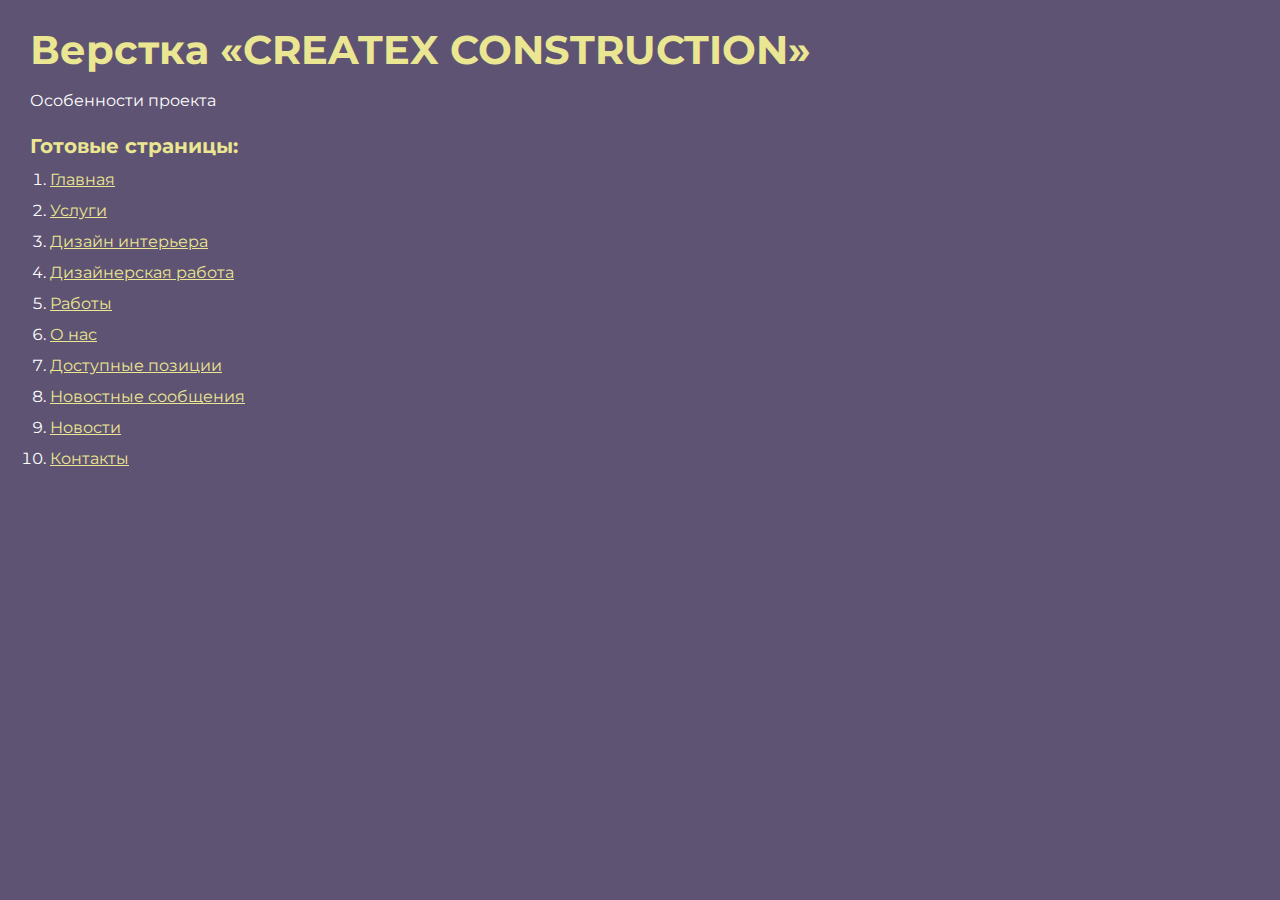
<file: index.html>
<!DOCTYPE html>
<html>

<head>
	<meta charset="UTF-8">
	<meta name="viewport" content="width=device-width, initial-scale=1.0">
	<title>Верстка «project-2»</title>
</head>

<body>
	<div class="rootpage">
		<h1>Верстка «CREATEX CONSTRUCTION»</h1>

		<div class="rootpage__info">
			Особенности проекта
		</div>
		<h2>Готовые страницы:</h2>
		<ol class="rootpage__list">
			<li><a target="_blank" href="home.html">Главная</a></li>
			<li><a target="_blank" href="services.html">Услуги</a></li>
			<li><a target="_blank" href="services-interior.html">Дизайн интерьера</a></li>
			<li><a target="_blank" href="work-modern.html">Дизайнерская работа</a></li>
			<li><a target="_blank" href="work.html">Работы</a></li>
			<li><a target="_blank" href="about-us.html">О нас</a></li>
			<li><a target="_blank" href="about-us-position.html">Доступные позиции</a></li>
			<li><a target="_blank" href="news-posts.html">Новостные сообщения</a></li>
			<li><a target="_blank" href="news.html">Новости</a></li>
			<li><a target="_blank" href="contact.html">Контакты</a></li>
		</ol>
		<!--<h2>Попапы:</h2>
		<ol class="rootpage__list">
			<li><a target="_blank" href=".html#"></a></li>
		</ol>-->
		<!--<div class="rootpage__tnx">
			<h2>Спасибо за заказ!</h2>
			<p>Буду рад (а) хорошему отзыву.</p>
			<p>Обращайтесь еще!</p>
		</div>
		<div class="rootpage__contacts">
			<h2>Мои контакты:</h2>
			<p>Почта: <a href="mailto:email@gmail.com">email@gmail.com</a></p>
			<p>Телефон: <a href="tel:8800800800">8 800 800 800</a></p>
			<p>Соц. сеть: <a href="">ссылка на соц. сеть</a></p>
		</div>-->
	</div>
</body>
<style>
	@charset "UTF-8";
	@import url("https://fonts.googleapis.com/css?family=Montserrat:regular,700&display=swap");

	*,
	*::before,
	*::after {
		padding: 0px;
		margin: 0px;
		border: 0px;
		box-sizing: border-box;
	}

	html,
	body {
		height: 100%;
		margin: 0;
		padding: 0;
		min-width: 320px;
		width: 100%;
		color: #fff;
		background-color: #5e5373;
	}

	body {
		font-family: Montserrat;
		font-size: 100%;
		line-height: 1;
		font-size: 1rem;
	}

	a {
		text-decoration: underline;
		color: #ebe691
	}

	a:visited {
		text-decoration: underline;
		color: #aaa768;
	}

	a:hover {
		text-decoration: none;
	}

	ul li {
		list-style: none;
	}

	img {
		vertical-align: top;
	}

	.wrapper {
		width: 100%;
		min-height: 100%;
		overflow: hidden;
	}

	.rootpage {
		padding: 30px;
		display: flex;
		flex-direction: column;
		align-items: flex-start;
	}

	@media (max-width: 767px) {
		.rootpage {
			padding: 30px 15px;
		}
	}

	h1 {
		color: #ebe691;
		font-size: 2.5rem;
		margin: 0px 0px 1.25rem 0px;
	}

	@media (max-width: 767px) {
		h1 {
			font-size: 1.85rem;
			margin: 0px 0px 1.25rem 0px;
		}
	}

	h2 {
		color: #ebe691;
		font-size: 1.25rem;
		margin: 0px 0px 1rem 0px;
	}

	@media (max-width: 767px) {
		h2 {
			font-size: 1.125rem;
			margin: 0px 0px 1rem 0px;
		}
	}

	.rootpage__info {
		line-height: 140%;
		margin: 0px 0px 1.5rem 0px;
	}

	.rootpage__list {
		margin: 0px 0px 2.25rem 1.25rem;
	}

	.rootpage__list li:not(:last-child) {
		margin: 0px 0px 15px 0px;
	}

	.rootpage__contacts,
	.rootpage__tnx {
		border-radius: 200px;
		padding: 20px 65px;
		line-height: 140%;
	}

	@media (max-width: 767px) {

		.rootpage__contacts,
		.rootpage__tnx {
			border-radius: 40px;
			padding: 20px;
		}
	}

	.rootpage__contacts {
		background: #32b5a4;

	}

	.rootpage__contacts a {
		color: #ebe691;
	}

	.rootpage__tnx {
		background: #c22d63;
		margin: 0px 0px 1rem 0px;
	}
</style>

</html>
</file>
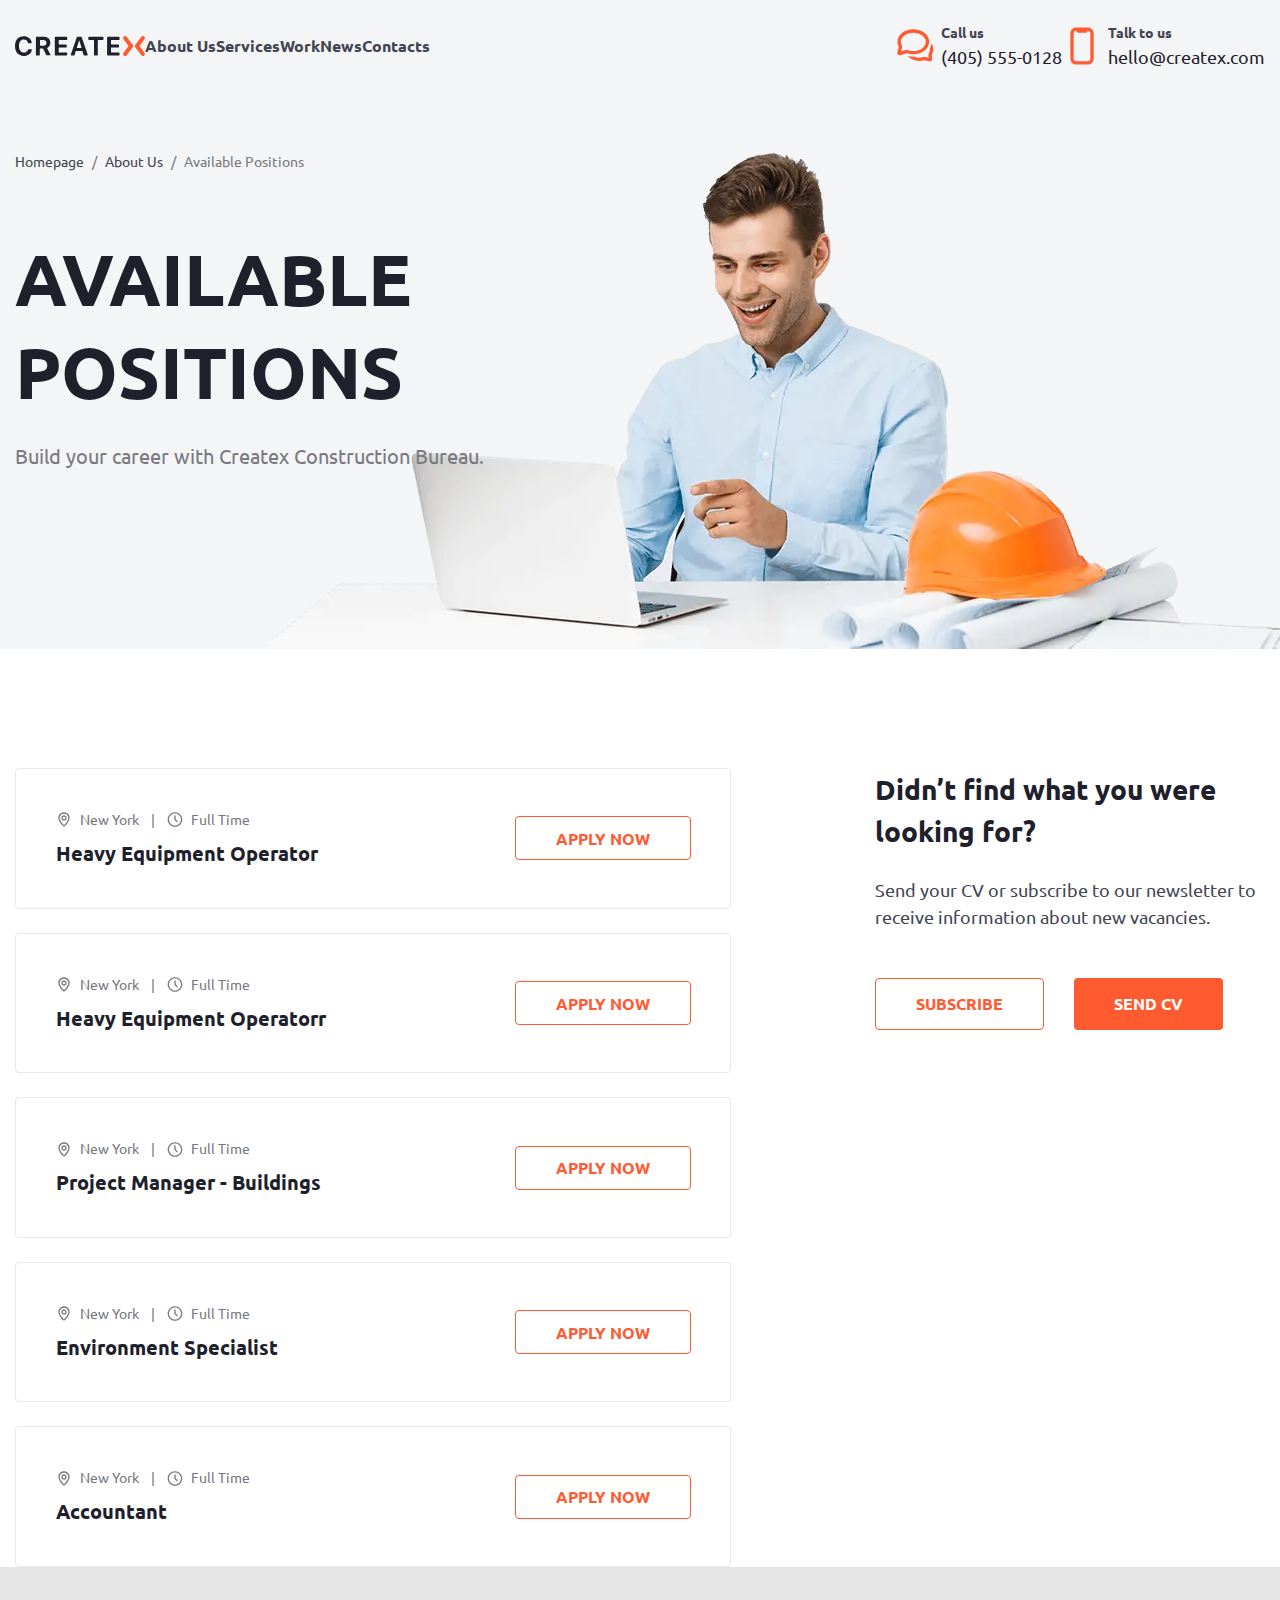
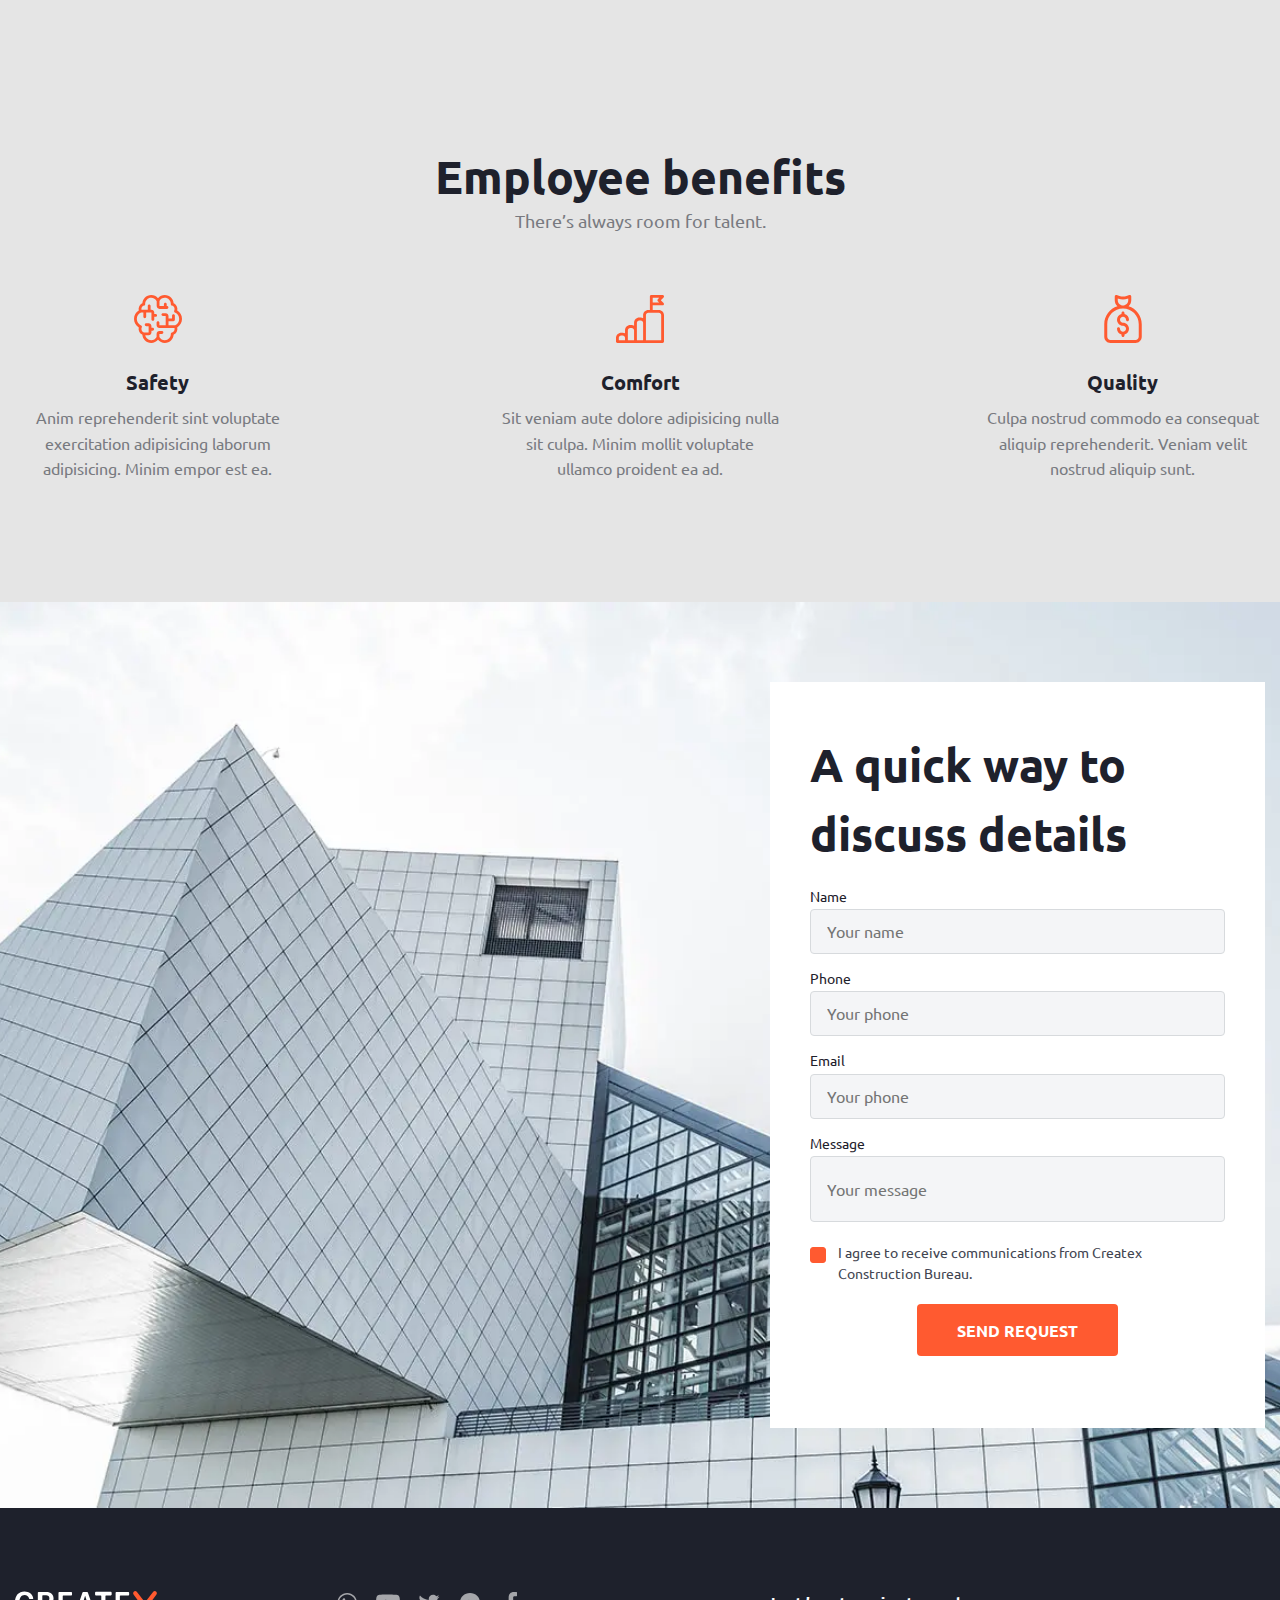
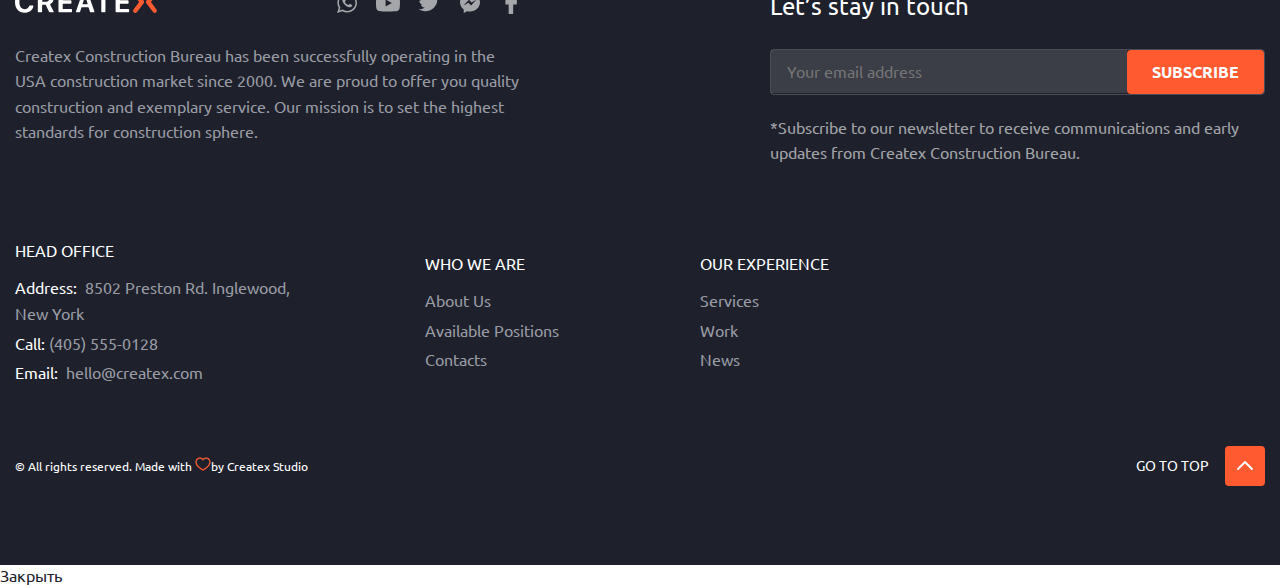
<file: about-us-position.html>
<!DOCTYPE html>
<html lang="ru">

<head>
	<title>Доступные позиции</title>
	<meta charset="UTF-8">
	<meta name="format-detection" content="telephone=no">
	<!-- <style>body{opacity: 0;}</style> -->
	<link rel="stylesheet" href="css/style.min.css?_v=20220922050400">
	<link rel="shortcut icon" href="favicon.ico">
	<!-- <meta name="robots" content="noindex, nofollow"> -->
	<meta name="viewport" content="width=device-width, initial-scale=1.0">
</head>

<body>
	<div class="wrapper">
		<main class="about-us">
			<section class=" services-head ">
				<div class=" services-head__bg "><picture><source srcset="img/about/about-us-bg.webp" type="image/webp"><img src="img/about/about-us-bg.png" alt=""></picture></div>
				<div class="services-head__container container_position">
					<header class="header header_absolute">
						<div class="header__container">
							<a href="home.html" class="header__logo"><img src="img/logo.svg" alt=""></a>
							<div class="header__menu menu">
								<nav class="menu__body">
									<ul class="menu__list">
										<li class="menu__item"><a href="" class="menu__link">About Us</a></li>
										<li class="menu__item"><a href="" class="menu__link">Services</a></li>
										<li class="menu__item"><a href="" class="menu__link">Work</a></li>
										<li class="menu__item"><a href="" class="menu__link">News</a></li>
										<li class="menu__item"><a href="" class="menu__link">Contacts</a></li>
									</ul>
								</nav>
							</div>
							<div class="header__actions actions-header">
								<div class="actions-header__item actions-header__item_phone">
									<div class="actions-header__label">Call us</div>
									<a href="tel:4055550128" class="actions-header__value">(405) 555-0128</a>
								</div>
								<div class="actions-header__item actions-header__item_chat">
									<div class="actions-header__label">Talk to us</div>
									<a href="email:hello@createx.com" class="actions-header__value">hello@createx.com</a>
								</div>

							</div>
							<button type="button" class=" icon-menu">
								<span></span>
								<span></span>
								<span></span>
							</button>
						</div>
					</header>
					<div class="breadcrumbs">
						<ul class="breadcrumbs__list">
							<li class="breadcrumbs__item"><a href="home.html" class="breadcrumbs__lnik">Homepage</a></li>
							<li class="breadcrumbs__item"><a href="about.html" class="breadcrumbs__lnik">About Us</a></li>
							<li class="breadcrumbs__item"><a class="breadcrumbs__lnik">Available Positions</a></li>
						</ul>
					</div>
					<div class=" services-body">
						<h1 class="services-body__title">AVAILABLE POSITIONS</h1>
						<div class="services-body__descr">Build your career with Createx Construction Bureau.</div>
					</div>
				</div>
			</section>
			<section class="about-us__info info-about-us">
				<div class="info-about-us__container">
					<div class="info-about-us__items">
						<div class="info-about-us__item item-info-about-us">
							<div class="item-info-about-us__haed">
								<div class="item-info-about-us__values">
									<div class="item-info-about-us__value item-info-about-us__value_location">New York</div>
									<div class="item-info-about-us__value item-info-about-us__value_time">Full Time</div>
								</div>
								<h4 class="item-info-about-us__title label">Heavy Equipment Operator</h4>
							</div>
							<button type="submit" class="item-info-about-us__button btn btn_border-orange">Apply now</button>
						</div>
						<div class="info-about-us__item item-info-about-us">
							<div class="item-info-about-us__haed">
								<div class="item-info-about-us__values">
									<div class="item-info-about-us__value item-info-about-us__value_location">New York</div>
									<div class="item-info-about-us__value item-info-about-us__value_time">Full Time</div>
								</div>
								<h4 class="item-info-about-us__title label">Heavy Equipment Operatorr</h4>
							</div>
							<button type="submit" class="item-info-about-us__button btn btn_border-orange">Apply now</button>
						</div>
						<div class="info-about-us__item item-info-about-us">
							<div class="item-info-about-us__haed">
								<div class="item-info-about-us__values">
									<div class="item-info-about-us__value item-info-about-us__value_location">New York</div>
									<div class="item-info-about-us__value item-info-about-us__value_time">Full Time</div>
								</div>
								<h4 class="item-info-about-us__title label">Project Manager - Buildings</h4>
							</div>
							<button type="submit" class="item-info-about-us__button btn btn_border-orange">Apply now</button>
						</div>
						<div class="info-about-us__item item-info-about-us">
							<div class="item-info-about-us__haed">
								<div class="item-info-about-us__values">
									<div class="item-info-about-us__value item-info-about-us__value_location">New York</div>
									<div class="item-info-about-us__value item-info-about-us__value_time">Full Time</div>
								</div>
								<h4 class="item-info-about-us__title label">Environment Specialist</h4>
							</div>
							<button type="submit" class="item-info-about-us__button btn btn_border-orange">Apply now</button>
						</div>
						<div class="info-about-us__item item-info-about-us">
							<div class="item-info-about-us__haed">
								<div class="item-info-about-us__values">
									<div class="item-info-about-us__value item-info-about-us__value_location">New York</div>
									<div class="item-info-about-us__value item-info-about-us__value_time">Full Time</div>
								</div>
								<h4 class="item-info-about-us__title label">Accountant</h4>
							</div>
							<button type="submit" class="item-info-about-us__button btn btn_border-orange">Apply now</button>
						</div>
					</div>
					<div class=" info-about-us__text text-info-about-us">
						<h3 class="text-info-about-us__title">Didn’t find what you were looking for?</h3>
						<div class="text-info-about-us__descr">Send your CV or subscribe to our newsletter to receive
							information
							about new vacancies.</div>
						<div class="text-info-about-us__buttons">
							<button type="submit" class="text-info-about-us__button btn btn_border-orange">subscribe</button>
							<button type="submit" class="text-info-about-us__button btn ">send cv</button>
						</div>
					</div>
				</div>
			</section>
			<section class="about-us__values values">
				<div class="values__container">
					<div class="values__head text-hadaer">
						<div class="values__title title">Employee benefits</div>
						<div class="values__descr descr">There’s always room for talent.
						</div>
					</div>
					<div class="values__items">
						<div class="values__item item-values">
							<div class="item-values__icon"><img src="img/about/benefits-1.svg" alt=""></div>
							<div class="item-values__body">
								<div class="item-values__label label">Safety</div>
								<div class="item-values__text">Anim reprehenderit sint voluptate exercitation adipisicing
									laborum adipisicing. Minim empor est ea.</div>
							</div>
						</div>
						<div class="values__item item-values">
							<div class="item-values__icon"><img src="img/about/benefits-2.svg" alt=""></div>
							<div class="item-values__body">
								<div class="item-values__label label">Comfort</div>
								<div class="item-values__text">Sit veniam aute dolore adipisicing nulla sit culpa. Minim
									mollit voluptate ullamco proident ea ad.</div>
							</div>
						</div>
						<div class="values__item item-values">
							<div class="item-values__icon"><img src="img/about/benefits-3.svg" alt=""></div>
							<div class="item-values__body">
								<div class="item-values__label label">Quality</div>
								<div class="item-values__text">Culpa nostrud commodo ea consequat aliquip reprehenderit.
									Veniam velit nostrud aliquip sunt.</div>
							</div>
						</div>
					</div>
				</div>
			</section>
			<section class="about-us__form form-info">
				<div class="form-info__bg"><picture><source srcset="img/form-bg.webp" type="image/webp"><img src="img/form-bg.png" alt=""></picture></div>
				<div class=" form-info__container">
					<div class=" form-info__body">
						<h2 class=" form-info__title title">A quick way to discuss details</h2>
						<form action="" class=" form-info__form">
							<div class="form-info__item item-form">
								<div class="item-form__value">Name</div>
								<input type="text" class="item-form__input item-form__input_name" placeholder="Your name">
							</div>
							<div class="form-info__item item-form">
								<div class="item-form__value">Phone</div>
								<input type="phone" class="item-form__input item-form__input_phone" placeholder="Your phone">
							</div>
							<div class="form-info__item item-form">
								<div class="item-form__value">Email</div>
								<input type="email" class="item-form__input item-form__input_mail" placeholder="Your phone">
							</div>
							<div class="form-info__item item-form  ">
								<div class="item-form__value">Message</div>
								<input type="text" class="item-form__input item-form__input_message" placeholder="Your message">
							</div>
							<div class="form-info__item item-form">
								<input id="check" type="checkbox" class="item-form__input_checkbox">
								<label for="check" class="item-form__agreement">I agree to receive communications from Createx
									Construction
									Bureau.</label>
							</div>
							<div class="form-info__btn">
								<button type="button" class="form-info__button btn">send request</button>
							</div>
						</form>

					</div>
				</div>
			</section>
			<footer class="footer">
				<div class="footer__container">
					<div class="footer__top top-footer">
						<div class="top-footer__body">
							<div class="top-footer__head">
								<a href="#" class="top-footer__logo"><img src="img/logo-footer.svg" alt=""></a>
								<div class="top-footer__social social">
									<a href="#" class="social__link"><svg width="24" height="24" viewBox="0 0 24 24" fill="none" xmlns="http://www.w3.org/2000/svg">
											<g opacity="0.6">
												<path d="M22 11.7424C22 17.1231 17.6047 21.4849 12.1818 21.4849C10.4602 21.4849 8.84289 21.0449 7.43578 20.2727L2 22L3.77222 16.7729C2.87822 15.3049 2.36333 13.5831 2.36333 11.7424C2.36333 6.36178 6.75911 2 12.1818 2C17.6051 2 22 6.36178 22 11.7424ZM12.1818 3.55156C7.62978 3.55156 3.92711 7.226 3.92711 11.7424C3.92711 13.5347 4.51133 15.1944 5.49956 16.5447L4.46822 19.5867L7.64044 18.5784C8.94378 19.4342 10.5051 19.9333 12.182 19.9333C16.7333 19.9333 20.4367 16.2593 20.4367 11.7429C20.4367 7.22644 16.7336 3.55156 12.1818 3.55156ZM17.1398 13.9862C17.0791 13.8869 16.9189 13.8269 16.6784 13.7076C16.4376 13.5882 15.254 13.0102 15.034 12.9309C14.8133 12.8513 14.6524 12.8113 14.4922 13.0502C14.332 13.2893 13.8707 13.8269 13.73 13.9862C13.5896 14.146 13.4493 14.166 13.2084 14.0464C12.968 13.9271 12.1927 13.6747 11.2733 12.8613C10.558 12.2284 10.0749 11.4471 9.93444 11.2078C9.79422 10.9689 9.91978 10.8398 10.04 10.7209C10.1484 10.6138 10.2809 10.442 10.4011 10.3027C10.5218 10.1631 10.5618 10.0638 10.6416 9.90422C10.7222 9.74489 10.682 9.60556 10.6216 9.48578C10.5616 9.36644 10.0798 8.19133 9.87933 7.71311C9.67889 7.23533 9.47867 7.31489 9.338 7.31489C9.19778 7.31489 9.03711 7.29489 8.87667 7.29489C8.71622 7.29489 8.45533 7.35467 8.23467 7.59356C8.01422 7.83267 7.39267 8.41044 7.39267 9.58533C7.39267 10.7604 8.25467 11.8958 8.37533 12.0549C8.49556 12.214 10.0398 14.7038 12.4864 15.66C14.9333 16.6158 14.9333 16.2969 15.3747 16.2569C15.8156 16.2171 16.7982 15.6793 16.9996 15.122C17.1996 14.5638 17.1996 14.0858 17.1398 13.9862Z" fill="white" />
											</g>
										</svg>
									</a>
									<a href="#" class="social__link"><svg width="24" height="24" viewBox="0 0 24 24" fill="none" xmlns="http://www.w3.org/2000/svg">
											<g opacity="0.6">
												<path fill-rule="evenodd" clip-rule="evenodd" d="M21.3903 4.11358C22.4182 4.39044 23.2288 5.20086 23.5055 6.22899C24.0197 8.10691 23.9999 12.0213 23.9999 12.0213C23.9999 12.0213 23.9999 15.9158 23.5057 17.7939C23.2288 18.8218 22.4184 19.6324 21.3903 19.9091C19.5122 20.4035 12 20.4035 12 20.4035C12 20.4035 4.50731 20.4035 2.60961 19.8895C1.58148 19.6127 0.771054 18.802 0.4942 17.7741C0 15.9158 0 12.0015 0 12.0015C0 12.0015 0 8.10691 0.4942 6.22899C0.770871 5.20104 1.60125 4.37066 2.60943 4.09399C4.48753 3.59961 11.9998 3.59961 11.9998 3.59961C11.9998 3.59961 19.5122 3.59961 21.3903 4.11358ZM15.8549 12.0016L9.60788 15.5996V8.40355L15.8549 12.0016Z" fill="white" />
											</g>
										</svg>
									</a>
									<a href="#" class="social__link"><svg width="24" height="24" viewBox="0 0 24 24" fill="none" xmlns="http://www.w3.org/2000/svg">
											<g opacity="0.6">
												<path d="M22.5 5.77233C21.7271 6.10027 20.8978 6.32267 20.0264 6.42196C20.9161 5.91181 21.5972 5.10263 21.92 4.1414C21.0854 4.61383 20.1642 4.95688 19.1826 5.14285C18.3966 4.33994 17.2785 3.83984 16.0384 3.83984C13.6593 3.83984 11.7303 5.68691 11.7303 7.9637C11.7303 8.2866 11.7683 8.60199 11.8418 8.90357C8.26201 8.73141 5.08768 7.08917 2.96314 4.59372C2.59176 5.20189 2.38049 5.91053 2.38049 6.66697C2.38049 8.09814 3.14161 9.36093 4.2964 10.0997C3.5904 10.0771 2.92639 9.89116 2.34508 9.58205V9.63357C2.34508 11.6314 3.83056 13.2988 5.80024 13.6783C5.43936 13.7713 5.05882 13.8228 4.66514 13.8228C4.38696 13.8228 4.11794 13.7964 3.85417 13.7461C4.40267 15.3859 5.99315 16.5783 7.87756 16.611C6.40388 17.7167 4.54573 18.3739 2.52749 18.3739C2.17976 18.3739 1.83724 18.3537 1.5 18.3173C3.40671 19.4896 5.67036 20.1732 8.10327 20.1732C16.028 20.1732 20.3597 13.8881 20.3597 8.43741L20.3453 7.90341C21.1917 7.32537 21.9239 6.59912 22.5 5.77233Z" fill="white" />
											</g>
										</svg>
									</a>
									<a href="#" class="social__link"><svg width="24" height="24" viewBox="0 0 24 24" fill="none" xmlns="http://www.w3.org/2000/svg">
											<g opacity="0.6">
												<path d="M12 2C6.4775 2 2 6.145 2 11.2587C2 14.1725 3.45375 16.7712 5.72625 18.4688V22L9.13125 20.1313C10.04 20.3825 11.0025 20.5187 12 20.5187C17.5225 20.5187 22 16.3737 22 11.26C22 6.14625 17.5225 2 12 2ZM12.9937 14.4688L10.4475 11.7525L5.47875 14.4688L10.945 8.66625L13.5538 11.3825L18.46 8.66625L12.9937 14.4688Z" fill="white" />
											</g>
										</svg>
									</a>
									<a href="#" class="social__link"><svg width="24" height="24" viewBox="0 0 24 24" fill="none" xmlns="http://www.w3.org/2000/svg">
											<g opacity="0.6">
												<path d="M17.5628 1.00458L14.7856 1C11.6654 1 9.64903 3.12509 9.64903 6.41423V8.91055H6.85662C6.61532 8.91055 6.41992 9.1115 6.41992 9.35937V12.9763C6.41992 13.2241 6.61554 13.4249 6.85662 13.4249H9.64903V22.5514C9.64903 22.7993 9.84443 23 10.0857 23H13.729C13.9703 23 14.1657 22.799 14.1657 22.5514V13.4249H17.4307C17.672 13.4249 17.8674 13.2241 17.8674 12.9763L17.8688 9.35937C17.8688 9.24036 17.8226 9.12638 17.7409 9.04215C17.6591 8.95793 17.5477 8.91055 17.4318 8.91055H14.1657V6.79439C14.1657 5.77728 14.4017 5.26094 15.6915 5.26094L17.5624 5.26025C17.8035 5.26025 17.9989 5.0593 17.9989 4.81166V1.45317C17.9989 1.20576 17.8037 1.00504 17.5628 1.00458Z" fill="white" />
											</g>
										</svg>
									</a>
								</div>
							</div>
							<div class="top-footer__text">
								Createx Construction Bureau has been successfully operating in the USA construction market since 2000. We
								are proud to offer you quality construction and exemplary service. Our mission is to set the highest
								standards for construction sphere.
							</div>
						</div>
						<div class="top-footer__subscrube subscrube-footer">
							<div class="subscrube-footer__title">Let’s stay in touch</div>
							<form action="#" class="subscrube-footer__form">
								<input type="email" class="subscrube-footer__input" placeholder="Your email address ">
								<button type="button" class="subscrube-footer__button btn">subscribe</button>
							</form>
							<div class="subscrube-footer__agreement">*Subscribe to our newsletter to receive communications and early
								updates from Createx Construction Bureau.</div>
						</div>
					</div>
					<div class="footer__menu menu-footer">
						<div class="menu-footer__column">
							<div class="menu-footer__title footer-title">HEAD OFFICE</div>
							<ul class="menu-footer__list  ">
								<li class="menu-footer__item"><a href="" class="menu-footer__link"> <span>Address:</span> 8502 Preston
										Rd. Inglewood, New
										York</a></li>
								<li class="menu-footer__item"><a href="" class="menu-footer__link"><span>Call:</span>(405) 555-0128</a>
								</li>
								<li class="menu-footer__item"><a href="" class="menu-footer__link"> <span>Email:</span>
										hello@createx.com</a></li>
							</ul>
						</div>
						<div class="menu-footer__column">
							<div class="menu-footer__title footer-title">WHO WE ARE</div>
							<ul class="menu-footer__list">
								<li class="menu-footer__item"><a href="" class="menu-footer__link">About Us</a></li>
								<li class="menu-footer__item"><a href="" class="menu-footer__link">Available Positions</a></li>
								<li class="menu-footer__item"><a href="" class="menu-footer__link">Contacts</a></li>
							</ul>
						</div>
						<div class="menu-footer__column">
							<div class="menu-footer__title footer-title">OUR EXPERIENCE</div>
							<ul class="menu-footer__list">
								<li class="menu-footer__item"><a href="" class="menu-footer__link">Services</a></li>
								<li class="menu-footer__item"><a href="" class="menu-footer__link">Work</a></li>
								<li class="menu-footer__item"><a href="" class="menu-footer__link">News</a></li>
							</ul>
						</div>
					</div>
					<div class="footer__bottom bottom-footer">
						<div class="bottom-footer__copy">© All rights reserved. Made with <span>
								<picture><source srcset="img/follow.webp" type="image/webp"><img src="img/follow.png" alt=""></picture></span>by Createx Studio </div>
						<div class="bottom-footer__up">GO TO TOP <span><img src="img/arrow-up.svg" alt=""></span></div>
					</div>
				</div>
			</footer>
		</main>
	</div>
	<div id="popup" aria-hidden="true" class="popup">
		<div class="popup__wrapper">
			<div class="popup__content">
				<button data-close type="button" class="popup__close">Закрыть</button>
				<!--<form action="#" class="form-info">
				<div class="form-info__item item-form">
					<div class="item-form__value">Name</div>
					<input type="text" class="item-form__input item-form__input_name" placeholder="Your name">
				</div>
				<div class="form-info__item item-form">
					<div class="item-form__value">Email</div>
					<input type="email" class="item-form__input item-form__input_mail" placeholder="Your working email">
				</div>
				<div class="form-info__btn">
					<button type="button" class="form-info__button btn">send</button>
				</div>
			</form>-->
			</div>
		</div>
	</div>
	</div>
	<script src="js/app.min.js?_v=20220922050400"></script>
</body>

</html>
</file>
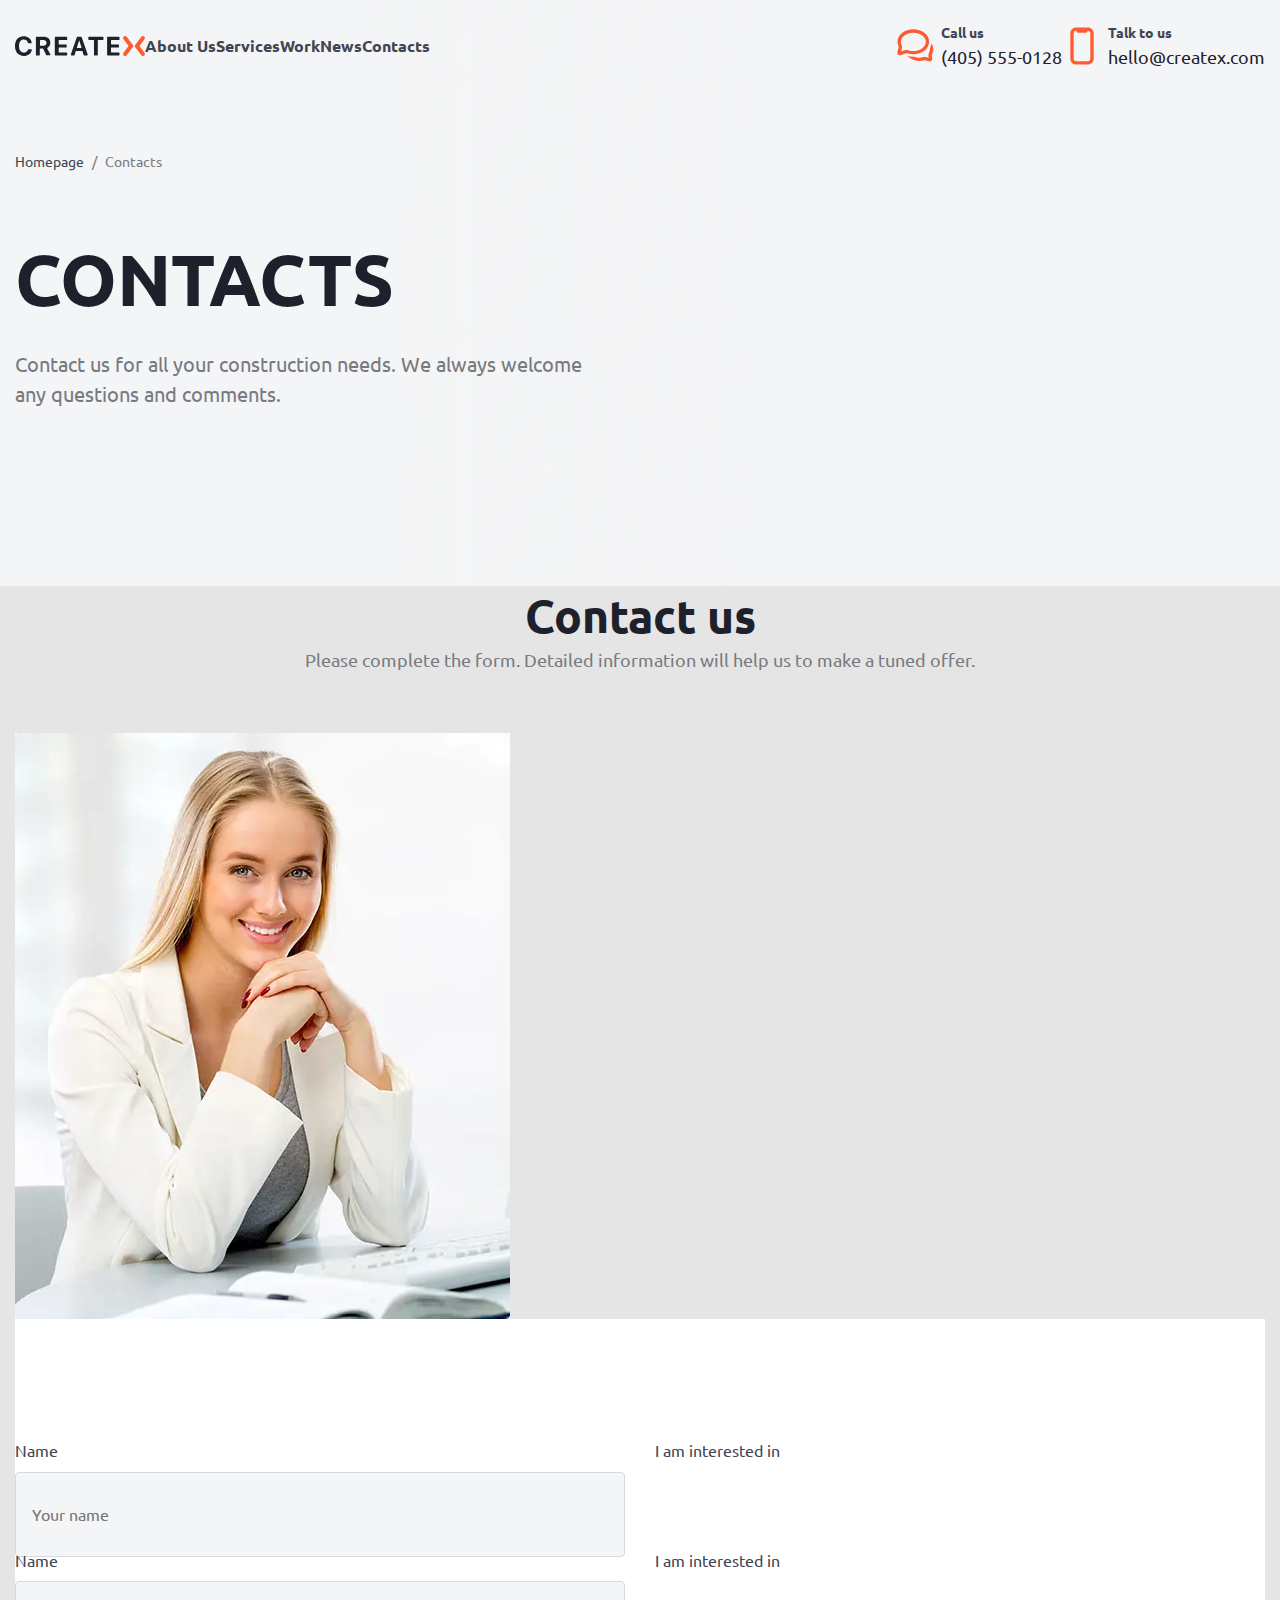
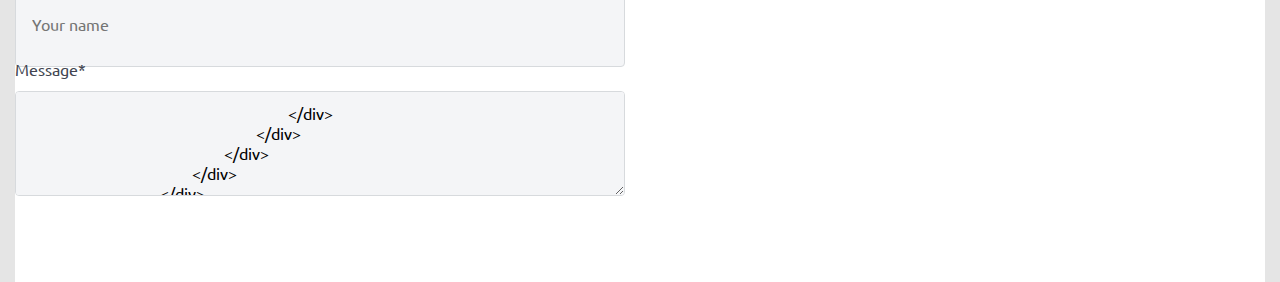
<file: contacts.html>
<!DOCTYPE html>
<html lang="ru">

<head>
	<title>Главная</title>
	<meta charset="UTF-8">
	<meta name="format-detection" content="telephone=no">
	<!-- <style>body{opacity: 0;}</style> -->
	<link rel="stylesheet" href="css/style.min.css?_v=20220922050400">
	<link rel="shortcut icon" href="favicon.ico">
	<!-- <meta name="robots" content="noindex, nofollow"> -->
	<meta name="viewport" content="width=device-width, initial-scale=1.0">
</head>

<body>
	<div class="wrapper">
		<main class="contacts">
			<section class="contacts__home home-services services-head">
				<div class="services-head__bg"><picture><source srcset="img/contacts/contacts-bg.webp" type="image/webp"><img src="img/contacts/contacts-bg.png" alt=""></picture></div>
				<div class="services-head__container container_position">
					<header class="header header_absolute">
						<div class="header__container">
							<a href="#" class="header__logo"><img src="img/logo.svg" alt=""></a>
							<div class="header__menu menu">
								<nav class="menu__body">
									<ul class="menu__list">
										<li class="menu__item"><a href="" class="menu__link">About Us</a></li>
										<li class="menu__item"><a href="" class="menu__link">Services</a></li>
										<li class="menu__item"><a href="" class="menu__link">Work</a></li>
										<li class="menu__item"><a href="" class="menu__link">News</a></li>
										<li class="menu__item"><a href="" class="menu__link">Contacts</a></li>
									</ul>
								</nav>
							</div>
							<div class="header__actions actions-header">
								<div class="actions-header__item actions-header__item_phone">
									<div class="actions-header__label">Call us</div>
									<a href="tel:4055550128" class="actions-header__value">(405) 555-0128</a>
								</div>
								<div class="actions-header__item actions-header__item_chat">
									<div class="actions-header__label">Talk to us</div>
									<a href="email:hello@createx.com" class="actions-header__value">hello@createx.com</a>
								</div>

							</div>
							<button type="button" class=" icon-menu">
								<span></span>
								<span></span>
								<span></span>
							</button>
						</div>
					</header>
					<div class="home-services__breadcrumbs breadcrumbs">
						<ul class="breadcrumbs__list">
							<li class="breadcrumbs__item"><a href="" class="breadcrumbs__lnik">Homepage</a></li>
							<li class="breadcrumbs__item"><a class="breadcrumbs__lnik">Contacts</a></li>
						</ul>
					</div>
					<div class="home-services__body services-body">
						<h1 class="services-body__title">CONTACTS</h1>
						<div class="services-body__descr">Contact us for all your construction needs. We always welcome any
							questions and comments.</div>
					</div>
				</div>
			</section>
			<div class="contacts__us us-contacts">
				<div class="us-contacts__container">
					<div class="us-contacts__head text-hadaer">
						<h2 class="us-contacts__title title">Contact us</h2>
						<div class="us-contacts__descr descr">
							Please complete the form. Detailed information will help us to make a tuned offer.
						</div>
					</div>
					<div class="us-contacts__body">
						<div class="us-contacts__image"><picture><source srcset="img/contacts/contact-us.webp" type="image/webp"><img src="img/contacts/contact-us.jpg" alt=""></picture></div>
						<div class="us-contacts__form form-contact">
							<div class="form-contact__items">
								<div class="form-contact__item item-form">
									<div class="form-contact__value ">Name</div>
									<input type="text" class="item-form__input item-form__input_name" placeholder="Your name">
								</div>
								<div class="form-contact__item">
									<div class="form-contact__value">I am interested in</div>
									<select aria-colspan="us-contacts__sel" name="form[]" class="form">
										<option value="1" selected>Interior Design</option>
										<option value="2">Interior Design-1</option>
										<option value="3">Interior Design-2</option>
										<option value="4">Interior Design-3</option>
									</select>
								</div>
							</div>
							<div class="form-contact__items">
								<div class="form-contact__item item-form">
									<div class="form-contact__value ">Name</div>
									<input type="text" class="item-form__input item-form__input_name" placeholder="Your name">
								</div>
								<div class="form-contact__item">
									<div class="form-contact__value">I am interested in</div>
									<select aria-colspan="us-contacts__sel" name="form[]" class="form">
										<option value="1" selected>Interior Design</option>
										<option value="2">Interior Design-1</option>
										<option value="3">Interior Design-2</option>
										<option value="4">Interior Design-3</option>
									</select>
								</div>
							</div>
							<div class="form-contact__items">
								<div class="form-contact__item item-form">
									<div class="form-contact__value">Message*</div>
									<textarea type="text" class="item-form__input form-contact__area" placeholder="Your message">
								</div>
							</div>
						</div>
					</div>
				</div>
			</div>
			<footer class="footer">
	<div class="footer__container">
		<div class="footer__top top-footer">
			<div class="top-footer__body">
				<div class="top-footer__head">
					<a href="#" class="top-footer__logo"><img src="img/logo-footer.svg" alt=""></a>
					<div class="top-footer__social social">
						<a href="#" class="social__link"><svg width="24" height="24" viewBox="0 0 24 24" fill="none"
								xmlns="http://www.w3.org/2000/svg">
								<g opacity="0.6">
									<path
										d="M22 11.7424C22 17.1231 17.6047 21.4849 12.1818 21.4849C10.4602 21.4849 8.84289 21.0449 7.43578 20.2727L2 22L3.77222 16.7729C2.87822 15.3049 2.36333 13.5831 2.36333 11.7424C2.36333 6.36178 6.75911 2 12.1818 2C17.6051 2 22 6.36178 22 11.7424ZM12.1818 3.55156C7.62978 3.55156 3.92711 7.226 3.92711 11.7424C3.92711 13.5347 4.51133 15.1944 5.49956 16.5447L4.46822 19.5867L7.64044 18.5784C8.94378 19.4342 10.5051 19.9333 12.182 19.9333C16.7333 19.9333 20.4367 16.2593 20.4367 11.7429C20.4367 7.22644 16.7336 3.55156 12.1818 3.55156ZM17.1398 13.9862C17.0791 13.8869 16.9189 13.8269 16.6784 13.7076C16.4376 13.5882 15.254 13.0102 15.034 12.9309C14.8133 12.8513 14.6524 12.8113 14.4922 13.0502C14.332 13.2893 13.8707 13.8269 13.73 13.9862C13.5896 14.146 13.4493 14.166 13.2084 14.0464C12.968 13.9271 12.1927 13.6747 11.2733 12.8613C10.558 12.2284 10.0749 11.4471 9.93444 11.2078C9.79422 10.9689 9.91978 10.8398 10.04 10.7209C10.1484 10.6138 10.2809 10.442 10.4011 10.3027C10.5218 10.1631 10.5618 10.0638 10.6416 9.90422C10.7222 9.74489 10.682 9.60556 10.6216 9.48578C10.5616 9.36644 10.0798 8.19133 9.87933 7.71311C9.67889 7.23533 9.47867 7.31489 9.338 7.31489C9.19778 7.31489 9.03711 7.29489 8.87667 7.29489C8.71622 7.29489 8.45533 7.35467 8.23467 7.59356C8.01422 7.83267 7.39267 8.41044 7.39267 9.58533C7.39267 10.7604 8.25467 11.8958 8.37533 12.0549C8.49556 12.214 10.0398 14.7038 12.4864 15.66C14.9333 16.6158 14.9333 16.2969 15.3747 16.2569C15.8156 16.2171 16.7982 15.6793 16.9996 15.122C17.1996 14.5638 17.1996 14.0858 17.1398 13.9862Z"
										fill="white" />
								</g>
							</svg>
						</a>
						<a href="#" class="social__link"><svg width="24" height="24" viewBox="0 0 24 24" fill="none"
								xmlns="http://www.w3.org/2000/svg">
								<g opacity="0.6">
									<path fill-rule="evenodd" clip-rule="evenodd"
										d="M21.3903 4.11358C22.4182 4.39044 23.2288 5.20086 23.5055 6.22899C24.0197 8.10691 23.9999 12.0213 23.9999 12.0213C23.9999 12.0213 23.9999 15.9158 23.5057 17.7939C23.2288 18.8218 22.4184 19.6324 21.3903 19.9091C19.5122 20.4035 12 20.4035 12 20.4035C12 20.4035 4.50731 20.4035 2.60961 19.8895C1.58148 19.6127 0.771054 18.802 0.4942 17.7741C0 15.9158 0 12.0015 0 12.0015C0 12.0015 0 8.10691 0.4942 6.22899C0.770871 5.20104 1.60125 4.37066 2.60943 4.09399C4.48753 3.59961 11.9998 3.59961 11.9998 3.59961C11.9998 3.59961 19.5122 3.59961 21.3903 4.11358ZM15.8549 12.0016L9.60788 15.5996V8.40355L15.8549 12.0016Z"
										fill="white" />
								</g>
							</svg>
						</a>
						<a href="#" class="social__link"><svg width="24" height="24" viewBox="0 0 24 24" fill="none"
								xmlns="http://www.w3.org/2000/svg">
								<g opacity="0.6">
									<path
										d="M22.5 5.77233C21.7271 6.10027 20.8978 6.32267 20.0264 6.42196C20.9161 5.91181 21.5972 5.10263 21.92 4.1414C21.0854 4.61383 20.1642 4.95688 19.1826 5.14285C18.3966 4.33994 17.2785 3.83984 16.0384 3.83984C13.6593 3.83984 11.7303 5.68691 11.7303 7.9637C11.7303 8.2866 11.7683 8.60199 11.8418 8.90357C8.26201 8.73141 5.08768 7.08917 2.96314 4.59372C2.59176 5.20189 2.38049 5.91053 2.38049 6.66697C2.38049 8.09814 3.14161 9.36093 4.2964 10.0997C3.5904 10.0771 2.92639 9.89116 2.34508 9.58205V9.63357C2.34508 11.6314 3.83056 13.2988 5.80024 13.6783C5.43936 13.7713 5.05882 13.8228 4.66514 13.8228C4.38696 13.8228 4.11794 13.7964 3.85417 13.7461C4.40267 15.3859 5.99315 16.5783 7.87756 16.611C6.40388 17.7167 4.54573 18.3739 2.52749 18.3739C2.17976 18.3739 1.83724 18.3537 1.5 18.3173C3.40671 19.4896 5.67036 20.1732 8.10327 20.1732C16.028 20.1732 20.3597 13.8881 20.3597 8.43741L20.3453 7.90341C21.1917 7.32537 21.9239 6.59912 22.5 5.77233Z"
										fill="white" />
								</g>
							</svg>
						</a>
						<a href="#" class="social__link"><svg width="24" height="24" viewBox="0 0 24 24" fill="none"
								xmlns="http://www.w3.org/2000/svg">
								<g opacity="0.6">
									<path
										d="M12 2C6.4775 2 2 6.145 2 11.2587C2 14.1725 3.45375 16.7712 5.72625 18.4688V22L9.13125 20.1313C10.04 20.3825 11.0025 20.5187 12 20.5187C17.5225 20.5187 22 16.3737 22 11.26C22 6.14625 17.5225 2 12 2ZM12.9937 14.4688L10.4475 11.7525L5.47875 14.4688L10.945 8.66625L13.5538 11.3825L18.46 8.66625L12.9937 14.4688Z"
										fill="white" />
								</g>
							</svg>
						</a>
						<a href="#" class="social__link"><svg width="24" height="24" viewBox="0 0 24 24" fill="none"
								xmlns="http://www.w3.org/2000/svg">
								<g opacity="0.6">
									<path
										d="M17.5628 1.00458L14.7856 1C11.6654 1 9.64903 3.12509 9.64903 6.41423V8.91055H6.85662C6.61532 8.91055 6.41992 9.1115 6.41992 9.35937V12.9763C6.41992 13.2241 6.61554 13.4249 6.85662 13.4249H9.64903V22.5514C9.64903 22.7993 9.84443 23 10.0857 23H13.729C13.9703 23 14.1657 22.799 14.1657 22.5514V13.4249H17.4307C17.672 13.4249 17.8674 13.2241 17.8674 12.9763L17.8688 9.35937C17.8688 9.24036 17.8226 9.12638 17.7409 9.04215C17.6591 8.95793 17.5477 8.91055 17.4318 8.91055H14.1657V6.79439C14.1657 5.77728 14.4017 5.26094 15.6915 5.26094L17.5624 5.26025C17.8035 5.26025 17.9989 5.0593 17.9989 4.81166V1.45317C17.9989 1.20576 17.8037 1.00504 17.5628 1.00458Z"
										fill="white" />
								</g>
							</svg>
						</a>
					</div>
				</div>
				<div class="top-footer__text">
					Createx Construction Bureau has been successfully operating in the USA construction market since 2000. We
					are proud to offer you quality construction and exemplary service. Our mission is to set the highest
					standards for construction sphere.
				</div>
			</div>
			<div class="top-footer__subscrube subscrube-footer">
				<div class="subscrube-footer__title">Let’s stay in touch</div>
				<form action="#" class="subscrube-footer__form">
					<input type="email" class="subscrube-footer__input" placeholder="Your email address ">
					<button type="button" class="subscrube-footer__button btn">subscribe</button>
				</form>
				<div class="subscrube-footer__agreement">*Subscribe to our newsletter to receive communications and early
					updates from Createx Construction Bureau.</div>
			</div>
		</div>
		<div class="footer__menu menu-footer">
			<div class="menu-footer__column">
				<div class="menu-footer__title footer-title">HEAD OFFICE</div>
				<ul class="menu-footer__list  ">
					<li class="menu-footer__item"><a href="" class="menu-footer__link"> <span>Address:</span> 8502 Preston
							Rd. Inglewood, New
							York</a></li>
					<li class="menu-footer__item"><a href="" class="menu-footer__link"><span>Call:</span>(405) 555-0128</a>
					</li>
					<li class="menu-footer__item"><a href="" class="menu-footer__link"> <span>Email:</span>
							hello@createx.com</a></li>
				</ul>
			</div>
			<div class="menu-footer__column">
				<div class="menu-footer__title footer-title">WHO WE ARE</div>
				<ul class="menu-footer__list">
					<li class="menu-footer__item"><a href="" class="menu-footer__link">About Us</a></li>
					<li class="menu-footer__item"><a href="" class="menu-footer__link">Available Positions</a></li>
					<li class="menu-footer__item"><a href="" class="menu-footer__link">Contacts</a></li>
				</ul>
			</div>
			<div class="menu-footer__column">
				<div class="menu-footer__title footer-title">OUR EXPERIENCE</div>
				<ul class="menu-footer__list">
					<li class="menu-footer__item"><a href="" class="menu-footer__link">Services</a></li>
					<li class="menu-footer__item"><a href="" class="menu-footer__link">Work</a></li>
					<li class="menu-footer__item"><a href="" class="menu-footer__link">News</a></li>
				</ul>
			</div>
		</div>
		<div class="footer__bottom bottom-footer">
			<div class="bottom-footer__copy">© All rights reserved. Made with <span>
					<picture><source srcset="img/follow.webp" type="image/webp"><img src="img/follow.png" alt=""></picture></span>by Createx Studio </div>
			<div class="bottom-footer__up">GO TO TOP <span><img src="img/arrow-up.svg" alt=""></span></div>
		</div>
	</div>
</footer>
		</main>
	</div>
	<div id="popup" aria-hidden="true" class="popup">
	<div class="popup__wrapper">
		<div class="popup__content">
			<button data-close type="button" class="popup__close">Закрыть</button>
			<!--<form action="#" class="form-info">
				<div class="form-info__item item-form">
					<div class="item-form__value">Name</div>
					<input type="text" class="item-form__input item-form__input_name" placeholder="Your name">
				</div>
				<div class="form-info__item item-form">
					<div class="item-form__value">Email</div>
					<input type="email" class="item-form__input item-form__input_mail" placeholder="Your working email">
				</div>
				<div class="form-info__btn">
					<button type="button" class="form-info__button btn">send</button>
				</div>
			</form>-->
		</div>
	</div>
</div>
</div>
	<script src="js/app.min.js?_v=20220922050400"></script>
</body>

</html>
</file>
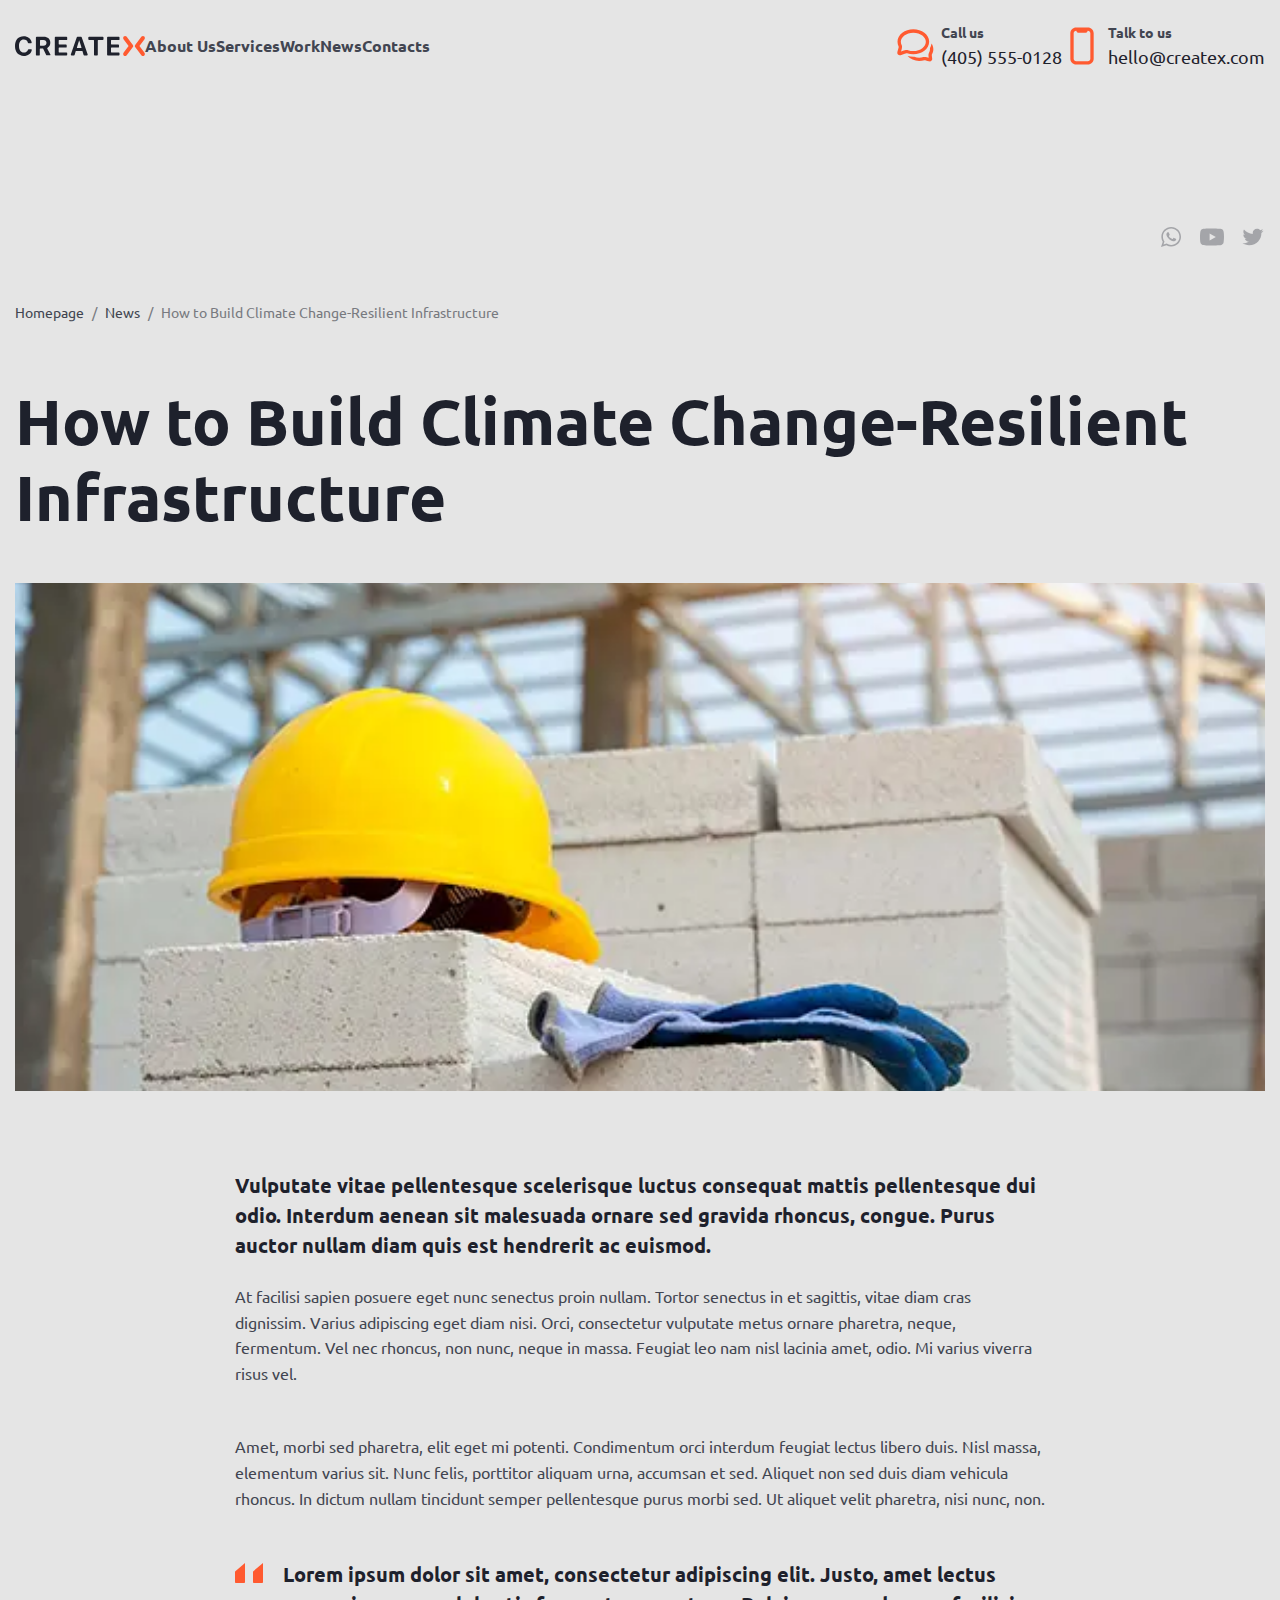
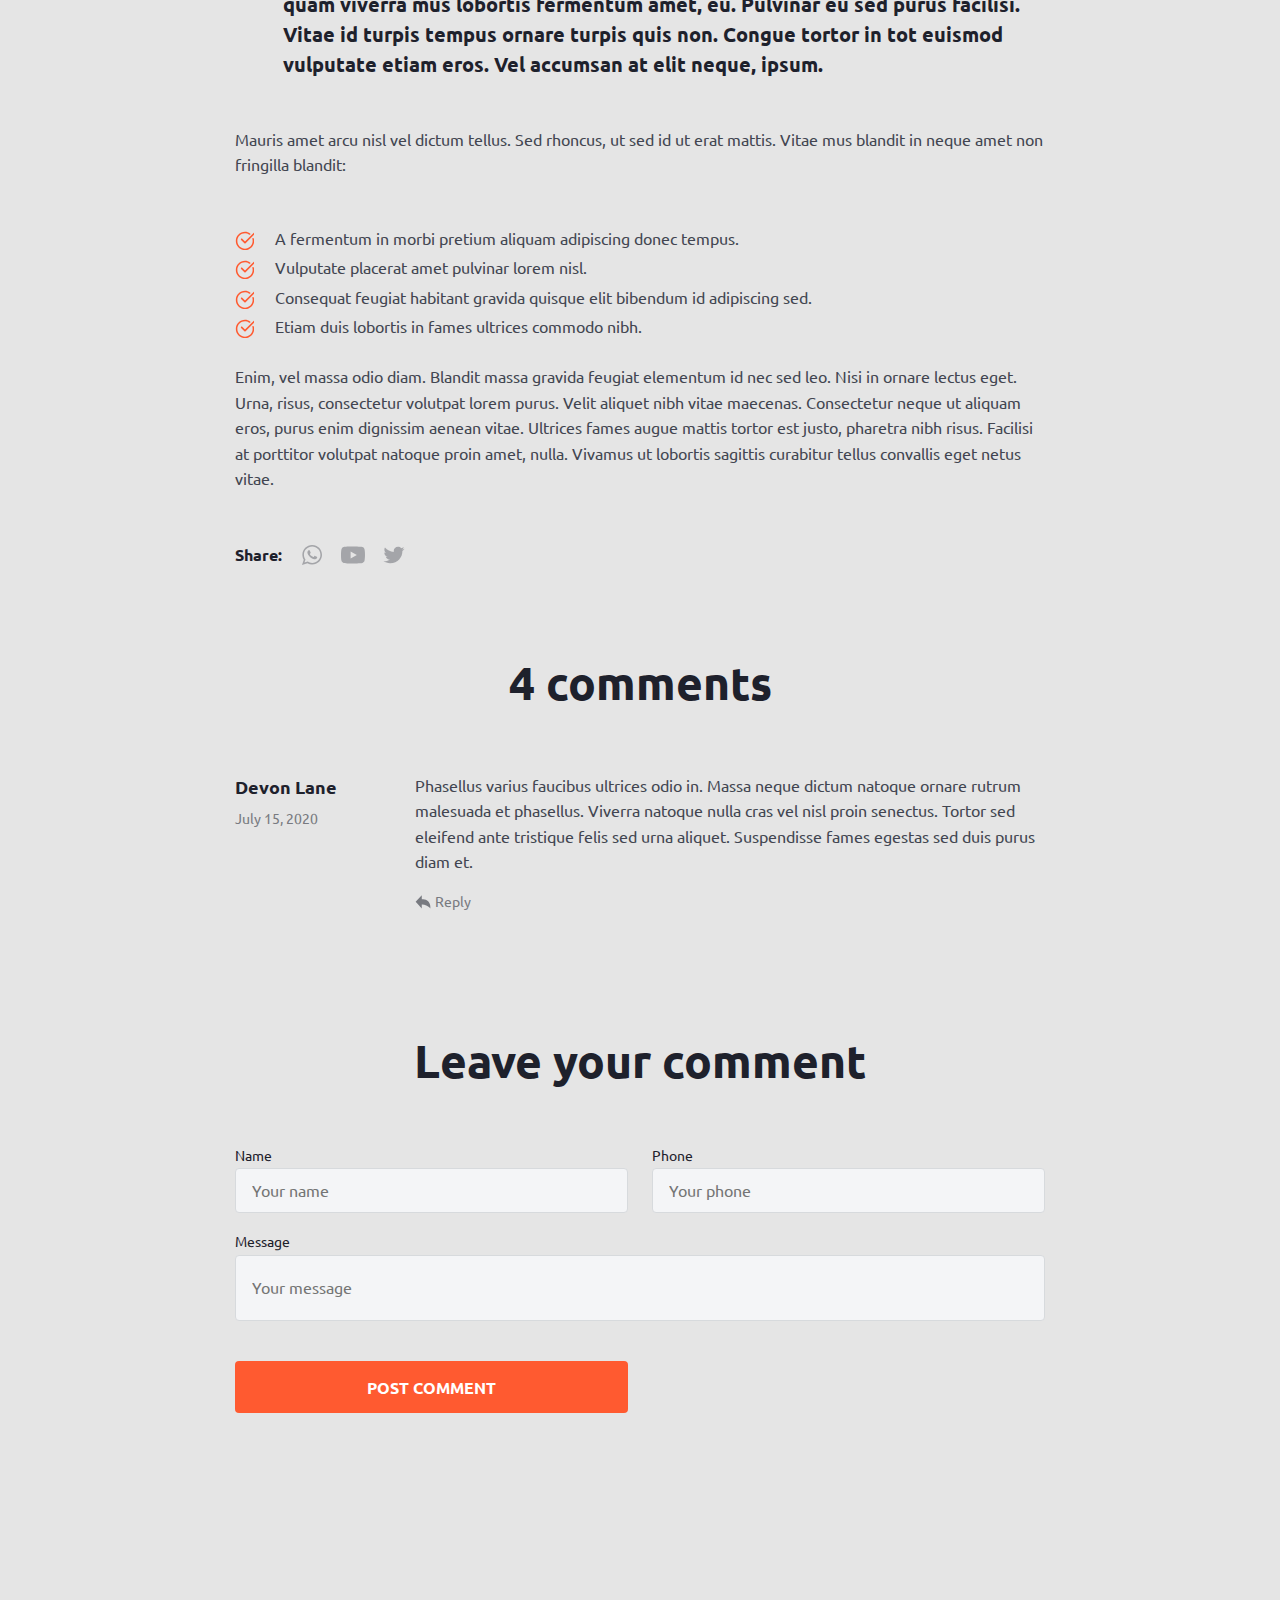
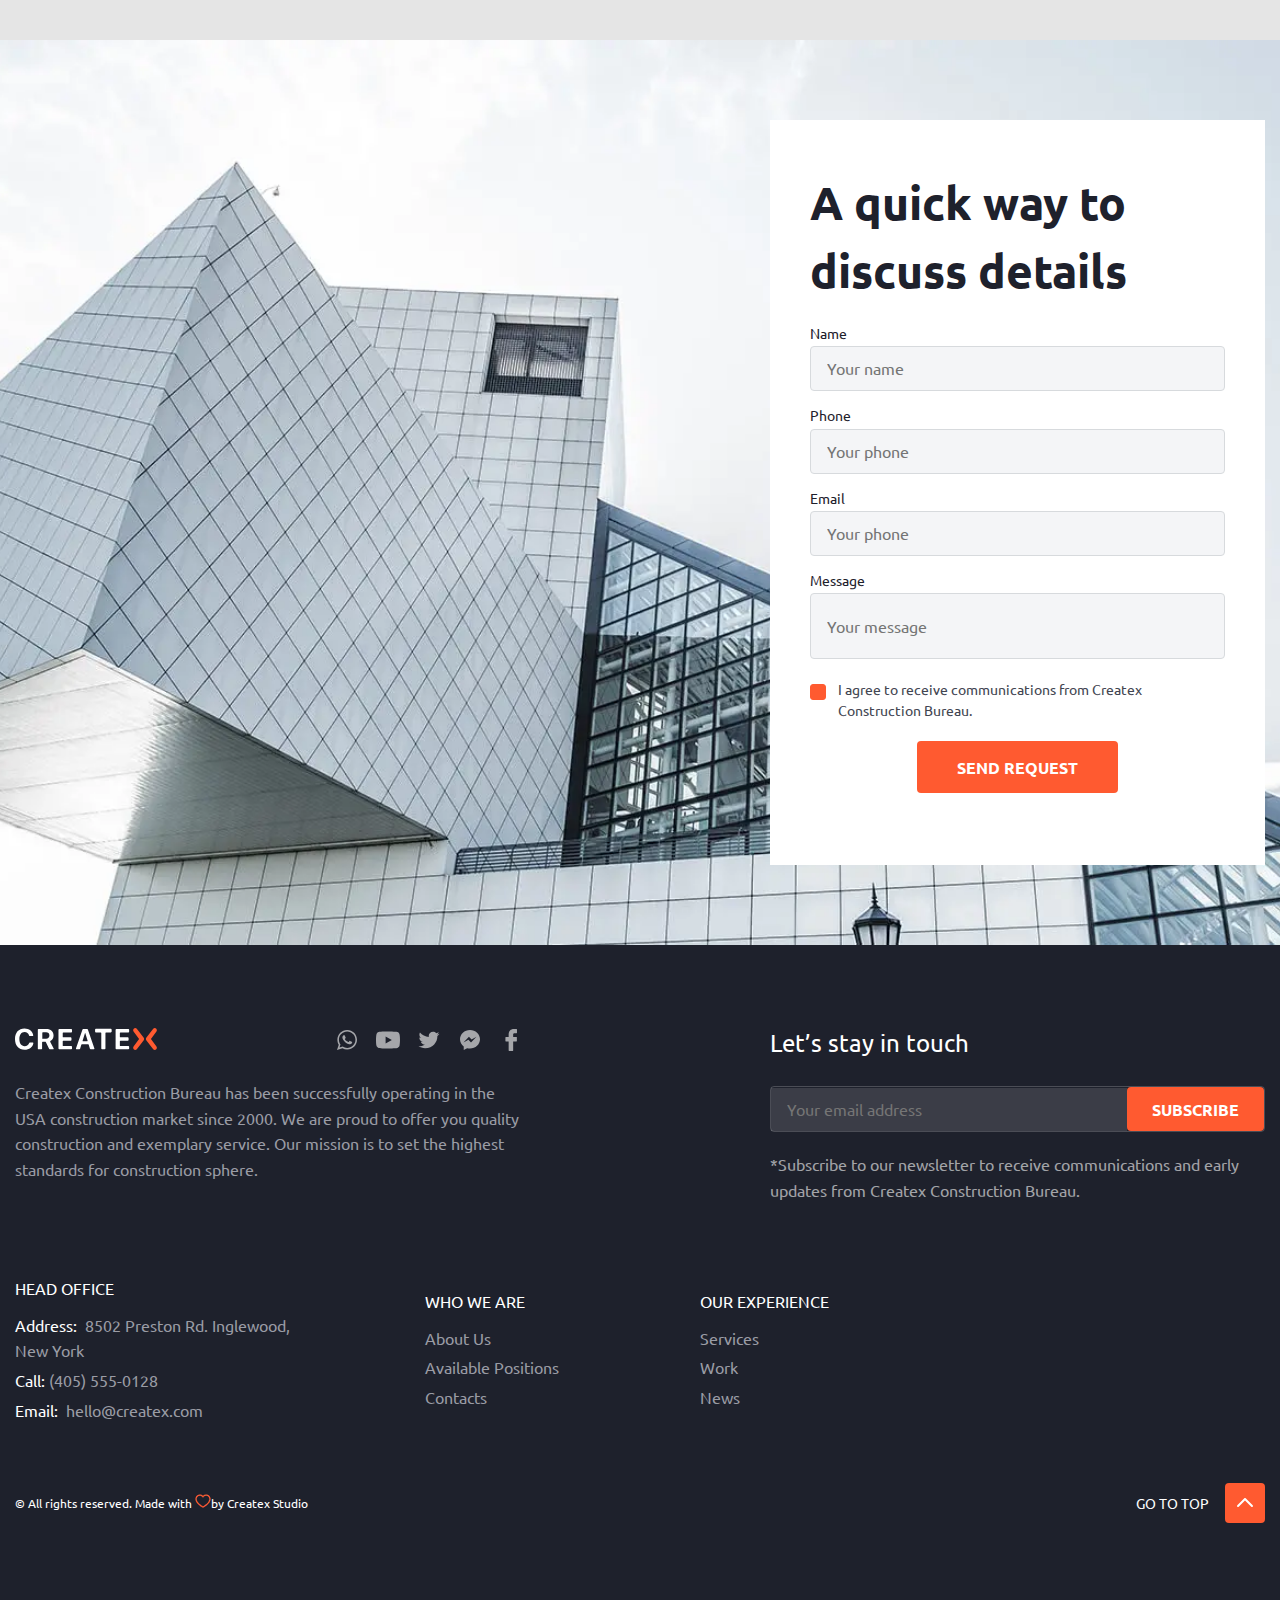
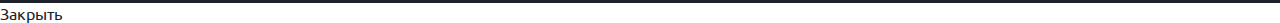
<file: news-posts.html>
<!DOCTYPE html>
<html lang="ru">

<head>
	<title>Новостные сообщения</title>
	<meta charset="UTF-8">
	<meta name="format-detection" content="telephone=no">
	<!-- <style>body{opacity: 0;}</style> -->
	<link rel="stylesheet" href="css/style.min.css?_v=20220922050400">
	<link rel="shortcut icon" href="favicon.ico">
	<!-- <meta name="robots" content="noindex, nofollow"> -->
	<meta name="viewport" content="width=device-width, initial-scale=1.0">
</head>

<body>
	<div class="wrapper">
		<main class="news-post">
			<section class="news-post__home">
				<div class="services-head__container container_position">
					<header class="header header_absolute">
						<div class="header__container">
							<a href="#" class="header__logo"><img src="img/logo.svg" alt=""></a>
							<div class="header__menu menu">
								<nav class="menu__body">
									<ul class="menu__list">
										<li class="menu__item"><a href="" class="menu__link">About Us</a></li>
										<li class="menu__item"><a href="" class="menu__link">Services</a></li>
										<li class="menu__item"><a href="" class="menu__link">Work</a></li>
										<li class="menu__item"><a href="" class="menu__link">News</a></li>
										<li class="menu__item"><a href="" class="menu__link">Contacts</a></li>
									</ul>
								</nav>
							</div>
							<div class="header__actions actions-header">
								<div class="actions-header__item actions-header__item_phone">
									<div class="actions-header__label">Call us</div>
									<a href="tel:4055550128" class="actions-header__value">(405) 555-0128</a>
								</div>
								<div class="actions-header__item actions-header__item_chat">
									<div class="actions-header__label">Talk to us</div>
									<a href="email:hello@createx.com" class="actions-header__value">hello@createx.com</a>
								</div>

							</div>
							<button type="button" class=" icon-menu">
								<span></span>
								<span></span>
								<span></span>
							</button>
						</div>
					</header>
					<div class="news-post__head block-top">
						<div class="  breadcrumbs breadcrumbs_null">
							<ul class="breadcrumbs__list">
								<li class="breadcrumbs__item"><a href="home.html" class="breadcrumbs__lnik">Homepage</a></li>
								<li class="breadcrumbs__item"><a href="news.html" class="breadcrumbs__lnik">News</a></li>
								<li class="breadcrumbs__item"><a class="breadcrumbs__lnik">How to Build Climate Change-Resilient
										Infrastructure</a></li>
							</ul>
						</div>
						<div class="news-post__social social">
							<a href="#" class="social__link"><svg width="24" height="24" viewBox="0 0 24 24" fill="none" xmlns="http://www.w3.org/2000/svg">
									<g opacity="0.6">
										<path d="M22 11.7424C22 17.1231 17.6047 21.4849 12.1818 21.4849C10.4602 21.4849 8.84289 21.0449 7.43578 20.2727L2 22L3.77222 16.7729C2.87822 15.3049 2.36333 13.5831 2.36333 11.7424C2.36333 6.36178 6.75911 2 12.1818 2C17.6051 2 22 6.36178 22 11.7424ZM12.1818 3.55156C7.62978 3.55156 3.92711 7.226 3.92711 11.7424C3.92711 13.5347 4.51133 15.1944 5.49956 16.5447L4.46822 19.5867L7.64044 18.5784C8.94378 19.4342 10.5051 19.9333 12.182 19.9333C16.7333 19.9333 20.4367 16.2593 20.4367 11.7429C20.4367 7.22644 16.7336 3.55156 12.1818 3.55156ZM17.1398 13.9862C17.0791 13.8869 16.9189 13.8269 16.6784 13.7076C16.4376 13.5882 15.254 13.0102 15.034 12.9309C14.8133 12.8513 14.6524 12.8113 14.4922 13.0502C14.332 13.2893 13.8707 13.8269 13.73 13.9862C13.5896 14.146 13.4493 14.166 13.2084 14.0464C12.968 13.9271 12.1927 13.6747 11.2733 12.8613C10.558 12.2284 10.0749 11.4471 9.93444 11.2078C9.79422 10.9689 9.91978 10.8398 10.04 10.7209C10.1484 10.6138 10.2809 10.442 10.4011 10.3027C10.5218 10.1631 10.5618 10.0638 10.6416 9.90422C10.7222 9.74489 10.682 9.60556 10.6216 9.48578C10.5616 9.36644 10.0798 8.19133 9.87933 7.71311C9.67889 7.23533 9.47867 7.31489 9.338 7.31489C9.19778 7.31489 9.03711 7.29489 8.87667 7.29489C8.71622 7.29489 8.45533 7.35467 8.23467 7.59356C8.01422 7.83267 7.39267 8.41044 7.39267 9.58533C7.39267 10.7604 8.25467 11.8958 8.37533 12.0549C8.49556 12.214 10.0398 14.7038 12.4864 15.66C14.9333 16.6158 14.9333 16.2969 15.3747 16.2569C15.8156 16.2171 16.7982 15.6793 16.9996 15.122C17.1996 14.5638 17.1996 14.0858 17.1398 13.9862Z" fill="white" />
									</g>
								</svg>
							</a>
							<a href="#" class="social__link"><svg width="24" height="24" viewBox="0 0 24 24" fill="none" xmlns="http://www.w3.org/2000/svg">
									<g opacity="0.6">
										<path fill-rule="evenodd" clip-rule="evenodd" d="M21.3903 4.11358C22.4182 4.39044 23.2288 5.20086 23.5055 6.22899C24.0197 8.10691 23.9999 12.0213 23.9999 12.0213C23.9999 12.0213 23.9999 15.9158 23.5057 17.7939C23.2288 18.8218 22.4184 19.6324 21.3903 19.9091C19.5122 20.4035 12 20.4035 12 20.4035C12 20.4035 4.50731 20.4035 2.60961 19.8895C1.58148 19.6127 0.771054 18.802 0.4942 17.7741C0 15.9158 0 12.0015 0 12.0015C0 12.0015 0 8.10691 0.4942 6.22899C0.770871 5.20104 1.60125 4.37066 2.60943 4.09399C4.48753 3.59961 11.9998 3.59961 11.9998 3.59961C11.9998 3.59961 19.5122 3.59961 21.3903 4.11358ZM15.8549 12.0016L9.60788 15.5996V8.40355L15.8549 12.0016Z" fill="white" />
									</g>
								</svg>
							</a>
							<a href="#" class="social__link"><svg width="24" height="24" viewBox="0 0 24 24" fill="none" xmlns="http://www.w3.org/2000/svg">
									<g opacity="0.6">
										<path d="M22.5 5.77233C21.7271 6.10027 20.8978 6.32267 20.0264 6.42196C20.9161 5.91181 21.5972 5.10263 21.92 4.1414C21.0854 4.61383 20.1642 4.95688 19.1826 5.14285C18.3966 4.33994 17.2785 3.83984 16.0384 3.83984C13.6593 3.83984 11.7303 5.68691 11.7303 7.9637C11.7303 8.2866 11.7683 8.60199 11.8418 8.90357C8.26201 8.73141 5.08768 7.08917 2.96314 4.59372C2.59176 5.20189 2.38049 5.91053 2.38049 6.66697C2.38049 8.09814 3.14161 9.36093 4.2964 10.0997C3.5904 10.0771 2.92639 9.89116 2.34508 9.58205V9.63357C2.34508 11.6314 3.83056 13.2988 5.80024 13.6783C5.43936 13.7713 5.05882 13.8228 4.66514 13.8228C4.38696 13.8228 4.11794 13.7964 3.85417 13.7461C4.40267 15.3859 5.99315 16.5783 7.87756 16.611C6.40388 17.7167 4.54573 18.3739 2.52749 18.3739C2.17976 18.3739 1.83724 18.3537 1.5 18.3173C3.40671 19.4896 5.67036 20.1732 8.10327 20.1732C16.028 20.1732 20.3597 13.8881 20.3597 8.43741L20.3453 7.90341C21.1917 7.32537 21.9239 6.59912 22.5 5.77233Z" fill="white" />
									</g>
								</svg>
							</a>
						</div>
					</div>
					<h1 class="news-post__title">How to Build Climate Change-Resilient
						Infrastructure</h1>
				</div>
			</section>
			<div class="news-post__info info-post">
				<div class="info-post__container">
					<div class="info-post__image"><picture><source srcset="img/news//news-1.webp" type="image/webp"><img src="img/news//news-1.jpg" alt=""></picture></div>
					<div class="info-post__body">
						<div class="info-post__descr">
							Vulputate vitae pellentesque scelerisque luctus consequat mattis pellentesque dui odio. Interdum
							aenean sit malesuada ornare sed gravida rhoncus, congue. Purus auctor nullam diam quis est
							hendrerit
							ac euismod.
						</div>
						<p>
							At facilisi sapien posuere eget nunc senectus proin nullam. Tortor senectus in et sagittis,
							vitae diam cras dignissim. Varius adipiscing eget diam nisi. Orci, consectetur vulputate metus
							ornare pharetra, neque, fermentum. Vel nec rhoncus, non nunc, neque in massa. Feugiat leo nam
							nisl lacinia amet, odio. Mi varius viverra risus vel.
						</p>
						<p>
							Amet, morbi sed pharetra, elit eget mi potenti. Condimentum orci interdum feugiat lectus libero
							duis. Nisl massa, elementum varius sit. Nunc felis, porttitor aliquam urna, accumsan et sed.
							Aliquet non sed duis diam vehicula rhoncus. In dictum nullam tincidunt semper pellentesque purus
							morbi sed. Ut aliquet velit pharetra, nisi nunc, non.
						</p>
						<div class="info-post__qoute">
							Lorem ipsum dolor sit amet, consectetur adipiscing elit. Justo, amet lectus quam viverra mus
							lobortis fermentum amet, eu. Pulvinar eu sed purus facilisi. Vitae id turpis tempus ornare turpis
							quis non. Congue tortor in tot euismod vulputate etiam eros. Vel accumsan at elit neque, ipsum.
						</div>
						<p>
							Mauris amet arcu nisl vel dictum tellus. Sed rhoncus, ut sed id ut erat mattis. Vitae mus blandit
							in neque amet non fringilla blandit:
						</p>
						<ul class="info-post__list">
							<li class="info-post__item">A fermentum in morbi pretium aliquam adipiscing donec tempus.</li>
							<li class="info-post__item">Vulputate placerat amet pulvinar lorem nisl.</li>
							<li class="info-post__item">Consequat feugiat habitant gravida quisque elit bibendum id adipiscing
								sed.</li>
							<li class="info-post__item">Etiam duis lobortis in fames ultrices commodo nibh.</li>
						</ul>
						<p>
							Enim, vel massa odio diam. Blandit massa gravida feugiat elementum id nec sed leo. Nisi in ornare
							lectus eget. Urna, risus, consectetur volutpat lorem purus. Velit aliquet nibh vitae maecenas.
							Consectetur neque ut aliquam eros, purus enim dignissim aenean vitae. Ultrices fames augue mattis
							tortor est justo, pharetra nibh risus. Facilisi at porttitor volutpat natoque proin amet, nulla.
							Vivamus ut lobortis sagittis curabitur tellus convallis eget netus vitae.
						</p>
						<div class="info-post__share">
							<div class="info-post__value">Share:</div>
							<div class=" news-post__social social">
								<a href="#" class="social__link"><svg width="24" height="24" viewBox="0 0 24 24" fill="none" xmlns="http://www.w3.org/2000/svg">
										<g opacity="0.6">
											<path d="M22 11.7424C22 17.1231 17.6047 21.4849 12.1818 21.4849C10.4602 21.4849 8.84289 21.0449 7.43578 20.2727L2 22L3.77222 16.7729C2.87822 15.3049 2.36333 13.5831 2.36333 11.7424C2.36333 6.36178 6.75911 2 12.1818 2C17.6051 2 22 6.36178 22 11.7424ZM12.1818 3.55156C7.62978 3.55156 3.92711 7.226 3.92711 11.7424C3.92711 13.5347 4.51133 15.1944 5.49956 16.5447L4.46822 19.5867L7.64044 18.5784C8.94378 19.4342 10.5051 19.9333 12.182 19.9333C16.7333 19.9333 20.4367 16.2593 20.4367 11.7429C20.4367 7.22644 16.7336 3.55156 12.1818 3.55156ZM17.1398 13.9862C17.0791 13.8869 16.9189 13.8269 16.6784 13.7076C16.4376 13.5882 15.254 13.0102 15.034 12.9309C14.8133 12.8513 14.6524 12.8113 14.4922 13.0502C14.332 13.2893 13.8707 13.8269 13.73 13.9862C13.5896 14.146 13.4493 14.166 13.2084 14.0464C12.968 13.9271 12.1927 13.6747 11.2733 12.8613C10.558 12.2284 10.0749 11.4471 9.93444 11.2078C9.79422 10.9689 9.91978 10.8398 10.04 10.7209C10.1484 10.6138 10.2809 10.442 10.4011 10.3027C10.5218 10.1631 10.5618 10.0638 10.6416 9.90422C10.7222 9.74489 10.682 9.60556 10.6216 9.48578C10.5616 9.36644 10.0798 8.19133 9.87933 7.71311C9.67889 7.23533 9.47867 7.31489 9.338 7.31489C9.19778 7.31489 9.03711 7.29489 8.87667 7.29489C8.71622 7.29489 8.45533 7.35467 8.23467 7.59356C8.01422 7.83267 7.39267 8.41044 7.39267 9.58533C7.39267 10.7604 8.25467 11.8958 8.37533 12.0549C8.49556 12.214 10.0398 14.7038 12.4864 15.66C14.9333 16.6158 14.9333 16.2969 15.3747 16.2569C15.8156 16.2171 16.7982 15.6793 16.9996 15.122C17.1996 14.5638 17.1996 14.0858 17.1398 13.9862Z" fill="white" />
										</g>
									</svg>
								</a>
								<a href="#" class="social__link"><svg width="24" height="24" viewBox="0 0 24 24" fill="none" xmlns="http://www.w3.org/2000/svg">
										<g opacity="0.6">
											<path fill-rule="evenodd" clip-rule="evenodd" d="M21.3903 4.11358C22.4182 4.39044 23.2288 5.20086 23.5055 6.22899C24.0197 8.10691 23.9999 12.0213 23.9999 12.0213C23.9999 12.0213 23.9999 15.9158 23.5057 17.7939C23.2288 18.8218 22.4184 19.6324 21.3903 19.9091C19.5122 20.4035 12 20.4035 12 20.4035C12 20.4035 4.50731 20.4035 2.60961 19.8895C1.58148 19.6127 0.771054 18.802 0.4942 17.7741C0 15.9158 0 12.0015 0 12.0015C0 12.0015 0 8.10691 0.4942 6.22899C0.770871 5.20104 1.60125 4.37066 2.60943 4.09399C4.48753 3.59961 11.9998 3.59961 11.9998 3.59961C11.9998 3.59961 19.5122 3.59961 21.3903 4.11358ZM15.8549 12.0016L9.60788 15.5996V8.40355L15.8549 12.0016Z" fill="white" />
										</g>
									</svg>
								</a>
								<a href="#" class="social__link"><svg width="24" height="24" viewBox="0 0 24 24" fill="none" xmlns="http://www.w3.org/2000/svg">
										<g opacity="0.6">
											<path d="M22.5 5.77233C21.7271 6.10027 20.8978 6.32267 20.0264 6.42196C20.9161 5.91181 21.5972 5.10263 21.92 4.1414C21.0854 4.61383 20.1642 4.95688 19.1826 5.14285C18.3966 4.33994 17.2785 3.83984 16.0384 3.83984C13.6593 3.83984 11.7303 5.68691 11.7303 7.9637C11.7303 8.2866 11.7683 8.60199 11.8418 8.90357C8.26201 8.73141 5.08768 7.08917 2.96314 4.59372C2.59176 5.20189 2.38049 5.91053 2.38049 6.66697C2.38049 8.09814 3.14161 9.36093 4.2964 10.0997C3.5904 10.0771 2.92639 9.89116 2.34508 9.58205V9.63357C2.34508 11.6314 3.83056 13.2988 5.80024 13.6783C5.43936 13.7713 5.05882 13.8228 4.66514 13.8228C4.38696 13.8228 4.11794 13.7964 3.85417 13.7461C4.40267 15.3859 5.99315 16.5783 7.87756 16.611C6.40388 17.7167 4.54573 18.3739 2.52749 18.3739C2.17976 18.3739 1.83724 18.3537 1.5 18.3173C3.40671 19.4896 5.67036 20.1732 8.10327 20.1732C16.028 20.1732 20.3597 13.8881 20.3597 8.43741L20.3453 7.90341C21.1917 7.32537 21.9239 6.59912 22.5 5.77233Z" fill="white" />
										</g>
									</svg>
								</a>
							</div>
						</div>
					</div>
				</div>
			</div>
			<section class="news-post__comments comments">
				<div class="comments__container  ">
					<div class="comments__title title text-hadaer">4 comments</div>
					<div class="comments__items">
						<div class="comments__item item-comment">
							<div class="item-comment__values">
								<div class="item-comment__name">Devon Lane</div>
								<div class="item-comment__date">July 15, 2020</div>
							</div>
							<div class="item-comment__info">

								<div class="item-comment__text">
									Phasellus varius faucibus ultrices odio in. Massa neque dictum natoque ornare rutrum
									malesuada
									et phasellus. Viverra natoque nulla cras vel nisl proin senectus. Tortor sed eleifend ante
									tristique felis sed urna aliquet. Suspendisse fames egestas sed duis purus diam et.
								</div>
								<a href="" class="item-comment__reply">Reply</a>
							</div>
						</div>
					</div>
				</div>
			</section>
			<section class="news-post__comment comment">
				<div class="comment__container">
					<h2 class="comment__title title text-hadaer">Leave your comment</h2>
					<form action="" class="comment__form form">
						<div class="form__item item-form">
							<div class="item-form__value">Name</div>
							<input type="text" class="item-form__input" placeholder="Your name">
						</div>
						<div class="form__item item-form">
							<div class="item-form__value">Phone</div>
							<input type="text" class="item-form__input" placeholder="Your phone">
						</div>
						<div class="form__item item-form item-form_message">
							<div class="item-form__value">Message</div>
							<input type="text" class="item-form__input item-form__input_message" placeholder="Your message">
						</div>

						<button type="submit" class="  btn">Post comment</button>

					</form>

				</div>
			</section>
			<section class="news-post__form form-info">
				<div class="form-info__bg"><picture><source srcset="img/form-bg.webp" type="image/webp"><img src="img/form-bg.png" alt=""></picture></div>
				<div class=" form-info__container">
					<div class=" form-info__body">
						<h2 class=" form-info__title title">A quick way to discuss details</h2>
						<form action="" class=" form-info__form">
							<div class="form-info__item item-form">
								<div class="item-form__value">Name</div>
								<input type="text" class="item-form__input item-form__input_name" placeholder="Your name">
							</div>
							<div class="form-info__item item-form">
								<div class="item-form__value">Phone</div>
								<input type="phone" class="item-form__input item-form__input_phone" placeholder="Your phone">
							</div>
							<div class="form-info__item item-form">
								<div class="item-form__value">Email</div>
								<input type="email" class="item-form__input item-form__input_mail" placeholder="Your phone">
							</div>
							<div class="form-info__item item-form  ">
								<div class="item-form__value">Message</div>
								<input type="text" class="item-form__input item-form__input_message" placeholder="Your message">
							</div>
							<div class="form-info__item item-form">
								<input id="check-posts" type="checkbox" class="item-form__input_checkbox">
								<label for="check-posts" class="item-form__agreement">I agree to receive communications from
									Createx Construction
									Bureau.</label>
							</div>
							<div class="form-info__btn">
								<button type="button" class="form-info__button btn">send request</button>
							</div>
						</form>
					</div>
				</div>
			</section>
			<footer class="footer">
				<div class="footer__container">
					<div class="footer__top top-footer">
						<div class="top-footer__body">
							<div class="top-footer__head">
								<a href="#" class="top-footer__logo"><img src="img/logo-footer.svg" alt=""></a>
								<div class="top-footer__social social">
									<a href="#" class="social__link"><svg width="24" height="24" viewBox="0 0 24 24" fill="none" xmlns="http://www.w3.org/2000/svg">
											<g opacity="0.6">
												<path d="M22 11.7424C22 17.1231 17.6047 21.4849 12.1818 21.4849C10.4602 21.4849 8.84289 21.0449 7.43578 20.2727L2 22L3.77222 16.7729C2.87822 15.3049 2.36333 13.5831 2.36333 11.7424C2.36333 6.36178 6.75911 2 12.1818 2C17.6051 2 22 6.36178 22 11.7424ZM12.1818 3.55156C7.62978 3.55156 3.92711 7.226 3.92711 11.7424C3.92711 13.5347 4.51133 15.1944 5.49956 16.5447L4.46822 19.5867L7.64044 18.5784C8.94378 19.4342 10.5051 19.9333 12.182 19.9333C16.7333 19.9333 20.4367 16.2593 20.4367 11.7429C20.4367 7.22644 16.7336 3.55156 12.1818 3.55156ZM17.1398 13.9862C17.0791 13.8869 16.9189 13.8269 16.6784 13.7076C16.4376 13.5882 15.254 13.0102 15.034 12.9309C14.8133 12.8513 14.6524 12.8113 14.4922 13.0502C14.332 13.2893 13.8707 13.8269 13.73 13.9862C13.5896 14.146 13.4493 14.166 13.2084 14.0464C12.968 13.9271 12.1927 13.6747 11.2733 12.8613C10.558 12.2284 10.0749 11.4471 9.93444 11.2078C9.79422 10.9689 9.91978 10.8398 10.04 10.7209C10.1484 10.6138 10.2809 10.442 10.4011 10.3027C10.5218 10.1631 10.5618 10.0638 10.6416 9.90422C10.7222 9.74489 10.682 9.60556 10.6216 9.48578C10.5616 9.36644 10.0798 8.19133 9.87933 7.71311C9.67889 7.23533 9.47867 7.31489 9.338 7.31489C9.19778 7.31489 9.03711 7.29489 8.87667 7.29489C8.71622 7.29489 8.45533 7.35467 8.23467 7.59356C8.01422 7.83267 7.39267 8.41044 7.39267 9.58533C7.39267 10.7604 8.25467 11.8958 8.37533 12.0549C8.49556 12.214 10.0398 14.7038 12.4864 15.66C14.9333 16.6158 14.9333 16.2969 15.3747 16.2569C15.8156 16.2171 16.7982 15.6793 16.9996 15.122C17.1996 14.5638 17.1996 14.0858 17.1398 13.9862Z" fill="white" />
											</g>
										</svg>
									</a>
									<a href="#" class="social__link"><svg width="24" height="24" viewBox="0 0 24 24" fill="none" xmlns="http://www.w3.org/2000/svg">
											<g opacity="0.6">
												<path fill-rule="evenodd" clip-rule="evenodd" d="M21.3903 4.11358C22.4182 4.39044 23.2288 5.20086 23.5055 6.22899C24.0197 8.10691 23.9999 12.0213 23.9999 12.0213C23.9999 12.0213 23.9999 15.9158 23.5057 17.7939C23.2288 18.8218 22.4184 19.6324 21.3903 19.9091C19.5122 20.4035 12 20.4035 12 20.4035C12 20.4035 4.50731 20.4035 2.60961 19.8895C1.58148 19.6127 0.771054 18.802 0.4942 17.7741C0 15.9158 0 12.0015 0 12.0015C0 12.0015 0 8.10691 0.4942 6.22899C0.770871 5.20104 1.60125 4.37066 2.60943 4.09399C4.48753 3.59961 11.9998 3.59961 11.9998 3.59961C11.9998 3.59961 19.5122 3.59961 21.3903 4.11358ZM15.8549 12.0016L9.60788 15.5996V8.40355L15.8549 12.0016Z" fill="white" />
											</g>
										</svg>
									</a>
									<a href="#" class="social__link"><svg width="24" height="24" viewBox="0 0 24 24" fill="none" xmlns="http://www.w3.org/2000/svg">
											<g opacity="0.6">
												<path d="M22.5 5.77233C21.7271 6.10027 20.8978 6.32267 20.0264 6.42196C20.9161 5.91181 21.5972 5.10263 21.92 4.1414C21.0854 4.61383 20.1642 4.95688 19.1826 5.14285C18.3966 4.33994 17.2785 3.83984 16.0384 3.83984C13.6593 3.83984 11.7303 5.68691 11.7303 7.9637C11.7303 8.2866 11.7683 8.60199 11.8418 8.90357C8.26201 8.73141 5.08768 7.08917 2.96314 4.59372C2.59176 5.20189 2.38049 5.91053 2.38049 6.66697C2.38049 8.09814 3.14161 9.36093 4.2964 10.0997C3.5904 10.0771 2.92639 9.89116 2.34508 9.58205V9.63357C2.34508 11.6314 3.83056 13.2988 5.80024 13.6783C5.43936 13.7713 5.05882 13.8228 4.66514 13.8228C4.38696 13.8228 4.11794 13.7964 3.85417 13.7461C4.40267 15.3859 5.99315 16.5783 7.87756 16.611C6.40388 17.7167 4.54573 18.3739 2.52749 18.3739C2.17976 18.3739 1.83724 18.3537 1.5 18.3173C3.40671 19.4896 5.67036 20.1732 8.10327 20.1732C16.028 20.1732 20.3597 13.8881 20.3597 8.43741L20.3453 7.90341C21.1917 7.32537 21.9239 6.59912 22.5 5.77233Z" fill="white" />
											</g>
										</svg>
									</a>
									<a href="#" class="social__link"><svg width="24" height="24" viewBox="0 0 24 24" fill="none" xmlns="http://www.w3.org/2000/svg">
											<g opacity="0.6">
												<path d="M12 2C6.4775 2 2 6.145 2 11.2587C2 14.1725 3.45375 16.7712 5.72625 18.4688V22L9.13125 20.1313C10.04 20.3825 11.0025 20.5187 12 20.5187C17.5225 20.5187 22 16.3737 22 11.26C22 6.14625 17.5225 2 12 2ZM12.9937 14.4688L10.4475 11.7525L5.47875 14.4688L10.945 8.66625L13.5538 11.3825L18.46 8.66625L12.9937 14.4688Z" fill="white" />
											</g>
										</svg>
									</a>
									<a href="#" class="social__link"><svg width="24" height="24" viewBox="0 0 24 24" fill="none" xmlns="http://www.w3.org/2000/svg">
											<g opacity="0.6">
												<path d="M17.5628 1.00458L14.7856 1C11.6654 1 9.64903 3.12509 9.64903 6.41423V8.91055H6.85662C6.61532 8.91055 6.41992 9.1115 6.41992 9.35937V12.9763C6.41992 13.2241 6.61554 13.4249 6.85662 13.4249H9.64903V22.5514C9.64903 22.7993 9.84443 23 10.0857 23H13.729C13.9703 23 14.1657 22.799 14.1657 22.5514V13.4249H17.4307C17.672 13.4249 17.8674 13.2241 17.8674 12.9763L17.8688 9.35937C17.8688 9.24036 17.8226 9.12638 17.7409 9.04215C17.6591 8.95793 17.5477 8.91055 17.4318 8.91055H14.1657V6.79439C14.1657 5.77728 14.4017 5.26094 15.6915 5.26094L17.5624 5.26025C17.8035 5.26025 17.9989 5.0593 17.9989 4.81166V1.45317C17.9989 1.20576 17.8037 1.00504 17.5628 1.00458Z" fill="white" />
											</g>
										</svg>
									</a>
								</div>
							</div>
							<div class="top-footer__text">
								Createx Construction Bureau has been successfully operating in the USA construction market since 2000. We
								are proud to offer you quality construction and exemplary service. Our mission is to set the highest
								standards for construction sphere.
							</div>
						</div>
						<div class="top-footer__subscrube subscrube-footer">
							<div class="subscrube-footer__title">Let’s stay in touch</div>
							<form action="#" class="subscrube-footer__form">
								<input type="email" class="subscrube-footer__input" placeholder="Your email address ">
								<button type="button" class="subscrube-footer__button btn">subscribe</button>
							</form>
							<div class="subscrube-footer__agreement">*Subscribe to our newsletter to receive communications and early
								updates from Createx Construction Bureau.</div>
						</div>
					</div>
					<div class="footer__menu menu-footer">
						<div class="menu-footer__column">
							<div class="menu-footer__title footer-title">HEAD OFFICE</div>
							<ul class="menu-footer__list  ">
								<li class="menu-footer__item"><a href="" class="menu-footer__link"> <span>Address:</span> 8502 Preston
										Rd. Inglewood, New
										York</a></li>
								<li class="menu-footer__item"><a href="" class="menu-footer__link"><span>Call:</span>(405) 555-0128</a>
								</li>
								<li class="menu-footer__item"><a href="" class="menu-footer__link"> <span>Email:</span>
										hello@createx.com</a></li>
							</ul>
						</div>
						<div class="menu-footer__column">
							<div class="menu-footer__title footer-title">WHO WE ARE</div>
							<ul class="menu-footer__list">
								<li class="menu-footer__item"><a href="" class="menu-footer__link">About Us</a></li>
								<li class="menu-footer__item"><a href="" class="menu-footer__link">Available Positions</a></li>
								<li class="menu-footer__item"><a href="" class="menu-footer__link">Contacts</a></li>
							</ul>
						</div>
						<div class="menu-footer__column">
							<div class="menu-footer__title footer-title">OUR EXPERIENCE</div>
							<ul class="menu-footer__list">
								<li class="menu-footer__item"><a href="" class="menu-footer__link">Services</a></li>
								<li class="menu-footer__item"><a href="" class="menu-footer__link">Work</a></li>
								<li class="menu-footer__item"><a href="" class="menu-footer__link">News</a></li>
							</ul>
						</div>
					</div>
					<div class="footer__bottom bottom-footer">
						<div class="bottom-footer__copy">© All rights reserved. Made with <span>
								<picture><source srcset="img/follow.webp" type="image/webp"><img src="img/follow.png" alt=""></picture></span>by Createx Studio </div>
						<div class="bottom-footer__up">GO TO TOP <span><img src="img/arrow-up.svg" alt=""></span></div>
					</div>
				</div>
			</footer>
		</main>
	</div>
	<div id="popup" aria-hidden="true" class="popup">
		<div class="popup__wrapper">
			<div class="popup__content">
				<button data-close type="button" class="popup__close">Закрыть</button>
				<!--<form action="#" class="form-info">
				<div class="form-info__item item-form">
					<div class="item-form__value">Name</div>
					<input type="text" class="item-form__input item-form__input_name" placeholder="Your name">
				</div>
				<div class="form-info__item item-form">
					<div class="item-form__value">Email</div>
					<input type="email" class="item-form__input item-form__input_mail" placeholder="Your working email">
				</div>
				<div class="form-info__btn">
					<button type="button" class="form-info__button btn">send</button>
				</div>
			</form>-->
			</div>
		</div>
	</div>
	</div>
	<script src="js/app.min.js?_v=20220922050400"></script>
</body>

</html>
</file>
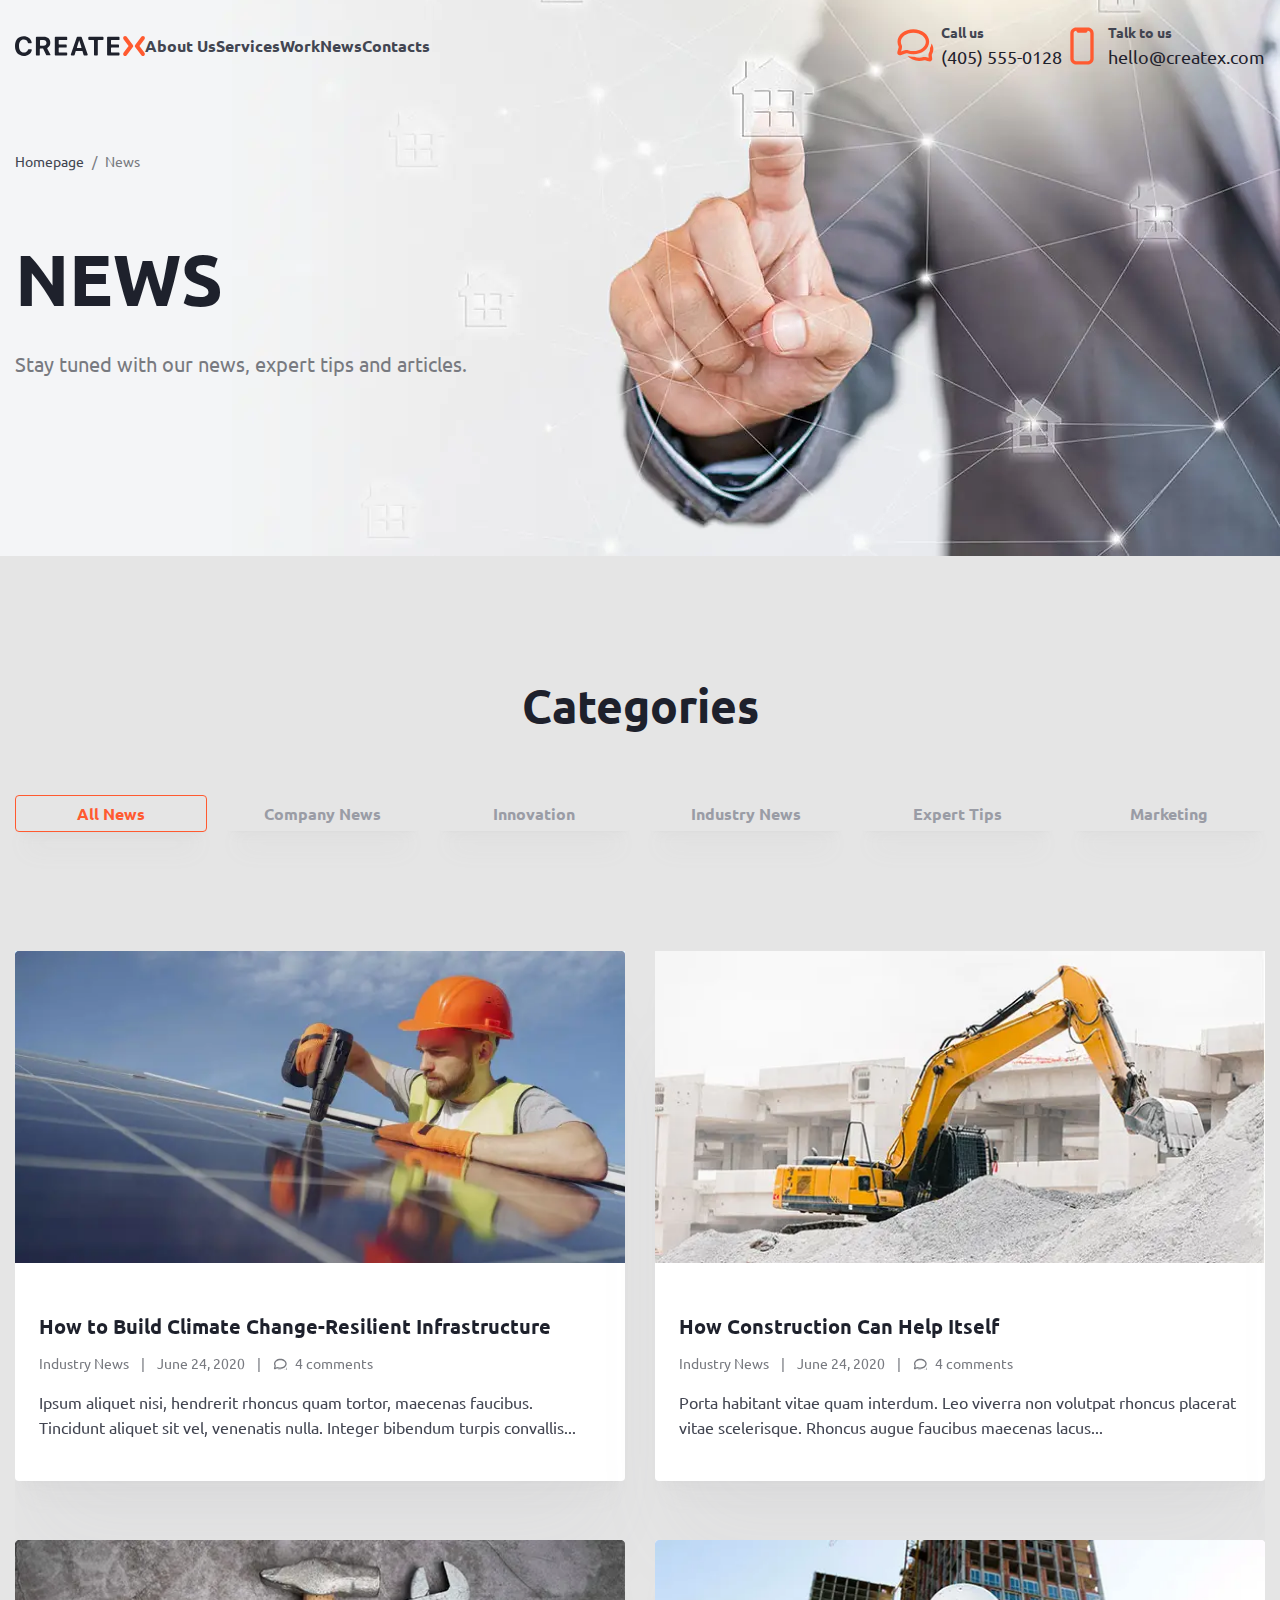
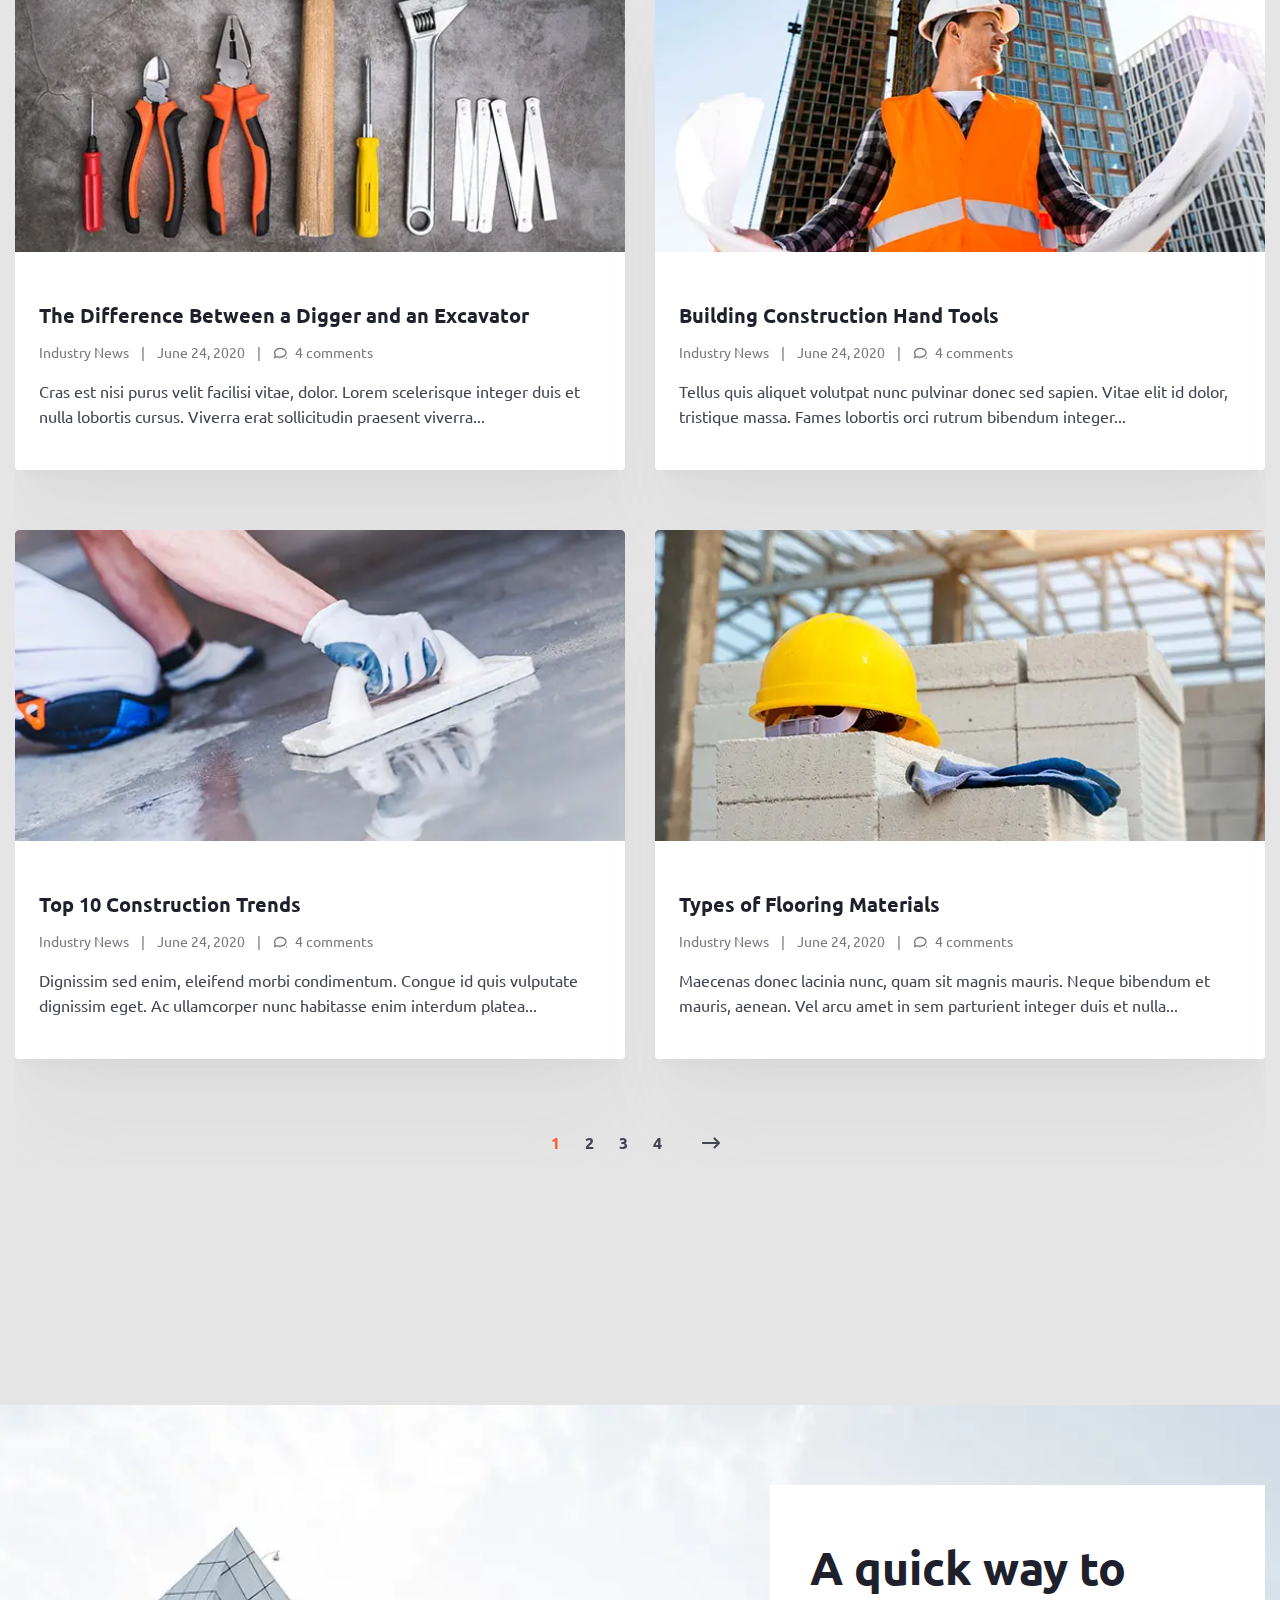
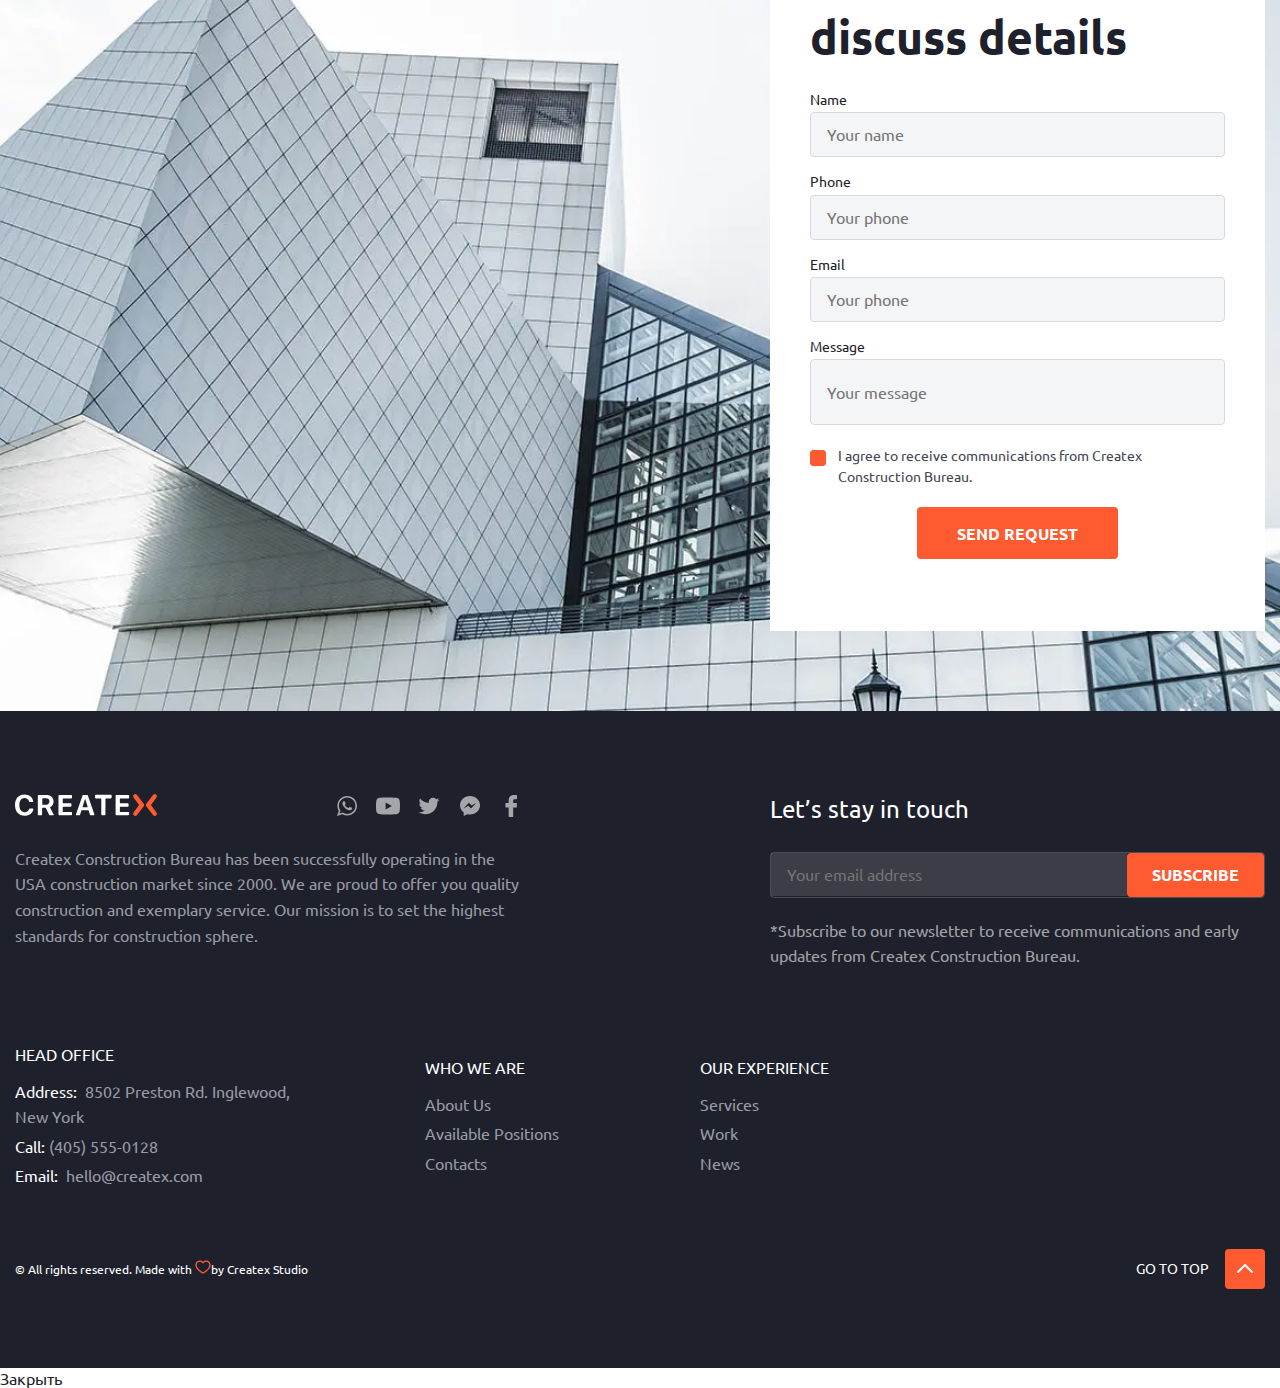
<file: news.html>
<!DOCTYPE html>
<html lang="ru">

<head>
	<title>Главная</title>
	<meta charset="UTF-8">
	<meta name="format-detection" content="telephone=no">
	<!-- <style>body{opacity: 0;}</style> -->
	<link rel="stylesheet" href="css/style.min.css?_v=20220922050400">
	<link rel="shortcut icon" href="favicon.ico">
	<!-- <meta name="robots" content="noindex, nofollow"> -->
	<meta name="viewport" content="width=device-width, initial-scale=1.0">
</head>

<body>
	<div class="wrapper">
		<main class="news">
			<section class="news__home home-services services-head">
				<div class="services-head__bg"><picture><source srcset="img/news/news-bg.webp" type="image/webp"><img src="img/news/news-bg.png" alt=""></picture></div>
				<div class="services-head__container container_position">
					<header class="header header_absolute">
						<div class="header__container">
							<a href="#" class="header__logo"><img src="img/logo.svg" alt=""></a>
							<div class="header__menu menu">
								<nav class="menu__body">
									<ul class="menu__list">
										<li class="menu__item"><a href="" class="menu__link">About Us</a></li>
										<li class="menu__item"><a href="" class="menu__link">Services</a></li>
										<li class="menu__item"><a href="" class="menu__link">Work</a></li>
										<li class="menu__item"><a href="" class="menu__link">News</a></li>
										<li class="menu__item"><a href="" class="menu__link">Contacts</a></li>
									</ul>
								</nav>
							</div>
							<div class="header__actions actions-header">
								<div class="actions-header__item actions-header__item_phone">
									<div class="actions-header__label">Call us</div>
									<a href="tel:4055550128" class="actions-header__value">(405) 555-0128</a>
								</div>
								<div class="actions-header__item actions-header__item_chat">
									<div class="actions-header__label">Talk to us</div>
									<a href="email:hello@createx.com" class="actions-header__value">hello@createx.com</a>
								</div>

							</div>
							<button type="button" class=" icon-menu">
								<span></span>
								<span></span>
								<span></span>
							</button>
						</div>
					</header>
					<div class="home-services__breadcrumbs breadcrumbs">
						<ul class="breadcrumbs__list">
							<li class="breadcrumbs__item"><a href="home.html" class="breadcrumbs__lnik">Homepage</a></li>
							<li class="breadcrumbs__item"><a class="breadcrumbs__lnik">News</a></li>
						</ul>
					</div>
					<div class="home-services__body services-body">
						<h1 class="services-body__title">NEWS</h1>
						<div class="services-body__descr">Stay tuned with our news, expert tips and articles.</div>
					</div>
				</div>
			</section>
			<section class="news__categories categories">
				<div class="categories__container">
					<h2 class="categories__title title text-hadaer">Categories</h2>
					<div data-tabs class="tabs">
						<nav data-tabs-titles class="tabs__navigation">
							<button type="submit" class="tabs__title _tab-active">All News</button>
							<button type="submit" class="tabs__title">Company News</button>
							<button type="submit" class="tabs__title">Innovation</button>
							<button type="submit" class="tabs__title">Industry News</button>
							<button type="submit" class="tabs__title">Expert Tips</button>
							<button type="submit" class="tabs__title">Marketing</button>
						</nav>
						<div data-tabs-body class="tabs__content">
							<div class="tabs__body">
								<div class="tabs__slider">
									<div class="tabs__swiper">
										<div class="tabs__slide">
											<div class="tabs__items">
												<div class="news__item item-news">
													<article>
														<a href="" class="item-news__image item-news__image_big"><picture><source srcset="img/news-1.webp" type="image/webp"><img src="img/news-1.jpg" alt=""></picture></a>
														<div class="item-news__content">
															<a href="#" class="item-news__su-btitle label">How to Build Climate
																Change-Resilient Infrastructure</a>
															<div class="item-news__info info-item-news">
																<span class="info-item-news__value">Industry News</span>
																<span class="info-item-news__value">June 24, 2020</span>
																<span class="info-item-news__value info-item-news__value_chat">4
																	comments</span>
															</div>
															<div class="item-news__text">
																Ipsum aliquet nisi, hendrerit rhoncus quam tortor, maecenas faucibus.
																Tincidunt aliquet sit vel, venenatis nulla. Integer bibendum turpis
																convallis...
															</div>
														</div>
													</article>
												</div>
												<div class="news__item item-news">
													<article>
														<a href="" class="item-news__image item-news__image_big"><picture><source srcset="img/news/news-2.webp" type="image/webp"><img src="img/news/news-2.jpg" alt=""></picture></a>
														<div class="item-news__content">
															<a href="#" class="item-news__su-btitle label"> How Construction Can Help
																Itself</a>
															<div class="item-news__info info-item-news">
																<span class="info-item-news__value">Industry News</span>
																<span class="info-item-news__value">June 24, 2020</span>
																<span class="info-item-news__value info-item-news__value_chat">4
																	comments</span>
															</div>
															<div class="item-news__text">
																Porta habitant vitae quam interdum. Leo viverra non volutpat rhoncus
																placerat vitae scelerisque. Rhoncus augue faucibus maecenas lacus...
															</div>
														</div>
													</article>
												</div>
											</div>
											<div class="tabs__items">
												<div class="news__item item-news">
													<article>
														<a href="" class="item-news__image item-news__image_big"><picture><source srcset="img/news/news-3.webp" type="image/webp"><img src="img/news/news-3.jpg" alt=""></picture></a>
														<div class="item-news__content">
															<a href="#" class="item-news__su-btitle label">The Difference Between a
																Digger and an Excavator</a>
															<div class="item-news__info info-item-news">
																<span class="info-item-news__value">Industry News</span>
																<span class="info-item-news__value">June 24, 2020</span>
																<span class="info-item-news__value info-item-news__value_chat">4
																	comments</span>
															</div>
															<div class="item-news__text">
																Cras est nisi purus velit facilisi vitae, dolor. Lorem scelerisque
																integer duis et nulla lobortis cursus. Viverra erat sollicitudin
																praesent viverra...
															</div>
														</div>
													</article>
												</div>
												<div class="news__item item-news">
													<article>
														<a href="" class="item-news__image item-news__image_big"><picture><source srcset="img/news/news-4.webp" type="image/webp"><img src="img/news/news-4.jpg" alt=""></picture></a>
														<div class="item-news__content">
															<a href="#" class="item-news__su-btitle label"> Building Construction Hand
																Tools</a>
															<div class="item-news__info info-item-news">
																<span class="info-item-news__value">Industry News</span>
																<span class="info-item-news__value">June 24, 2020</span>
																<span class="info-item-news__value info-item-news__value_chat">4
																	comments</span>
															</div>
															<div class="item-news__text">
																Tellus quis aliquet volutpat nunc pulvinar donec sed sapien. Vitae elit
																id dolor, tristique massa. Fames lobortis orci rutrum bibendum
																integer...
															</div>
														</div>
													</article>
												</div>
											</div>
											<div class="tabs__items">
												<div class="news__item item-news">
													<article>
														<a href="" class="item-news__image item-news__image_big"><picture><source srcset="img/news/news-5.webp" type="image/webp"><img src="img/news/news-5.jpg" alt=""></picture></a>
														<div class="item-news__content">
															<a href="#" class="item-news__su-btitle label">Top 10 Construction
																Trends</a>
															<div class="item-news__info info-item-news">
																<span class="info-item-news__value">Industry News</span>
																<span class="info-item-news__value">June 24, 2020</span>
																<span class="info-item-news__value info-item-news__value_chat">4
																	comments</span>
															</div>
															<div class="item-news__text">
																Dignissim sed enim, eleifend morbi condimentum. Congue id quis vulputate
																dignissim eget. Ac ullamcorper nunc habitasse enim interdum platea...
															</div>
														</div>
													</article>
												</div>
												<div class="news__item item-news">
													<article>
														<a href="" class="item-news__image item-news__image_big"><picture><source srcset="img/news/news-1.webp" type="image/webp"><img src="img/news/news-1.jpg" alt=""></picture></a>
														<div class="item-news__content">
															<a href="#" class="item-news__su-btitle label"> Types of Flooring
																Materials</a>
															<div class="item-news__info info-item-news">
																<span class="info-item-news__value">Industry News</span>
																<span class="info-item-news__value">June 24, 2020</span>
																<span class="info-item-news__value info-item-news__value_chat">4
																	comments</span>
															</div>
															<div class="item-news__text">
																Maecenas donec lacinia nunc, quam sit magnis mauris. Neque bibendum et
																mauris, aenean. Vel arcu amet in sem parturient integer duis et nulla...
															</div>
														</div>
													</article>
												</div>
											</div>
										</div>
										<div class="tabs__slide">
											<div class="tabs__items">
												<div class="news__item item-news">
													<article>
														<a href="" class="item-news__image item-news__image_big"><picture><source srcset="img/news-1.webp" type="image/webp"><img src="img/news-1.jpg" alt=""></picture></a>
														<div class="item-news__content">
															<a href="#" class="item-news__su-btitle label">How to Build Climate
																Change-Resilient Infrastructure</a>
															<div class="item-news__info info-item-news">
																<span class="info-item-news__value">Industry News</span>
																<span class="info-item-news__value">June 24, 2020</span>
																<span class="info-item-news__value info-item-news__value_chat">4
																	comments</span>
															</div>
															<div class="item-news__text">
																Ipsum aliquet nisi, hendrerit rhoncus quam tortor, maecenas faucibus.
																Tincidunt aliquet sit vel, venenatis nulla. Integer bibendum turpis
																convallis...
															</div>
														</div>
													</article>
												</div>
												<div class="news__item item-news">
													<article>
														<a href="" class="item-news__image item-news__image_big"><picture><source srcset="img/news/news-2.webp" type="image/webp"><img src="img/news/news-2.jpg" alt=""></picture></a>
														<div class="item-news__content">
															<a href="#" class="item-news__su-btitle label"> How Construction Can Help
																Itself</a>
															<div class="item-news__info info-item-news">
																<span class="info-item-news__value">Industry News</span>
																<span class="info-item-news__value">June 24, 2020</span>
																<span class="info-item-news__value info-item-news__value_chat">4
																	comments</span>
															</div>
															<div class="item-news__text">
																Porta habitant vitae quam interdum. Leo viverra non volutpat rhoncus
																placerat vitae scelerisque. Rhoncus augue faucibus maecenas lacus...
															</div>
														</div>
													</article>
												</div>
											</div>
											<div class="tabs__items">
												<div class="news__item item-news">
													<article>
														<a href="" class="item-news__image item-news__image_big"><picture><source srcset="img/news/news-3.webp" type="image/webp"><img src="img/news/news-3.jpg" alt=""></picture></a>
														<div class="item-news__content">
															<a href="#" class="item-news__su-btitle label">The Difference Between a
																Digger and an Excavator</a>
															<div class="item-news__info info-item-news">
																<span class="info-item-news__value">Industry News</span>
																<span class="info-item-news__value">June 24, 2020</span>
																<span class="info-item-news__value info-item-news__value_chat">4
																	comments</span>
															</div>
															<div class="item-news__text">
																Cras est nisi purus velit facilisi vitae, dolor. Lorem scelerisque
																integer duis et nulla lobortis cursus. Viverra erat sollicitudin
																praesent viverra...
															</div>
														</div>
													</article>
												</div>
												<div class="news__item item-news">
													<article>
														<a href="" class="item-news__image item-news__image_big"><picture><source srcset="img/news/news-4.webp" type="image/webp"><img src="img/news/news-4.jpg" alt=""></picture></a>
														<div class="item-news__content">
															<a href="#" class="item-news__su-btitle label"> Building Construction Hand
																Tools</a>
															<div class="item-news__info info-item-news">
																<span class="info-item-news__value">Industry News</span>
																<span class="info-item-news__value">June 24, 2020</span>
																<span class="info-item-news__value info-item-news__value_chat">4
																	comments</span>
															</div>
															<div class="item-news__text">
																Tellus quis aliquet volutpat nunc pulvinar donec sed sapien. Vitae elit
																id dolor, tristique massa. Fames lobortis orci rutrum bibendum
																integer...
															</div>
														</div>
													</article>
												</div>
											</div>
											<div class="tabs__items">
												<div class="news__item item-news">
													<article>
														<a href="" class="item-news__image item-news__image_big"><picture><source srcset="img/news/news-5.webp" type="image/webp"><img src="img/news/news-5.jpg" alt=""></picture></a>
														<div class="item-news__content">
															<a href="#" class="item-news__su-btitle label">Top 10 Construction
																Trends</a>
															<div class="item-news__info info-item-news">
																<span class="info-item-news__value">Industry News</span>
																<span class="info-item-news__value">June 24, 2020</span>
																<span class="info-item-news__value info-item-news__value_chat">4
																	comments</span>
															</div>
															<div class="item-news__text">
																Dignissim sed enim, eleifend morbi condimentum. Congue id quis vulputate
																dignissim eget. Ac ullamcorper nunc habitasse enim interdum platea...
															</div>
														</div>
													</article>
												</div>
												<div class="news__item item-news">
													<article>
														<a href="" class="item-news__image item-news__image_big"><picture><source srcset="img/news/news-1.webp" type="image/webp"><img src="img/news/news-1.jpg" alt=""></picture></a>
														<div class="item-news__content">
															<a href="#" class="item-news__su-btitle label"> Types of Flooring
																Materials</a>
															<div class="item-news__info info-item-news">
																<span class="info-item-news__value">Industry News</span>
																<span class="info-item-news__value">June 24, 2020</span>
																<span class="info-item-news__value info-item-news__value_chat">4
																	comments</span>
															</div>
															<div class="item-news__text">
																Maecenas donec lacinia nunc, quam sit magnis mauris. Neque bibendum et
																mauris, aenean. Vel arcu amet in sem parturient integer duis et nulla...
															</div>
														</div>
													</article>
												</div>
											</div>
										</div>
										<div class="tabs__slide">
											<div class="tabs__items">
												<div class="news__item item-news">
													<article>
														<a href="" class="item-news__image item-news__image_big"><picture><source srcset="img/news-1.webp" type="image/webp"><img src="img/news-1.jpg" alt=""></picture></a>
														<div class="item-news__content">
															<a href="#" class="item-news__su-btitle label">How to Build Climate
																Change-Resilient Infrastructure</a>
															<div class="item-news__info info-item-news">
																<span class="info-item-news__value">Industry News</span>
																<span class="info-item-news__value">June 24, 2020</span>
																<span class="info-item-news__value info-item-news__value_chat">4
																	comments</span>
															</div>
															<div class="item-news__text">
																Ipsum aliquet nisi, hendrerit rhoncus quam tortor, maecenas faucibus.
																Tincidunt aliquet sit vel, venenatis nulla. Integer bibendum turpis
																convallis...
															</div>
														</div>
													</article>
												</div>
												<div class="news__item item-news">
													<article>
														<a href="" class="item-news__image item-news__image_big"><picture><source srcset="img/news/news-2.webp" type="image/webp"><img src="img/news/news-2.jpg" alt=""></picture></a>
														<div class="item-news__content">
															<a href="#" class="item-news__su-btitle label"> How Construction Can Help
																Itself</a>
															<div class="item-news__info info-item-news">
																<span class="info-item-news__value">Industry News</span>
																<span class="info-item-news__value">June 24, 2020</span>
																<span class="info-item-news__value info-item-news__value_chat">4
																	comments</span>
															</div>
															<div class="item-news__text">
																Porta habitant vitae quam interdum. Leo viverra non volutpat rhoncus
																placerat vitae scelerisque. Rhoncus augue faucibus maecenas lacus...
															</div>
														</div>
													</article>
												</div>
											</div>
											<div class="tabs__items">
												<div class="news__item item-news">
													<article>
														<a href="" class="item-news__image item-news__image_big"><picture><source srcset="img/news/news-3.webp" type="image/webp"><img src="img/news/news-3.jpg" alt=""></picture></a>
														<div class="item-news__content">
															<a href="#" class="item-news__su-btitle label">The Difference Between a
																Digger and an Excavator</a>
															<div class="item-news__info info-item-news">
																<span class="info-item-news__value">Industry News</span>
																<span class="info-item-news__value">June 24, 2020</span>
																<span class="info-item-news__value info-item-news__value_chat">4
																	comments</span>
															</div>
															<div class="item-news__text">
																Cras est nisi purus velit facilisi vitae, dolor. Lorem scelerisque
																integer duis et nulla lobortis cursus. Viverra erat sollicitudin
																praesent viverra...
															</div>
														</div>
													</article>
												</div>
												<div class="news__item item-news">
													<article>
														<a href="" class="item-news__image item-news__image_big"><picture><source srcset="img/news/news-4.webp" type="image/webp"><img src="img/news/news-4.jpg" alt=""></picture></a>
														<div class="item-news__content">
															<a href="#" class="item-news__su-btitle label"> Building Construction Hand
																Tools</a>
															<div class="item-news__info info-item-news">
																<span class="info-item-news__value">Industry News</span>
																<span class="info-item-news__value">June 24, 2020</span>
																<span class="info-item-news__value info-item-news__value_chat">4
																	comments</span>
															</div>
															<div class="item-news__text">
																Tellus quis aliquet volutpat nunc pulvinar donec sed sapien. Vitae elit
																id dolor, tristique massa. Fames lobortis orci rutrum bibendum
																integer...
															</div>
														</div>
													</article>
												</div>
											</div>
											<div class="tabs__items">
												<div class="news__item item-news">
													<article>
														<a href="" class="item-news__image item-news__image_big"><picture><source srcset="img/news/news-5.webp" type="image/webp"><img src="img/news/news-5.jpg" alt=""></picture></a>
														<div class="item-news__content">
															<a href="#" class="item-news__su-btitle label">Top 10 Construction
																Trends</a>
															<div class="item-news__info info-item-news">
																<span class="info-item-news__value">Industry News</span>
																<span class="info-item-news__value">June 24, 2020</span>
																<span class="info-item-news__value info-item-news__value_chat">4
																	comments</span>
															</div>
															<div class="item-news__text">
																Dignissim sed enim, eleifend morbi condimentum. Congue id quis vulputate
																dignissim eget. Ac ullamcorper nunc habitasse enim interdum platea...
															</div>
														</div>
													</article>
												</div>
												<div class="news__item item-news">
													<article>
														<a href="" class="item-news__image item-news__image_big"><picture><source srcset="img/news/news-1.webp" type="image/webp"><img src="img/news/news-1.jpg" alt=""></picture></a>
														<div class="item-news__content">
															<a href="#" class="item-news__su-btitle label"> Types of Flooring
																Materials</a>
															<div class="item-news__info info-item-news">
																<span class="info-item-news__value">Industry News</span>
																<span class="info-item-news__value">June 24, 2020</span>
																<span class="info-item-news__value info-item-news__value_chat">4
																	comments</span>
															</div>
															<div class="item-news__text">
																Maecenas donec lacinia nunc, quam sit magnis mauris. Neque bibendum et
																mauris, aenean. Vel arcu amet in sem parturient integer duis et nulla...
															</div>
														</div>
													</article>
												</div>
											</div>
										</div>
										<div class="tabs__slide">
											<div class="tabs__items">
												<div class="news__item item-news">
													<article>
														<a href="" class="item-news__image item-news__image_big"><picture><source srcset="img/news-1.webp" type="image/webp"><img src="img/news-1.jpg" alt=""></picture></a>
														<div class="item-news__content">
															<a href="#" class="item-news__su-btitle label">How to Build Climate
																Change-Resilient Infrastructure</a>
															<div class="item-news__info info-item-news">
																<span class="info-item-news__value">Industry News</span>
																<span class="info-item-news__value">June 24, 2020</span>
																<span class="info-item-news__value info-item-news__value_chat">4
																	comments</span>
															</div>
															<div class="item-news__text">
																Ipsum aliquet nisi, hendrerit rhoncus quam tortor, maecenas faucibus.
																Tincidunt aliquet sit vel, venenatis nulla. Integer bibendum turpis
																convallis...
															</div>
														</div>
													</article>
												</div>
												<div class="news__item item-news">
													<article>
														<a href="" class="item-news__image item-news__image_big"><picture><source srcset="img/news/news-2.webp" type="image/webp"><img src="img/news/news-2.jpg" alt=""></picture></a>
														<div class="item-news__content">
															<a href="#" class="item-news__su-btitle label"> How Construction Can Help
																Itself</a>
															<div class="item-news__info info-item-news">
																<span class="info-item-news__value">Industry News</span>
																<span class="info-item-news__value">June 24, 2020</span>
																<span class="info-item-news__value info-item-news__value_chat">4
																	comments</span>
															</div>
															<div class="item-news__text">
																Porta habitant vitae quam interdum. Leo viverra non volutpat rhoncus
																placerat vitae scelerisque. Rhoncus augue faucibus maecenas lacus...
															</div>
														</div>
													</article>
												</div>
											</div>
											<div class="tabs__items">
												<div class="news__item item-news">
													<article>
														<a href="" class="item-news__image item-news__image_big"><picture><source srcset="img/news/news-3.webp" type="image/webp"><img src="img/news/news-3.jpg" alt=""></picture></a>
														<div class="item-news__content">
															<a href="#" class="item-news__su-btitle label">The Difference Between a
																Digger and an Excavator</a>
															<div class="item-news__info info-item-news">
																<span class="info-item-news__value">Industry News</span>
																<span class="info-item-news__value">June 24, 2020</span>
																<span class="info-item-news__value info-item-news__value_chat">4
																	comments</span>
															</div>
															<div class="item-news__text">
																Cras est nisi purus velit facilisi vitae, dolor. Lorem scelerisque
																integer duis et nulla lobortis cursus. Viverra erat sollicitudin
																praesent viverra...
															</div>
														</div>
													</article>
												</div>
												<div class="news__item item-news">
													<article>
														<a href="" class="item-news__image item-news__image_big"><picture><source srcset="img/news/news-4.webp" type="image/webp"><img src="img/news/news-4.jpg" alt=""></picture></a>
														<div class="item-news__content">
															<a href="#" class="item-news__su-btitle label"> Building Construction Hand
																Tools</a>
															<div class="item-news__info info-item-news">
																<span class="info-item-news__value">Industry News</span>
																<span class="info-item-news__value">June 24, 2020</span>
																<span class="info-item-news__value info-item-news__value_chat">4
																	comments</span>
															</div>
															<div class="item-news__text">
																Tellus quis aliquet volutpat nunc pulvinar donec sed sapien. Vitae elit
																id dolor, tristique massa. Fames lobortis orci rutrum bibendum
																integer...
															</div>
														</div>
													</article>
												</div>
											</div>
											<div class="tabs__items">
												<div class="news__item item-news">
													<article>
														<a href="" class="item-news__image item-news__image_big"><picture><source srcset="img/news/news-5.webp" type="image/webp"><img src="img/news/news-5.jpg" alt=""></picture></a>
														<div class="item-news__content">
															<a href="#" class="item-news__su-btitle label">Top 10 Construction
																Trends</a>
															<div class="item-news__info info-item-news">
																<span class="info-item-news__value">Industry News</span>
																<span class="info-item-news__value">June 24, 2020</span>
																<span class="info-item-news__value info-item-news__value_chat">4
																	comments</span>
															</div>
															<div class="item-news__text">
																Dignissim sed enim, eleifend morbi condimentum. Congue id quis vulputate
																dignissim eget. Ac ullamcorper nunc habitasse enim interdum platea...
															</div>
														</div>
													</article>
												</div>
												<div class="news__item item-news">
													<article>
														<a href="" class="item-news__image item-news__image_big"><picture><source srcset="img/news/news-1.webp" type="image/webp"><img src="img/news/news-1.jpg" alt=""></picture></a>
														<div class="item-news__content">
															<a href="#" class="item-news__su-btitle label"> Types of Flooring
																Materials</a>
															<div class="item-news__info info-item-news">
																<span class="info-item-news__value">Industry News</span>
																<span class="info-item-news__value">June 24, 2020</span>
																<span class="info-item-news__value info-item-news__value_chat">4
																	comments</span>
															</div>
															<div class="item-news__text">
																Maecenas donec lacinia nunc, quam sit magnis mauris. Neque bibendum et
																mauris, aenean. Vel arcu amet in sem parturient integer duis et nulla...
															</div>
														</div>
													</article>
												</div>
											</div>
										</div>
									</div>
									<div class="tabs__control control-block">
										<button type="button" class="control-block__arrow control-block__arrow_next arrow arrow_next">
											<svg width="18" height="12" viewBox="0 0 18 12" fill="none" xmlns="http://www.w3.org/2000/svg">
												<path fill-rule="evenodd" clip-rule="evenodd" d="M11.7929 0.792893C12.1834 0.402369 12.8166 0.402369 13.2071 0.792893L17.7071 5.29289C18.0976 5.68342 18.0976 6.31658 17.7071 6.70711L13.2071 11.2071C12.8166 11.5976 12.1834 11.5976 11.7929 11.2071C11.4024 10.8166 11.4024 10.1834 11.7929 9.79289L14.5858 7H1C0.447715 7 0 6.55228 0 6C0 5.44772 0.447715 5 1 5H14.5858L11.7929 2.20711C11.4024 1.81658 11.4024 1.18342 11.7929 0.792893Z" fill="#424551" />
											</svg>
										</button>
										<div class="control-block__pagination">
										</div>
									</div>
								</div>
							</div>
							<div class="tabs__body">
								<div class="tabs__items">
									<div class="news__item item-news">
										<article>
											<a href="" class="item-news__image item-news__image_big"><picture><source srcset="img/news-1.webp" type="image/webp"><img src="img/news-1.jpg" alt=""></picture></a>
											<div class="item-news__content">
												<a href="#" class="item-news__su-btitle label">How to Build Climate
													Change-Resilient Infrastructure</a>
												<div class="item-news__info info-item-news">
													<span class="info-item-news__value">Industry News</span>
													<span class="info-item-news__value">June 24, 2020</span>
													<span class="info-item-news__value info-item-news__value_chat">4
														comments</span>
												</div>
												<div class="item-news__text">
													Ipsum aliquet nisi, hendrerit rhoncus quam tortor, maecenas faucibus.
													Tincidunt aliquet sit vel, venenatis nulla. Integer bibendum turpis
													convallis...
												</div>
											</div>
										</article>
									</div>
									<div class="news__item item-news">
										<article>
											<a href="" class="item-news__image item-news__image_big"><picture><source srcset="img/news/news-2.webp" type="image/webp"><img src="img/news/news-2.jpg" alt=""></picture></a>
											<div class="item-news__content">
												<a href="#" class="item-news__su-btitle label"> How Construction Can Help
													Itself</a>
												<div class="item-news__info info-item-news">
													<span class="info-item-news__value">Industry News</span>
													<span class="info-item-news__value">June 24, 2020</span>
													<span class="info-item-news__value info-item-news__value_chat">4
														comments</span>
												</div>
												<div class="item-news__text">
													Porta habitant vitae quam interdum. Leo viverra non volutpat rhoncus
													placerat vitae scelerisque. Rhoncus augue faucibus maecenas lacus...
												</div>
											</div>
										</article>
									</div>
								</div>
							</div>
							<div class="tabs__body">
								<div class="tabs__items">
									<div class="news__item item-news">
										<article>
											<a href="" class="item-news__image item-news__image_big"><picture><source srcset="img/news/news-3.webp" type="image/webp"><img src="img/news/news-3.jpg" alt=""></picture></a>
											<div class="item-news__content">
												<a href="#" class="item-news__su-btitle label">The Difference Between a
													Digger and an Excavator</a>
												<div class="item-news__info info-item-news">
													<span class="info-item-news__value">Industry News</span>
													<span class="info-item-news__value">June 24, 2020</span>
													<span class="info-item-news__value info-item-news__value_chat">4
														comments</span>
												</div>
												<div class="item-news__text">
													Cras est nisi purus velit facilisi vitae, dolor. Lorem scelerisque
													integer duis et nulla lobortis cursus. Viverra erat sollicitudin
													praesent viverra...
												</div>
											</div>
										</article>
									</div>
									<div class="news__item item-news">
										<article>
											<a href="" class="item-news__image item-news__image_big"><picture><source srcset="img/news/news-4.webp" type="image/webp"><img src="img/news/news-4.jpg" alt=""></picture></a>
											<div class="item-news__content">
												<a href="#" class="item-news__su-btitle label"> Building Construction Hand
													Tools</a>
												<div class="item-news__info info-item-news">
													<span class="info-item-news__value">Industry News</span>
													<span class="info-item-news__value">June 24, 2020</span>
													<span class="info-item-news__value info-item-news__value_chat">4
														comments</span>
												</div>
												<div class="item-news__text">
													Tellus quis aliquet volutpat nunc pulvinar donec sed sapien. Vitae elit
													id dolor, tristique massa. Fames lobortis orci rutrum bibendum
													integer...
												</div>
											</div>
										</article>
									</div>
								</div>
							</div>
							<div class="tabs__body">
								<div class="tabs__items">
									<div class="news__item item-news">
										<article>
											<a href="" class="item-news__image item-news__image_big"><picture><source srcset="img/news/news-5.webp" type="image/webp"><img src="img/news/news-5.jpg" alt=""></picture></a>
											<div class="item-news__content">
												<a href="#" class="item-news__su-btitle label">Top 10 Construction
													Trends</a>
												<div class="item-news__info info-item-news">
													<span class="info-item-news__value">Industry News</span>
													<span class="info-item-news__value">June 24, 2020</span>
													<span class="info-item-news__value info-item-news__value_chat">4
														comments</span>
												</div>
												<div class="item-news__text">
													Dignissim sed enim, eleifend morbi condimentum. Congue id quis vulputate
													dignissim eget. Ac ullamcorper nunc habitasse enim interdum platea...
												</div>
											</div>
										</article>
									</div>
									<div class="news__item item-news">
										<article>
											<a href="" class="item-news__image item-news__image_big"><picture><source srcset="img/news/news-1.webp" type="image/webp"><img src="img/news/news-1.jpg" alt=""></picture></a>
											<div class="item-news__content">
												<a href="#" class="item-news__su-btitle label"> Types of Flooring
													Materials</a>
												<div class="item-news__info info-item-news">
													<span class="info-item-news__value">Industry News</span>
													<span class="info-item-news__value">June 24, 2020</span>
													<span class="info-item-news__value info-item-news__value_chat">4
														comments</span>
												</div>
												<div class="item-news__text">
													Maecenas donec lacinia nunc, quam sit magnis mauris. Neque bibendum et
													mauris, aenean. Vel arcu amet in sem parturient integer duis et nulla...
												</div>
											</div>
										</article>
									</div>
								</div>
							</div>
							<div class="tabs__body">
								<div class="news__item item-news">
									<article>
										<a href="" class="item-news__image item-news__image_big"><picture><source srcset="img/news/news-4.webp" type="image/webp"><img src="img/news/news-4.jpg" alt=""></picture></a>
										<div class="item-news__content">
											<a href="#" class="item-news__su-btitle label"> Building Construction Hand
												Tools</a>
											<div class="item-news__info info-item-news">
												<span class="info-item-news__value">Industry News</span>
												<span class="info-item-news__value">June 24, 2020</span>
												<span class="info-item-news__value info-item-news__value_chat">4
													comments</span>
											</div>
											<div class="item-news__text">
												Tellus quis aliquet volutpat nunc pulvinar donec sed sapien. Vitae elit
												id dolor, tristique massa. Fames lobortis orci rutrum bibendum
												integer...
											</div>
										</div>
									</article>
								</div>
							</div>
							<div class="tabs__body">
								<div class="news__item item-news">
									<article>
										<a href="" class="item-news__image item-news__image_big"><picture><source srcset="img/news-1.webp" type="image/webp"><img src="img/news-1.jpg" alt=""></picture></a>
										<div class="item-news__content">
											<a href="#" class="item-news__su-btitle label">How to Build Climate
												Change-Resilient Infrastructure</a>
											<div class="item-news__info info-item-news">
												<span class="info-item-news__value">Industry News</span>
												<span class="info-item-news__value">June 24, 2020</span>
												<span class="info-item-news__value info-item-news__value_chat">4
													comments</span>
											</div>
											<div class="item-news__text">
												Ipsum aliquet nisi, hendrerit rhoncus quam tortor, maecenas faucibus.
												Tincidunt aliquet sit vel, venenatis nulla. Integer bibendum turpis
												convallis...
											</div>
										</div>
									</article>
								</div>
							</div>
						</div>
					</div>
				</div>
			</section>
			<section class="news__form form-info">
				<div class="form-info__bg"><picture><source srcset="img/form-bg.webp" type="image/webp"><img src="img/form-bg.png" alt=""></picture></div>
				<div class=" form-info__container">
					<div class=" form-info__body">
						<h2 class=" form-info__title title">A quick way to discuss details</h2>
						<form action="" class=" form-info__form">
							<div class="form-info__item item-form">
								<div class="item-form__value">Name</div>
								<input type="text" class="item-form__input item-form__input_name" placeholder="Your name">
							</div>
							<div class="form-info__item item-form">
								<div class="item-form__value">Phone</div>
								<input type="phone" class="item-form__input item-form__input_phone" placeholder="Your phone">
							</div>
							<div class="form-info__item item-form">
								<div class="item-form__value">Email</div>
								<input type="email" class="item-form__input item-form__input_mail" placeholder="Your phone">
							</div>
							<div class="form-info__item item-form  ">
								<div class="item-form__value">Message</div>
								<input type="text" class="item-form__input item-form__input_message" placeholder="Your message">
							</div>
							<div class="form-info__item item-form">
								<input id="check-news" type="checkbox" class="item-form__input_checkbox">
								<label for="check-news" class="item-form__agreement">I agree to receive communications from
									Createx Construction
									Bureau.</label>
							</div>
							<div class="form-info__btn">
								<button type="button" class="form-info__button btn">send request</button>
							</div>
						</form>

					</div>
				</div>
			</section>
			<footer class="footer">
				<div class="footer__container">
					<div class="footer__top top-footer">
						<div class="top-footer__body">
							<div class="top-footer__head">
								<a href="#" class="top-footer__logo"><img src="img/logo-footer.svg" alt=""></a>
								<div class="top-footer__social social">
									<a href="#" class="social__link"><svg width="24" height="24" viewBox="0 0 24 24" fill="none" xmlns="http://www.w3.org/2000/svg">
											<g opacity="0.6">
												<path d="M22 11.7424C22 17.1231 17.6047 21.4849 12.1818 21.4849C10.4602 21.4849 8.84289 21.0449 7.43578 20.2727L2 22L3.77222 16.7729C2.87822 15.3049 2.36333 13.5831 2.36333 11.7424C2.36333 6.36178 6.75911 2 12.1818 2C17.6051 2 22 6.36178 22 11.7424ZM12.1818 3.55156C7.62978 3.55156 3.92711 7.226 3.92711 11.7424C3.92711 13.5347 4.51133 15.1944 5.49956 16.5447L4.46822 19.5867L7.64044 18.5784C8.94378 19.4342 10.5051 19.9333 12.182 19.9333C16.7333 19.9333 20.4367 16.2593 20.4367 11.7429C20.4367 7.22644 16.7336 3.55156 12.1818 3.55156ZM17.1398 13.9862C17.0791 13.8869 16.9189 13.8269 16.6784 13.7076C16.4376 13.5882 15.254 13.0102 15.034 12.9309C14.8133 12.8513 14.6524 12.8113 14.4922 13.0502C14.332 13.2893 13.8707 13.8269 13.73 13.9862C13.5896 14.146 13.4493 14.166 13.2084 14.0464C12.968 13.9271 12.1927 13.6747 11.2733 12.8613C10.558 12.2284 10.0749 11.4471 9.93444 11.2078C9.79422 10.9689 9.91978 10.8398 10.04 10.7209C10.1484 10.6138 10.2809 10.442 10.4011 10.3027C10.5218 10.1631 10.5618 10.0638 10.6416 9.90422C10.7222 9.74489 10.682 9.60556 10.6216 9.48578C10.5616 9.36644 10.0798 8.19133 9.87933 7.71311C9.67889 7.23533 9.47867 7.31489 9.338 7.31489C9.19778 7.31489 9.03711 7.29489 8.87667 7.29489C8.71622 7.29489 8.45533 7.35467 8.23467 7.59356C8.01422 7.83267 7.39267 8.41044 7.39267 9.58533C7.39267 10.7604 8.25467 11.8958 8.37533 12.0549C8.49556 12.214 10.0398 14.7038 12.4864 15.66C14.9333 16.6158 14.9333 16.2969 15.3747 16.2569C15.8156 16.2171 16.7982 15.6793 16.9996 15.122C17.1996 14.5638 17.1996 14.0858 17.1398 13.9862Z" fill="white" />
											</g>
										</svg>
									</a>
									<a href="#" class="social__link"><svg width="24" height="24" viewBox="0 0 24 24" fill="none" xmlns="http://www.w3.org/2000/svg">
											<g opacity="0.6">
												<path fill-rule="evenodd" clip-rule="evenodd" d="M21.3903 4.11358C22.4182 4.39044 23.2288 5.20086 23.5055 6.22899C24.0197 8.10691 23.9999 12.0213 23.9999 12.0213C23.9999 12.0213 23.9999 15.9158 23.5057 17.7939C23.2288 18.8218 22.4184 19.6324 21.3903 19.9091C19.5122 20.4035 12 20.4035 12 20.4035C12 20.4035 4.50731 20.4035 2.60961 19.8895C1.58148 19.6127 0.771054 18.802 0.4942 17.7741C0 15.9158 0 12.0015 0 12.0015C0 12.0015 0 8.10691 0.4942 6.22899C0.770871 5.20104 1.60125 4.37066 2.60943 4.09399C4.48753 3.59961 11.9998 3.59961 11.9998 3.59961C11.9998 3.59961 19.5122 3.59961 21.3903 4.11358ZM15.8549 12.0016L9.60788 15.5996V8.40355L15.8549 12.0016Z" fill="white" />
											</g>
										</svg>
									</a>
									<a href="#" class="social__link"><svg width="24" height="24" viewBox="0 0 24 24" fill="none" xmlns="http://www.w3.org/2000/svg">
											<g opacity="0.6">
												<path d="M22.5 5.77233C21.7271 6.10027 20.8978 6.32267 20.0264 6.42196C20.9161 5.91181 21.5972 5.10263 21.92 4.1414C21.0854 4.61383 20.1642 4.95688 19.1826 5.14285C18.3966 4.33994 17.2785 3.83984 16.0384 3.83984C13.6593 3.83984 11.7303 5.68691 11.7303 7.9637C11.7303 8.2866 11.7683 8.60199 11.8418 8.90357C8.26201 8.73141 5.08768 7.08917 2.96314 4.59372C2.59176 5.20189 2.38049 5.91053 2.38049 6.66697C2.38049 8.09814 3.14161 9.36093 4.2964 10.0997C3.5904 10.0771 2.92639 9.89116 2.34508 9.58205V9.63357C2.34508 11.6314 3.83056 13.2988 5.80024 13.6783C5.43936 13.7713 5.05882 13.8228 4.66514 13.8228C4.38696 13.8228 4.11794 13.7964 3.85417 13.7461C4.40267 15.3859 5.99315 16.5783 7.87756 16.611C6.40388 17.7167 4.54573 18.3739 2.52749 18.3739C2.17976 18.3739 1.83724 18.3537 1.5 18.3173C3.40671 19.4896 5.67036 20.1732 8.10327 20.1732C16.028 20.1732 20.3597 13.8881 20.3597 8.43741L20.3453 7.90341C21.1917 7.32537 21.9239 6.59912 22.5 5.77233Z" fill="white" />
											</g>
										</svg>
									</a>
									<a href="#" class="social__link"><svg width="24" height="24" viewBox="0 0 24 24" fill="none" xmlns="http://www.w3.org/2000/svg">
											<g opacity="0.6">
												<path d="M12 2C6.4775 2 2 6.145 2 11.2587C2 14.1725 3.45375 16.7712 5.72625 18.4688V22L9.13125 20.1313C10.04 20.3825 11.0025 20.5187 12 20.5187C17.5225 20.5187 22 16.3737 22 11.26C22 6.14625 17.5225 2 12 2ZM12.9937 14.4688L10.4475 11.7525L5.47875 14.4688L10.945 8.66625L13.5538 11.3825L18.46 8.66625L12.9937 14.4688Z" fill="white" />
											</g>
										</svg>
									</a>
									<a href="#" class="social__link"><svg width="24" height="24" viewBox="0 0 24 24" fill="none" xmlns="http://www.w3.org/2000/svg">
											<g opacity="0.6">
												<path d="M17.5628 1.00458L14.7856 1C11.6654 1 9.64903 3.12509 9.64903 6.41423V8.91055H6.85662C6.61532 8.91055 6.41992 9.1115 6.41992 9.35937V12.9763C6.41992 13.2241 6.61554 13.4249 6.85662 13.4249H9.64903V22.5514C9.64903 22.7993 9.84443 23 10.0857 23H13.729C13.9703 23 14.1657 22.799 14.1657 22.5514V13.4249H17.4307C17.672 13.4249 17.8674 13.2241 17.8674 12.9763L17.8688 9.35937C17.8688 9.24036 17.8226 9.12638 17.7409 9.04215C17.6591 8.95793 17.5477 8.91055 17.4318 8.91055H14.1657V6.79439C14.1657 5.77728 14.4017 5.26094 15.6915 5.26094L17.5624 5.26025C17.8035 5.26025 17.9989 5.0593 17.9989 4.81166V1.45317C17.9989 1.20576 17.8037 1.00504 17.5628 1.00458Z" fill="white" />
											</g>
										</svg>
									</a>
								</div>
							</div>
							<div class="top-footer__text">
								Createx Construction Bureau has been successfully operating in the USA construction market since 2000. We
								are proud to offer you quality construction and exemplary service. Our mission is to set the highest
								standards for construction sphere.
							</div>
						</div>
						<div class="top-footer__subscrube subscrube-footer">
							<div class="subscrube-footer__title">Let’s stay in touch</div>
							<form action="#" class="subscrube-footer__form">
								<input type="email" class="subscrube-footer__input" placeholder="Your email address ">
								<button type="button" class="subscrube-footer__button btn">subscribe</button>
							</form>
							<div class="subscrube-footer__agreement">*Subscribe to our newsletter to receive communications and early
								updates from Createx Construction Bureau.</div>
						</div>
					</div>
					<div class="footer__menu menu-footer">
						<div class="menu-footer__column">
							<div class="menu-footer__title footer-title">HEAD OFFICE</div>
							<ul class="menu-footer__list  ">
								<li class="menu-footer__item"><a href="" class="menu-footer__link"> <span>Address:</span> 8502 Preston
										Rd. Inglewood, New
										York</a></li>
								<li class="menu-footer__item"><a href="" class="menu-footer__link"><span>Call:</span>(405) 555-0128</a>
								</li>
								<li class="menu-footer__item"><a href="" class="menu-footer__link"> <span>Email:</span>
										hello@createx.com</a></li>
							</ul>
						</div>
						<div class="menu-footer__column">
							<div class="menu-footer__title footer-title">WHO WE ARE</div>
							<ul class="menu-footer__list">
								<li class="menu-footer__item"><a href="" class="menu-footer__link">About Us</a></li>
								<li class="menu-footer__item"><a href="" class="menu-footer__link">Available Positions</a></li>
								<li class="menu-footer__item"><a href="" class="menu-footer__link">Contacts</a></li>
							</ul>
						</div>
						<div class="menu-footer__column">
							<div class="menu-footer__title footer-title">OUR EXPERIENCE</div>
							<ul class="menu-footer__list">
								<li class="menu-footer__item"><a href="" class="menu-footer__link">Services</a></li>
								<li class="menu-footer__item"><a href="" class="menu-footer__link">Work</a></li>
								<li class="menu-footer__item"><a href="" class="menu-footer__link">News</a></li>
							</ul>
						</div>
					</div>
					<div class="footer__bottom bottom-footer">
						<div class="bottom-footer__copy">© All rights reserved. Made with <span>
								<picture><source srcset="img/follow.webp" type="image/webp"><img src="img/follow.png" alt=""></picture></span>by Createx Studio </div>
						<div class="bottom-footer__up">GO TO TOP <span><img src="img/arrow-up.svg" alt=""></span></div>
					</div>
				</div>
			</footer>
		</main>
	</div>
	<div id="popup" aria-hidden="true" class="popup">
		<div class="popup__wrapper">
			<div class="popup__content">
				<button data-close type="button" class="popup__close">Закрыть</button>
				<!--<form action="#" class="form-info">
				<div class="form-info__item item-form">
					<div class="item-form__value">Name</div>
					<input type="text" class="item-form__input item-form__input_name" placeholder="Your name">
				</div>
				<div class="form-info__item item-form">
					<div class="item-form__value">Email</div>
					<input type="email" class="item-form__input item-form__input_mail" placeholder="Your working email">
				</div>
				<div class="form-info__btn">
					<button type="button" class="form-info__button btn">send</button>
				</div>
			</form>-->
			</div>
		</div>
	</div>
	</div>
	<script src="js/app.min.js?_v=20220922050400"></script>
</body>

</html>
</file>
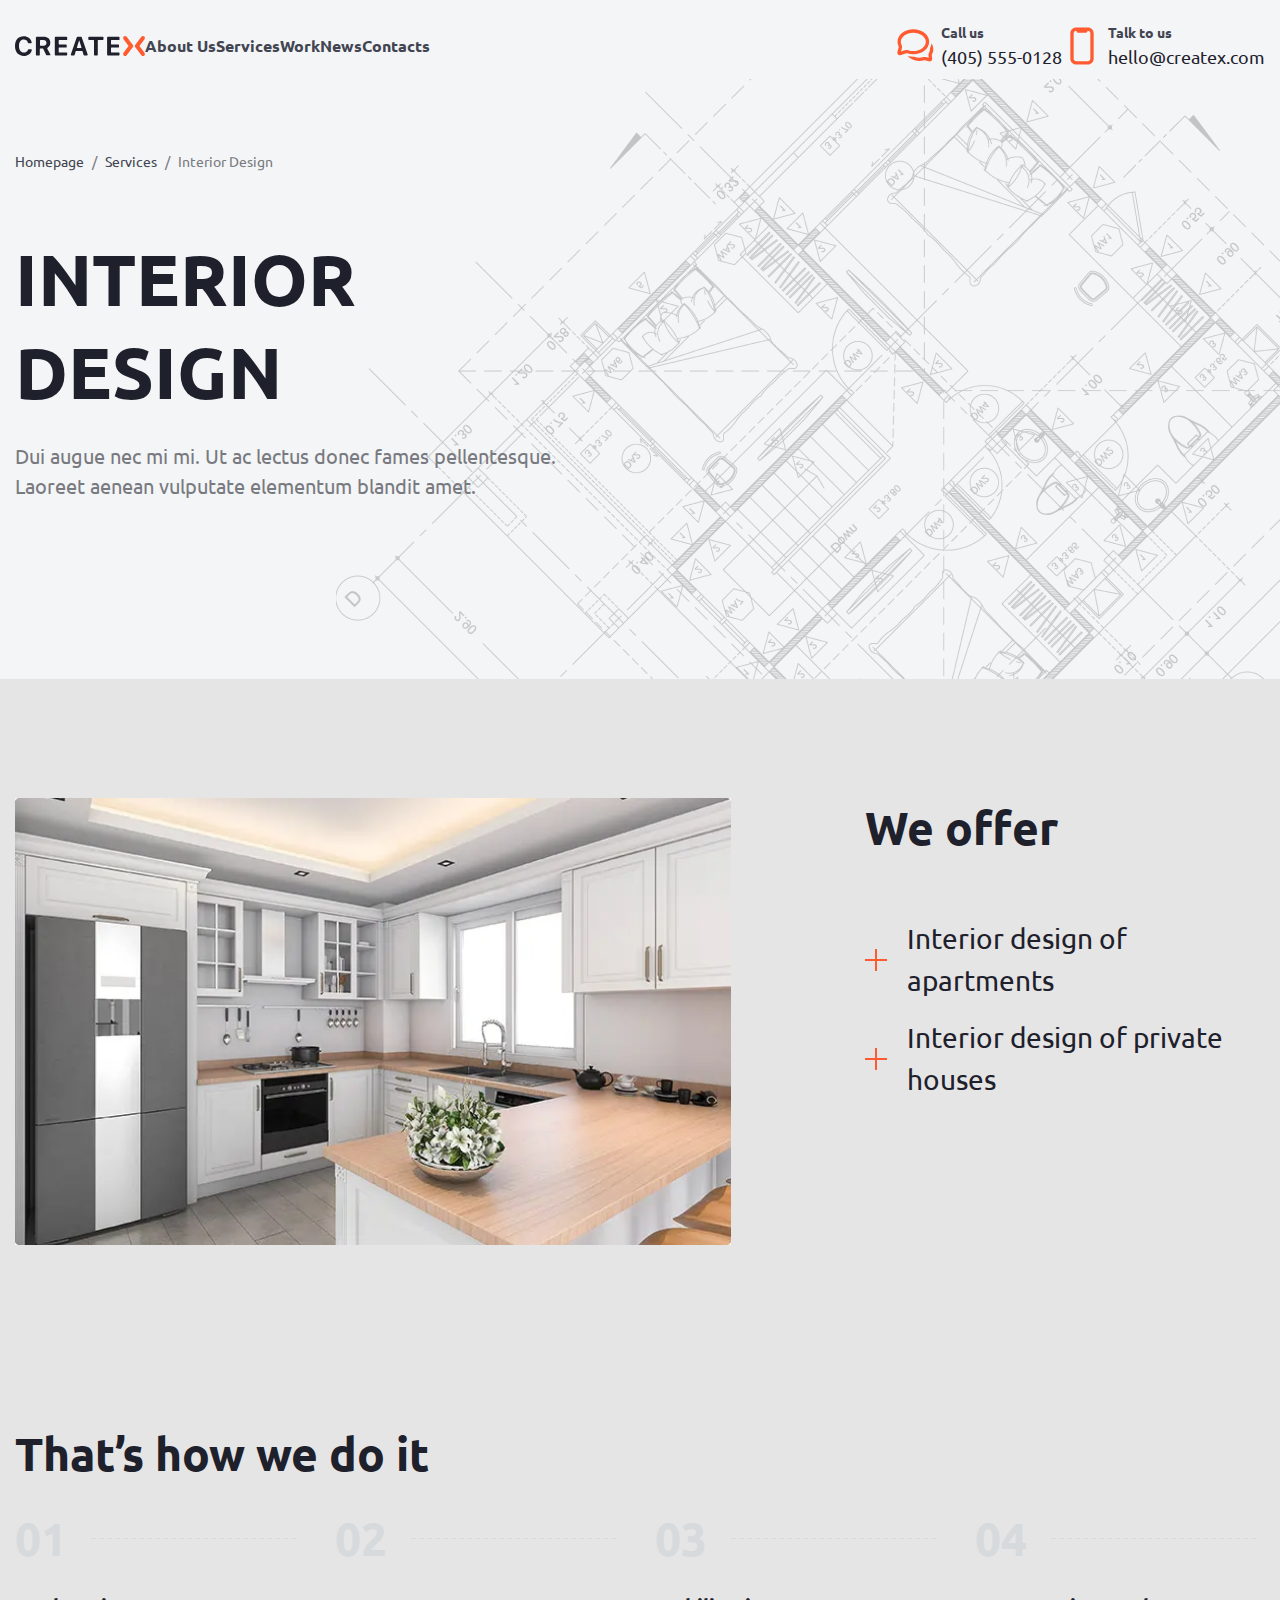
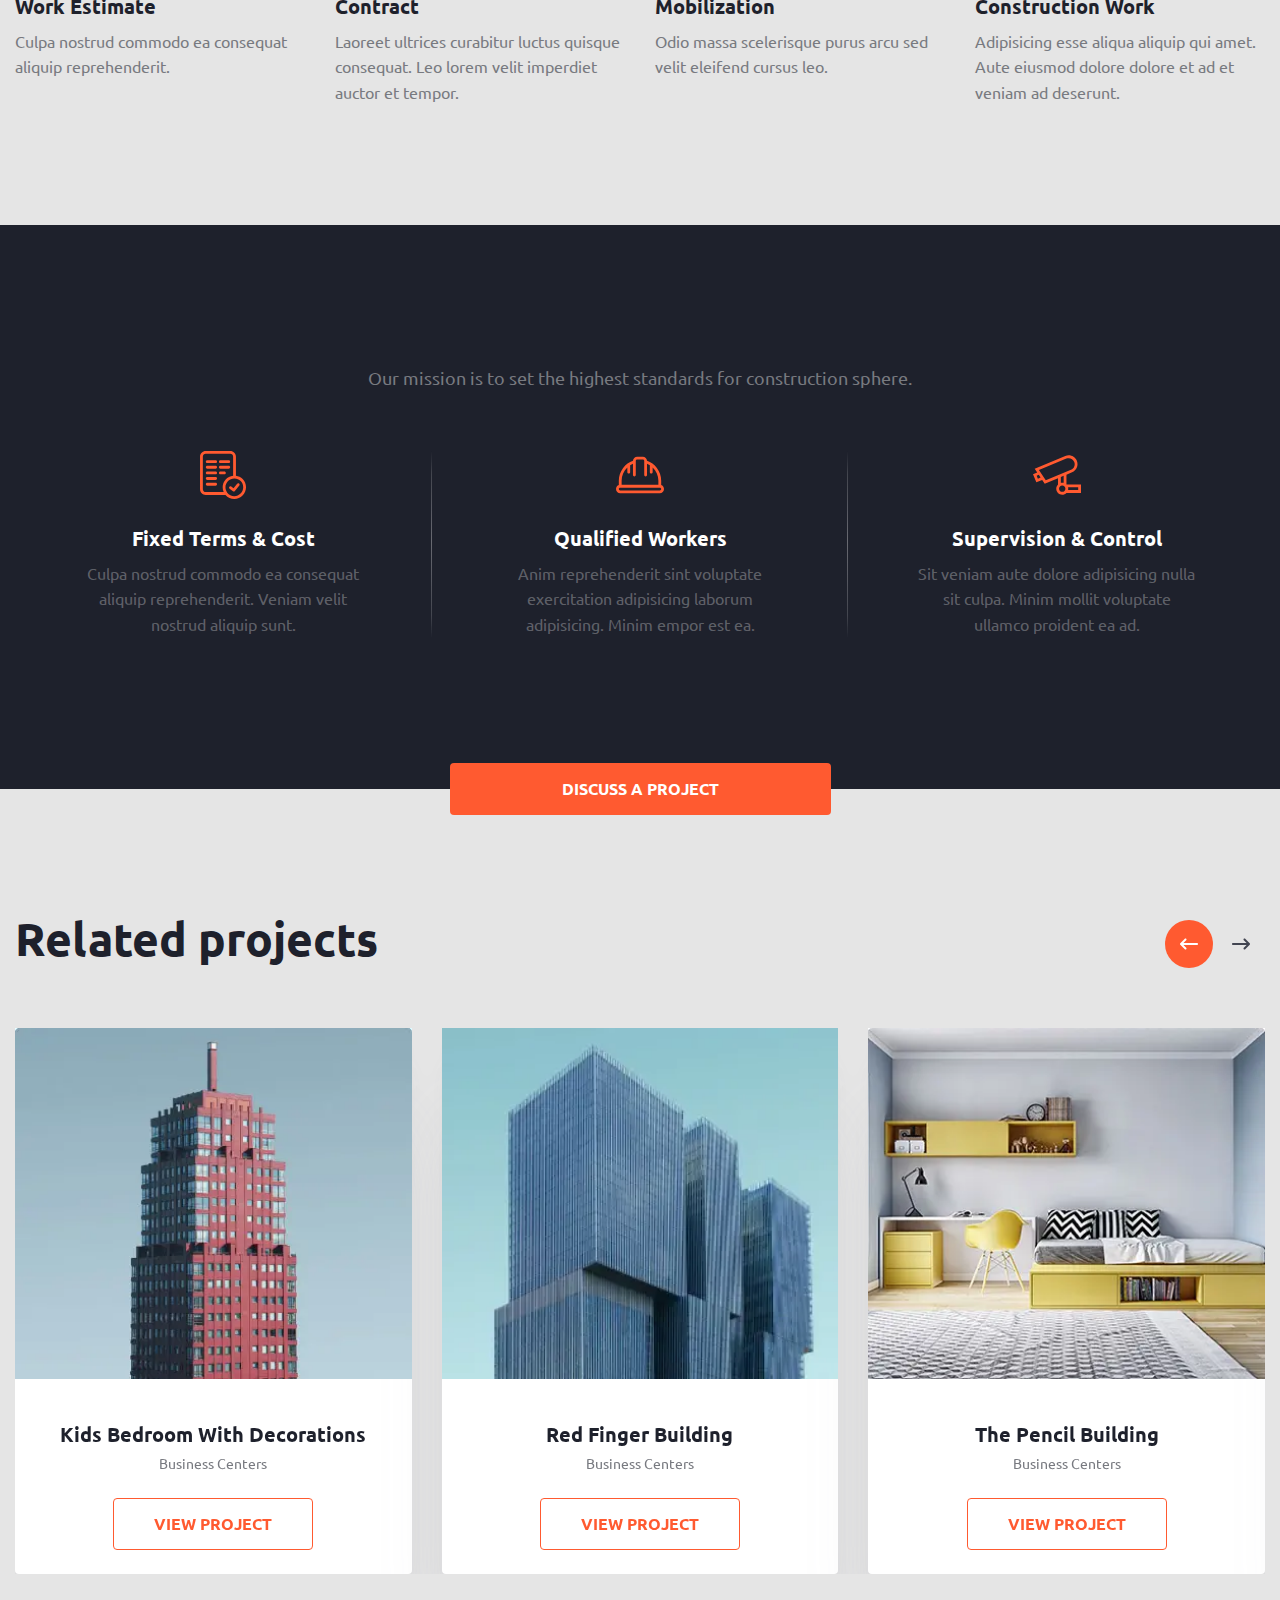
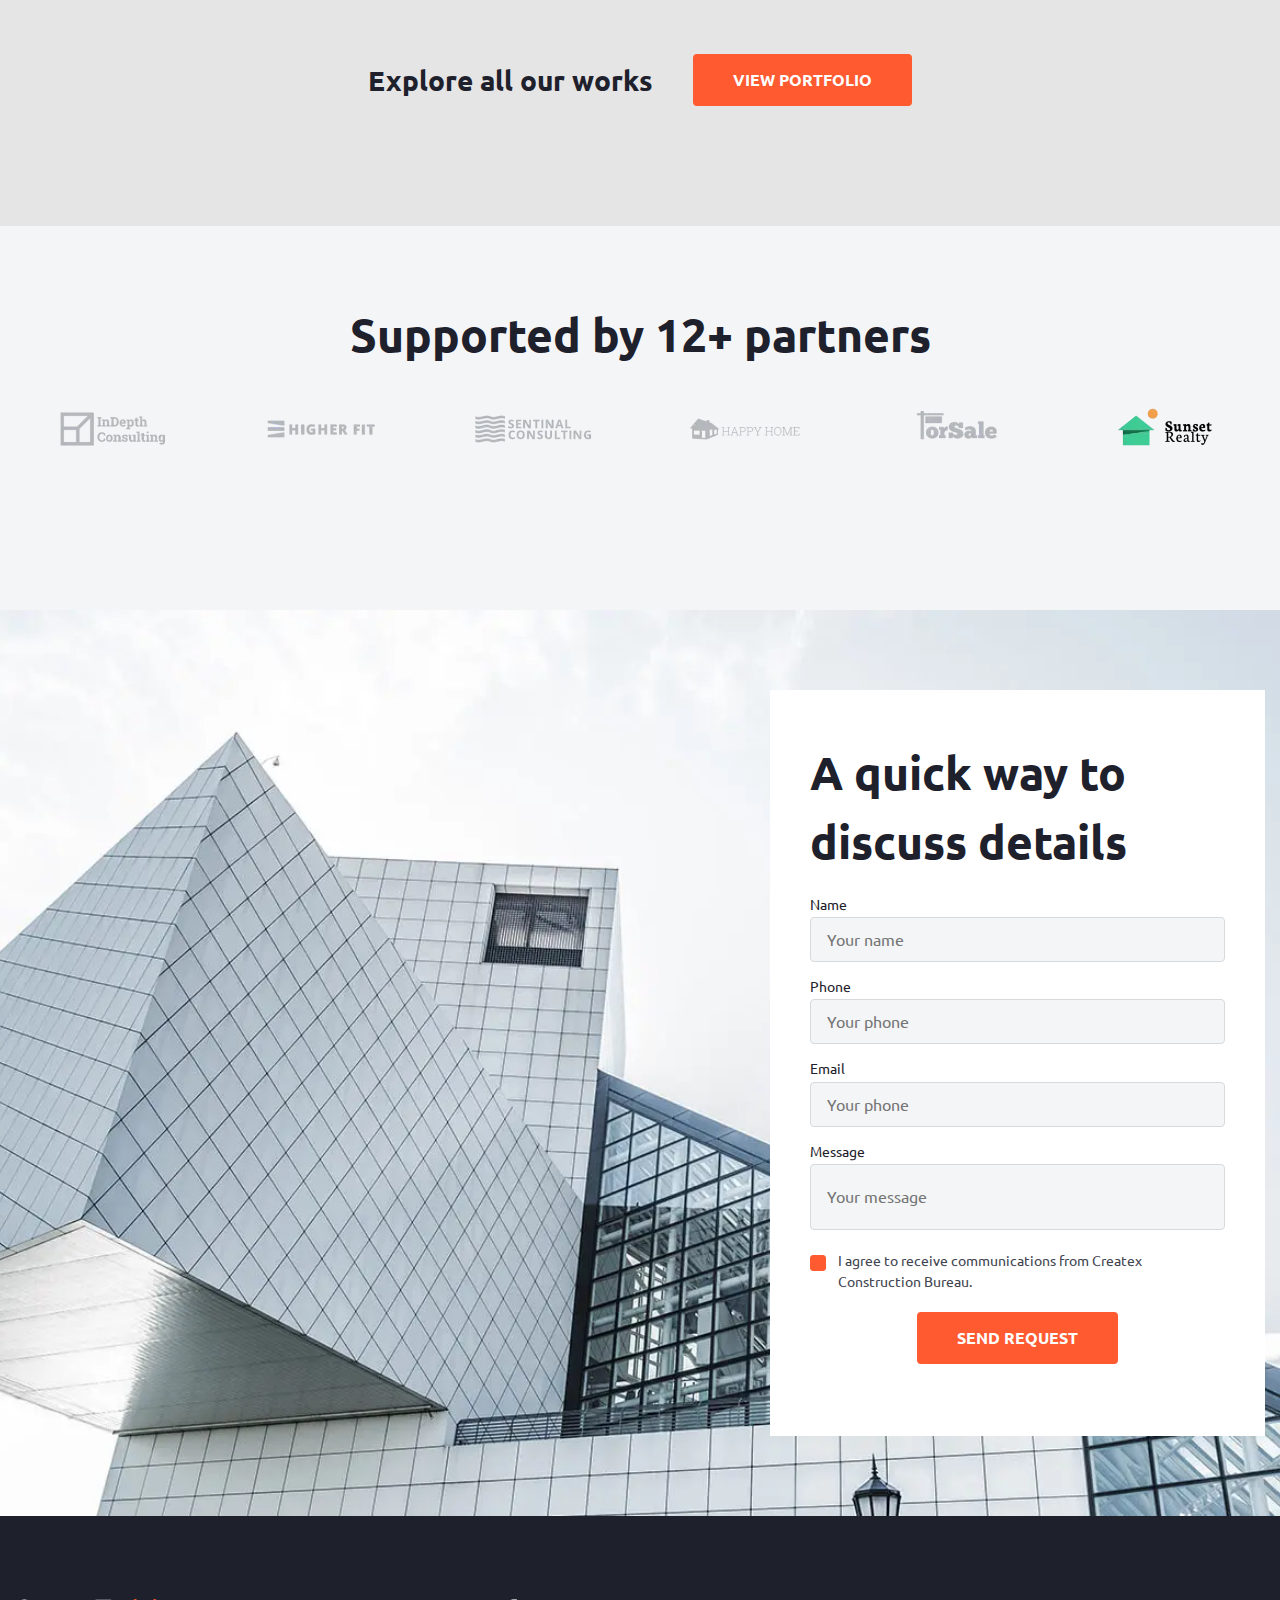
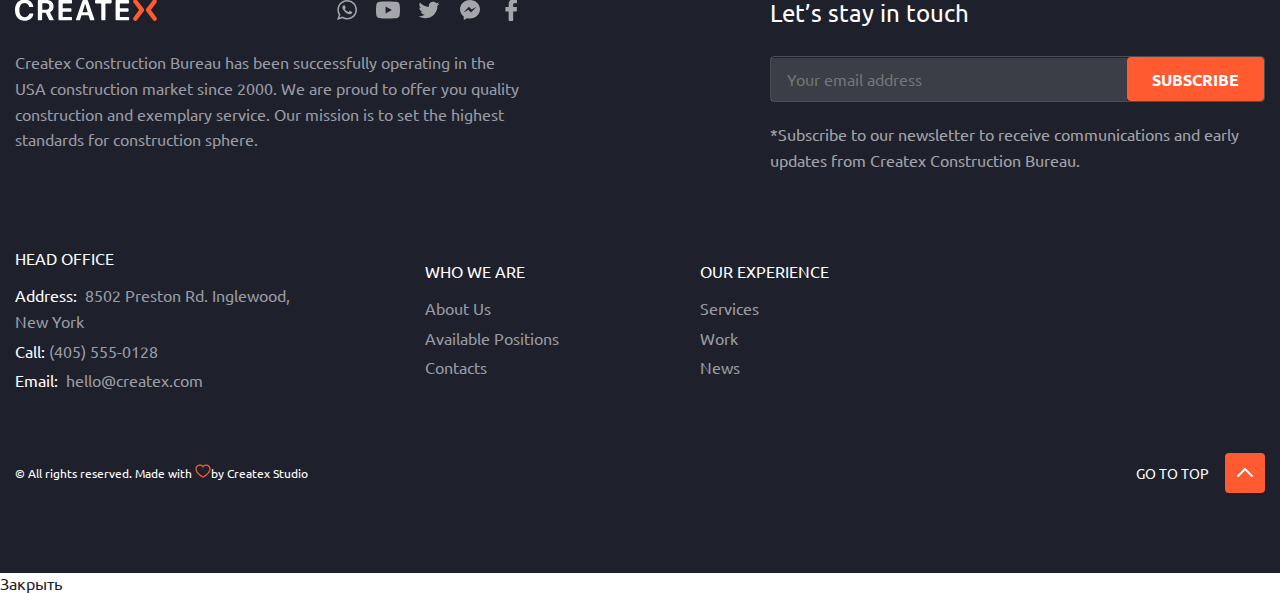
<file: services-interior.html>
<!DOCTYPE html>
<html lang="ru">

<head>
	<title>Дизайн интерьера</title>
	<meta charset="UTF-8">
	<meta name="format-detection" content="telephone=no">
	<!-- <style>body{opacity: 0;}</style> -->
	<link rel="stylesheet" href="css/style.min.css?_v=20220922050400">
	<link rel="shortcut icon" href="favicon.ico">
	<!-- <meta name="robots" content="noindex, nofollow"> -->
	<meta name="viewport" content="width=device-width, initial-scale=1.0">
</head>

<body>
	<div class="wrapper">
		<main class="services">
			<section class="services__interior interior-services services-head">
				<div class="services-head__bg"><picture><source srcset="img/services/interior-bg.webp" type="image/webp"><img src="img/services/interior-bg.png" alt=""></picture></div>
				<div class="services-head__container container_position">
					<header class="header header_absolute">
						<div class="header__container">
							<a href="#" class="header__logo"><img src="img/logo.svg" alt=""></a>
							<div class="header__menu menu">
								<nav class="menu__body">
									<ul class="menu__list">
										<li class="menu__item"><a href="" class="menu__link">About Us</a></li>
										<li class="menu__item"><a href="" class="menu__link">Services</a></li>
										<li class="menu__item"><a href="" class="menu__link">Work</a></li>
										<li class="menu__item"><a href="" class="menu__link">News</a></li>
										<li class="menu__item"><a href="" class="menu__link">Contacts</a></li>
									</ul>
								</nav>
							</div>
							<div class="header__actions actions-header">
								<div class="actions-header__item actions-header__item_phone">
									<div class="actions-header__label">Call us</div>
									<a href="tel:4055550128" class="actions-header__value">(405) 555-0128</a>
								</div>
								<div class="actions-header__item actions-header__item_chat">
									<div class="actions-header__label">Talk to us</div>
									<a href="email:hello@createx.com" class="actions-header__value">hello@createx.com</a>
								</div>

							</div>
							<button type="button" class=" icon-menu">
								<span></span>
								<span></span>
								<span></span>
							</button>
						</div>
					</header>
					<div class="breadcrumbs">
						<ul class="breadcrumbs__list">
							<li class="breadcrumbs__item"><a href="home.html" class="breadcrumbs__lnik">Homepage</a></li>
							<li class="breadcrumbs__item"><a href="services.html" class="breadcrumbs__lnik">Services</a></li>
							<li class="breadcrumbs__item"><a class="breadcrumbs__lnik">Interior Design</a></li>
						</ul>
					</div>
					<div class=" services-body">
						<h1 class="services-body__title">INTERIOR DESIGN</h1>
						<div class="services-body__descr">Dui augue nec mi mi. Ut ac lectus donec fames pellentesque. Laoreet
							aenean vulputate elementum blandit amet.</div>
					</div>
				</div>
			</section>
			<section class="services__offer offer-services">
				<div class="offer-services__container">
					<div class="offer-services__media">
						<div class="offer-services__image"><picture><source srcset="img/services/offer.webp" type="image/webp"><img src="img/services/offer.jpg" alt=""></picture></div>
					</div>
					<div class="offer-services__content  ">
						<h2 class="offer-services__title title">We offer</h2>
						<div data-spollers class="spollers">
							<div class="spollers__item">
								<button type="button" data-spoller class="spollers__title">Interior design of
									apartments</button>
								<div class="spollers__body">Adipiscing nunc arcu enim elit mattis eu placerat proin. Imperdiet
									elementum faucibus dignissim purus. Fusce parturient diam magna ullamcorper morbi semper
									massa ac facilisis.</div>
							</div>
							<div class="spollers__item">
								<button type="button" data-spoller class="spollers__title">Interior design of private
									houses</button>
								<div class="spollers__body">Adipiscing nunc arcu enim elit mattis eu placerat proin. Imperdiet
									elementum faucibus dignissim purus. Fusce parturient diam magna ullamcorper morbi semper
									massa ac facilisis.</div>
							</div>
						</div>

					</div>
				</div>
			</section>
			<section class="services__steps steps">
				<div class="steps__container">
					<h2 class="steps__title title title_margin">That’s how we do it</h2>
					<div class="steps__items">
						<div class="steps__item steps-item">
							<div class="teps-item__title label">Work Estimate</div>
							<div class="teps-item__descr">Culpa nostrud commodo ea consequat aliquip reprehenderit.</div>
						</div>
						<div class="steps__item steps-item">
							<div class="teps-item__title label">Contract</div>
							<div class="teps-item__descr">Laoreet ultrices curabitur luctus quisque consequat. Leo lorem velit
								imperdiet auctor et tempor.</div>
						</div>
						<div class="steps__item steps-item">
							<div class="teps-item__title label">Mobilization </div>
							<div class="teps-item__descr">Odio massa scelerisque purus arcu sed velit eleifend cursus leo.
							</div>
						</div>
						<div class="steps__item steps-item">
							<div class="teps-item__title label">Construction Work</div>
							<div class="teps-item__descr">Adipisicing esse aliqua aliquip qui amet. Aute eiusmod dolore dolore
								et ad et veniam ad deserunt.</div>
						</div>
					</div>
				</div>
			</section>
			<section class="services__benefits benefits">
				<div class="benefits__container">
					<div class="benefits__head text-hadaer">
						<div class="benefits__title title"> Our benefits</div>
						<div class="benefits__descr descr">Our mission is to set the highest standards for construction
							sphere.
						</div>
					</div>
					<div class="benefits__items">
						<div class="benefits__item item-benefit">
							<div class="item-benefit__body">
								<div class="item-benefit__icon"><img src="img/services/benefits-1.svg" alt=""></div>
								<div class="item-benefit__title label">Fixed Terms & Cost</div>
								<div class="item-benefit__txet">
									Culpa nostrud commodo ea consequat aliquip reprehenderit. Veniam velit nostrud aliquip
									sunt.
								</div>
							</div>
						</div>
						<div class="benefits__item item-benefit">
							<div class="item-benefit__body">
								<div class="item-benefit__icon"><img src="img/services/benefits-2.svg" alt=""></div>
								<div class="item-benefit__title label">Qualified Workers</div>
								<div class="item-benefit__txet">
									Anim reprehenderit sint voluptate exercitation adipisicing laborum adipisicing. Minim
									empor
									est
									ea.
								</div>
							</div>
						</div>
						<div class="benefits__item item-benefit">
							<div class="item-benefit__body">
								<div class="item-benefit__icon"><img src="img/services/benefits-3.svg" alt=""></div>
								<div class="item-benefit__title label">Supervision & Control</div>
								<div class="item-benefit__txet">
									Sit veniam aute dolore adipisicing nulla sit culpa. Minim mollit voluptate ullamco
									proident
									ea
									ad.
								</div>
							</div>
						</div>
					</div>
					<div class="benefits__btn">
						<button class="benefits__button btn">Discuss a project</button>
					</div>
				</div>
			</section>
			<section class="page__project project">
				<div class="project__container">
					<div class="project__haed block-haeder">
						<h2 class="project__title title">Related projects</h2>
						<div class="project__arrows project-arrows">
							<button type="button" class="project-arrows__arrow project-arrows__arrow_prev arrow arrow_prev">
								<svg width="18" height="12" viewBox="0 0 18 12" fill="none" xmlns="http://www.w3.org/2000/svg">
									<path fill-rule="evenodd" clip-rule="evenodd" d="M11.7929 0.792893C12.1834 0.402369 12.8166 0.402369 13.2071 0.792893L17.7071 5.29289C18.0976 5.68342 18.0976 6.31658 17.7071 6.70711L13.2071 11.2071C12.8166 11.5976 12.1834 11.5976 11.7929 11.2071C11.4024 10.8166 11.4024 10.1834 11.7929 9.79289L14.5858 7H1C0.447715 7 0 6.55228 0 6C0 5.44772 0.447715 5 1 5H14.5858L11.7929 2.20711C11.4024 1.81658 11.4024 1.18342 11.7929 0.792893Z" fill="#424551" />
								</svg>
							</button>
							<button type="button" class="project-arrows__arrow project-arrows__arrow_next arrow arrow_next">
								<svg width="18" height="12" viewBox="0 0 18 12" fill="none" xmlns="http://www.w3.org/2000/svg">
									<path fill-rule="evenodd" clip-rule="evenodd" d="M11.7929 0.792893C12.1834 0.402369 12.8166 0.402369 13.2071 0.792893L17.7071 5.29289C18.0976 5.68342 18.0976 6.31658 17.7071 6.70711L13.2071 11.2071C12.8166 11.5976 12.1834 11.5976 11.7929 11.2071C11.4024 10.8166 11.4024 10.1834 11.7929 9.79289L14.5858 7H1C0.447715 7 0 6.55228 0 6C0 5.44772 0.447715 5 1 5H14.5858L11.7929 2.20711C11.4024 1.81658 11.4024 1.18342 11.7929 0.792893Z" fill="#424551" />
								</svg>
							</button>
						</div>
					</div>
					<div class="project__slider">
						<div class="project__swiper">
							<div class="project__slide">
								<div class="project__item item-project">
									<a href="#" class="item-project__image"><picture><source srcset="img/project-1.webp" type="image/webp"><img src="img/project-1.jpg" alt=""></picture></a>
									<div class="item-project__body">
										<div class="item-project__label label">Kids Bedroom With Decorations</div>
										<div class="item-project__descr">Business Centers</div>
										<div class="item-project__btn">
											<a href="#" type="button" class="item-project__button btn btn_border-orange">View
												Project</a>
										</div>
									</div>
								</div>
							</div>
							<div class="project__slide">
								<div class="project__item item-project">
									<a href="#" class="item-project__image"><picture><source srcset="img/project-2.webp" type="image/webp"><img src="img/project-2.jpg" alt=""></picture></a>
									<div class="item-project__body">
										<div class="item-project__label label">Red Finger Building</div>
										<div class="item-project__descr">Business Centers</div>
										<a href="#" type="button" class="item-project__button btn btn_border-orange">View
											Project
										</a>
									</div>
								</div>
							</div>
							<div class="project__slide">
								<div class="project__item item-project">
									<a href="#" class="item-project__image"><picture><source srcset="img/services/servcies-prject-1.webp" type="image/webp"><img src="img/services/servcies-prject-1.jpg" alt=""></picture></a>
									<div class="item-project__body">
										<div class="item-project__label label">The Pencil Building</div>
										<div class="item-project__descr">Business Centers</div>
										<div class="item-project__btn">
											<a href="#" type="button" class="item-project__button btn btn_border-orange">View
												Project</a>
										</div>
									</div>
								</div>
							</div>
							<div class="project__slide">
								<div class="project__item item-project">
									<a href="#" class="item-project__image"><picture><source srcset="img/project-1.webp" type="image/webp"><img src="img/project-1.jpg" alt=""></picture></a>
									<div class="item-project__body">
										<div class="item-project__label label">Scandinavian Style Interior</div>
										<div class="item-project__descr">Business Centers</div>
										<div class="item-project__btn">
											<a href="#" type="button" class="item-project__button btn btn_border-orange">View
												Project</a>
										</div>
									</div>
								</div>
							</div>
							<div class="project__slide">
								<div class="project__item item-project">
									<a href="#" class="item-project__image"><picture><source srcset="img/services/servcies-prject-2.webp" type="image/webp"><img src="img/services/servcies-prject-2.jpg" alt=""></picture></a>
									<div class="item-project__body">
										<div class="item-project__label label">Red Finger Building</div>
										<div class="item-project__descr">Business Centers</div>
										<a href="#" type="button" class="item-project__button btn btn_border-orange">View
											Project
										</a>
									</div>
								</div>
							</div>
							<div class="project__slide">
								<div class="project__item item-project">
									<a href="#" class="item-project__image"><picture><source srcset="img/services/servcies-prject-3.webp" type="image/webp"><img src="img/services/servcies-prject-3.jpg" alt=""></picture></a>
									<div class="item-project__body">
										<div class="item-project__label label">The Pencil Building</div>
										<div class="item-project__descr">Business Centers</div>
										<div class="item-project__btn">
											<a href="#" type="button" class="item-project__button btn btn_border-orange">View
												Project</a>
										</div>
									</div>
								</div>
							</div>
						</div>
					</div>
					<div class="item-project__footer block-footer">
						<div class="item-project__text footer-text">Explore all our works</div>
						<button type="button" class="item-project__button btn">View portfolio</button>
					</div>
				</div>
			</section>
			<section class="page__partners partners">
				<div class="partners__container">
					<h2 class="partners__title title">Supported by 12+ partners</h2>
					<div class="partners__items items-partners">
						<div class="items-partners__item"><picture><source srcset="img/items-prodcut-1.webp" type="image/webp"><img src="img/items-prodcut-1.jpg" alt=""></picture></div>
						<div class="items-partners__item"><picture><source srcset="img/items-prodcut-2.webp" type="image/webp"><img src="img/items-prodcut-2.jpg" alt=""></picture></div>
						<div class="items-partners__item"><picture><source srcset="img/items-prodcut-3.webp" type="image/webp"><img src="img/items-prodcut-3.jpg" alt=""></picture></div>
						<div class="items-partners__item"><picture><source srcset="img/items-prodcut-4.webp" type="image/webp"><img src="img/items-prodcut-4.jpg" alt=""></picture></div>
						<div class="items-partners__item"><picture><source srcset="img/items-prodcut-5.webp" type="image/webp"><img src="img/items-prodcut-5.jpg" alt=""></picture></div>
						<div class="items-partners__item"><picture><source srcset="img/items-prodcut-6.webp" type="image/webp"><img src="img/items-prodcut-6.jpg" alt=""></picture></div>
					</div>
				</div>
			</section>
			<section class="services__form form-info">
				<div class="form-info__bg"><picture><source srcset="img/form-bg.webp" type="image/webp"><img src="img/form-bg.png" alt=""></picture></div>
				<div class=" form-info__container">
					<div class=" form-info__body">
						<h2 class=" form-info__title title">A quick way to discuss details</h2>
						<form action="" class=" form-info__form">
							<div class="form-info__item item-form">
								<div class="item-form__value">Name</div>
								<input type="text" class="item-form__input item-form__input_name" placeholder="Your name">
							</div>
							<div class="form-info__item item-form">
								<div class="item-form__value">Phone</div>
								<input type="phone" class="item-form__input item-form__input_phone" placeholder="Your phone">
							</div>
							<div class="form-info__item item-form">
								<div class="item-form__value">Email</div>
								<input type="email" class="item-form__input item-form__input_mail" placeholder="Your phone">
							</div>
							<div class="form-info__item item-form  ">
								<div class="item-form__value">Message</div>
								<input type="text" class="item-form__input item-form__input_message" placeholder="Your message">
							</div>
							<div class="form-info__item item-form">
								<input id="check" type="checkbox" class="item-form__input_checkbox">
								<label for="check" class="item-form__agreement">I agree to receive communications from Createx
									Construction
									Bureau.</label>
							</div>
							<div class="form-info__btn">
								<button type="button" class="form-info__button btn">send request</button>
							</div>
						</form>

					</div>
				</div>
			</section>
			<footer class="footer">
				<div class="footer__container">
					<div class="footer__top top-footer">
						<div class="top-footer__body">
							<div class="top-footer__head">
								<a href="#" class="top-footer__logo"><img src="img/logo-footer.svg" alt=""></a>
								<div class="top-footer__social social">
									<a href="#" class="social__link"><svg width="24" height="24" viewBox="0 0 24 24" fill="none" xmlns="http://www.w3.org/2000/svg">
											<g opacity="0.6">
												<path d="M22 11.7424C22 17.1231 17.6047 21.4849 12.1818 21.4849C10.4602 21.4849 8.84289 21.0449 7.43578 20.2727L2 22L3.77222 16.7729C2.87822 15.3049 2.36333 13.5831 2.36333 11.7424C2.36333 6.36178 6.75911 2 12.1818 2C17.6051 2 22 6.36178 22 11.7424ZM12.1818 3.55156C7.62978 3.55156 3.92711 7.226 3.92711 11.7424C3.92711 13.5347 4.51133 15.1944 5.49956 16.5447L4.46822 19.5867L7.64044 18.5784C8.94378 19.4342 10.5051 19.9333 12.182 19.9333C16.7333 19.9333 20.4367 16.2593 20.4367 11.7429C20.4367 7.22644 16.7336 3.55156 12.1818 3.55156ZM17.1398 13.9862C17.0791 13.8869 16.9189 13.8269 16.6784 13.7076C16.4376 13.5882 15.254 13.0102 15.034 12.9309C14.8133 12.8513 14.6524 12.8113 14.4922 13.0502C14.332 13.2893 13.8707 13.8269 13.73 13.9862C13.5896 14.146 13.4493 14.166 13.2084 14.0464C12.968 13.9271 12.1927 13.6747 11.2733 12.8613C10.558 12.2284 10.0749 11.4471 9.93444 11.2078C9.79422 10.9689 9.91978 10.8398 10.04 10.7209C10.1484 10.6138 10.2809 10.442 10.4011 10.3027C10.5218 10.1631 10.5618 10.0638 10.6416 9.90422C10.7222 9.74489 10.682 9.60556 10.6216 9.48578C10.5616 9.36644 10.0798 8.19133 9.87933 7.71311C9.67889 7.23533 9.47867 7.31489 9.338 7.31489C9.19778 7.31489 9.03711 7.29489 8.87667 7.29489C8.71622 7.29489 8.45533 7.35467 8.23467 7.59356C8.01422 7.83267 7.39267 8.41044 7.39267 9.58533C7.39267 10.7604 8.25467 11.8958 8.37533 12.0549C8.49556 12.214 10.0398 14.7038 12.4864 15.66C14.9333 16.6158 14.9333 16.2969 15.3747 16.2569C15.8156 16.2171 16.7982 15.6793 16.9996 15.122C17.1996 14.5638 17.1996 14.0858 17.1398 13.9862Z" fill="white" />
											</g>
										</svg>
									</a>
									<a href="#" class="social__link"><svg width="24" height="24" viewBox="0 0 24 24" fill="none" xmlns="http://www.w3.org/2000/svg">
											<g opacity="0.6">
												<path fill-rule="evenodd" clip-rule="evenodd" d="M21.3903 4.11358C22.4182 4.39044 23.2288 5.20086 23.5055 6.22899C24.0197 8.10691 23.9999 12.0213 23.9999 12.0213C23.9999 12.0213 23.9999 15.9158 23.5057 17.7939C23.2288 18.8218 22.4184 19.6324 21.3903 19.9091C19.5122 20.4035 12 20.4035 12 20.4035C12 20.4035 4.50731 20.4035 2.60961 19.8895C1.58148 19.6127 0.771054 18.802 0.4942 17.7741C0 15.9158 0 12.0015 0 12.0015C0 12.0015 0 8.10691 0.4942 6.22899C0.770871 5.20104 1.60125 4.37066 2.60943 4.09399C4.48753 3.59961 11.9998 3.59961 11.9998 3.59961C11.9998 3.59961 19.5122 3.59961 21.3903 4.11358ZM15.8549 12.0016L9.60788 15.5996V8.40355L15.8549 12.0016Z" fill="white" />
											</g>
										</svg>
									</a>
									<a href="#" class="social__link"><svg width="24" height="24" viewBox="0 0 24 24" fill="none" xmlns="http://www.w3.org/2000/svg">
											<g opacity="0.6">
												<path d="M22.5 5.77233C21.7271 6.10027 20.8978 6.32267 20.0264 6.42196C20.9161 5.91181 21.5972 5.10263 21.92 4.1414C21.0854 4.61383 20.1642 4.95688 19.1826 5.14285C18.3966 4.33994 17.2785 3.83984 16.0384 3.83984C13.6593 3.83984 11.7303 5.68691 11.7303 7.9637C11.7303 8.2866 11.7683 8.60199 11.8418 8.90357C8.26201 8.73141 5.08768 7.08917 2.96314 4.59372C2.59176 5.20189 2.38049 5.91053 2.38049 6.66697C2.38049 8.09814 3.14161 9.36093 4.2964 10.0997C3.5904 10.0771 2.92639 9.89116 2.34508 9.58205V9.63357C2.34508 11.6314 3.83056 13.2988 5.80024 13.6783C5.43936 13.7713 5.05882 13.8228 4.66514 13.8228C4.38696 13.8228 4.11794 13.7964 3.85417 13.7461C4.40267 15.3859 5.99315 16.5783 7.87756 16.611C6.40388 17.7167 4.54573 18.3739 2.52749 18.3739C2.17976 18.3739 1.83724 18.3537 1.5 18.3173C3.40671 19.4896 5.67036 20.1732 8.10327 20.1732C16.028 20.1732 20.3597 13.8881 20.3597 8.43741L20.3453 7.90341C21.1917 7.32537 21.9239 6.59912 22.5 5.77233Z" fill="white" />
											</g>
										</svg>
									</a>
									<a href="#" class="social__link"><svg width="24" height="24" viewBox="0 0 24 24" fill="none" xmlns="http://www.w3.org/2000/svg">
											<g opacity="0.6">
												<path d="M12 2C6.4775 2 2 6.145 2 11.2587C2 14.1725 3.45375 16.7712 5.72625 18.4688V22L9.13125 20.1313C10.04 20.3825 11.0025 20.5187 12 20.5187C17.5225 20.5187 22 16.3737 22 11.26C22 6.14625 17.5225 2 12 2ZM12.9937 14.4688L10.4475 11.7525L5.47875 14.4688L10.945 8.66625L13.5538 11.3825L18.46 8.66625L12.9937 14.4688Z" fill="white" />
											</g>
										</svg>
									</a>
									<a href="#" class="social__link"><svg width="24" height="24" viewBox="0 0 24 24" fill="none" xmlns="http://www.w3.org/2000/svg">
											<g opacity="0.6">
												<path d="M17.5628 1.00458L14.7856 1C11.6654 1 9.64903 3.12509 9.64903 6.41423V8.91055H6.85662C6.61532 8.91055 6.41992 9.1115 6.41992 9.35937V12.9763C6.41992 13.2241 6.61554 13.4249 6.85662 13.4249H9.64903V22.5514C9.64903 22.7993 9.84443 23 10.0857 23H13.729C13.9703 23 14.1657 22.799 14.1657 22.5514V13.4249H17.4307C17.672 13.4249 17.8674 13.2241 17.8674 12.9763L17.8688 9.35937C17.8688 9.24036 17.8226 9.12638 17.7409 9.04215C17.6591 8.95793 17.5477 8.91055 17.4318 8.91055H14.1657V6.79439C14.1657 5.77728 14.4017 5.26094 15.6915 5.26094L17.5624 5.26025C17.8035 5.26025 17.9989 5.0593 17.9989 4.81166V1.45317C17.9989 1.20576 17.8037 1.00504 17.5628 1.00458Z" fill="white" />
											</g>
										</svg>
									</a>
								</div>
							</div>
							<div class="top-footer__text">
								Createx Construction Bureau has been successfully operating in the USA construction market since 2000. We
								are proud to offer you quality construction and exemplary service. Our mission is to set the highest
								standards for construction sphere.
							</div>
						</div>
						<div class="top-footer__subscrube subscrube-footer">
							<div class="subscrube-footer__title">Let’s stay in touch</div>
							<form action="#" class="subscrube-footer__form">
								<input type="email" class="subscrube-footer__input" placeholder="Your email address ">
								<button type="button" class="subscrube-footer__button btn">subscribe</button>
							</form>
							<div class="subscrube-footer__agreement">*Subscribe to our newsletter to receive communications and early
								updates from Createx Construction Bureau.</div>
						</div>
					</div>
					<div class="footer__menu menu-footer">
						<div class="menu-footer__column">
							<div class="menu-footer__title footer-title">HEAD OFFICE</div>
							<ul class="menu-footer__list  ">
								<li class="menu-footer__item"><a href="" class="menu-footer__link"> <span>Address:</span> 8502 Preston
										Rd. Inglewood, New
										York</a></li>
								<li class="menu-footer__item"><a href="" class="menu-footer__link"><span>Call:</span>(405) 555-0128</a>
								</li>
								<li class="menu-footer__item"><a href="" class="menu-footer__link"> <span>Email:</span>
										hello@createx.com</a></li>
							</ul>
						</div>
						<div class="menu-footer__column">
							<div class="menu-footer__title footer-title">WHO WE ARE</div>
							<ul class="menu-footer__list">
								<li class="menu-footer__item"><a href="" class="menu-footer__link">About Us</a></li>
								<li class="menu-footer__item"><a href="" class="menu-footer__link">Available Positions</a></li>
								<li class="menu-footer__item"><a href="" class="menu-footer__link">Contacts</a></li>
							</ul>
						</div>
						<div class="menu-footer__column">
							<div class="menu-footer__title footer-title">OUR EXPERIENCE</div>
							<ul class="menu-footer__list">
								<li class="menu-footer__item"><a href="" class="menu-footer__link">Services</a></li>
								<li class="menu-footer__item"><a href="" class="menu-footer__link">Work</a></li>
								<li class="menu-footer__item"><a href="" class="menu-footer__link">News</a></li>
							</ul>
						</div>
					</div>
					<div class="footer__bottom bottom-footer">
						<div class="bottom-footer__copy">© All rights reserved. Made with <span>
								<picture><source srcset="img/follow.webp" type="image/webp"><img src="img/follow.png" alt=""></picture></span>by Createx Studio </div>
						<div class="bottom-footer__up">GO TO TOP <span><img src="img/arrow-up.svg" alt=""></span></div>
					</div>
				</div>
			</footer>
		</main>
	</div>
	<div id="popup" aria-hidden="true" class="popup">
		<div class="popup__wrapper">
			<div class="popup__content">
				<button data-close type="button" class="popup__close">Закрыть</button>
				<!--<form action="#" class="form-info">
				<div class="form-info__item item-form">
					<div class="item-form__value">Name</div>
					<input type="text" class="item-form__input item-form__input_name" placeholder="Your name">
				</div>
				<div class="form-info__item item-form">
					<div class="item-form__value">Email</div>
					<input type="email" class="item-form__input item-form__input_mail" placeholder="Your working email">
				</div>
				<div class="form-info__btn">
					<button type="button" class="form-info__button btn">send</button>
				</div>
			</form>-->
			</div>
		</div>
	</div>
	</div>
	<script src="js/app.min.js?_v=20220922050400"></script>
</body>

</html>
</file>
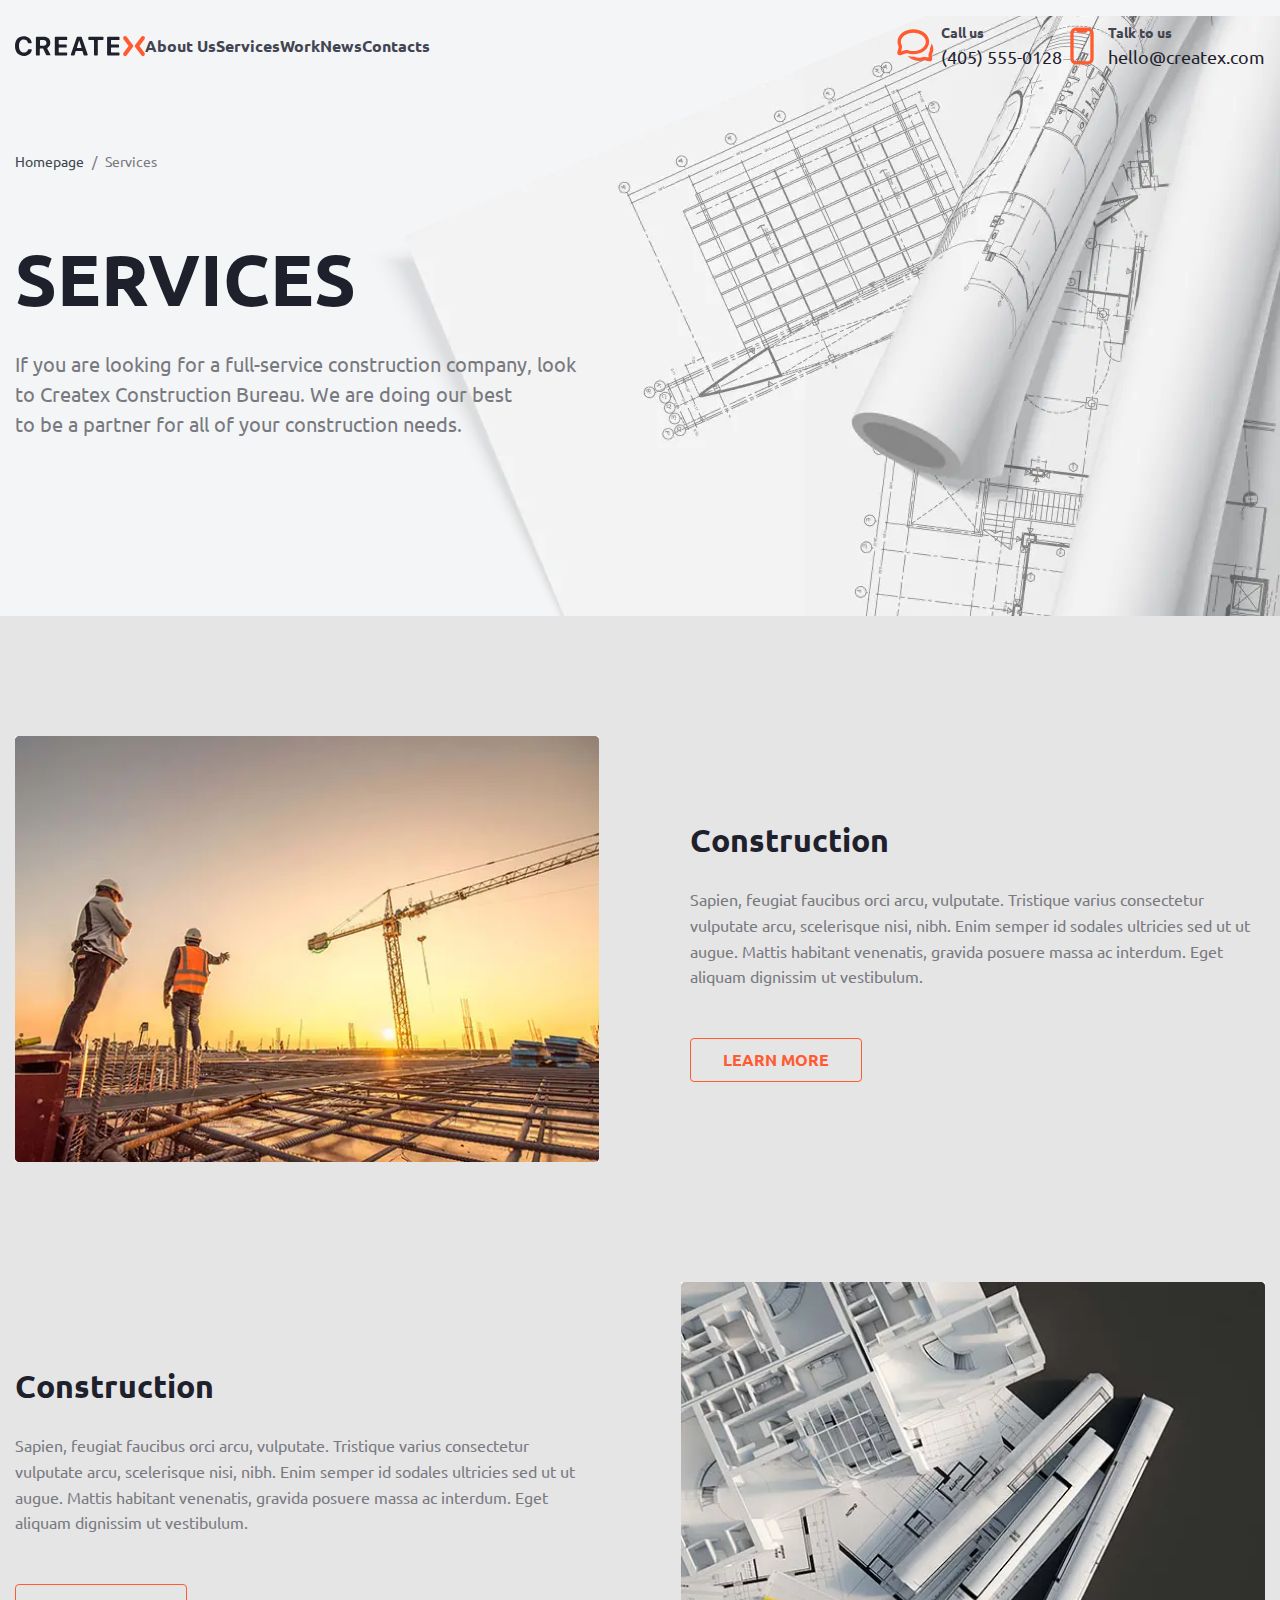
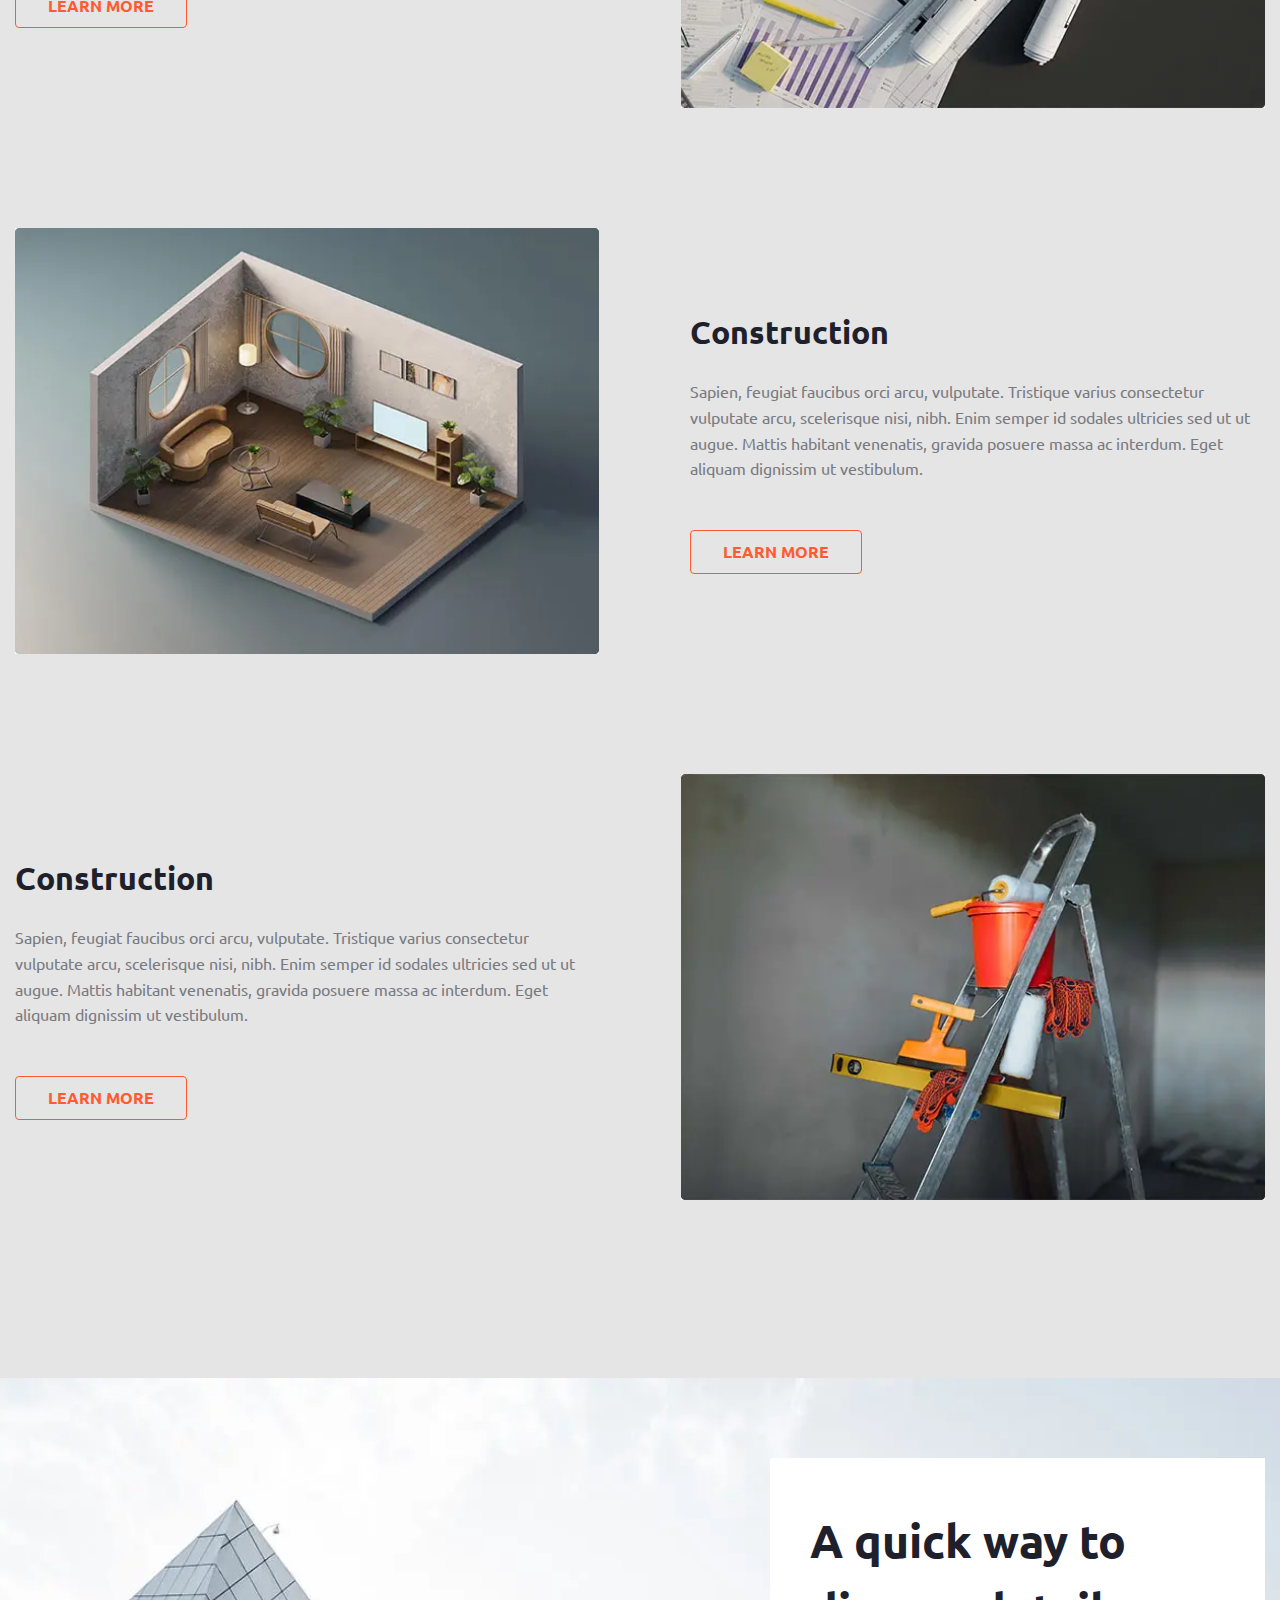
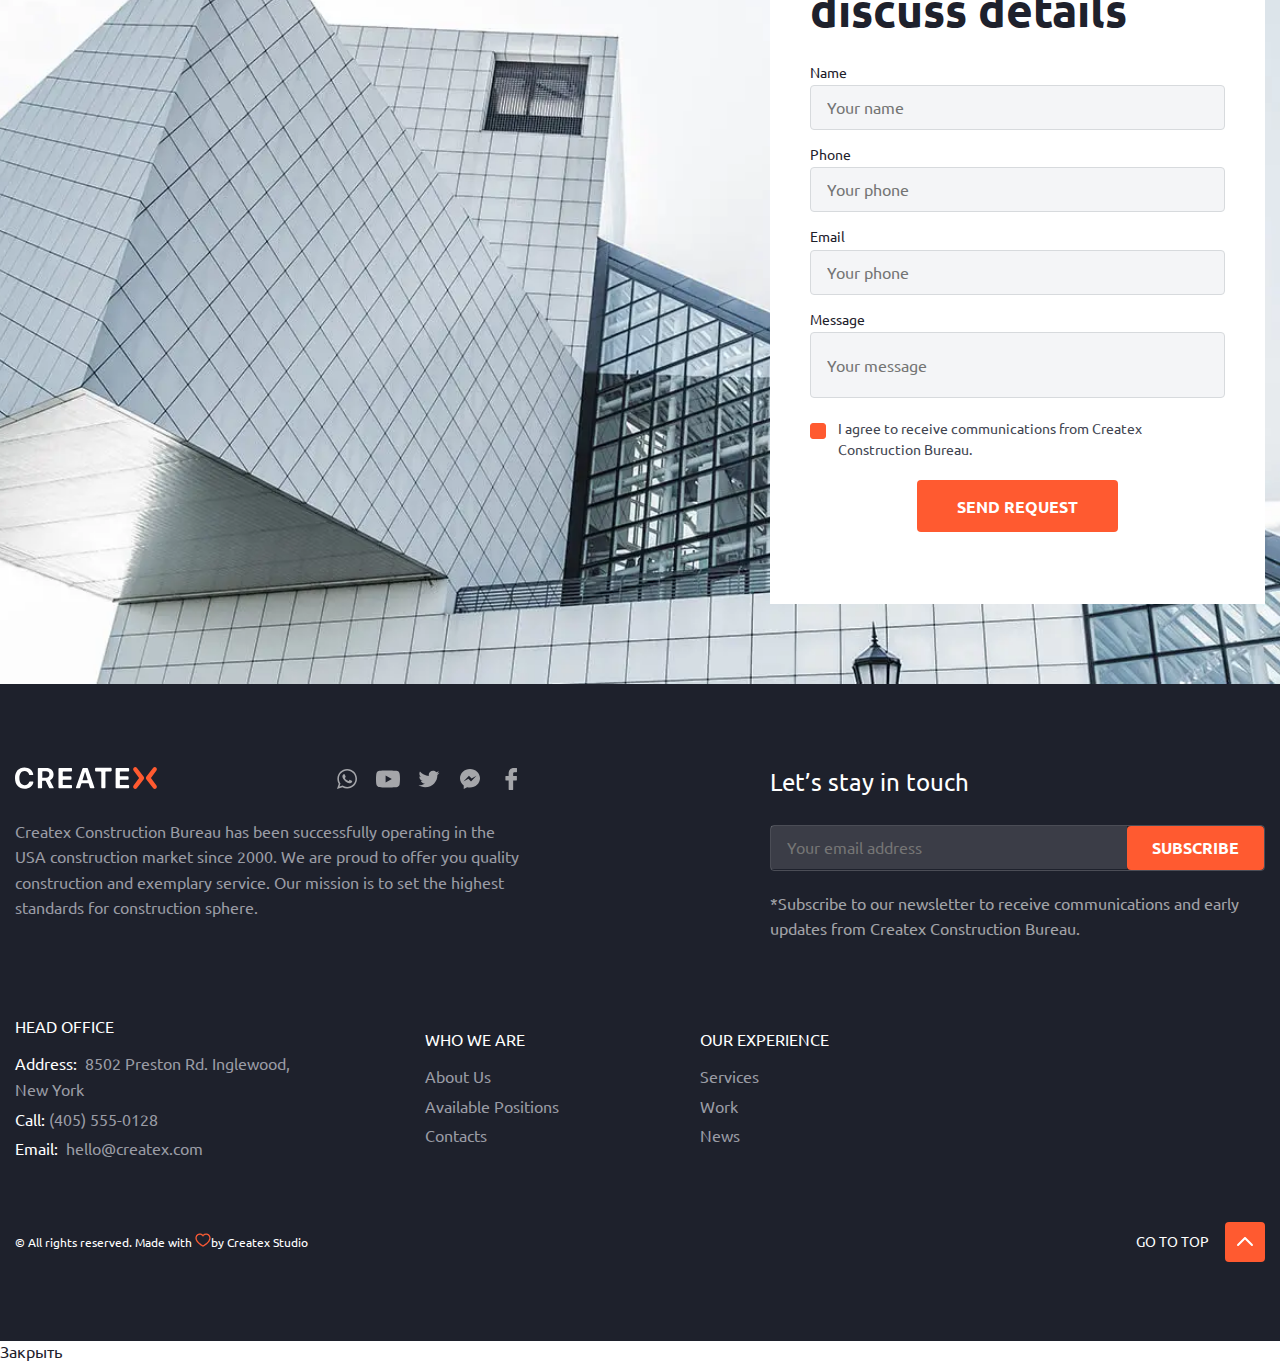
<file: services.html>
<!DOCTYPE html>
<html lang="ru">

<head>
	<title>Услуги</title>
	<meta charset="UTF-8">
	<meta name="format-detection" content="telephone=no">
	<!-- <style>body{opacity: 0;}</style> -->
	<link rel="stylesheet" href="css/style.min.css?_v=20220922050400">
	<link rel="shortcut icon" href="favicon.ico">
	<!-- <meta name="robots" content="noindex, nofollow"> -->
	<meta name="viewport" content="width=device-width, initial-scale=1.0">
</head>

<body>
	<div class="wrapper">
		<main class="services">
			<section class="services__home home-services services-head">
				<div class="services-head__bg"><picture><source srcset="img/services/home-page-bg.webp" type="image/webp"><img src="img/services/home-page-bg.png" alt=""></picture></div>
				<div class="services-head__container container_position">
					<header class="header header_absolute">
						<div class="header__container">
							<a href="#" class="header__logo"><img src="img/logo.svg" alt=""></a>
							<div class="header__menu menu">
								<nav class="menu__body">
									<ul class="menu__list">
										<li class="menu__item"><a href="" class="menu__link">About Us</a></li>
										<li class="menu__item"><a href="" class="menu__link">Services</a></li>
										<li class="menu__item"><a href="" class="menu__link">Work</a></li>
										<li class="menu__item"><a href="" class="menu__link">News</a></li>
										<li class="menu__item"><a href="" class="menu__link">Contacts</a></li>
									</ul>
								</nav>
							</div>
							<div class="header__actions actions-header">
								<div class="actions-header__item actions-header__item_phone">
									<div class="actions-header__label">Call us</div>
									<a href="tel:4055550128" class="actions-header__value">(405) 555-0128</a>
								</div>
								<div class="actions-header__item actions-header__item_chat">
									<div class="actions-header__label">Talk to us</div>
									<a href="email:hello@createx.com" class="actions-header__value">hello@createx.com</a>
								</div>

							</div>
							<button type="button" class=" icon-menu">
								<span></span>
								<span></span>
								<span></span>
							</button>
						</div>
					</header>
					<div class="home-services__breadcrumbs breadcrumbs">
						<ul class="breadcrumbs__list">
							<li class="breadcrumbs__item"><a href="home.html" class="breadcrumbs__lnik">Homepage</a></li>
							<li class="breadcrumbs__item"><a class="breadcrumbs__lnik">Services</a></li>
						</ul>
					</div>
					<div class="home-services__body services-body">
						<h1 class="services-body__title">SERVICES</h1>
						<div class="services-body__descr">If you are looking for a full-service construction company, look
							to Createx Construction Bureau. We are doing our best to be a partner for all of your construction
							needs.</div>
					</div>
				</div>
			</section>
			<div class="services__prodcuts products-services">
				<div class="products-services__container">
					<div class="products-services__item item-products-services">
						<div class="item-products-services__img">
							<a href="#" class="item-products-services__image"><picture><source srcset="img/services/content-products-services-1.webp" type="image/webp"><img src="img/services/content-products-services-1.jpg" alt=""></picture></a>
						</div>
						<div class="item-products-services__content content-products-services">
							<h4 class="content-products-services__title">Construction</h4>
							<div class="content-products-services__descr">Sapien, feugiat faucibus orci
								arcu, vulputate. Tristique varius consectetur vulputate arcu, scelerisque nisi, nibh. Enim
								semper id sodales ultricies sed ut ut augue. Mattis habitant venenatis, gravida posuere massa ac
								interdum. Eget aliquam dignissim ut vestibulum.</div>
							<a href="#" type="button" class="content-products-services__button btn btn_border-orange">Learn
								more</a>
						</div>
					</div>
					<div class="products-services__item item-products-services">
						<div class="item-products-services__img">
							<a href="#" class="item-products-services__image"><picture><source srcset="img/services/content-products-services-2.webp" type="image/webp"><img src="img/services/content-products-services-2.jpg" alt=""></picture></a>
						</div>
						<div class="item-products-services__content content-products-services">
							<h4 class="content-products-services__title">Construction</h4>
							<div class="content-products-services__descr">Sapien, feugiat faucibus orci
								arcu, vulputate. Tristique varius consectetur vulputate arcu, scelerisque nisi, nibh. Enim
								semper id sodales ultricies sed ut ut augue. Mattis habitant venenatis, gravida posuere massa ac
								interdum. Eget aliquam dignissim ut vestibulum.</div>
							<a href="#" type="button" class="content-products-services__button btn btn_border-orange">Learn
								more</a>
						</div>
					</div>
					<div class="products-services__item item-products-services">
						<div class="item-products-services__img">
							<a href="#" class="item-products-services__image"><picture><source srcset="img/services/content-products-services-3.webp" type="image/webp"><img src="img/services/content-products-services-3.jpg" alt=""></picture></a>
						</div>
						<div class="item-products-services__content content-products-services">
							<h4 class="content-products-services__title">Construction</h4>
							<div class="content-products-services__descr">Sapien, feugiat faucibus orci
								arcu, vulputate. Tristique varius consectetur vulputate arcu, scelerisque nisi, nibh. Enim
								semper id sodales ultricies sed ut ut augue. Mattis habitant venenatis, gravida posuere massa ac
								interdum. Eget aliquam dignissim ut vestibulum.</div>
							<a href="#" type="button" class="content-products-services__button btn btn_border-orange">Learn
								more</a>
						</div>
					</div>
					<div class="products-services__item item-products-services">
						<div class="item-products-services__img">
							<a href="#" class="item-products-services__image"><picture><source srcset="img/services/content-products-services-4.webp" type="image/webp"><img src="img/services/content-products-services-4.jpg" alt=""></picture></a>
						</div>
						<div class="item-products-services__content content-products-services">
							<h4 class="content-products-services__title">Construction</h4>
							<div class="content-products-services__descr">Sapien, feugiat faucibus orci
								arcu, vulputate. Tristique varius consectetur vulputate arcu, scelerisque nisi, nibh. Enim
								semper id sodales ultricies sed ut ut augue. Mattis habitant venenatis, gravida posuere massa ac
								interdum. Eget aliquam dignissim ut vestibulum.</div>
							<a href="#" type="button" class="content-products-services__button btn btn_border-orange">Learn
								more</a>
						</div>
					</div>
				</div>
			</div>
			<section class="services__form form-info">
				<div class="form-info__bg"><picture><source srcset="img/form-bg.webp" type="image/webp"><img src="img/form-bg.png" alt=""></picture></div>
				<div class=" form-info__container">
					<div class=" form-info__body">
						<h2 class=" form-info__title title">A quick way to discuss details</h2>
						<form action="" class=" form-info__form">
							<div class="form-info__item item-form">
								<div class="item-form__value">Name</div>
								<input type="text" class="item-form__input item-form__input_name" placeholder="Your name">
							</div>
							<div class="form-info__item item-form">
								<div class="item-form__value">Phone</div>
								<input type="phone" class="item-form__input item-form__input_phone" placeholder="Your phone">
							</div>
							<div class="form-info__item item-form">
								<div class="item-form__value">Email</div>
								<input type="email" class="item-form__input item-form__input_mail" placeholder="Your phone">
							</div>
							<div class="form-info__item item-form  ">
								<div class="item-form__value">Message</div>
								<input type="text" class="item-form__input item-form__input_message" placeholder="Your message">
							</div>
							<div class="form-info__item item-form">
								<input id="check" type="checkbox" class="item-form__input_checkbox">
								<label for="check" class="item-form__agreement">I agree to receive communications from Createx
									Construction
									Bureau.</label>
							</div>
							<div class="form-info__btn">
								<button type="button" class="form-info__button btn">send request</button>
							</div>
						</form>

					</div>
				</div>
			</section>
			<footer class="footer">
				<div class="footer__container">
					<div class="footer__top top-footer">
						<div class="top-footer__body">
							<div class="top-footer__head">
								<a href="#" class="top-footer__logo"><img src="img/logo-footer.svg" alt=""></a>
								<div class="top-footer__social social">
									<a href="#" class="social__link"><svg width="24" height="24" viewBox="0 0 24 24" fill="none" xmlns="http://www.w3.org/2000/svg">
											<g opacity="0.6">
												<path d="M22 11.7424C22 17.1231 17.6047 21.4849 12.1818 21.4849C10.4602 21.4849 8.84289 21.0449 7.43578 20.2727L2 22L3.77222 16.7729C2.87822 15.3049 2.36333 13.5831 2.36333 11.7424C2.36333 6.36178 6.75911 2 12.1818 2C17.6051 2 22 6.36178 22 11.7424ZM12.1818 3.55156C7.62978 3.55156 3.92711 7.226 3.92711 11.7424C3.92711 13.5347 4.51133 15.1944 5.49956 16.5447L4.46822 19.5867L7.64044 18.5784C8.94378 19.4342 10.5051 19.9333 12.182 19.9333C16.7333 19.9333 20.4367 16.2593 20.4367 11.7429C20.4367 7.22644 16.7336 3.55156 12.1818 3.55156ZM17.1398 13.9862C17.0791 13.8869 16.9189 13.8269 16.6784 13.7076C16.4376 13.5882 15.254 13.0102 15.034 12.9309C14.8133 12.8513 14.6524 12.8113 14.4922 13.0502C14.332 13.2893 13.8707 13.8269 13.73 13.9862C13.5896 14.146 13.4493 14.166 13.2084 14.0464C12.968 13.9271 12.1927 13.6747 11.2733 12.8613C10.558 12.2284 10.0749 11.4471 9.93444 11.2078C9.79422 10.9689 9.91978 10.8398 10.04 10.7209C10.1484 10.6138 10.2809 10.442 10.4011 10.3027C10.5218 10.1631 10.5618 10.0638 10.6416 9.90422C10.7222 9.74489 10.682 9.60556 10.6216 9.48578C10.5616 9.36644 10.0798 8.19133 9.87933 7.71311C9.67889 7.23533 9.47867 7.31489 9.338 7.31489C9.19778 7.31489 9.03711 7.29489 8.87667 7.29489C8.71622 7.29489 8.45533 7.35467 8.23467 7.59356C8.01422 7.83267 7.39267 8.41044 7.39267 9.58533C7.39267 10.7604 8.25467 11.8958 8.37533 12.0549C8.49556 12.214 10.0398 14.7038 12.4864 15.66C14.9333 16.6158 14.9333 16.2969 15.3747 16.2569C15.8156 16.2171 16.7982 15.6793 16.9996 15.122C17.1996 14.5638 17.1996 14.0858 17.1398 13.9862Z" fill="white" />
											</g>
										</svg>
									</a>
									<a href="#" class="social__link"><svg width="24" height="24" viewBox="0 0 24 24" fill="none" xmlns="http://www.w3.org/2000/svg">
											<g opacity="0.6">
												<path fill-rule="evenodd" clip-rule="evenodd" d="M21.3903 4.11358C22.4182 4.39044 23.2288 5.20086 23.5055 6.22899C24.0197 8.10691 23.9999 12.0213 23.9999 12.0213C23.9999 12.0213 23.9999 15.9158 23.5057 17.7939C23.2288 18.8218 22.4184 19.6324 21.3903 19.9091C19.5122 20.4035 12 20.4035 12 20.4035C12 20.4035 4.50731 20.4035 2.60961 19.8895C1.58148 19.6127 0.771054 18.802 0.4942 17.7741C0 15.9158 0 12.0015 0 12.0015C0 12.0015 0 8.10691 0.4942 6.22899C0.770871 5.20104 1.60125 4.37066 2.60943 4.09399C4.48753 3.59961 11.9998 3.59961 11.9998 3.59961C11.9998 3.59961 19.5122 3.59961 21.3903 4.11358ZM15.8549 12.0016L9.60788 15.5996V8.40355L15.8549 12.0016Z" fill="white" />
											</g>
										</svg>
									</a>
									<a href="#" class="social__link"><svg width="24" height="24" viewBox="0 0 24 24" fill="none" xmlns="http://www.w3.org/2000/svg">
											<g opacity="0.6">
												<path d="M22.5 5.77233C21.7271 6.10027 20.8978 6.32267 20.0264 6.42196C20.9161 5.91181 21.5972 5.10263 21.92 4.1414C21.0854 4.61383 20.1642 4.95688 19.1826 5.14285C18.3966 4.33994 17.2785 3.83984 16.0384 3.83984C13.6593 3.83984 11.7303 5.68691 11.7303 7.9637C11.7303 8.2866 11.7683 8.60199 11.8418 8.90357C8.26201 8.73141 5.08768 7.08917 2.96314 4.59372C2.59176 5.20189 2.38049 5.91053 2.38049 6.66697C2.38049 8.09814 3.14161 9.36093 4.2964 10.0997C3.5904 10.0771 2.92639 9.89116 2.34508 9.58205V9.63357C2.34508 11.6314 3.83056 13.2988 5.80024 13.6783C5.43936 13.7713 5.05882 13.8228 4.66514 13.8228C4.38696 13.8228 4.11794 13.7964 3.85417 13.7461C4.40267 15.3859 5.99315 16.5783 7.87756 16.611C6.40388 17.7167 4.54573 18.3739 2.52749 18.3739C2.17976 18.3739 1.83724 18.3537 1.5 18.3173C3.40671 19.4896 5.67036 20.1732 8.10327 20.1732C16.028 20.1732 20.3597 13.8881 20.3597 8.43741L20.3453 7.90341C21.1917 7.32537 21.9239 6.59912 22.5 5.77233Z" fill="white" />
											</g>
										</svg>
									</a>
									<a href="#" class="social__link"><svg width="24" height="24" viewBox="0 0 24 24" fill="none" xmlns="http://www.w3.org/2000/svg">
											<g opacity="0.6">
												<path d="M12 2C6.4775 2 2 6.145 2 11.2587C2 14.1725 3.45375 16.7712 5.72625 18.4688V22L9.13125 20.1313C10.04 20.3825 11.0025 20.5187 12 20.5187C17.5225 20.5187 22 16.3737 22 11.26C22 6.14625 17.5225 2 12 2ZM12.9937 14.4688L10.4475 11.7525L5.47875 14.4688L10.945 8.66625L13.5538 11.3825L18.46 8.66625L12.9937 14.4688Z" fill="white" />
											</g>
										</svg>
									</a>
									<a href="#" class="social__link"><svg width="24" height="24" viewBox="0 0 24 24" fill="none" xmlns="http://www.w3.org/2000/svg">
											<g opacity="0.6">
												<path d="M17.5628 1.00458L14.7856 1C11.6654 1 9.64903 3.12509 9.64903 6.41423V8.91055H6.85662C6.61532 8.91055 6.41992 9.1115 6.41992 9.35937V12.9763C6.41992 13.2241 6.61554 13.4249 6.85662 13.4249H9.64903V22.5514C9.64903 22.7993 9.84443 23 10.0857 23H13.729C13.9703 23 14.1657 22.799 14.1657 22.5514V13.4249H17.4307C17.672 13.4249 17.8674 13.2241 17.8674 12.9763L17.8688 9.35937C17.8688 9.24036 17.8226 9.12638 17.7409 9.04215C17.6591 8.95793 17.5477 8.91055 17.4318 8.91055H14.1657V6.79439C14.1657 5.77728 14.4017 5.26094 15.6915 5.26094L17.5624 5.26025C17.8035 5.26025 17.9989 5.0593 17.9989 4.81166V1.45317C17.9989 1.20576 17.8037 1.00504 17.5628 1.00458Z" fill="white" />
											</g>
										</svg>
									</a>
								</div>
							</div>
							<div class="top-footer__text">
								Createx Construction Bureau has been successfully operating in the USA construction market since 2000. We
								are proud to offer you quality construction and exemplary service. Our mission is to set the highest
								standards for construction sphere.
							</div>
						</div>
						<div class="top-footer__subscrube subscrube-footer">
							<div class="subscrube-footer__title">Let’s stay in touch</div>
							<form action="#" class="subscrube-footer__form">
								<input type="email" class="subscrube-footer__input" placeholder="Your email address ">
								<button type="button" class="subscrube-footer__button btn">subscribe</button>
							</form>
							<div class="subscrube-footer__agreement">*Subscribe to our newsletter to receive communications and early
								updates from Createx Construction Bureau.</div>
						</div>
					</div>
					<div class="footer__menu menu-footer">
						<div class="menu-footer__column">
							<div class="menu-footer__title footer-title">HEAD OFFICE</div>
							<ul class="menu-footer__list  ">
								<li class="menu-footer__item"><a href="" class="menu-footer__link"> <span>Address:</span> 8502 Preston
										Rd. Inglewood, New
										York</a></li>
								<li class="menu-footer__item"><a href="" class="menu-footer__link"><span>Call:</span>(405) 555-0128</a>
								</li>
								<li class="menu-footer__item"><a href="" class="menu-footer__link"> <span>Email:</span>
										hello@createx.com</a></li>
							</ul>
						</div>
						<div class="menu-footer__column">
							<div class="menu-footer__title footer-title">WHO WE ARE</div>
							<ul class="menu-footer__list">
								<li class="menu-footer__item"><a href="" class="menu-footer__link">About Us</a></li>
								<li class="menu-footer__item"><a href="" class="menu-footer__link">Available Positions</a></li>
								<li class="menu-footer__item"><a href="" class="menu-footer__link">Contacts</a></li>
							</ul>
						</div>
						<div class="menu-footer__column">
							<div class="menu-footer__title footer-title">OUR EXPERIENCE</div>
							<ul class="menu-footer__list">
								<li class="menu-footer__item"><a href="" class="menu-footer__link">Services</a></li>
								<li class="menu-footer__item"><a href="" class="menu-footer__link">Work</a></li>
								<li class="menu-footer__item"><a href="" class="menu-footer__link">News</a></li>
							</ul>
						</div>
					</div>
					<div class="footer__bottom bottom-footer">
						<div class="bottom-footer__copy">© All rights reserved. Made with <span>
								<picture><source srcset="img/follow.webp" type="image/webp"><img src="img/follow.png" alt=""></picture></span>by Createx Studio </div>
						<div class="bottom-footer__up">GO TO TOP <span><img src="img/arrow-up.svg" alt=""></span></div>
					</div>
				</div>
			</footer>
		</main>
	</div>
	<div id="popup" aria-hidden="true" class="popup">
		<div class="popup__wrapper">
			<div class="popup__content">
				<button data-close type="button" class="popup__close">Закрыть</button>
				<!--<form action="#" class="form-info">
				<div class="form-info__item item-form">
					<div class="item-form__value">Name</div>
					<input type="text" class="item-form__input item-form__input_name" placeholder="Your name">
				</div>
				<div class="form-info__item item-form">
					<div class="item-form__value">Email</div>
					<input type="email" class="item-form__input item-form__input_mail" placeholder="Your working email">
				</div>
				<div class="form-info__btn">
					<button type="button" class="form-info__button btn">send</button>
				</div>
			</form>-->
			</div>
		</div>
	</div>
	</div>
	<script src="js/app.min.js?_v=20220922050400"></script>
</body>

</html>
</file>
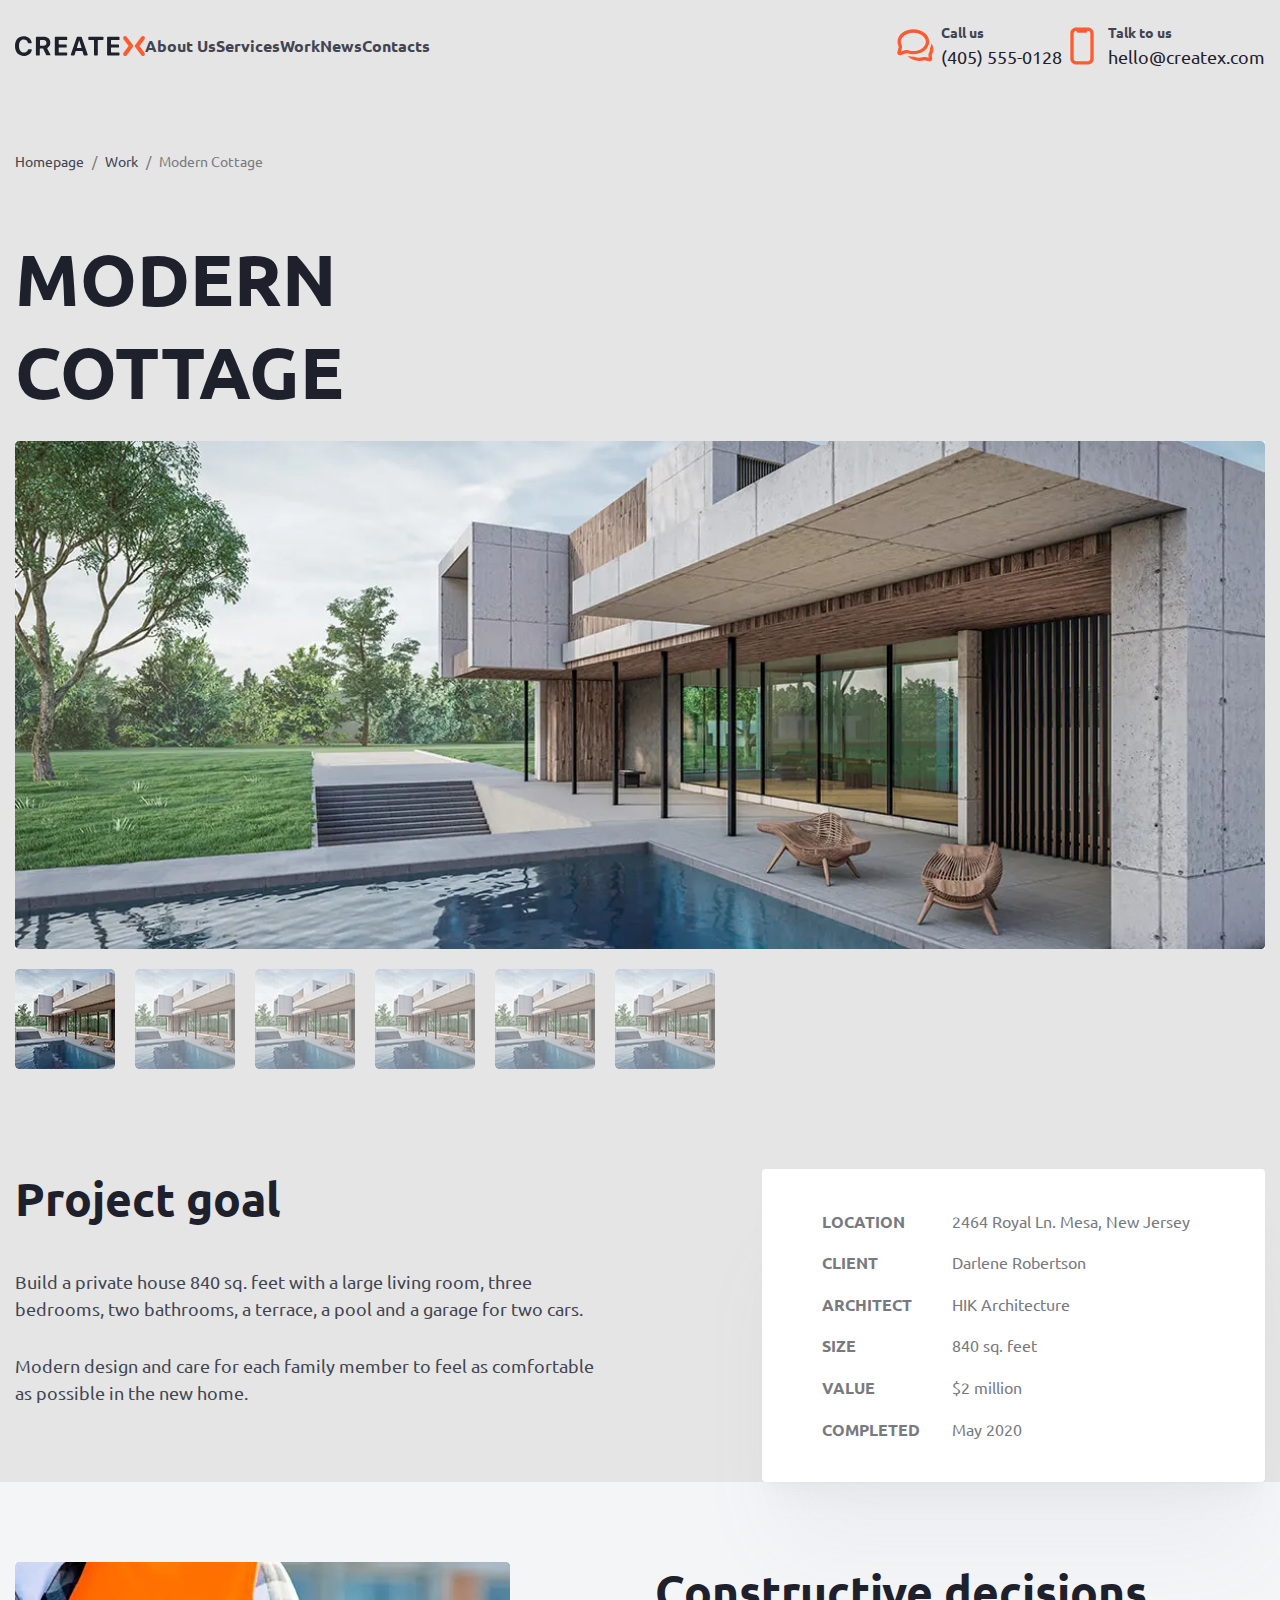
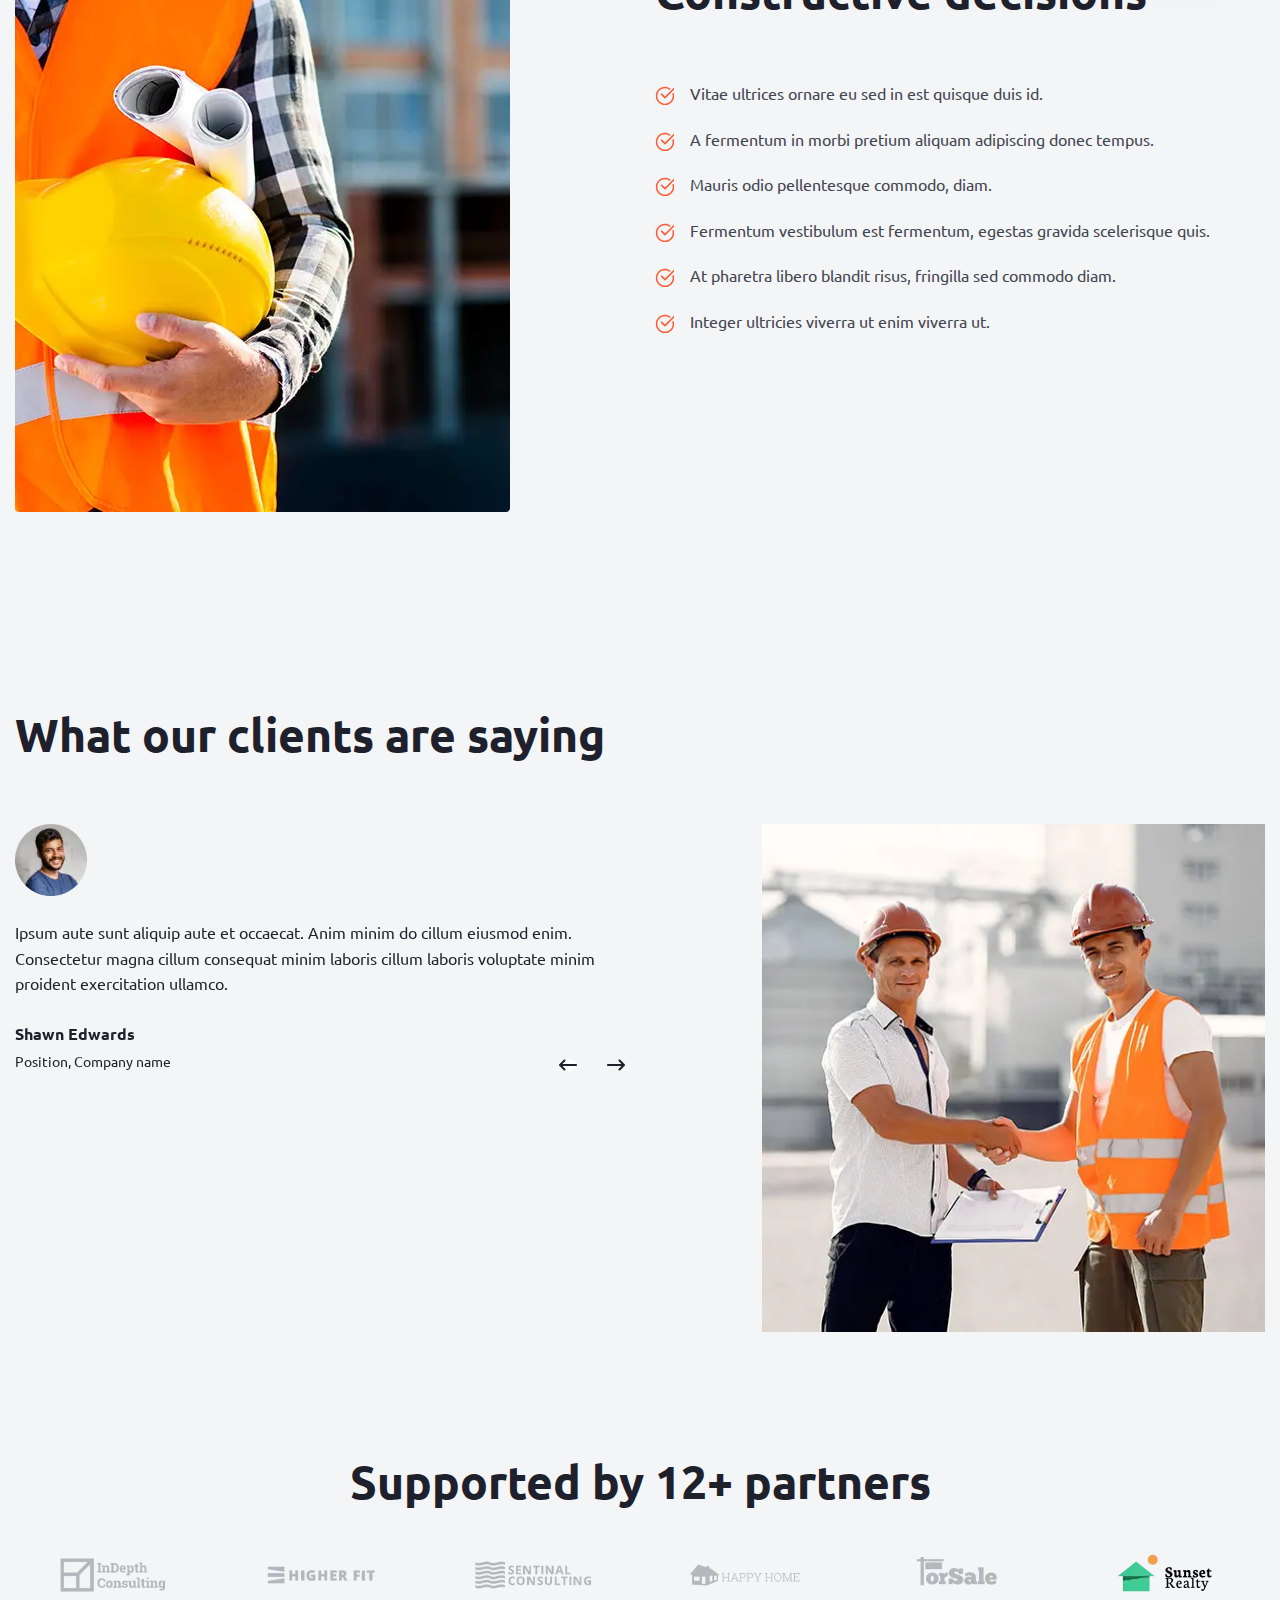
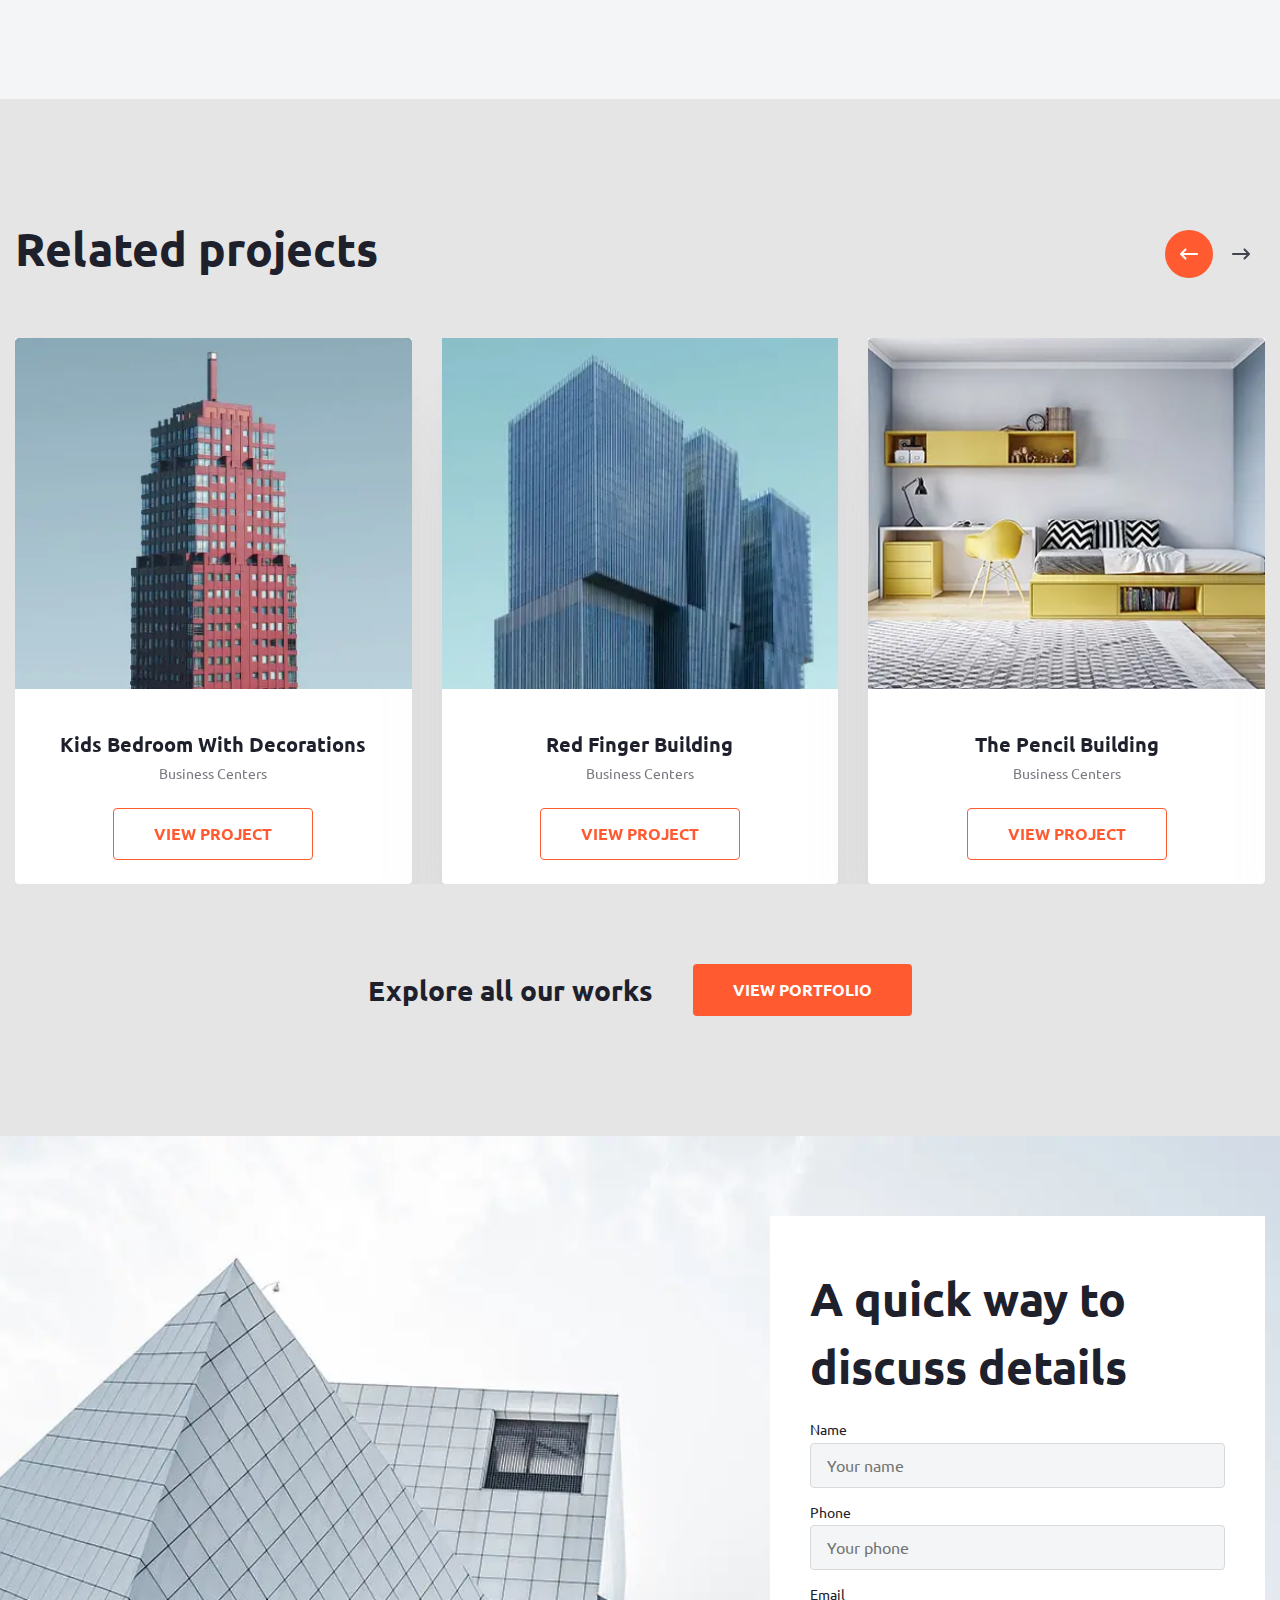
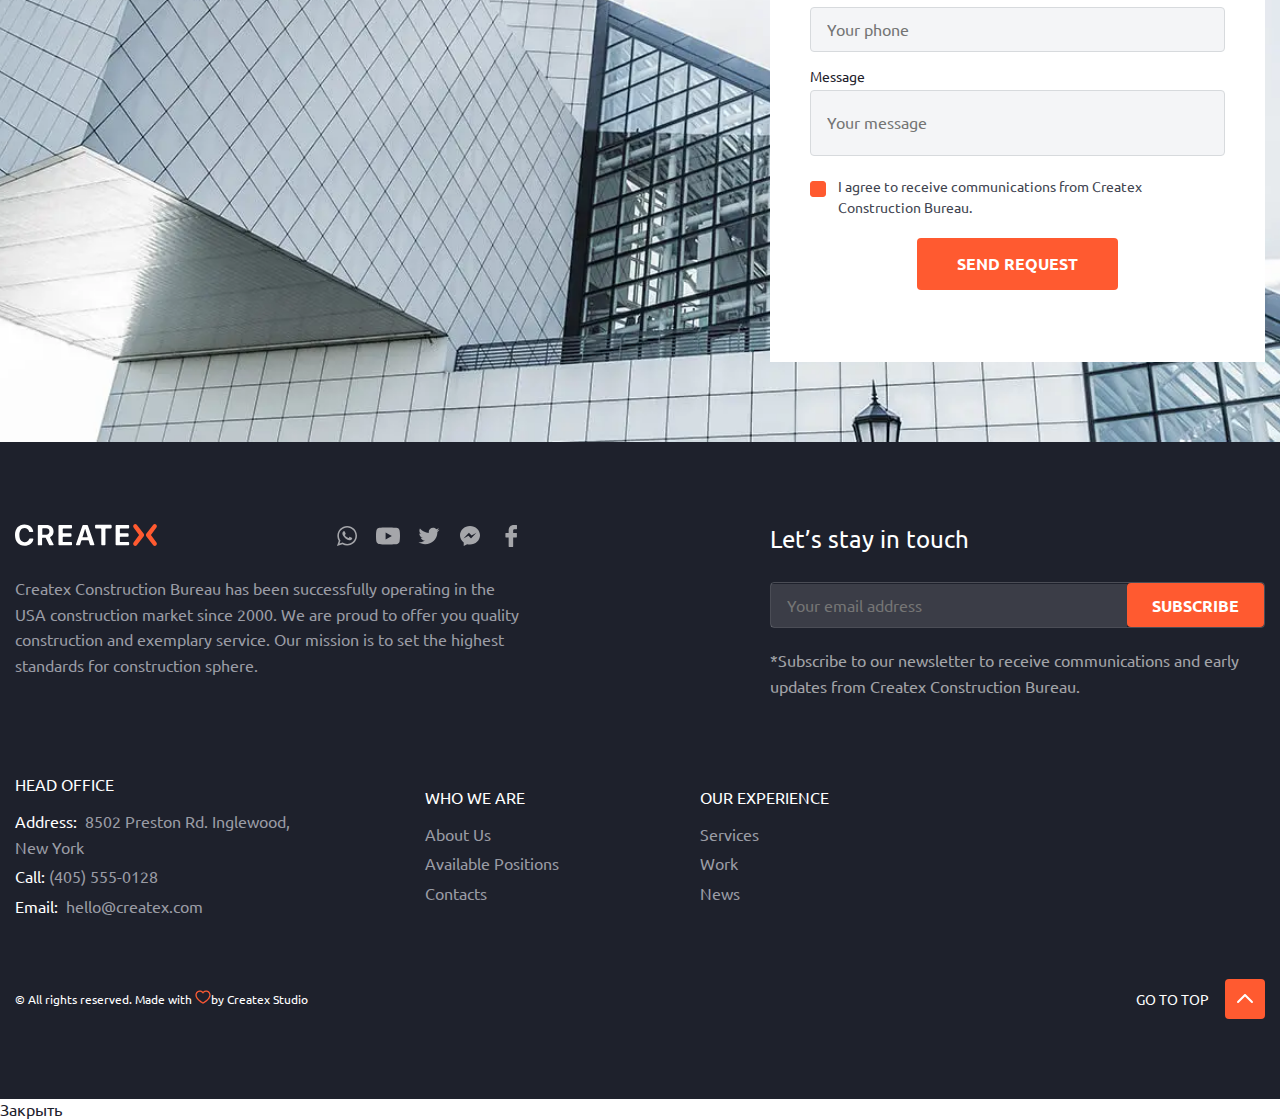
<file: work-modern.html>
<!DOCTYPE html>
<html lang="ru">

<head>
	<title>Дизайнерская работа</title>
	<meta charset="UTF-8">
	<meta name="format-detection" content="telephone=no">
	<!-- <style>body{opacity: 0;}</style> -->
	<link rel="stylesheet" href="css/style.min.css?_v=20220922050400">
	<link rel="shortcut icon" href="favicon.ico">
	<!-- <meta name="robots" content="noindex, nofollow"> -->
	<meta name="viewport" content="width=device-width, initial-scale=1.0">
</head>

<body>
	<div class="wrapper">
		<main class="work">
			<section class=" work-main">
				<div class="work-main__container">
					<header class="header header_absolute">
						<div class="header__container">
							<a href="#" class="header__logo"><img src="img/logo.svg" alt=""></a>
							<div class="header__menu menu">
								<nav class="menu__body">
									<ul class="menu__list">
										<li class="menu__item"><a href="" class="menu__link">About Us</a></li>
										<li class="menu__item"><a href="" class="menu__link">Services</a></li>
										<li class="menu__item"><a href="" class="menu__link">Work</a></li>
										<li class="menu__item"><a href="" class="menu__link">News</a></li>
										<li class="menu__item"><a href="" class="menu__link">Contacts</a></li>
									</ul>
								</nav>
							</div>
							<div class="header__actions actions-header">
								<div class="actions-header__item actions-header__item_phone">
									<div class="actions-header__label">Call us</div>
									<a href="tel:4055550128" class="actions-header__value">(405) 555-0128</a>
								</div>
								<div class="actions-header__item actions-header__item_chat">
									<div class="actions-header__label">Talk to us</div>
									<a href="email:hello@createx.com" class="actions-header__value">hello@createx.com</a>
								</div>

							</div>
							<button type="button" class=" icon-menu">
								<span></span>
								<span></span>
								<span></span>
							</button>
						</div>
					</header>
					<div class="home-services__breadcrumbs breadcrumbs">
						<ul class="breadcrumbs__list">
							<li class="breadcrumbs__item"><a href="home.html" class="breadcrumbs__lnik">Homepage</a></li>
							<li class="breadcrumbs__item"><a href="work.html" class="breadcrumbs__lnik">Work</a></li>
							<li class="breadcrumbs__item"><a class="breadcrumbs__lnik">Modern Cottage</a></li>
						</ul>
					</div>
					<div class="home-services__body services-body">
						<h1 class="services-body__title">Modern Cottage</h1>
					</div>
				</div>
			</section>
			<div class="work__media media">
				<div class="media__container">
					<div class="media__siders">
						<div class="media__main-slider main-slider-media">
							<div class="main-slider-media__slider">
								<div class="main-slider-media__swiper">
									<div class="main-slider-media__slide">
										<div class="main-slider-media__item item-media-main">
											<div class="item-media-main__image"><picture><source srcset="img/work/work-modern-main.webp" type="image/webp"><img src="img/work/work-modern-main.jpg" alt=""></picture>
											</div>
										</div>
									</div>
									<div class="main-slider-media__slide">
										<div class="main-slider-media__item item-media-main">
											<div class="item-media-main__image"><picture><source srcset="img/work/work-modern-main.webp" type="image/webp"><img src="img/work/work-modern-main.jpg" alt=""></picture>
											</div>
										</div>
									</div>
									<div class="main-slider-media__slide">
										<div class="main-slider-media__item item-media-main">
											<div class="item-media-main__image"><picture><source srcset="img/work/work-modern-main.webp" type="image/webp"><img src="img/work/work-modern-main.jpg" alt=""></picture>
											</div>
										</div>
									</div>
									<div class="main-slider-media__slide">
										<div class="main-slider-media__item item-media-main">
											<div class="item-media-main__image"><picture><source srcset="img/work/work-modern-main.webp" type="image/webp"><img src="img/work/work-modern-main.jpg" alt=""></picture>
											</div>
										</div>
									</div>
									<div class="main-slider-media__slide">
										<div class="main-slider-media__item item-media-main">
											<div class="item-media-main__image"><picture><source srcset="img/work/work-modern-main.webp" type="image/webp"><img src="img/work/work-modern-main.jpg" alt=""></picture>
											</div>
										</div>
									</div>
									<div class="main-slider-media__slide">
										<div class="main-slider-media__item item-media-main">
											<div class="item-media-main__image"><picture><source srcset="img/work/work-modern-main.webp" type="image/webp"><img src="img/work/work-modern-main.jpg" alt=""></picture>
											</div>
										</div>
									</div>
								</div>
								<div class="main-slider-media__arrows arrows-hero">
									<button type="button" class=" main-slider-media__arrow_prev arrow arrow_prev">
										<svg width="18" height="12" viewBox="0 0 18 12" fill="none" xmlns="http://www.w3.org/2000/svg">
											<path fill-rule="evenodd" clip-rule="evenodd" d="M11.7929 0.792893C12.1834 0.402369 12.8166 0.402369 13.2071 0.792893L17.7071 5.29289C18.0976 5.68342 18.0976 6.31658 17.7071 6.70711L13.2071 11.2071C12.8166 11.5976 12.1834 11.5976 11.7929 11.2071C11.4024 10.8166 11.4024 10.1834 11.7929 9.79289L14.5858 7H1C0.447715 7 0 6.55228 0 6C0 5.44772 0.447715 5 1 5H14.5858L11.7929 2.20711C11.4024 1.81658 11.4024 1.18342 11.7929 0.792893Z" fill="#424551" />
										</svg>
									</button>
									<button type="button" class=" main-slider-media__arrow_next arrow arrow_next">
										<svg width="18" height="12" viewBox="0 0 18 12" fill="none" xmlns="http://www.w3.org/2000/svg">
											<path fill-rule="evenodd" clip-rule="evenodd" d="M11.7929 0.792893C12.1834 0.402369 12.8166 0.402369 13.2071 0.792893L17.7071 5.29289C18.0976 5.68342 18.0976 6.31658 17.7071 6.70711L13.2071 11.2071C12.8166 11.5976 12.1834 11.5976 11.7929 11.2071C11.4024 10.8166 11.4024 10.1834 11.7929 9.79289L14.5858 7H1C0.447715 7 0 6.55228 0 6C0 5.44772 0.447715 5 1 5H14.5858L11.7929 2.20711C11.4024 1.81658 11.4024 1.18342 11.7929 0.792893Z" fill="#424551" />
										</svg>

									</button>
								</div>
							</div>
						</div>
						<div class="media__sub-slider sub-slider-media">
							<div class="sub-slider-media__slider">
								<div class="sub-slider-media__swiper">
									<div class="sub-slider-media__slide">
										<div class="sub-slider-media__item item-sub-media">
											<div class="item-sub-media__image"> <picture><source srcset="img/work/work-modern-sub-1.webp" type="image/webp"><img src="img/work/work-modern-sub-1.jpg" alt=""></picture>
											</div>
										</div>
									</div>
									<div class="sub-slider-media__slide">
										<div class="sub-slider-media__item item-sub-media">
											<div class="item-sub-media__image"> <picture><source srcset="img/work/work-modern-sub-1.webp" type="image/webp"><img src="img/work/work-modern-sub-1.jpg" alt=""></picture>
											</div>
										</div>
									</div>
									<div class="sub-slider-media__slide">
										<div class="sub-slider-media__item item-sub-media">
											<div class="item-sub-media__image"> <picture><source srcset="img/work/work-modern-sub-1.webp" type="image/webp"><img src="img/work/work-modern-sub-1.jpg" alt=""></picture>
											</div>
										</div>
									</div>
									<div class="sub-slider-media__slide">
										<div class="sub-slider-media__item item-sub-media">
											<div class="item-sub-media__image"> <picture><source srcset="img/work/work-modern-sub-1.webp" type="image/webp"><img src="img/work/work-modern-sub-1.jpg" alt=""></picture>
											</div>
										</div>
									</div>
									<div class="sub-slider-media__slide">
										<div class="sub-slider-media__item item-sub-media">
											<div class="item-sub-media__image"> <picture><source srcset="img/work/work-modern-sub-1.webp" type="image/webp"><img src="img/work/work-modern-sub-1.jpg" alt=""></picture>
											</div>
										</div>
									</div>
									<div class="sub-slider-media__slide">
										<div class="sub-slider-media__item item-sub-media">
											<div class="item-sub-media__image"> <picture><source srcset="img/work/work-modern-sub-1.webp" type="image/webp"><img src="img/work/work-modern-sub-1.jpg" alt=""></picture>
											</div>
										</div>
									</div>
								</div>
							</div>
						</div>
					</div>
				</div>
			</div>
			<div class="work__infro info-work">
				<div class="info-work__container">
					<div class="info-work__text text-info-work">
						<h2 class="text-info-work__title title">Project goal</h2>
						<p>
							Build a private house 840 sq. feet with a large living room, three bedrooms, two bathrooms,
							a terrace,
							a pool and a garage for two cars.
						</p>
						<p>
							Modern design and care for each family member to feel as comfortable as possible in the new home.
						</p>
					</div>
					<div class="info-work__values values-info-work">
						<div class="values-info-work__value">
							<span>LOCATION</span>2464 Royal Ln. Mesa, New Jersey
						</div>
						<div class="values-info-work__value">
							<span>CLIENT</span>Darlene Robertson
						</div>
						<div class="values-info-work__value">
							<span>ARCHITECT</span>HIK Architecture
						</div>
						<div class="values-info-work__value">
							<span>SIZE</span>840 sq. feet
						</div>
						<div class="values-info-work__value">
							<span>VALUE</span>$2 million
						</div>
						<div class="values-info-work__value">
							<span>COMPLETED</span>May 2020
						</div>
					</div>
				</div>
			</div>
			<section class="work__dicisions dicisions">
				<div class="dicisions__container">
					<div class="dicisions__image"><picture><source srcset="img/work/decisisons.webp" type="image/webp"><img src="img/work/decisisons.jpg" alt=""></picture></div>
					<div class="dicisions__text text-dicisions">
						<h2 class="text-dicisions__title title">Constructive decisions</h2>
						<ul class="text-dicisions__list">
							<li class="text-dicisions__item item-dicisions">Vitae ultrices ornare eu sed in est quisque duis
								id.</li>
							<li class="text-dicisions__item item-dicisions">A fermentum in morbi pretium aliquam adipiscing
								donec tempus.</li>
							<li class="text-dicisions__item item-dicisions">Mauris odio pellentesque commodo, diam.</li>
							<li class="text-dicisions__item item-dicisions">Fermentum vestibulum est fermentum, egestas gravida
								scelerisque quis.</li>
							<li class="text-dicisions__item item-dicisions">At pharetra libero blandit risus, fringilla sed
								commodo diam.</li>
							<li class="text-dicisions__item item-dicisions">Integer ultricies viverra ut enim viverra ut.</li>
						</ul>
					</div>
				</div>
			</section>
			<section class="work__clients clients">
				<div class="clients__container">
					<h2 class="clients__title title ">What our clients are saying</h2>
					<div class="clients__row">
						<div class="clients__slider">
							<div class="clients__swiper">
								<div class="clients__slide">
									<div class="clients__user user">
										<a href="#" class="user__avatar"> <picture><source srcset="img/user.webp" type="image/webp"><img src="img/user.png" alt=""></picture></a>
										<div class="user__text">
											Ipsum aute sunt aliquip aute et occaecat. Anim minim do cillum eiusmod enim.
											Consectetur magna
											cillum consequat minim laboris cillum laboris voluptate minim proident exercitation
											ullamco.
										</div>
										<div class="user__footer">
											<div class="user__values">
												<div class="user__name">Shawn Edwards</div>
												<div class="user__possition">Position, Company name</div>
											</div>
										</div>
									</div>
								</div>
								<div class="clients__slide">
									<div class="clients__user user">
										<a href="#" class="user__avatar"> <picture><source srcset="img/user.webp" type="image/webp"><img src="img/user.png" alt=""></picture></a>
										<div class="user__text">
											Ipsum aute sunt aliquip aute et occaecat. Anim minim do cillum eiusmod enim.
											Consectetur magna
											cillum consequat minim laboris cillum laboris voluptate minim proident exercitation
											ullamco.
										</div>
										<div class="user__footer">
											<div class="user__values">
												<div class="user__name">Shawn Edwards</div>
												<div class="user__possition">Position, Company name</div>
											</div>
										</div>
									</div>
								</div>
								<div class="clients__slide">
									<div class="clients__user user">
										<a href="#" class="user__avatar"> <picture><source srcset="img/user.webp" type="image/webp"><img src="img/user.png" alt=""></picture></a>
										<div class="user__text">
											Ipsum aute sunt aliquip aute et occaecat. Anim minim do cillum eiusmod enim.
											Consectetur magna
											cillum consequat minim laboris cillum laboris voluptate minim proident exercitation
											ullamco.
										</div>
										<div class="user__footer">
											<div class="user__values">
												<div class="user__name">Shawn Edwards</div>
												<div class="user__possition">Position, Company name</div>
											</div>
										</div>
									</div>
								</div>
							</div>
							<div class="clients__arrows clients-arrows">
								<button type="button" class="clients-arrows__arrow clients-arrows__arrow_prev arrow arrow_prev">
									<svg width="18" height="12" viewBox="0 0 18 12" fill="none" xmlns="http://www.w3.org/2000/svg">
										<path fill-rule="evenodd" clip-rule="evenodd" d="M11.7929 0.792893C12.1834 0.402369 12.8166 0.402369 13.2071 0.792893L17.7071 5.29289C18.0976 5.68342 18.0976 6.31658 17.7071 6.70711L13.2071 11.2071C12.8166 11.5976 12.1834 11.5976 11.7929 11.2071C11.4024 10.8166 11.4024 10.1834 11.7929 9.79289L14.5858 7H1C0.447715 7 0 6.55228 0 6C0 5.44772 0.447715 5 1 5H14.5858L11.7929 2.20711C11.4024 1.81658 11.4024 1.18342 11.7929 0.792893Z" fill="#424551" />
									</svg>
								</button>
								<button type="button" class="clients-arrows__arrow clients-arrows__arrow_next arrow arrow_next">
									<svg width="18" height="12" viewBox="0 0 18 12" fill="none" xmlns="http://www.w3.org/2000/svg">
										<path fill-rule="evenodd" clip-rule="evenodd" d="M11.7929 0.792893C12.1834 0.402369 12.8166 0.402369 13.2071 0.792893L17.7071 5.29289C18.0976 5.68342 18.0976 6.31658 17.7071 6.70711L13.2071 11.2071C12.8166 11.5976 12.1834 11.5976 11.7929 11.2071C11.4024 10.8166 11.4024 10.1834 11.7929 9.79289L14.5858 7H1C0.447715 7 0 6.55228 0 6C0 5.44772 0.447715 5 1 5H14.5858L11.7929 2.20711C11.4024 1.81658 11.4024 1.18342 11.7929 0.792893Z" fill="#424551" />
									</svg>

								</button>
							</div>
						</div>
						<div class="clients__image">
							<picture><source srcset="img/clients.webp" type="image/webp"><img src="img/clients.jpg" alt=""></picture>
						</div>
					</div>
				</div>
			</section>
			<section class="work__partners partners">
				<div class="partners__container">
					<h2 class="partners__title title">Supported by 12+ partners</h2>
					<div class="partners__items items-partners">
						<div class="items-partners__item"><picture><source srcset="img/items-prodcut-1.webp" type="image/webp"><img src="img/items-prodcut-1.jpg" alt=""></picture></div>
						<div class="items-partners__item"><picture><source srcset="img/items-prodcut-2.webp" type="image/webp"><img src="img/items-prodcut-2.jpg" alt=""></picture></div>
						<div class="items-partners__item"><picture><source srcset="img/items-prodcut-3.webp" type="image/webp"><img src="img/items-prodcut-3.jpg" alt=""></picture></div>
						<div class="items-partners__item"><picture><source srcset="img/items-prodcut-4.webp" type="image/webp"><img src="img/items-prodcut-4.jpg" alt=""></picture></div>
						<div class="items-partners__item"><picture><source srcset="img/items-prodcut-5.webp" type="image/webp"><img src="img/items-prodcut-5.jpg" alt=""></picture></div>
						<div class="items-partners__item"><picture><source srcset="img/items-prodcut-6.webp" type="image/webp"><img src="img/items-prodcut-6.jpg" alt=""></picture></div>
					</div>
				</div>
			</section>
			<section class="work__project project">
				<div class="project__container">
					<div class="project__haed block-haeder">
						<h2 class="project__title title">Related projects</h2>
						<div class="project__arrows project-arrows">
							<button type="button" class="project-arrows__arrow project-arrows__arrow_prev arrow arrow_prev">
								<svg width="18" height="12" viewBox="0 0 18 12" fill="none" xmlns="http://www.w3.org/2000/svg">
									<path fill-rule="evenodd" clip-rule="evenodd" d="M11.7929 0.792893C12.1834 0.402369 12.8166 0.402369 13.2071 0.792893L17.7071 5.29289C18.0976 5.68342 18.0976 6.31658 17.7071 6.70711L13.2071 11.2071C12.8166 11.5976 12.1834 11.5976 11.7929 11.2071C11.4024 10.8166 11.4024 10.1834 11.7929 9.79289L14.5858 7H1C0.447715 7 0 6.55228 0 6C0 5.44772 0.447715 5 1 5H14.5858L11.7929 2.20711C11.4024 1.81658 11.4024 1.18342 11.7929 0.792893Z" fill="#424551" />
								</svg>
							</button>
							<button type="button" class="project-arrows__arrow project-arrows__arrow_next arrow arrow_next">
								<svg width="18" height="12" viewBox="0 0 18 12" fill="none" xmlns="http://www.w3.org/2000/svg">
									<path fill-rule="evenodd" clip-rule="evenodd" d="M11.7929 0.792893C12.1834 0.402369 12.8166 0.402369 13.2071 0.792893L17.7071 5.29289C18.0976 5.68342 18.0976 6.31658 17.7071 6.70711L13.2071 11.2071C12.8166 11.5976 12.1834 11.5976 11.7929 11.2071C11.4024 10.8166 11.4024 10.1834 11.7929 9.79289L14.5858 7H1C0.447715 7 0 6.55228 0 6C0 5.44772 0.447715 5 1 5H14.5858L11.7929 2.20711C11.4024 1.81658 11.4024 1.18342 11.7929 0.792893Z" fill="#424551" />
								</svg>
							</button>
						</div>
					</div>
					<div class="project__slider">
						<div class="project__swiper">
							<div class="project__slide">
								<div class="project__item item-project">
									<a href="#" class="item-project__image"><picture><source srcset="img/project-1.webp" type="image/webp"><img src="img/project-1.jpg" alt=""></picture></a>
									<div class="item-project__body">
										<div class="item-project__label label">Kids Bedroom With Decorations</div>
										<div class="item-project__descr">Business Centers</div>
										<div class="item-project__btn">
											<a href="#" type="button" class="item-project__button btn btn_border-orange">View
												Project</a>
										</div>
									</div>
								</div>
							</div>
							<div class="project__slide">
								<div class="project__item item-project">
									<a href="#" class="item-project__image"><picture><source srcset="img/project-2.webp" type="image/webp"><img src="img/project-2.jpg" alt=""></picture></a>
									<div class="item-project__body">
										<div class="item-project__label label">Red Finger Building</div>
										<div class="item-project__descr">Business Centers</div>
										<a href="#" type="button" class="item-project__button btn btn_border-orange">View
											Project
										</a>
									</div>
								</div>
							</div>
							<div class="project__slide">
								<div class="project__item item-project">
									<a href="#" class="item-project__image"><picture><source srcset="img/services/servcies-prject-1.webp" type="image/webp"><img src="img/services/servcies-prject-1.jpg" alt=""></picture></a>
									<div class="item-project__body">
										<div class="item-project__label label">The Pencil Building</div>
										<div class="item-project__descr">Business Centers</div>
										<div class="item-project__btn">
											<a href="#" type="button" class="item-project__button btn btn_border-orange">View
												Project</a>
										</div>
									</div>
								</div>
							</div>
							<div class="project__slide">
								<div class="project__item item-project">
									<a href="#" class="item-project__image"><picture><source srcset="img/project-1.webp" type="image/webp"><img src="img/project-1.jpg" alt=""></picture></a>
									<div class="item-project__body">
										<div class="item-project__label label">Scandinavian Style Interior</div>
										<div class="item-project__descr">Business Centers</div>
										<div class="item-project__btn">
											<a href="#" type="button" class="item-project__button btn btn_border-orange">View
												Project</a>
										</div>
									</div>
								</div>
							</div>
							<div class="project__slide">
								<div class="project__item item-project">
									<a href="#" class="item-project__image"><picture><source srcset="img/services/servcies-prject-2.webp" type="image/webp"><img src="img/services/servcies-prject-2.jpg" alt=""></picture></a>
									<div class="item-project__body">
										<div class="item-project__label label">Red Finger Building</div>
										<div class="item-project__descr">Business Centers</div>
										<a href="#" type="button" class="item-project__button btn btn_border-orange">View
											Project
										</a>
									</div>
								</div>
							</div>
							<div class="project__slide">
								<div class="project__item item-project">
									<a href="#" class="item-project__image"><picture><source srcset="img/services/servcies-prject-3.webp" type="image/webp"><img src="img/services/servcies-prject-3.jpg" alt=""></picture></a>
									<div class="item-project__body">
										<div class="item-project__label label">The Pencil Building</div>
										<div class="item-project__descr">Business Centers</div>
										<div class="item-project__btn">
											<a href="#" type="button" class="item-project__button btn btn_border-orange">View
												Project</a>
										</div>
									</div>
								</div>
							</div>
						</div>
					</div>
					<div class="item-project__footer block-footer">
						<div class="item-project__text footer-text">Explore all our works</div>
						<button type="button" class="item-project__button btn">View portfolio</button>
					</div>
				</div>
			</section>
			<section class="work__form form-info">
				<div class="form-info__bg"><picture><source srcset="img/form-bg.webp" type="image/webp"><img src="img/form-bg.png" alt=""></picture></div>
				<div class=" form-info__container">
					<div class=" form-info__body">
						<h2 class=" form-info__title title">A quick way to discuss details</h2>
						<form action="" class=" form-info__form">
							<div class="form-info__item item-form">
								<div class="item-form__value">Name</div>
								<input type="text" class="item-form__input item-form__input_name" placeholder="Your name">
							</div>
							<div class="form-info__item item-form">
								<div class="item-form__value">Phone</div>
								<input type="phone" class="item-form__input item-form__input_phone" placeholder="Your phone">
							</div>
							<div class="form-info__item item-form">
								<div class="item-form__value">Email</div>
								<input type="email" class="item-form__input item-form__input_mail" placeholder="Your phone">
							</div>
							<div class="form-info__item item-form  ">
								<div class="item-form__value">Message</div>
								<input type="text" class="item-form__input item-form__input_message" placeholder="Your message">
							</div>
							<div class="form-info__item item-form">
								<input id="check" type="checkbox" class="item-form__input_checkbox">
								<label for="check" class="item-form__agreement">I agree to receive communications from Createx
									Construction
									Bureau.</label>
							</div>
							<div class="form-info__btn">
								<button type="button" class="form-info__button btn">send request</button>
							</div>
						</form>

					</div>
				</div>
			</section>
			<footer class="footer">
				<div class="footer__container">
					<div class="footer__top top-footer">
						<div class="top-footer__body">
							<div class="top-footer__head">
								<a href="#" class="top-footer__logo"><img src="img/logo-footer.svg" alt=""></a>
								<div class="top-footer__social social">
									<a href="#" class="social__link"><svg width="24" height="24" viewBox="0 0 24 24" fill="none" xmlns="http://www.w3.org/2000/svg">
											<g opacity="0.6">
												<path d="M22 11.7424C22 17.1231 17.6047 21.4849 12.1818 21.4849C10.4602 21.4849 8.84289 21.0449 7.43578 20.2727L2 22L3.77222 16.7729C2.87822 15.3049 2.36333 13.5831 2.36333 11.7424C2.36333 6.36178 6.75911 2 12.1818 2C17.6051 2 22 6.36178 22 11.7424ZM12.1818 3.55156C7.62978 3.55156 3.92711 7.226 3.92711 11.7424C3.92711 13.5347 4.51133 15.1944 5.49956 16.5447L4.46822 19.5867L7.64044 18.5784C8.94378 19.4342 10.5051 19.9333 12.182 19.9333C16.7333 19.9333 20.4367 16.2593 20.4367 11.7429C20.4367 7.22644 16.7336 3.55156 12.1818 3.55156ZM17.1398 13.9862C17.0791 13.8869 16.9189 13.8269 16.6784 13.7076C16.4376 13.5882 15.254 13.0102 15.034 12.9309C14.8133 12.8513 14.6524 12.8113 14.4922 13.0502C14.332 13.2893 13.8707 13.8269 13.73 13.9862C13.5896 14.146 13.4493 14.166 13.2084 14.0464C12.968 13.9271 12.1927 13.6747 11.2733 12.8613C10.558 12.2284 10.0749 11.4471 9.93444 11.2078C9.79422 10.9689 9.91978 10.8398 10.04 10.7209C10.1484 10.6138 10.2809 10.442 10.4011 10.3027C10.5218 10.1631 10.5618 10.0638 10.6416 9.90422C10.7222 9.74489 10.682 9.60556 10.6216 9.48578C10.5616 9.36644 10.0798 8.19133 9.87933 7.71311C9.67889 7.23533 9.47867 7.31489 9.338 7.31489C9.19778 7.31489 9.03711 7.29489 8.87667 7.29489C8.71622 7.29489 8.45533 7.35467 8.23467 7.59356C8.01422 7.83267 7.39267 8.41044 7.39267 9.58533C7.39267 10.7604 8.25467 11.8958 8.37533 12.0549C8.49556 12.214 10.0398 14.7038 12.4864 15.66C14.9333 16.6158 14.9333 16.2969 15.3747 16.2569C15.8156 16.2171 16.7982 15.6793 16.9996 15.122C17.1996 14.5638 17.1996 14.0858 17.1398 13.9862Z" fill="white" />
											</g>
										</svg>
									</a>
									<a href="#" class="social__link"><svg width="24" height="24" viewBox="0 0 24 24" fill="none" xmlns="http://www.w3.org/2000/svg">
											<g opacity="0.6">
												<path fill-rule="evenodd" clip-rule="evenodd" d="M21.3903 4.11358C22.4182 4.39044 23.2288 5.20086 23.5055 6.22899C24.0197 8.10691 23.9999 12.0213 23.9999 12.0213C23.9999 12.0213 23.9999 15.9158 23.5057 17.7939C23.2288 18.8218 22.4184 19.6324 21.3903 19.9091C19.5122 20.4035 12 20.4035 12 20.4035C12 20.4035 4.50731 20.4035 2.60961 19.8895C1.58148 19.6127 0.771054 18.802 0.4942 17.7741C0 15.9158 0 12.0015 0 12.0015C0 12.0015 0 8.10691 0.4942 6.22899C0.770871 5.20104 1.60125 4.37066 2.60943 4.09399C4.48753 3.59961 11.9998 3.59961 11.9998 3.59961C11.9998 3.59961 19.5122 3.59961 21.3903 4.11358ZM15.8549 12.0016L9.60788 15.5996V8.40355L15.8549 12.0016Z" fill="white" />
											</g>
										</svg>
									</a>
									<a href="#" class="social__link"><svg width="24" height="24" viewBox="0 0 24 24" fill="none" xmlns="http://www.w3.org/2000/svg">
											<g opacity="0.6">
												<path d="M22.5 5.77233C21.7271 6.10027 20.8978 6.32267 20.0264 6.42196C20.9161 5.91181 21.5972 5.10263 21.92 4.1414C21.0854 4.61383 20.1642 4.95688 19.1826 5.14285C18.3966 4.33994 17.2785 3.83984 16.0384 3.83984C13.6593 3.83984 11.7303 5.68691 11.7303 7.9637C11.7303 8.2866 11.7683 8.60199 11.8418 8.90357C8.26201 8.73141 5.08768 7.08917 2.96314 4.59372C2.59176 5.20189 2.38049 5.91053 2.38049 6.66697C2.38049 8.09814 3.14161 9.36093 4.2964 10.0997C3.5904 10.0771 2.92639 9.89116 2.34508 9.58205V9.63357C2.34508 11.6314 3.83056 13.2988 5.80024 13.6783C5.43936 13.7713 5.05882 13.8228 4.66514 13.8228C4.38696 13.8228 4.11794 13.7964 3.85417 13.7461C4.40267 15.3859 5.99315 16.5783 7.87756 16.611C6.40388 17.7167 4.54573 18.3739 2.52749 18.3739C2.17976 18.3739 1.83724 18.3537 1.5 18.3173C3.40671 19.4896 5.67036 20.1732 8.10327 20.1732C16.028 20.1732 20.3597 13.8881 20.3597 8.43741L20.3453 7.90341C21.1917 7.32537 21.9239 6.59912 22.5 5.77233Z" fill="white" />
											</g>
										</svg>
									</a>
									<a href="#" class="social__link"><svg width="24" height="24" viewBox="0 0 24 24" fill="none" xmlns="http://www.w3.org/2000/svg">
											<g opacity="0.6">
												<path d="M12 2C6.4775 2 2 6.145 2 11.2587C2 14.1725 3.45375 16.7712 5.72625 18.4688V22L9.13125 20.1313C10.04 20.3825 11.0025 20.5187 12 20.5187C17.5225 20.5187 22 16.3737 22 11.26C22 6.14625 17.5225 2 12 2ZM12.9937 14.4688L10.4475 11.7525L5.47875 14.4688L10.945 8.66625L13.5538 11.3825L18.46 8.66625L12.9937 14.4688Z" fill="white" />
											</g>
										</svg>
									</a>
									<a href="#" class="social__link"><svg width="24" height="24" viewBox="0 0 24 24" fill="none" xmlns="http://www.w3.org/2000/svg">
											<g opacity="0.6">
												<path d="M17.5628 1.00458L14.7856 1C11.6654 1 9.64903 3.12509 9.64903 6.41423V8.91055H6.85662C6.61532 8.91055 6.41992 9.1115 6.41992 9.35937V12.9763C6.41992 13.2241 6.61554 13.4249 6.85662 13.4249H9.64903V22.5514C9.64903 22.7993 9.84443 23 10.0857 23H13.729C13.9703 23 14.1657 22.799 14.1657 22.5514V13.4249H17.4307C17.672 13.4249 17.8674 13.2241 17.8674 12.9763L17.8688 9.35937C17.8688 9.24036 17.8226 9.12638 17.7409 9.04215C17.6591 8.95793 17.5477 8.91055 17.4318 8.91055H14.1657V6.79439C14.1657 5.77728 14.4017 5.26094 15.6915 5.26094L17.5624 5.26025C17.8035 5.26025 17.9989 5.0593 17.9989 4.81166V1.45317C17.9989 1.20576 17.8037 1.00504 17.5628 1.00458Z" fill="white" />
											</g>
										</svg>
									</a>
								</div>
							</div>
							<div class="top-footer__text">
								Createx Construction Bureau has been successfully operating in the USA construction market since 2000. We
								are proud to offer you quality construction and exemplary service. Our mission is to set the highest
								standards for construction sphere.
							</div>
						</div>
						<div class="top-footer__subscrube subscrube-footer">
							<div class="subscrube-footer__title">Let’s stay in touch</div>
							<form action="#" class="subscrube-footer__form">
								<input type="email" class="subscrube-footer__input" placeholder="Your email address ">
								<button type="button" class="subscrube-footer__button btn">subscribe</button>
							</form>
							<div class="subscrube-footer__agreement">*Subscribe to our newsletter to receive communications and early
								updates from Createx Construction Bureau.</div>
						</div>
					</div>
					<div class="footer__menu menu-footer">
						<div class="menu-footer__column">
							<div class="menu-footer__title footer-title">HEAD OFFICE</div>
							<ul class="menu-footer__list  ">
								<li class="menu-footer__item"><a href="" class="menu-footer__link"> <span>Address:</span> 8502 Preston
										Rd. Inglewood, New
										York</a></li>
								<li class="menu-footer__item"><a href="" class="menu-footer__link"><span>Call:</span>(405) 555-0128</a>
								</li>
								<li class="menu-footer__item"><a href="" class="menu-footer__link"> <span>Email:</span>
										hello@createx.com</a></li>
							</ul>
						</div>
						<div class="menu-footer__column">
							<div class="menu-footer__title footer-title">WHO WE ARE</div>
							<ul class="menu-footer__list">
								<li class="menu-footer__item"><a href="" class="menu-footer__link">About Us</a></li>
								<li class="menu-footer__item"><a href="" class="menu-footer__link">Available Positions</a></li>
								<li class="menu-footer__item"><a href="" class="menu-footer__link">Contacts</a></li>
							</ul>
						</div>
						<div class="menu-footer__column">
							<div class="menu-footer__title footer-title">OUR EXPERIENCE</div>
							<ul class="menu-footer__list">
								<li class="menu-footer__item"><a href="" class="menu-footer__link">Services</a></li>
								<li class="menu-footer__item"><a href="" class="menu-footer__link">Work</a></li>
								<li class="menu-footer__item"><a href="" class="menu-footer__link">News</a></li>
							</ul>
						</div>
					</div>
					<div class="footer__bottom bottom-footer">
						<div class="bottom-footer__copy">© All rights reserved. Made with <span>
								<picture><source srcset="img/follow.webp" type="image/webp"><img src="img/follow.png" alt=""></picture></span>by Createx Studio </div>
						<div class="bottom-footer__up">GO TO TOP <span><img src="img/arrow-up.svg" alt=""></span></div>
					</div>
				</div>
			</footer>
		</main>
	</div>
	<div id="popup" aria-hidden="true" class="popup">
		<div class="popup__wrapper">
			<div class="popup__content">
				<button data-close type="button" class="popup__close">Закрыть</button>
				<!--<form action="#" class="form-info">
				<div class="form-info__item item-form">
					<div class="item-form__value">Name</div>
					<input type="text" class="item-form__input item-form__input_name" placeholder="Your name">
				</div>
				<div class="form-info__item item-form">
					<div class="item-form__value">Email</div>
					<input type="email" class="item-form__input item-form__input_mail" placeholder="Your working email">
				</div>
				<div class="form-info__btn">
					<button type="button" class="form-info__button btn">send</button>
				</div>
			</form>-->
			</div>
		</div>
	</div>
	</div>
	<script src="js/app.min.js?_v=20220922050400"></script>
</body>

</html>
</file>
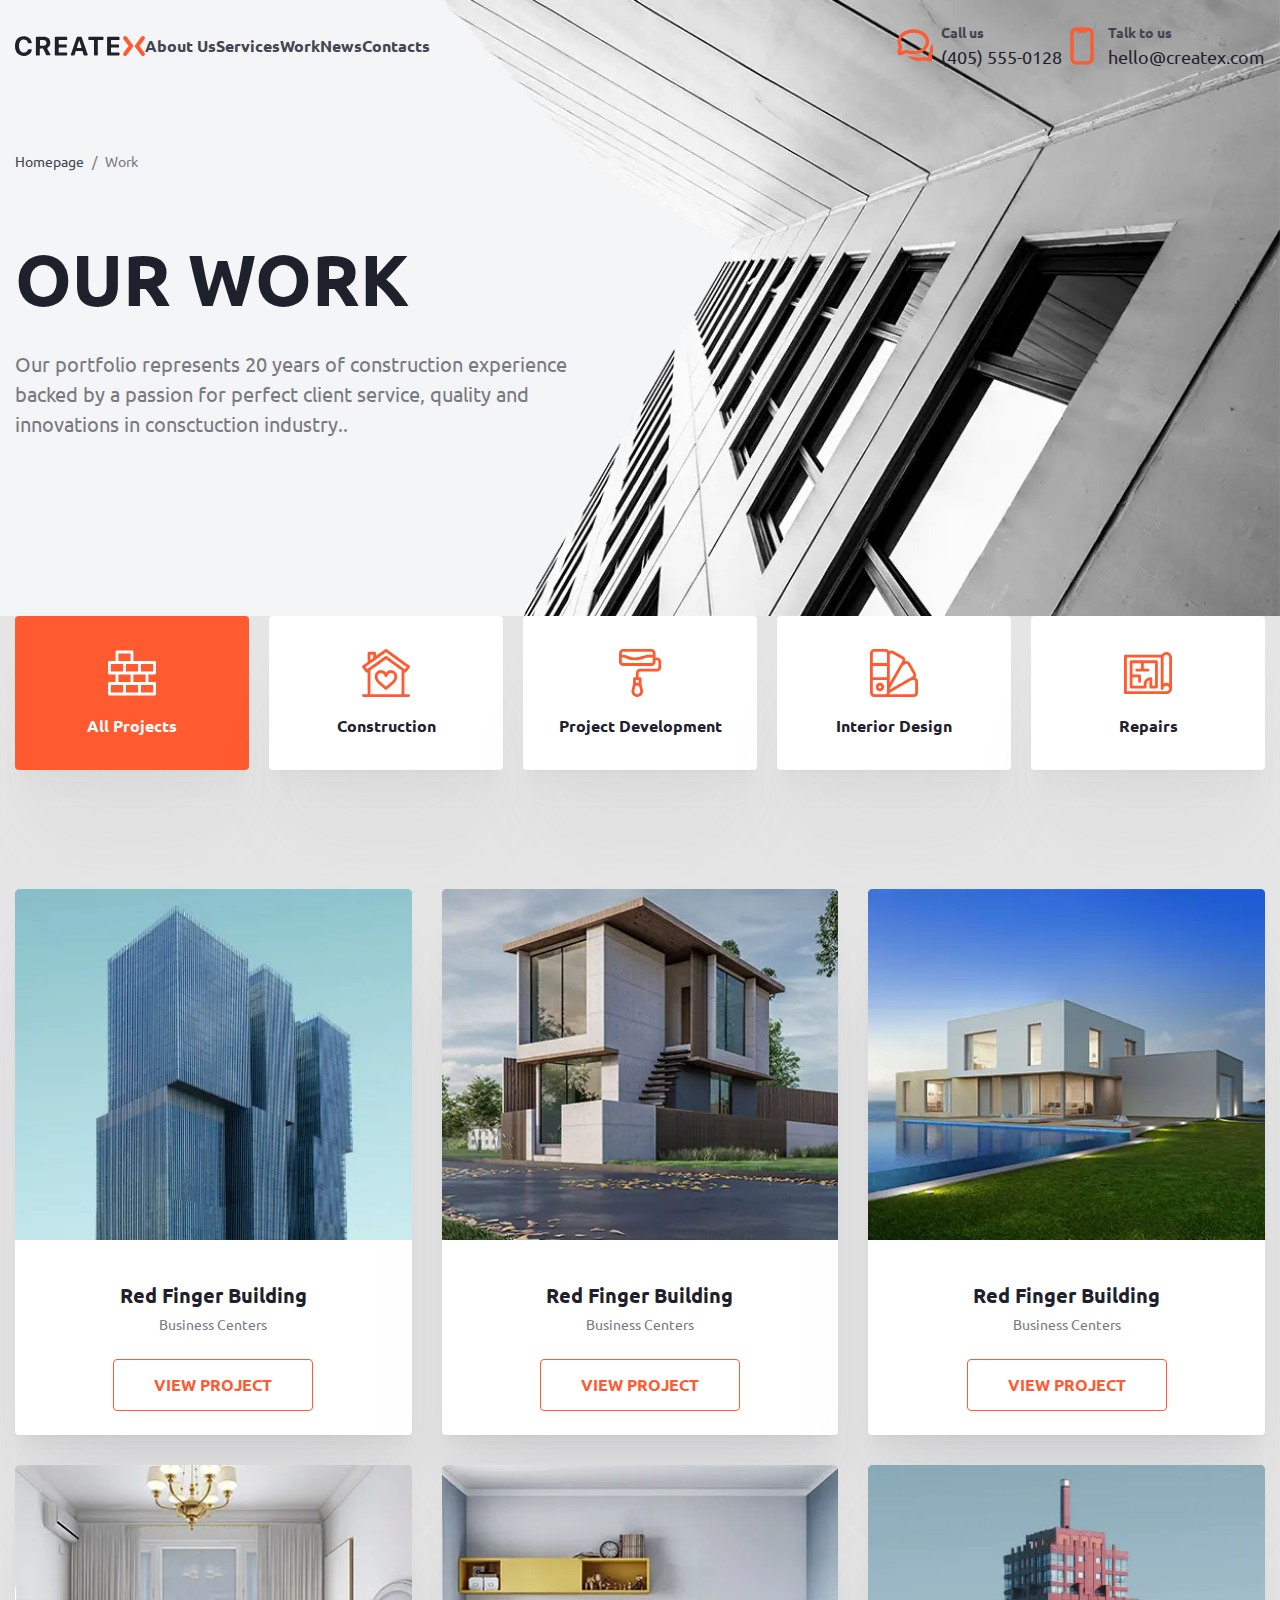
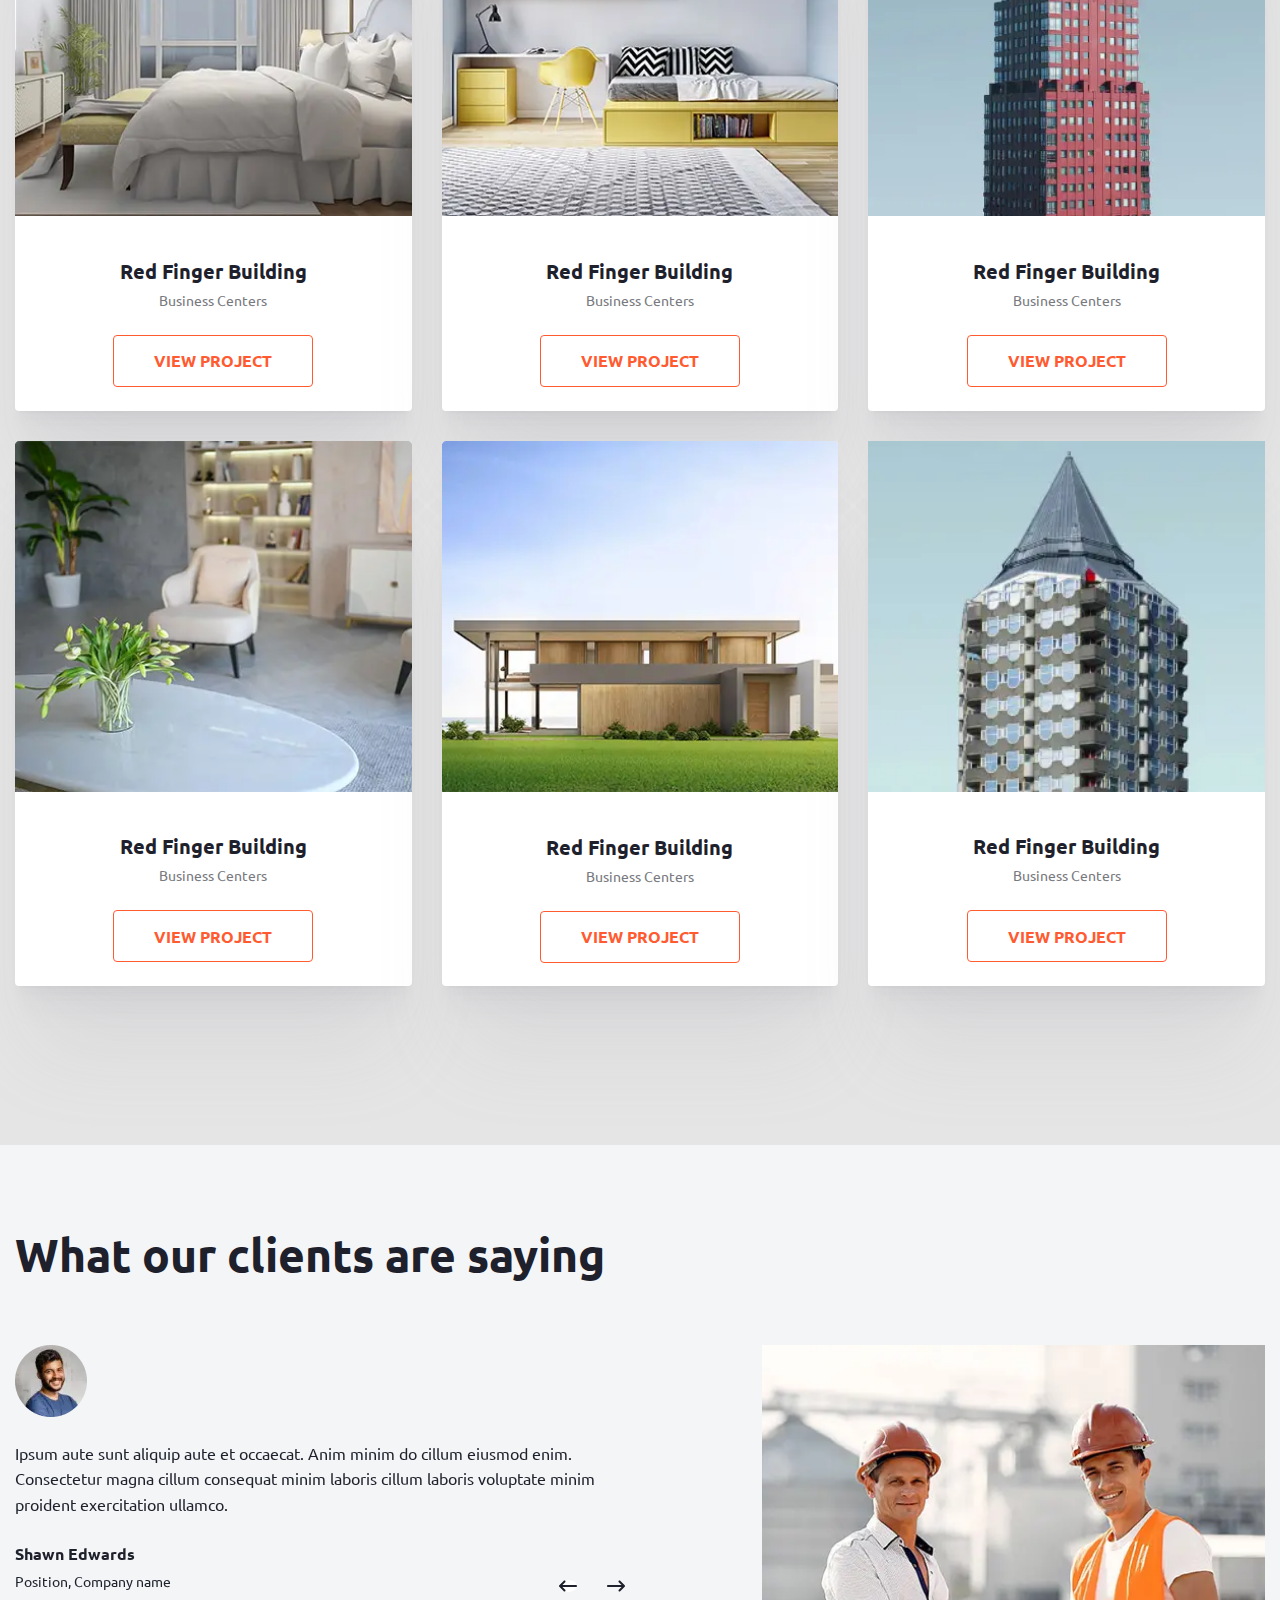
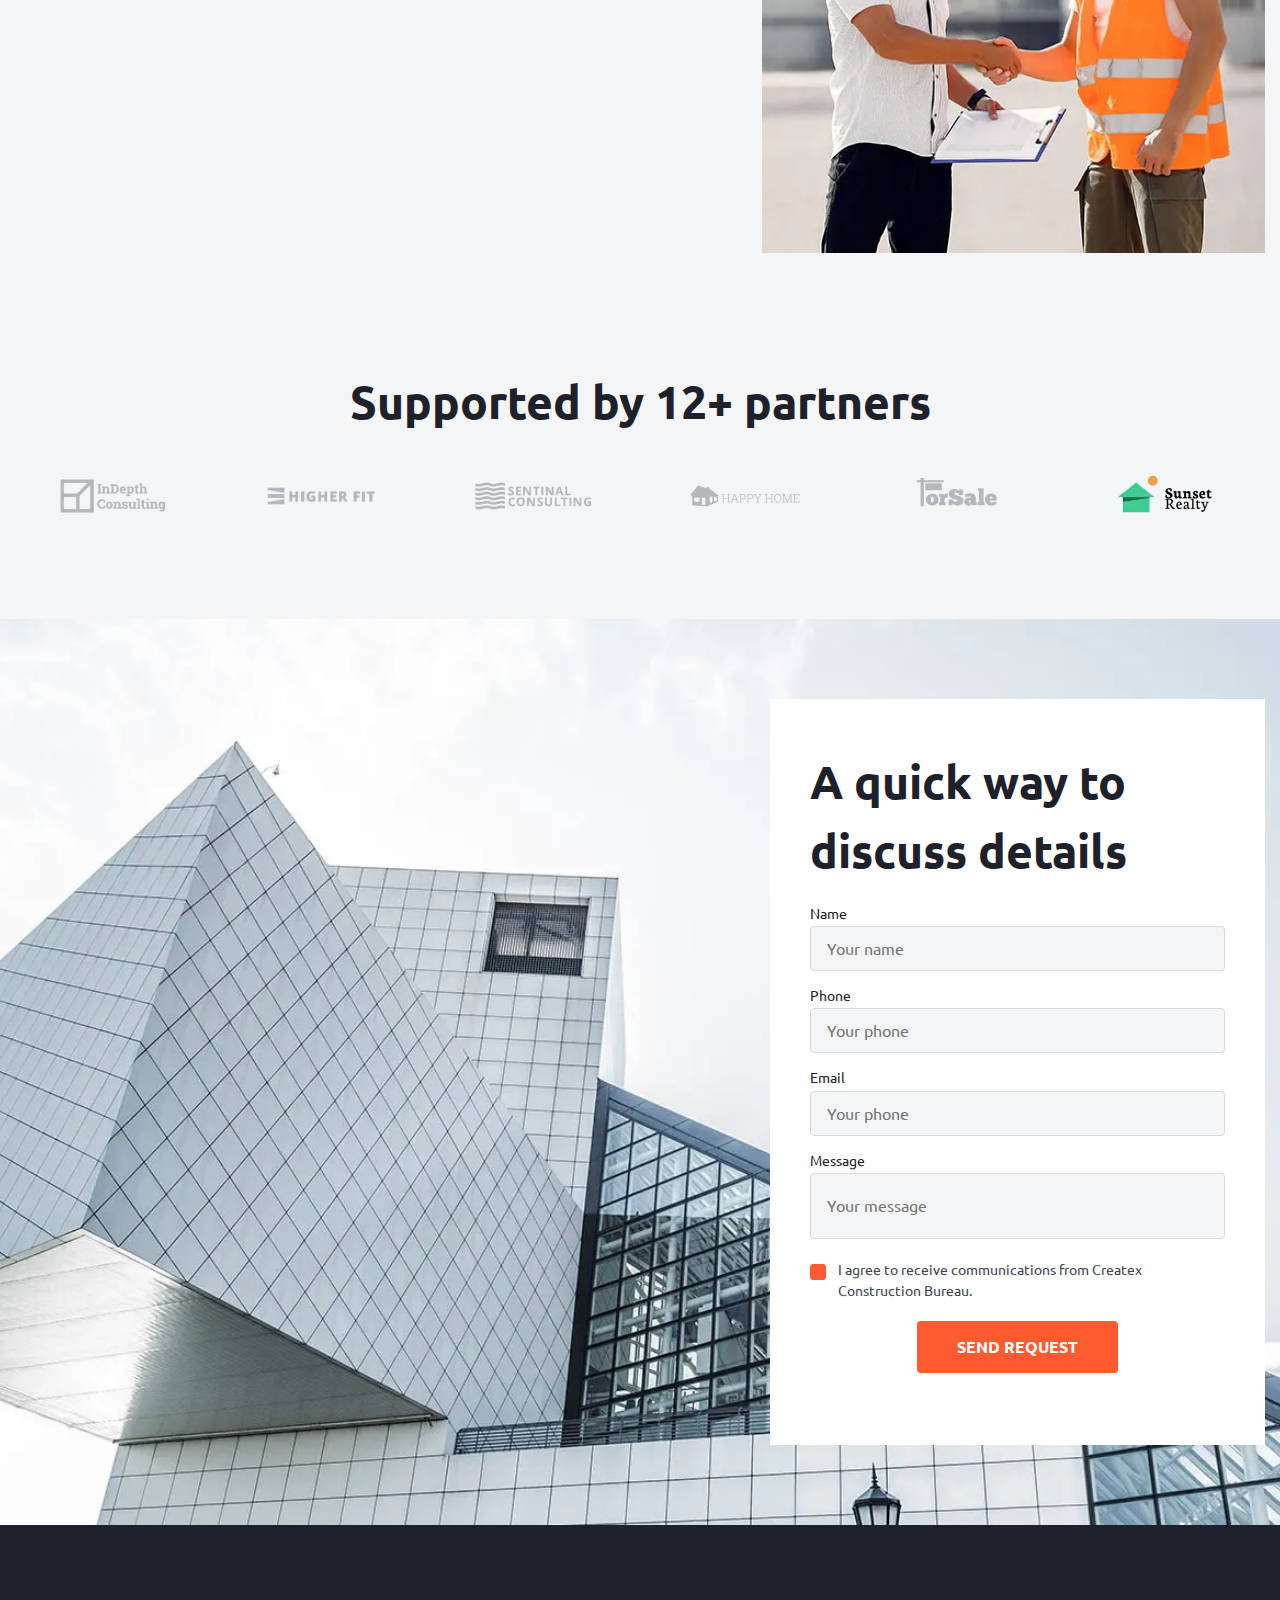
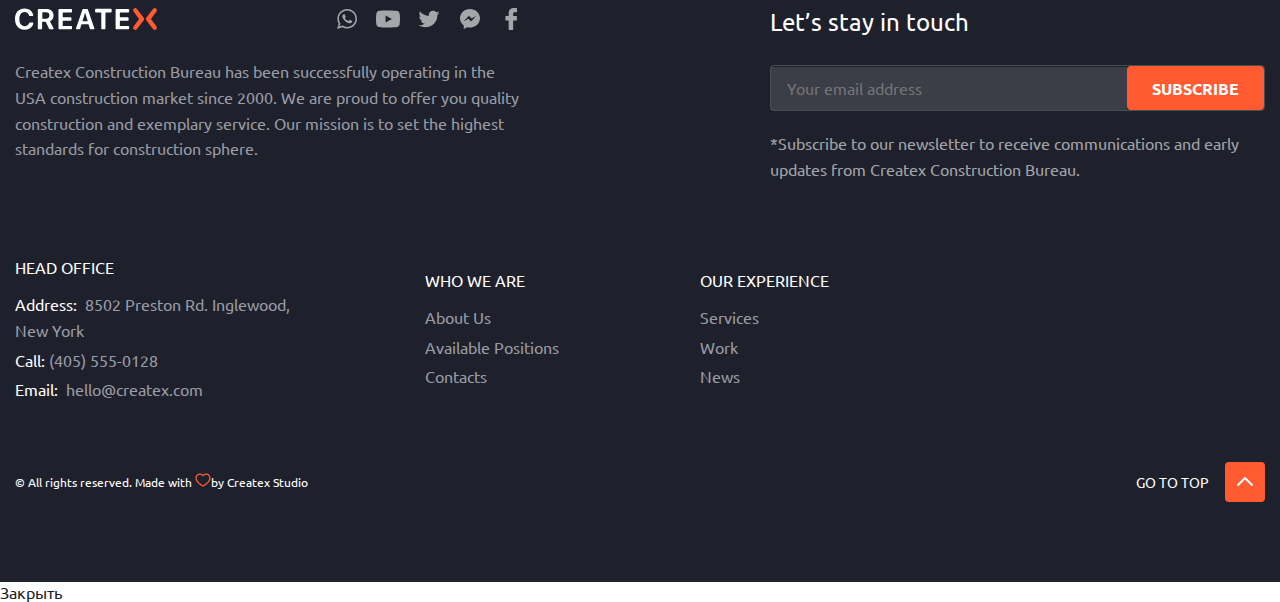
<file: work.html>
<!DOCTYPE html>
<html lang="ru">

<head>
	<title>Работы</title>
	<meta charset="UTF-8">
	<meta name="format-detection" content="telephone=no">
	<!-- <style>body{opacity: 0;}</style> -->
	<link rel="stylesheet" href="css/style.min.css?_v=20220922050400">
	<link rel="shortcut icon" href="favicon.ico">
	<!-- <meta name="robots" content="noindex, nofollow"> -->
	<meta name="viewport" content="width=device-width, initial-scale=1.0">
</head>

<body>
	<div class="wrapper">
		<main class="work">
			<section class=" services-head">
				<div class="services-head__bg services-head__bg_big"><picture><source srcset="img/work/work-bg.webp" type="image/webp"><img src="img/work/work-bg.png" alt=""></picture></div>
				<div class="services-head__container container_position">
					<header class="header header_absolute">
						<div class="header__container">
							<a href="#" class="header__logo"><img src="img/logo.svg" alt=""></a>
							<div class="header__menu menu">
								<nav class="menu__body">
									<ul class="menu__list">
										<li class="menu__item"><a href="" class="menu__link">About Us</a></li>
										<li class="menu__item"><a href="" class="menu__link">Services</a></li>
										<li class="menu__item"><a href="" class="menu__link">Work</a></li>
										<li class="menu__item"><a href="" class="menu__link">News</a></li>
										<li class="menu__item"><a href="" class="menu__link">Contacts</a></li>
									</ul>
								</nav>
							</div>
							<div class="header__actions actions-header">
								<div class="actions-header__item actions-header__item_phone">
									<div class="actions-header__label">Call us</div>
									<a href="tel:4055550128" class="actions-header__value">(405) 555-0128</a>
								</div>
								<div class="actions-header__item actions-header__item_chat">
									<div class="actions-header__label">Talk to us</div>
									<a href="email:hello@createx.com" class="actions-header__value">hello@createx.com</a>
								</div>

							</div>
							<button type="button" class=" icon-menu">
								<span></span>
								<span></span>
								<span></span>
							</button>
						</div>
					</header>
					<div class="home-services__breadcrumbs breadcrumbs">
						<ul class="breadcrumbs__list">
							<li class="breadcrumbs__item"><a href="home.html" class="breadcrumbs__lnik">Homepage</a></li>
							<li class="breadcrumbs__item"><a class="breadcrumbs__lnik">Work</a></li>
						</ul>
					</div>
					<div class="home-services__body services-body">
						<h1 class="services-body__title">OUR WORK</h1>
						<div class="services-body__descr">Our portfolio represents 20 years of construction experience backed
							by a passion for perfect client service, quality and innovations in consctuction industry..</div>
					</div>
				</div>
			</section>
			<div class="work__products products-work">
				<div class="products-work__container">
					<div data-tabs class="tabs">
						<nav data-tabs-titles class="tabs__navigation">
							<button type="submit" class="tabs__title _tab-active">
								<svg width="48" height="48" viewBox="0 0 48 48" fill="none" xmlns="http://www.w3.org/2000/svg">
									<path d="M46.5938 25.4062C47.3704 25.4062 48 24.7766 48 24V13.5C48 12.7234 47.3704 12.0938 46.5938 12.0938C45.6135 12.0938 26.4628 12.0938 25.4062 12.0938V3C25.4062 2.22337 24.7766 1.59375 24 1.59375H9C8.22338 1.59375 7.59375 2.22337 7.59375 3V12.0938H1.40625C0.629625 12.0938 0 12.7234 0 13.5V24C0 24.7766 0.629625 25.4062 1.40625 25.4062H7.59375V33.0938H1.40625C0.629625 33.0938 0 33.7234 0 34.5V45C0 45.7766 0.629625 46.4062 1.40625 46.4062H46.5938C47.3704 46.4062 48 45.7766 48 45V34.5C48 33.7234 47.3704 33.0938 46.5938 33.0938H40.4062V25.4062H46.5938ZM45.1875 22.5938C43.683 22.5938 34.3936 22.5938 32.9062 22.5938V14.9062H45.1875V22.5938ZM30.0938 22.5938C28.6208 22.5938 19.3889 22.5938 17.9062 22.5938V14.9062H30.0938V22.5938ZM10.4062 4.40625H22.5938V12.0938C21.1208 12.0938 11.8889 12.0938 10.4062 12.0938V4.40625ZM2.8125 22.5938V14.9062H15.0938V22.5938C13.6058 22.5938 4.31672 22.5938 2.8125 22.5938ZM10.4062 25.4062H22.5938V33.0938C21.1208 33.0938 11.8889 33.0938 10.4062 33.0938V25.4062ZM2.8125 35.9062H15.0938V43.5938H2.8125V35.9062ZM17.9062 35.9062H30.0938V43.5938H17.9062V35.9062ZM45.1875 35.9062V43.5938H32.9062V35.9062H45.1875ZM37.5938 33.0938C36.1208 33.0938 26.8889 33.0938 25.4062 33.0938V25.4062H37.5938V33.0938Z" fill="#FF5A30" />
								</svg>
								All Projects
							</button>
							<button type="submit" class="tabs__title">
								<svg width="48" height="48" viewBox="0 0 48 48" fill="none" xmlns="http://www.w3.org/2000/svg">
									<g clip-path="url(#clip0_21812_1206)">
										<path d="M28.9219 21.0938C26.9645 21.0938 25.2653 21.9855 24 23.6748C22.7344 21.9855 21.0352 21.0938 19.0781 21.0938C15.423 21.0938 12.75 24.0978 12.75 27.7841C12.75 32.5499 17.369 35.5437 23.0848 40.4425C23.3481 40.6681 23.6741 40.7813 24 40.7809C24.3259 40.7809 24.6519 40.6681 24.9152 40.4425C30.6379 35.5375 35.25 32.5481 35.25 27.7841C35.25 24.1007 32.5796 21.0938 28.9219 21.0938ZM24 37.5286C18.85 33.178 15.5625 30.832 15.5625 27.7841C15.5625 25.5732 17.0739 23.9063 19.0781 23.9063C21.6844 23.9063 22.6069 26.9652 22.6472 27.1036C22.8193 27.7075 23.3712 28.125 24 28.125C24.6306 28.125 25.184 27.705 25.3539 27.0978C25.363 27.0659 26.2782 23.9063 28.9219 23.9063C30.9258 23.9063 32.4375 25.5732 32.4375 27.7841C32.4375 30.8346 29.1456 33.1816 24 37.5286Z" fill="white" />
										<path d="M46.5934 45.188H42.3746V23.3447C42.3827 23.3505 42.3907 23.356 42.3988 23.3619C43.0203 23.8075 43.8842 23.6746 44.343 23.063L47.7188 18.5641C47.9451 18.262 48.0406 17.8819 47.9843 17.5087C47.9275 17.1355 47.7231 16.8008 47.417 16.58C47.1921 16.4178 24.9437 0.354281 24.8298 0.271883C24.3369 -0.0884687 23.6678 -0.0892012 23.1742 0.268953C23.1064 0.318026 18.8573 3.38578 14.0625 6.84794V4.21964C14.0625 3.44291 13.433 2.81339 12.6562 2.81339H7.03125C6.25452 2.81339 5.625 3.44291 5.625 4.21964V12.9399C2.74146 15.0218 0.651123 16.5309 0.583008 16.58C0.277222 16.8008 0.072876 17.1355 0.0161133 17.5087C-0.0406494 17.8819 0.0549317 18.2624 0.281616 18.5641L3.65698 23.063C4.11584 23.6746 4.97974 23.8075 5.6012 23.3619C5.60925 23.356 5.61694 23.3505 5.625 23.3447V45.1884H1.40625C0.629517 45.1884 0 45.8179 0 46.5947C0 47.371 0.629517 48.0009 1.40625 48.0009H46.5934C47.3701 48.0009 47.9996 47.371 47.9996 46.5947C47.9996 45.8179 47.3701 45.188 46.5934 45.188ZM8.4375 5.62589H11.25V8.87858C10.2975 9.56632 9.35083 10.2497 8.4375 10.9089V5.62589ZM5.08081 20.2743L3.39075 18.0218C17.5712 7.78361 22.3722 4.31705 24 3.14151C26.2672 4.77884 33.1714 9.76371 44.6093 18.0218L42.9196 20.2743C42.7793 20.174 24.98 7.4108 24.8225 7.29764C24.3311 6.94315 23.6678 6.94388 23.1771 7.29801C22.8582 7.52726 5.48254 19.9861 5.08081 20.2743ZM8.4375 21.3279C18.7676 13.9209 22.5864 11.1828 24 10.1687C25.9102 11.5387 31.1199 15.2745 39.5625 21.3279V45.1884H8.4375V21.3279Z" fill="white" />
									</g>
									<defs>
										<clipPath id="clip0_21812_1206">
											<rect width="48" height="48" fill="white" />
										</clipPath>
									</defs>
								</svg>
								Construction
							</button>
							<button type="submit" class="tabs__title">
								<svg width="48" height="48" viewBox="0 0 48 48" fill="none" xmlns="http://www.w3.org/2000/svg">
									<path d="M39.5625 4.21875C39.5625 1.89258 37.6699 0 35.3438 0H7.21875C4.89258 0 3 1.89258 3 4.21875V12.6562C3 14.9824 4.89258 16.875 7.21875 16.875H35.3438C37.6699 16.875 39.5625 14.9824 39.5625 12.6562V11.25H40.9688C41.744 11.25 42.375 11.881 42.375 12.6562V18.2812C42.375 19.0565 41.744 19.6875 40.9688 19.6875H24.0938C21.7676 19.6875 19.875 21.5801 19.875 23.9062V28.125H18.4688C17.692 28.125 17.0625 28.7545 17.0625 29.5312V35.0797L15.6562 40.7955C14.7418 44.4529 17.5052 48 21.2812 48C25.0591 48 27.8196 44.4492 26.9077 40.8007L25.5 35.0797V29.5312C25.5 28.7545 24.8705 28.125 24.0938 28.125H22.6875V23.9062C22.6875 23.131 23.3185 22.5 24.0938 22.5H40.9688C43.2949 22.5 45.1875 20.6074 45.1875 18.2812V12.6562C45.1875 10.3301 43.2949 8.4375 40.9688 8.4375H39.5625V4.21875ZM22.6875 30.9375V33.8438H19.875V30.9375H22.6875ZM21.2812 45.1875C19.344 45.1875 17.9117 43.3693 18.386 41.4727L19.571 36.6562H22.9915L24.1776 41.4778C24.6486 43.3612 23.2255 45.1875 21.2812 45.1875ZM7.21875 2.8125H35.3438C36.119 2.8125 36.75 3.44348 36.75 4.21875V5.625H32.5312C31.1646 5.625 29.417 6.13696 27.3933 6.72949C24.6599 7.53003 21.5621 8.4375 18.4688 8.4375C15.4534 8.4375 13.3275 7.55676 11.4518 6.78003C10.0177 6.18604 8.66345 5.625 7.21875 5.625H5.8125V4.21875C5.8125 3.44348 6.44348 2.8125 7.21875 2.8125ZM36.75 12.6562C36.75 13.4315 36.119 14.0625 35.3438 14.0625H7.21875C6.44348 14.0625 5.8125 13.4315 5.8125 12.6562V8.4375H7.21875C8.10388 8.4375 9.10657 8.85278 10.3755 9.3783C12.3885 10.2122 14.8938 11.25 18.4688 11.25C21.9657 11.25 25.4132 10.24 28.184 9.42883C29.9242 8.91907 31.5681 8.4375 32.5312 8.4375H36.75V12.6562Z" fill="#FF5A30" />
								</svg>
								Project Development
							</button>
							<button type="submit" class="tabs__title">
								<svg width="48" height="48" viewBox="0 0 48 48" fill="none" xmlns="http://www.w3.org/2000/svg">
									<path d="M9.9375 33.8438C7.61128 33.8438 5.71875 35.7363 5.71875 38.0625C5.71875 40.3887 7.61128 42.2812 9.9375 42.2812C12.2637 42.2812 14.1562 40.3887 14.1562 38.0625C14.1562 35.7363 12.2637 33.8438 9.9375 33.8438ZM9.9375 39.4688C9.16209 39.4688 8.53125 38.8379 8.53125 38.0625C8.53125 37.2871 9.16209 36.6562 9.9375 36.6562C10.7129 36.6562 11.3438 37.2871 11.3438 38.0625C11.3438 38.8379 10.7129 39.4688 9.9375 39.4688Z" fill="#FF5A30" />
									<path d="M45.4619 28.569C46.4212 27.2708 46.598 25.4603 45.7256 23.9496L40.1035 14.118C39.131 12.4335 37.0801 11.6648 35.2507 12.1538C35.6402 10.4029 34.8759 8.52441 33.2423 7.58119L23.5 1.95656C22.1087 1.15313 20.4451 1.23544 19.1657 2.02678C18.4242 0.812437 17.0865 0 15.5625 0H4.21875C1.89253 0 0 1.89253 0 4.21875C0 5.19422 0 42.6583 0 43.7812C0 46.1075 1.89253 48 4.21875 48C5.31122 48 38.4345 48 43.7812 48C46.1075 48 48 46.1075 48 43.7812V32.4375C48 30.7085 46.954 29.2197 45.4619 28.569ZM16.9688 43.7812C16.9688 44.5567 16.3379 45.1875 15.5625 45.1875H4.21875C3.44334 45.1875 2.8125 44.5567 2.8125 43.7812C2.8125 43.1388 2.8125 31.6483 2.8125 31.0312H16.9688V43.7812ZM16.9688 28.2188H2.8125V16.875H16.9688V28.2188ZM16.9688 14.0625H2.8125V4.21875C2.8125 3.44334 3.44334 2.8125 4.21875 2.8125H15.5625C16.3379 2.8125 16.9688 3.44334 16.9688 4.21875V14.0625ZM19.7812 5.5845L20.1723 4.90716C20.5602 4.23544 21.4222 4.00444 22.0938 4.39228L31.836 10.0169C32.5077 10.4047 32.7386 11.2667 32.3498 11.9403L30.7249 14.7647C30.6842 14.8248 30.6476 14.8872 30.6169 14.9524L19.7812 33.787V5.5845ZM19.7812 39.427L32.9271 16.5767L35.6452 15.0074C36.3342 14.6096 37.2793 14.8512 37.665 15.5192L43.2871 25.3507C43.676 26.0242 43.4492 26.8877 42.7688 27.2805C41.7645 27.8618 20.7702 40.0161 19.7812 40.5886V39.427ZM45.1875 43.7812C45.1875 44.5567 44.5567 45.1875 43.7812 45.1875H19.5394C19.6893 44.7647 19.7734 44.3113 19.7798 43.8393L41.9034 31.0312H43.7812C44.5567 31.0312 45.1875 31.6621 45.1875 32.4375V43.7812Z" fill="#FF5A30" />
								</svg>
								Interior Design
							</button>
							<button type="submit" class="tabs__title">
								<svg width="48" height="48" viewBox="0 0 48 48" fill="none" xmlns="http://www.w3.org/2000/svg">
									<path d="M42.375 2.90625C40.2971 2.90625 38.4788 4.03866 37.5049 5.71875H1.40625C0.629625 5.71875 0 6.34837 0 7.125V43.6875C0 44.4641 0.629625 45.0938 1.40625 45.0938H42.375C45.4766 45.0938 48 42.5704 48 39.4688V8.53125C48 5.42963 45.4766 2.90625 42.375 2.90625ZM42.375 42.2812C41.8249 42.2812 3.32409 42.2812 2.8125 42.2812V8.53125H36.75V39.4688C36.75 40.2454 37.3796 40.875 38.1562 40.875C38.9329 40.875 39.5625 40.2454 39.5625 39.4688C39.5625 37.9179 40.8242 36.6562 42.375 36.6562C43.9258 36.6562 45.1875 37.9179 45.1875 39.4688C45.1875 41.0196 43.9258 42.2812 42.375 42.2812ZM45.1875 34.5986C44.3597 34.1187 43.3988 33.8438 42.375 33.8438C41.3512 33.8438 40.3903 34.1187 39.5625 34.5986V8.53125C39.5625 6.98044 40.8242 5.71875 42.375 5.71875C43.9258 5.71875 45.1875 6.98044 45.1875 8.53125V34.5986Z" fill="#FF5A30" />
									<path d="M32.4375 11.3438H7.125C6.34837 11.3438 5.71875 11.9734 5.71875 12.75V38.0625C5.71875 38.8391 6.34837 39.4688 7.125 39.4688H21.1875C21.5605 39.4688 21.9181 39.3205 22.1818 39.0568C22.4456 38.7931 22.5938 38.4354 22.5938 38.0625V35.25C22.5938 33.4166 23.7693 31.8526 25.4062 31.2722V38.0625C25.4062 38.8391 26.0359 39.4688 26.8125 39.4688H32.4375C33.2141 39.4688 33.8438 38.8391 33.8438 38.0625V12.75C33.8438 11.9734 33.2141 11.3438 32.4375 11.3438ZM31.0312 36.6562H28.2188V29.625C28.2188 28.8484 27.5891 28.2188 26.8125 28.2188C22.9355 28.2188 19.7812 31.373 19.7812 35.25V36.6562H8.53125V28.2188H14.1562V32.4375C14.1562 33.2141 14.7859 33.8438 15.5625 33.8438C16.3391 33.8438 16.9688 33.2141 16.9688 32.4375V26.8125C16.9688 26.0359 16.3391 25.4062 15.5625 25.4062H8.53125V14.1562H16.9688V19.7812H12.75C11.9734 19.7812 11.3438 20.4109 11.3438 21.1875C11.3438 21.9641 11.9734 22.5938 12.75 22.5938H18.375H24C24.7766 22.5938 25.4062 21.9641 25.4062 21.1875C25.4062 20.4109 24.7766 19.7812 24 19.7812H19.7812V14.1562H31.0312V36.6562Z" fill="#FF5A30" />
								</svg>
								Repairs
							</button>
						</nav>
						<div data-tabs-body class="tabs__content">
							<div class="tabs__body">
								<div class="tabs__bloks">
									<div class="item-project">
										<a href="#" class="item-project__image"><picture><source srcset="img/work/work-1.webp" type="image/webp"><img src="img/work/work-1.png" alt=""></picture></a>
										<div class="item-project__body">
											<div class="item-project__label label">Red Finger Building</div>
											<div class="item-project__descr">Business Centers</div>
											<div class="item-project__btn">
												<a href="#" type="button" class="item-project__button btn btn_border-orange">View
													Project</a>
											</div>
										</div>
									</div>
									<div class="item-project">
										<a href="#" class="item-project__image"><picture><source srcset="img/work/work-2.webp" type="image/webp"><img src="img/work/work-2.png" alt=""></picture></a>
										<div class="item-project__body">
											<div class="item-project__label label">Red Finger Building</div>
											<div class="item-project__descr">Business Centers</div>
											<div class="item-project__btn">
												<a href="#" type="button" class="item-project__button btn btn_border-orange">View
													Project</a>
											</div>
										</div>
									</div>
									<div class="item-project">
										<a href="#" class="item-project__image"><picture><source srcset="img/work/work-3.webp" type="image/webp"><img src="img/work/work-3.png" alt=""></picture></a>
										<div class="item-project__body">
											<div class="item-project__label label">Red Finger Building</div>
											<div class="item-project__descr">Business Centers</div>
											<div class="item-project__btn">
												<a href="#" type="button" class="item-project__button btn btn_border-orange">View
													Project</a>
											</div>
										</div>
									</div>
									<div class="item-project">
										<a href="#" class="item-project__image"><picture><source srcset="img/work/work-4.webp" type="image/webp"><img src="img/work/work-4.png" alt=""></picture></a>
										<div class="item-project__body">
											<div class="item-project__label label">Red Finger Building</div>
											<div class="item-project__descr">Business Centers</div>
											<div class="item-project__btn">
												<a href="#" type="button" class="item-project__button btn btn_border-orange">View
													Project</a>
											</div>
										</div>
									</div>
									<div class="item-project">
										<a href="#" class="item-project__image"><picture><source srcset="img/work/work-5.webp" type="image/webp"><img src="img/work/work-5.png" alt=""></picture></a>
										<div class="item-project__body">
											<div class="item-project__label label">Red Finger Building</div>
											<div class="item-project__descr">Business Centers</div>
											<div class="item-project__btn">
												<a href="#" type="button" class="item-project__button btn btn_border-orange">View
													Project</a>
											</div>
										</div>
									</div>
									<div class="item-project">
										<a href="#" class="item-project__image"><picture><source srcset="img/work/work-6.webp" type="image/webp"><img src="img/work/work-6.png" alt=""></picture></a>
										<div class="item-project__body">
											<div class="item-project__label label">Red Finger Building</div>
											<div class="item-project__descr">Business Centers</div>
											<div class="item-project__btn">
												<a href="#" type="button" class="item-project__button btn btn_border-orange">View
													Project</a>
											</div>
										</div>
									</div>
									<div class="item-project">
										<a href="#" class="item-project__image"><picture><source srcset="img/work/work-7.webp" type="image/webp"><img src="img/work/work-7.png" alt=""></picture></a>
										<div class="item-project__body">
											<div class="item-project__label label">Red Finger Building</div>
											<div class="item-project__descr">Business Centers</div>
											<div class="item-project__btn">
												<a href="#" type="button" class="item-project__button btn btn_border-orange">View
													Project</a>
											</div>
										</div>
									</div>
									<div class="item-project">
										<a href="#" class="item-project__image"><picture><source srcset="img/work/work-8.webp" type="image/webp"><img src="img/work/work-8.png" alt=""></picture></a>
										<div class="item-project__body">
											<div class="item-project__label label">Red Finger Building</div>
											<div class="item-project__descr">Business Centers</div>
											<div class="item-project__btn">
												<a href="#" type="button" class="item-project__button btn btn_border-orange">View
													Project</a>
											</div>
										</div>
									</div>
									<div class="item-project">
										<a href="#" class="item-project__image"><picture><source srcset="img/work/work-9.webp" type="image/webp"><img src="img/work/work-9.png" alt=""></picture></a>
										<div class="item-project__body">
											<div class="item-project__label label">Red Finger Building</div>
											<div class="item-project__descr">Business Centers</div>
											<div class="item-project__btn">
												<a href="#" type="button" class="item-project__button btn btn_border-orange">View
													Project</a>
											</div>
										</div>
									</div>

								</div>

							</div>
							<div class="tabs__body">
								<div class="tabs__bloks">
									<div class="item-project">
										<a href="#" class="item-project__image"><picture><source srcset="img/work/work-7.webp" type="image/webp"><img src="img/work/work-7.png" alt=""></picture></a>
										<div class="item-project__body">
											<div class="item-project__label label">Red Finger Building</div>
											<div class="item-project__descr">Business Centers</div>
											<div class="item-project__btn">
												<a href="#" type="button" class="item-project__button btn btn_border-orange">View
													Project</a>
											</div>
										</div>
									</div>
									<div class="item-project">
										<a href="#" class="item-project__image"><picture><source srcset="img/work/work-8.webp" type="image/webp"><img src="img/work/work-8.png" alt=""></picture></a>
										<div class="item-project__body">
											<div class="item-project__label label">Red Finger Building</div>
											<div class="item-project__descr">Business Centers</div>
											<div class="item-project__btn">
												<a href="#" type="button" class="item-project__button btn btn_border-orange">View
													Project</a>
											</div>
										</div>
									</div>
									<div class="item-project">
										<a href="#" class="item-project__image"><picture><source srcset="img/work/work-9.webp" type="image/webp"><img src="img/work/work-9.png" alt=""></picture></a>
										<div class="item-project__body">
											<div class="item-project__label label">Red Finger Building</div>
											<div class="item-project__descr">Business Centers</div>
											<div class="item-project__btn">
												<a href="#" type="button" class="item-project__button btn btn_border-orange">View
													Project</a>
											</div>
										</div>
									</div>

								</div>
							</div>
							<div class="tabs__body">
								<div class="tabs__bloks">
									<div class="item-project">
										<a href="#" class="item-project__image"><picture><source srcset="img/work/work-4.webp" type="image/webp"><img src="img/work/work-4.png" alt=""></picture></a>
										<div class="item-project__body">
											<div class="item-project__label label">Red Finger Building</div>
											<div class="item-project__descr">Business Centers</div>
											<div class="item-project__btn">
												<a href="#" type="button" class="item-project__button btn btn_border-orange">View
													Project</a>
											</div>
										</div>
									</div>
									<div class="item-project">
										<a href="#" class="item-project__image"><picture><source srcset="img/work/work-5.webp" type="image/webp"><img src="img/work/work-5.png" alt=""></picture></a>
										<div class="item-project__body">
											<div class="item-project__label label">Red Finger Building</div>
											<div class="item-project__descr">Business Centers</div>
											<div class="item-project__btn">
												<a href="#" type="button" class="item-project__button btn btn_border-orange">View
													Project</a>
											</div>
										</div>
									</div>
									<div class="item-project">
										<a href="#" class="item-project__image"><picture><source srcset="img/work/work-6.webp" type="image/webp"><img src="img/work/work-6.png" alt=""></picture></a>
										<div class="item-project__body">
											<div class="item-project__label label">Red Finger Building</div>
											<div class="item-project__descr">Business Centers</div>
											<div class="item-project__btn">
												<a href="#" type="button" class="item-project__button btn btn_border-orange">View
													Project</a>
											</div>
										</div>
									</div>
								</div>
							</div>
							<div class="tabs__body">
								<div class="tabs__bloks">
									<div class="item-project">
										<a href="#" class="item-project__image"><picture><source srcset="img/work/work-1.webp" type="image/webp"><img src="img/work/work-1.png" alt=""></picture></a>
										<div class="item-project__body">
											<div class="item-project__label label">Red Finger Building</div>
											<div class="item-project__descr">Business Centers</div>
											<div class="item-project__btn">
												<a href="#" type="button" class="item-project__button btn btn_border-orange">View
													Project</a>
											</div>
										</div>
									</div>
									<div class="item-project">
										<a href="#" class="item-project__image"><picture><source srcset="img/work/work-2.webp" type="image/webp"><img src="img/work/work-2.png" alt=""></picture></a>
										<div class="item-project__body">
											<div class="item-project__label label">Red Finger Building</div>
											<div class="item-project__descr">Business Centers</div>
											<div class="item-project__btn">
												<a href="#" type="button" class="item-project__button btn btn_border-orange">View
													Project</a>
											</div>
										</div>
									</div>
									<div class="item-project">
										<a href="#" class="item-project__image"><picture><source srcset="img/work/work-3.webp" type="image/webp"><img src="img/work/work-3.png" alt=""></picture></a>
										<div class="item-project__body">
											<div class="item-project__label label">Red Finger Building</div>
											<div class="item-project__descr">Business Centers</div>
											<div class="item-project__btn">
												<a href="#" type="button" class="item-project__button btn btn_border-orange">View
													Project</a>
											</div>
										</div>
									</div>
								</div>
							</div>
							<div class="tabs__body">
								<div class="tabs__bloks">
									<div class="item-project">
										<a href="#" class="item-project__image"><picture><source srcset="img/work/work-4.webp" type="image/webp"><img src="img/work/work-4.png" alt=""></picture></a>
										<div class="item-project__body">
											<div class="item-project__label label">Red Finger Building</div>
											<div class="item-project__descr">Business Centers</div>
											<div class="item-project__btn">
												<a href="#" type="button" class="item-project__button btn btn_border-orange">View
													Project</a>
											</div>
										</div>
									</div>
									<div class="item-project">
										<a href="#" class="item-project__image"><picture><source srcset="img/work/work-5.webp" type="image/webp"><img src="img/work/work-5.png" alt=""></picture></a>
										<div class="item-project__body">
											<div class="item-project__label label">Red Finger Building</div>
											<div class="item-project__descr">Business Centers</div>
											<div class="item-project__btn">
												<a href="#" type="button" class="item-project__button btn btn_border-orange">View
													Project</a>
											</div>
										</div>
									</div>
									<div class="item-project">
										<a href="#" class="item-project__image"><picture><source srcset="img/work/work-6.webp" type="image/webp"><img src="img/work/work-6.png" alt=""></picture></a>
										<div class="item-project__body">
											<div class="item-project__label label">Red Finger Building</div>
											<div class="item-project__descr">Business Centers</div>
											<div class="item-project__btn">
												<a href="#" type="button" class="item-project__button btn btn_border-orange">View
													Project</a>
											</div>
										</div>
									</div>
								</div>
							</div>
						</div>
					</div>
					<!--<div class="products-work__btn">
						<button class="products-work__button">
							<span><picture><source srcset="img/more.webp" type="image/webp"><img src="img/more.png" alt=""></picture></span>
							Load more
						</button>
					</div>-->
				</div>
			</div>
			<section class="work__clients clients">
				<div class="clients__container">
					<h2 class="clients__title title ">What our clients are saying</h2>
					<div class="clients__row">
						<div class="clients__slider">
							<div class="clients__swiper">
								<div class="clients__slide">
									<div class="clients__user user">
										<a href="#" class="user__avatar"> <picture><source srcset="img/user.webp" type="image/webp"><img src="img/user.png" alt=""></picture></a>
										<div class="user__text">
											Ipsum aute sunt aliquip aute et occaecat. Anim minim do cillum eiusmod enim.
											Consectetur magna
											cillum consequat minim laboris cillum laboris voluptate minim proident exercitation
											ullamco.
										</div>
										<div class="user__footer">
											<div class="user__values">
												<div class="user__name">Shawn Edwards</div>
												<div class="user__possition">Position, Company name</div>
											</div>
										</div>
									</div>
								</div>
								<div class="clients__slide">
									<div class="clients__user user">
										<a href="#" class="user__avatar"> <picture><source srcset="img/user.webp" type="image/webp"><img src="img/user.png" alt=""></picture></a>
										<div class="user__text">
											Ipsum aute sunt aliquip aute et occaecat. Anim minim do cillum eiusmod enim.
											Consectetur magna
											cillum consequat minim laboris cillum laboris voluptate minim proident exercitation
											ullamco.
										</div>
										<div class="user__footer">
											<div class="user__values">
												<div class="user__name">Shawn Edwards</div>
												<div class="user__possition">Position, Company name</div>
											</div>
										</div>
									</div>
								</div>
								<div class="clients__slide">
									<div class="clients__user user">
										<a href="#" class="user__avatar"> <picture><source srcset="img/user.webp" type="image/webp"><img src="img/user.png" alt=""></picture></a>
										<div class="user__text">
											Ipsum aute sunt aliquip aute et occaecat. Anim minim do cillum eiusmod enim.
											Consectetur magna
											cillum consequat minim laboris cillum laboris voluptate minim proident exercitation
											ullamco.
										</div>
										<div class="user__footer">
											<div class="user__values">
												<div class="user__name">Shawn Edwards</div>
												<div class="user__possition">Position, Company name</div>
											</div>
										</div>
									</div>
								</div>
							</div>
							<div class="clients__arrows clients-arrows">
								<button type="button" class="clients-arrows__arrow clients-arrows__arrow_prev arrow arrow_prev">
									<svg width="18" height="12" viewBox="0 0 18 12" fill="none" xmlns="http://www.w3.org/2000/svg">
										<path fill-rule="evenodd" clip-rule="evenodd" d="M11.7929 0.792893C12.1834 0.402369 12.8166 0.402369 13.2071 0.792893L17.7071 5.29289C18.0976 5.68342 18.0976 6.31658 17.7071 6.70711L13.2071 11.2071C12.8166 11.5976 12.1834 11.5976 11.7929 11.2071C11.4024 10.8166 11.4024 10.1834 11.7929 9.79289L14.5858 7H1C0.447715 7 0 6.55228 0 6C0 5.44772 0.447715 5 1 5H14.5858L11.7929 2.20711C11.4024 1.81658 11.4024 1.18342 11.7929 0.792893Z" fill="#424551" />
									</svg>
								</button>
								<button type="button" class="clients-arrows__arrow clients-arrows__arrow_next arrow arrow_next">
									<svg width="18" height="12" viewBox="0 0 18 12" fill="none" xmlns="http://www.w3.org/2000/svg">
										<path fill-rule="evenodd" clip-rule="evenodd" d="M11.7929 0.792893C12.1834 0.402369 12.8166 0.402369 13.2071 0.792893L17.7071 5.29289C18.0976 5.68342 18.0976 6.31658 17.7071 6.70711L13.2071 11.2071C12.8166 11.5976 12.1834 11.5976 11.7929 11.2071C11.4024 10.8166 11.4024 10.1834 11.7929 9.79289L14.5858 7H1C0.447715 7 0 6.55228 0 6C0 5.44772 0.447715 5 1 5H14.5858L11.7929 2.20711C11.4024 1.81658 11.4024 1.18342 11.7929 0.792893Z" fill="#424551" />
									</svg>

								</button>
							</div>
						</div>
						<div class="clients__image">
							<picture><source srcset="img/clients.webp" type="image/webp"><img src="img/clients.jpg" alt=""></picture>
						</div>
					</div>
				</div>
			</section>

			<section class="work__partners partners">
				<div class="partners__container">
					<h2 class="partners__title title">Supported by 12+ partners</h2>
					<div class="partners__items items-partners">
						<div class="items-partners__item"><picture><source srcset="img/items-prodcut-1.webp" type="image/webp"><img src="img/items-prodcut-1.jpg" alt=""></picture></div>
						<div class="items-partners__item"><picture><source srcset="img/items-prodcut-2.webp" type="image/webp"><img src="img/items-prodcut-2.jpg" alt=""></picture></div>
						<div class="items-partners__item"><picture><source srcset="img/items-prodcut-3.webp" type="image/webp"><img src="img/items-prodcut-3.jpg" alt=""></picture></div>
						<div class="items-partners__item"><picture><source srcset="img/items-prodcut-4.webp" type="image/webp"><img src="img/items-prodcut-4.jpg" alt=""></picture></div>
						<div class="items-partners__item"><picture><source srcset="img/items-prodcut-5.webp" type="image/webp"><img src="img/items-prodcut-5.jpg" alt=""></picture></div>
						<div class="items-partners__item"><picture><source srcset="img/items-prodcut-6.webp" type="image/webp"><img src="img/items-prodcut-6.jpg" alt=""></picture></div>
					</div>
				</div>
			</section>
			<section class="work__form form-info">
				<div class="form-info__bg"><picture><source srcset="img/form-bg.webp" type="image/webp"><img src="img/form-bg.png" alt=""></picture></div>
				<div class=" form-info__container">
					<div class=" form-info__body">
						<h2 class=" form-info__title title">A quick way to discuss details</h2>
						<form action="" class=" form-info__form">
							<div class="form-info__item item-form">
								<div class="item-form__value">Name</div>
								<input type="text" class="item-form__input item-form__input_name" placeholder="Your name">
							</div>
							<div class="form-info__item item-form">
								<div class="item-form__value">Phone</div>
								<input type="phone" class="item-form__input item-form__input_phone" placeholder="Your phone">
							</div>
							<div class="form-info__item item-form">
								<div class="item-form__value">Email</div>
								<input type="email" class="item-form__input item-form__input_mail" placeholder="Your phone">
							</div>
							<div class="form-info__item item-form  ">
								<div class="item-form__value">Message</div>
								<input type="text" class="item-form__input item-form__input_message" placeholder="Your message">
							</div>
							<div class="form-info__item item-form">
								<input id="check" type="checkbox" class="item-form__input_checkbox">
								<label for="check" class="item-form__agreement">I agree to receive communications from Createx
									Construction
									Bureau.</label>
							</div>
							<div class="form-info__btn">
								<button type="button" class="form-info__button btn">send request</button>
							</div>
						</form>
					</div>
				</div>
			</section>
			<footer class="footer">
				<div class="footer__container">
					<div class="footer__top top-footer">
						<div class="top-footer__body">
							<div class="top-footer__head">
								<a href="#" class="top-footer__logo"><img src="img/logo-footer.svg" alt=""></a>
								<div class="top-footer__social social">
									<a href="#" class="social__link"><svg width="24" height="24" viewBox="0 0 24 24" fill="none" xmlns="http://www.w3.org/2000/svg">
											<g opacity="0.6">
												<path d="M22 11.7424C22 17.1231 17.6047 21.4849 12.1818 21.4849C10.4602 21.4849 8.84289 21.0449 7.43578 20.2727L2 22L3.77222 16.7729C2.87822 15.3049 2.36333 13.5831 2.36333 11.7424C2.36333 6.36178 6.75911 2 12.1818 2C17.6051 2 22 6.36178 22 11.7424ZM12.1818 3.55156C7.62978 3.55156 3.92711 7.226 3.92711 11.7424C3.92711 13.5347 4.51133 15.1944 5.49956 16.5447L4.46822 19.5867L7.64044 18.5784C8.94378 19.4342 10.5051 19.9333 12.182 19.9333C16.7333 19.9333 20.4367 16.2593 20.4367 11.7429C20.4367 7.22644 16.7336 3.55156 12.1818 3.55156ZM17.1398 13.9862C17.0791 13.8869 16.9189 13.8269 16.6784 13.7076C16.4376 13.5882 15.254 13.0102 15.034 12.9309C14.8133 12.8513 14.6524 12.8113 14.4922 13.0502C14.332 13.2893 13.8707 13.8269 13.73 13.9862C13.5896 14.146 13.4493 14.166 13.2084 14.0464C12.968 13.9271 12.1927 13.6747 11.2733 12.8613C10.558 12.2284 10.0749 11.4471 9.93444 11.2078C9.79422 10.9689 9.91978 10.8398 10.04 10.7209C10.1484 10.6138 10.2809 10.442 10.4011 10.3027C10.5218 10.1631 10.5618 10.0638 10.6416 9.90422C10.7222 9.74489 10.682 9.60556 10.6216 9.48578C10.5616 9.36644 10.0798 8.19133 9.87933 7.71311C9.67889 7.23533 9.47867 7.31489 9.338 7.31489C9.19778 7.31489 9.03711 7.29489 8.87667 7.29489C8.71622 7.29489 8.45533 7.35467 8.23467 7.59356C8.01422 7.83267 7.39267 8.41044 7.39267 9.58533C7.39267 10.7604 8.25467 11.8958 8.37533 12.0549C8.49556 12.214 10.0398 14.7038 12.4864 15.66C14.9333 16.6158 14.9333 16.2969 15.3747 16.2569C15.8156 16.2171 16.7982 15.6793 16.9996 15.122C17.1996 14.5638 17.1996 14.0858 17.1398 13.9862Z" fill="white" />
											</g>
										</svg>
									</a>
									<a href="#" class="social__link"><svg width="24" height="24" viewBox="0 0 24 24" fill="none" xmlns="http://www.w3.org/2000/svg">
											<g opacity="0.6">
												<path fill-rule="evenodd" clip-rule="evenodd" d="M21.3903 4.11358C22.4182 4.39044 23.2288 5.20086 23.5055 6.22899C24.0197 8.10691 23.9999 12.0213 23.9999 12.0213C23.9999 12.0213 23.9999 15.9158 23.5057 17.7939C23.2288 18.8218 22.4184 19.6324 21.3903 19.9091C19.5122 20.4035 12 20.4035 12 20.4035C12 20.4035 4.50731 20.4035 2.60961 19.8895C1.58148 19.6127 0.771054 18.802 0.4942 17.7741C0 15.9158 0 12.0015 0 12.0015C0 12.0015 0 8.10691 0.4942 6.22899C0.770871 5.20104 1.60125 4.37066 2.60943 4.09399C4.48753 3.59961 11.9998 3.59961 11.9998 3.59961C11.9998 3.59961 19.5122 3.59961 21.3903 4.11358ZM15.8549 12.0016L9.60788 15.5996V8.40355L15.8549 12.0016Z" fill="white" />
											</g>
										</svg>
									</a>
									<a href="#" class="social__link"><svg width="24" height="24" viewBox="0 0 24 24" fill="none" xmlns="http://www.w3.org/2000/svg">
											<g opacity="0.6">
												<path d="M22.5 5.77233C21.7271 6.10027 20.8978 6.32267 20.0264 6.42196C20.9161 5.91181 21.5972 5.10263 21.92 4.1414C21.0854 4.61383 20.1642 4.95688 19.1826 5.14285C18.3966 4.33994 17.2785 3.83984 16.0384 3.83984C13.6593 3.83984 11.7303 5.68691 11.7303 7.9637C11.7303 8.2866 11.7683 8.60199 11.8418 8.90357C8.26201 8.73141 5.08768 7.08917 2.96314 4.59372C2.59176 5.20189 2.38049 5.91053 2.38049 6.66697C2.38049 8.09814 3.14161 9.36093 4.2964 10.0997C3.5904 10.0771 2.92639 9.89116 2.34508 9.58205V9.63357C2.34508 11.6314 3.83056 13.2988 5.80024 13.6783C5.43936 13.7713 5.05882 13.8228 4.66514 13.8228C4.38696 13.8228 4.11794 13.7964 3.85417 13.7461C4.40267 15.3859 5.99315 16.5783 7.87756 16.611C6.40388 17.7167 4.54573 18.3739 2.52749 18.3739C2.17976 18.3739 1.83724 18.3537 1.5 18.3173C3.40671 19.4896 5.67036 20.1732 8.10327 20.1732C16.028 20.1732 20.3597 13.8881 20.3597 8.43741L20.3453 7.90341C21.1917 7.32537 21.9239 6.59912 22.5 5.77233Z" fill="white" />
											</g>
										</svg>
									</a>
									<a href="#" class="social__link"><svg width="24" height="24" viewBox="0 0 24 24" fill="none" xmlns="http://www.w3.org/2000/svg">
											<g opacity="0.6">
												<path d="M12 2C6.4775 2 2 6.145 2 11.2587C2 14.1725 3.45375 16.7712 5.72625 18.4688V22L9.13125 20.1313C10.04 20.3825 11.0025 20.5187 12 20.5187C17.5225 20.5187 22 16.3737 22 11.26C22 6.14625 17.5225 2 12 2ZM12.9937 14.4688L10.4475 11.7525L5.47875 14.4688L10.945 8.66625L13.5538 11.3825L18.46 8.66625L12.9937 14.4688Z" fill="white" />
											</g>
										</svg>
									</a>
									<a href="#" class="social__link"><svg width="24" height="24" viewBox="0 0 24 24" fill="none" xmlns="http://www.w3.org/2000/svg">
											<g opacity="0.6">
												<path d="M17.5628 1.00458L14.7856 1C11.6654 1 9.64903 3.12509 9.64903 6.41423V8.91055H6.85662C6.61532 8.91055 6.41992 9.1115 6.41992 9.35937V12.9763C6.41992 13.2241 6.61554 13.4249 6.85662 13.4249H9.64903V22.5514C9.64903 22.7993 9.84443 23 10.0857 23H13.729C13.9703 23 14.1657 22.799 14.1657 22.5514V13.4249H17.4307C17.672 13.4249 17.8674 13.2241 17.8674 12.9763L17.8688 9.35937C17.8688 9.24036 17.8226 9.12638 17.7409 9.04215C17.6591 8.95793 17.5477 8.91055 17.4318 8.91055H14.1657V6.79439C14.1657 5.77728 14.4017 5.26094 15.6915 5.26094L17.5624 5.26025C17.8035 5.26025 17.9989 5.0593 17.9989 4.81166V1.45317C17.9989 1.20576 17.8037 1.00504 17.5628 1.00458Z" fill="white" />
											</g>
										</svg>
									</a>
								</div>
							</div>
							<div class="top-footer__text">
								Createx Construction Bureau has been successfully operating in the USA construction market since 2000. We
								are proud to offer you quality construction and exemplary service. Our mission is to set the highest
								standards for construction sphere.
							</div>
						</div>
						<div class="top-footer__subscrube subscrube-footer">
							<div class="subscrube-footer__title">Let’s stay in touch</div>
							<form action="#" class="subscrube-footer__form">
								<input type="email" class="subscrube-footer__input" placeholder="Your email address ">
								<button type="button" class="subscrube-footer__button btn">subscribe</button>
							</form>
							<div class="subscrube-footer__agreement">*Subscribe to our newsletter to receive communications and early
								updates from Createx Construction Bureau.</div>
						</div>
					</div>
					<div class="footer__menu menu-footer">
						<div class="menu-footer__column">
							<div class="menu-footer__title footer-title">HEAD OFFICE</div>
							<ul class="menu-footer__list  ">
								<li class="menu-footer__item"><a href="" class="menu-footer__link"> <span>Address:</span> 8502 Preston
										Rd. Inglewood, New
										York</a></li>
								<li class="menu-footer__item"><a href="" class="menu-footer__link"><span>Call:</span>(405) 555-0128</a>
								</li>
								<li class="menu-footer__item"><a href="" class="menu-footer__link"> <span>Email:</span>
										hello@createx.com</a></li>
							</ul>
						</div>
						<div class="menu-footer__column">
							<div class="menu-footer__title footer-title">WHO WE ARE</div>
							<ul class="menu-footer__list">
								<li class="menu-footer__item"><a href="" class="menu-footer__link">About Us</a></li>
								<li class="menu-footer__item"><a href="" class="menu-footer__link">Available Positions</a></li>
								<li class="menu-footer__item"><a href="" class="menu-footer__link">Contacts</a></li>
							</ul>
						</div>
						<div class="menu-footer__column">
							<div class="menu-footer__title footer-title">OUR EXPERIENCE</div>
							<ul class="menu-footer__list">
								<li class="menu-footer__item"><a href="" class="menu-footer__link">Services</a></li>
								<li class="menu-footer__item"><a href="" class="menu-footer__link">Work</a></li>
								<li class="menu-footer__item"><a href="" class="menu-footer__link">News</a></li>
							</ul>
						</div>
					</div>
					<div class="footer__bottom bottom-footer">
						<div class="bottom-footer__copy">© All rights reserved. Made with <span>
								<picture><source srcset="img/follow.webp" type="image/webp"><img src="img/follow.png" alt=""></picture></span>by Createx Studio </div>
						<div class="bottom-footer__up">GO TO TOP <span><img src="img/arrow-up.svg" alt=""></span></div>
					</div>
				</div>
			</footer>
		</main>
	</div>
	<div id="popup" aria-hidden="true" class="popup">
		<div class="popup__wrapper">
			<div class="popup__content">
				<button data-close type="button" class="popup__close">Закрыть</button>
				<!--<form action="#" class="form-info">
				<div class="form-info__item item-form">
					<div class="item-form__value">Name</div>
					<input type="text" class="item-form__input item-form__input_name" placeholder="Your name">
				</div>
				<div class="form-info__item item-form">
					<div class="item-form__value">Email</div>
					<input type="email" class="item-form__input item-form__input_mail" placeholder="Your working email">
				</div>
				<div class="form-info__btn">
					<button type="button" class="form-info__button btn">send</button>
				</div>
			</form>-->
			</div>
		</div>
	</div>
	</div>
	<script src="js/app.min.js?_v=20220922050400"></script>
</body>

</html>
</file>
<file: css/style.min.css>
@charset "UTF-8";@import url(https://fonts.googleapis.com/css?family=Ubuntu:400,700&display=swap);*{padding:0;margin:0;border:0}*,:after,:before{-webkit-box-sizing:border-box;box-sizing:border-box}body,html{height:100%;min-width:320px}body{color:#1e212c;line-height:1;font-family:Ubuntu;font-size:1rem;-ms-text-size-adjust:100%;-moz-text-size-adjust:100%;-webkit-text-size-adjust:100%;-webkit-font-smoothing:antialiased;-moz-osx-font-smoothing:grayscale}button,input,textarea{font-family:Ubuntu;font-size:inherit}button{cursor:pointer;color:inherit;background-color:inherit}a{color:inherit}a:link,a:visited{text-decoration:none}a:hover{text-decoration:none}ul li{list-style:none}img{vertical-align:top}h1,h2,h3,h4,h5,h6{font-weight:inherit;font-size:inherit}.lock body{overflow:hidden;-ms-touch-action:none;touch-action:none}.wrapper{color:#1e212c;min-height:100%;display:-webkit-box;display:-ms-flexbox;display:flex;-webkit-box-orient:vertical;-webkit-box-direction:normal;-ms-flex-direction:column;flex-direction:column;overflow:hidden;line-height:1.6;font-weight:400;background-color:#e5e5e5}.wrapper>main{-webkit-box-flex:1;-ms-flex:1 1 auto;flex:1 1 auto}.wrapper>*{min-width:0}[class*=__container]{max-width:78.75rem;-webkit-box-sizing:content-box;box-sizing:content-box;margin:0 auto;padding:0 .9375rem}.select{position:relative}.select__body{position:relative;-webkit-transform:translate(0,-20px);-ms-transform:translate(0,-20px);transform:translate(0,-20px)}.select__title{color:inherit;text-align:left;border:1px solid #d9d9d9;background-color:#fff;cursor:pointer;width:100%;border-radius:4px;min-height:3.25rem}.select__value{display:-webkit-box;display:-ms-flexbox;display:flex;-webkit-box-align:center;-ms-flex-align:center;align-items:center;height:30px;padding:0 15px;-webkit-box-pack:justify;-ms-flex-pack:justify;justify-content:space-between;-webkit-box-orient:horizontal;-webkit-box-direction:reverse;-ms-flex-direction:row-reverse;flex-direction:row-reverse}.select__value:before{content:"";-ms-flex-item-align:stretch;-ms-grid-row-align:stretch;align-self:stretch;-webkit-box-flex:0;-ms-flex:0 0 15px;flex:0 0 15px;-webkit-transition:all .3s ease 0s;-o-transition:all .3s ease 0s;transition:all .3s ease 0s;display:-webkit-box;display:-ms-flexbox;display:flex;-webkit-box-pack:center;-ms-flex-pack:center;justify-content:center;-webkit-box-align:center;-ms-flex-align:center;align-items:center;background:url(../img/arrow-down.svg) center no-repeat}._select-open .select__value:before{-webkit-transform:rotate(-180deg);-ms-transform:rotate(-180deg);transform:rotate(-180deg)}.select__text{-webkit-box-flex:1;-ms-flex:1 1 auto;flex:1 1 auto}.select__input{width:100%;background-color:transparent;height:100%}.select__options{color:#000;position:absolute;top:49px;border-radius:0 0 4px 4px;min-width:100%;left:0;background-color:#fff;border-top:0;border:1px solid #d9d9d9;border-top:0;padding:10px 0 5px 0}.select__scroll{overflow-y:auto;overflow-x:hidden;max-height:200px}.select__option{font-size:14px;width:100%;display:block;text-align:left;cursor:pointer;padding:10px 15px;color:inherit}.select__option._select-selected{background-color:#eee}.select__row{display:-webkit-inline-box;display:-ms-inline-flexbox;display:inline-flex;-webkit-box-align:center;-ms-flex-align:center;align-items:center}.select._select-open{z-index:5}._select-tag{cursor:pointer}.spollers{display:-ms-grid;display:grid;gap:15px}.spollers__item{font-size:1.25rem}.spollers__title{text-align:left;display:block;position:relative;font-size:1.75rem;line-height:1.5;color:#1e212c;padding:0 0 0 2.625rem}.spollers__title::after,.spollers__title::before{content:"";position:absolute;width:1.375rem;height:.125rem;top:50%;-webkit-transform:translate(0,-50%);-ms-transform:translate(0,-50%);transform:translate(0,-50%);left:0;background-color:#ff5a30}.spollers__title::before{content:"";height:1.375rem;width:.125rem;left:10px;top:50%;-webkit-transform:translate(0,-50%);-ms-transform:translate(0,-50%);transform:translate(0,-50%);opacity:1;-webkit-transition:all .3s ease 0s;-o-transition:all .3s ease 0s;transition:all .3s ease 0s}._spoller-init .spollers__title{cursor:pointer}._spoller-init .spollers__title._spoller-active::before{-webkit-transform:translate(0,-50%) rotate(90deg);-ms-transform:translate(0,-50%) rotate(90deg);transform:translate(0,-50%) rotate(90deg)}.spollers__body{color:#787a80;padding:.75rem .75rem .75rem 2.625rem;-webkit-columns:#787a80;-moz-columns:#787a80;columns:#787a80}.tabs__navigation{display:-webkit-box;display:-ms-flexbox;display:flex;-webkit-box-align:center;-ms-flex-align:center;align-items:center;-webkit-box-pack:center;-ms-flex-pack:center;justify-content:center;gap:1.25rem}.tabs__title{-webkit-box-flex:0;-ms-flex:0 1 20%;flex:0 1 20%;display:-webkit-box;display:-ms-flexbox;display:flex;width:14.375rem;-webkit-box-orient:vertical;-webkit-box-direction:normal;-ms-flex-direction:column;flex-direction:column;-webkit-box-pack:center;-ms-flex-pack:center;justify-content:center;-webkit-box-align:center;-ms-flex-align:center;align-items:center;height:9.625rem;font-size:1rem;line-height:1.5625;font-weight:700;-webkit-box-shadow:0 80px 80px -20px rgba(154,156,165,.08),0 30px 24px -10px rgba(154,156,165,.05),0 12px 10px -6px rgba(154,156,165,.04),0 4px 4px -4px rgba(30,33,44,.03);box-shadow:0 80px 80px -20px rgba(154,156,165,.08),0 30px 24px -10px rgba(154,156,165,.05),0 12px 10px -6px rgba(154,156,165,.04),0 4px 4px -4px rgba(30,33,44,.03);border-radius:4px;background-color:#fff;clear:#9a9ca5;-webkit-transition:-webkit-transform .3s ease 0s;transition:-webkit-transform .3s ease 0s;-o-transition:transform .3s ease 0s;transition:transform .3s ease 0s;transition:transform .3s ease 0s,-webkit-transform .3s ease 0s}.tabs__title svg{margin:0 0 1rem 0}.tabs__title svg path{fill:#ff5a30}.tabs__title._tab-active{background-color:#ff5a30;color:#fff}.tabs__title._tab-active path{fill:#fff}.tabs__bloks{display:-ms-grid;display:grid;gap:1.875rem;-ms-grid-columns:(1fr)[3];grid-template-columns:repeat(3,1fr)}.tabs__items{display:-ms-grid;display:grid;-ms-grid-columns:(1fr)[2];grid-template-columns:repeat(2,1fr);gap:1.875rem}.control-block{display:-webkit-box;display:-ms-flexbox;display:flex;-webkit-box-align:center;-ms-flex-align:center;align-items:center;-webkit-box-pack:center;-ms-flex-pack:center;justify-content:center;-ms-flex-wrap:wrap;flex-wrap:wrap;-webkit-box-orient:horizontal;-webkit-box-direction:reverse;-ms-flex-direction:row-reverse;flex-direction:row-reverse}.control-block__arrow{background-color:transparent!important}.control-block__arrow:not(:last-child){margin:0 0 0 1.25rem}.control-block__arrow_prev{display:none!important}.control-block__list{margin:0 1.4375rem;display:-ms-grid;display:grid;grid-auto-flow:column;-webkit-box-align:center;-ms-flex-align:center;align-items:center;gap:.9375rem;-webkit-box-pack:start;-ms-flex-pack:start;justify-content:start}.control-block__item{padding:5px;cursor:pointer;color:#424551;font-weight:700;-webkit-transition:color .3s ease 0s;-o-transition:color .3s ease 0s;transition:color .3s ease 0s}.control-block__item._active{color:#ff5a30}.control-block__pagination{display:-webkit-box;display:-ms-flexbox;display:flex;-webkit-box-align:center;-ms-flex-align:center;align-items:center;counter-reset:section}.control-block .swiper-pagination-bullet{width:auto}.control-block .swiper-pagination-bullet:not(:last-child){margin:0 .9375rem 0 0}.control-block .swiper-pagination-bullet::before{counter-increment:section;content:"" counter(section);padding:5px;cursor:pointer;color:#424551;font-weight:700;-webkit-transition:color .3s ease 0s;-o-transition:color .3s ease 0s;transition:color .3s ease 0s;font-size:1rem}.control-block .swiper-pagination-bullet::after{display:none}.control-block .swiper-pagination-bullet-active::before{color:#ff5a30}[class*=-ibg]{position:relative}[class*=-ibg] img{position:absolute;width:100%;height:100%;top:0;left:0;-o-object-fit:cover;object-fit:cover}[class*=-ibg_contain] img{-o-object-fit:contain;object-fit:contain}.text-hadaer{text-align:center;margin:0 0 3.75rem 0}.block-haeder{display:-webkit-box;display:-ms-flexbox;display:flex;-webkit-box-align:end;-ms-flex-align:end;align-items:flex-end;-webkit-box-pack:justify;-ms-flex-pack:justify;justify-content:space-between;-ms-flex-wrap:wrap;flex-wrap:wrap;gap:1.25rem}.title{font-size:2.875rem;line-height:1.3;color:#1e212c;font-weight:700}.title_margin:not(:last-child){margin:0 0 1.5rem 0}.descr{font-size:1.125rem;line-height:1.5;color:#787a80}.label{font-size:1.25rem;line-height:1.5;font-weight:700}.footer-text{font-size:1.75rem;line-height:1.5;font-weight:700;margin:0 2.5rem 0 0}.btn{display:-webkit-inline-box;display:-ms-inline-flexbox;display:inline-flex;-webkit-box-pack:center;-ms-flex-pack:center;justify-content:center;-webkit-box-align:center;-ms-flex-align:center;align-items:center;background-color:#ff5a30;font-size:1rem;color:#fff;border-radius:4px;padding:0 2.5rem;min-height:3.25rem;text-transform:uppercase;font-weight:700;-webkit-transition:background-color .3s ease 0s,color .3s;-o-transition:background-color .3s ease 0s,color .3s;transition:background-color .3s ease 0s,color .3s}.btn_border-orange{background-color:transparent;color:#ff5a30;border:1px solid #ff5a30}.btn_border{background-color:transparent;border:1px solid #fff}.block-top{display:-webkit-box;display:-ms-flexbox;display:flex;-webkit-box-align:center;-ms-flex-align:center;align-items:center;-ms-flex-wrap:wrap;flex-wrap:wrap;gap:1.5rem}.arrow{display:-webkit-inline-box;display:-ms-inline-flexbox;display:inline-flex;-webkit-box-pack:center;-ms-flex-pack:center;justify-content:center;-webkit-box-align:center;-ms-flex-align:center;align-items:center;min-height:3rem;min-width:3rem;background-color:rgba(255,255,255,.5);fill:#1e212c;-webkit-transition:all .3s ease 0s;-o-transition:all .3s ease 0s;transition:all .3s ease 0s;border-radius:50%}.arrow_prev svg{-webkit-transform:rotate(-180deg);-ms-transform:rotate(-180deg);transform:rotate(-180deg)}.arrow:disabled{background-color:#fff}.pagination{display:-webkit-box;display:-ms-flexbox;display:flex;-webkit-box-align:center;-ms-flex-align:center;align-items:center;counter-reset:section;-ms-flex-wrap:wrap;flex-wrap:wrap}.swiper-pagination-bullet{cursor:pointer;display:block;width:11.125rem;position:relative;padding:.4375rem 0}.swiper-pagination-bullet:not(:last-child){margin:0 .25rem 0 0}.swiper-pagination-bullet::before{counter-increment:section;content:"0 " counter(section);margin:0 0 .75rem 0;font-size:1.75rem;line-height:1.5;color:#fff;font-weight:700}.swiper-pagination-bullet::after{content:"";position:absolute;width:100%;height:.125rem;bottom:0;left:0;-webkit-transition:all .3s ease 0s;-o-transition:all .3s ease 0s;transition:all .3s ease 0s;background-color:rgba(255,255,255,.3);-webkit-transform-origin:0 0;-ms-transform-origin:0 0;transform-origin:0 0}.swiper-pagination-bullet-active::after{background-color:#fff}.container_position{position:relative;z-index:2}.header{padding:1.25rem 0}.header_absolute{position:absolute;width:100%;top:0;left:0}.header__container{display:-webkit-box;display:-ms-flexbox;display:flex;-webkit-box-align:center;-ms-flex-align:center;align-items:center;min-height:3.25rem}.header__logo{-webkit-box-flex:0;-ms-flex:0 0 8.125rem;flex:0 0 8.125rem;display:-webkit-inline-box;display:-ms-inline-flexbox;display:inline-flex;-webkit-box-pack:center;-ms-flex-pack:center;justify-content:center;-webkit-box-align:center;-ms-flex-align:center;align-items:center}.header__logo img{max-width:100%}.menu__link{font-weight:700;color:#424551;-webkit-transition:color .3s ease 0s;-o-transition:color .3s ease 0s;transition:color .3s ease 0s}.actions-header{position:relative;display:-webkit-box;display:-ms-flexbox;display:flex;-webkit-box-align:center;-ms-flex-align:center;align-items:center}.actions-header__item{position:relative}.actions-header__label{font-size:.875rem;line-height:1.5;font-weight:700;color:#424551}.actions-header__value{font-size:1.125rem;line-height:1.5;-webkit-transition:color .3s ease 0s;-o-transition:color .3s ease 0s;transition:color .3s ease 0s}.icon-menu{display:none}.footer{background-color:#1e212c}.top-footer{display:-ms-grid;display:grid;-ms-grid-columns:40.6504065041% 30.9375rem;grid-template-columns:40.6504065041% 30.9375rem;-webkit-box-pack:justify;-ms-flex-pack:justify;justify-content:space-between;gap:1.875rem}.top-footer__logo{display:block}.top-footer__social .social__link{display:-webkit-inline-box;display:-ms-inline-flexbox;display:inline-flex;padding:.1875rem 0;-webkit-transition:fill .3s ease 0s,opacity .3s;-o-transition:fill .3s ease 0s,opacity .3s;transition:fill .3s ease 0s,opacity .3s}.top-footer__social .social__link:not(:last-child){margin:0 1.0625rem 0 0}.top-footer__text{color:#9a9ca5}.social{display:-webkit-box;display:-ms-flexbox;display:flex;-webkit-box-align:center;-ms-flex-align:center;align-items:center;-ms-flex-wrap:wrap;flex-wrap:wrap}.social__link{display:-webkit-inline-box;display:-ms-inline-flexbox;display:inline-flex;padding:.1875rem 0}.social__link:not(:last-child){margin:0 1.0625rem 0 0}.subscrube-footer__title{font-size:1.5rem;line-height:1.5;color:#fff;margin:0 0 1.5625rem 0}.subscrube-footer__form{width:100%;border-radius:4px;margin:0 0 1.25rem 0}.subscrube-footer__input{width:100%;background-color:rgba(255,255,255,.13);padding:.6875rem 1rem .75rem 1rem}.subscrube-footer__input ::-webkit-input-placeholder{font-size:.875rem;line-height:.6666666667;-webkit-columns:rgba(255,255,255,.6);columns:rgba(255,255,255,.6)}.subscrube-footer__input ::-moz-placeholder{font-size:.875rem;line-height:.6666666667;-moz-columns:rgba(255,255,255,.6);columns:rgba(255,255,255,.6)}.subscrube-footer__input :-ms-input-placeholder{font-size:.875rem;line-height:.6666666667;columns:rgba(255,255,255,.6)}.subscrube-footer__input ::-ms-input-placeholder{font-size:.875rem;line-height:.6666666667;columns:rgba(255,255,255,.6)}.subscrube-footer__input ::placeholder{font-size:.875rem;line-height:.6666666667;-webkit-columns:rgba(255,255,255,.6);-moz-columns:rgba(255,255,255,.6);columns:rgba(255,255,255,.6)}.subscrube-footer__button{min-height:2.75rem;padding:0 1.5625rem;width:auto}.subscrube-footer__agreement{color:rgba(255,255,255,.6)}.menu-footer{display:-ms-grid;display:grid;-ms-grid-columns:17.8125rem 9.375rem 9.375rem;grid-template-columns:17.8125rem 9.375rem 9.375rem;-webkit-box-align:center;-ms-flex-align:center;align-items:center;gap:7.8125rem}.menu-footer__item{display:-webkit-box;display:-ms-flexbox;display:flex;-webkit-box-align:center;-ms-flex-align:center;align-items:center}.menu-footer__item:not(:last-child){margin:0 0 4px 0}.menu-footer__link{color:#9a9ca5}.menu-footer__link span{color:#fff;margin:0 4px 0 0}.footer-title{font-size:1rem;line-height:1.5;color:#fff;margin:0 0 .8125rem 0;text-transform:uppercase}.bottom-footer{display:-webkit-box;display:-ms-flexbox;display:flex;-webkit-box-align:center;-ms-flex-align:center;align-items:center;-webkit-box-pack:justify;-ms-flex-pack:justify;justify-content:space-between;-ms-flex-wrap:wrap;flex-wrap:wrap;color:#fff}.bottom-footer__copy{font-size:.75rem;line-height:1.5}.bottom-footer__copy:not(:last-child){margin:0 1.25rem 0 0}.bottom-footer__up{display:-webkit-box;display:-ms-flexbox;display:flex;-webkit-box-align:center;-ms-flex-align:center;align-items:center;font-size:.875rem;line-height:1.5;text-transform:uppercase}.bottom-footer__up span{cursor:pointer;display:-webkit-box;display:-ms-flexbox;display:flex;-webkit-box-pack:center;-ms-flex-pack:center;justify-content:center;-webkit-box-align:center;-ms-flex-align:center;align-items:center;width:2.5rem;height:2.5rem;background-color:#ff5a30;border-radius:4px;margin:0 0 0 1rem}.bottom-footer__up span img{position:relative;z-index:2}.page__services{background-color:#fff}.page__news{background-color:#fff}.hero{position:relative;overflow:hidden}.hero__bg{position:absolute;top:0;width:100%;left:0}.hero__bg img{-o-object-fit:cover;object-fit:cover;width:100%;height:100%}.hero__container{position:relative;z-index:2}.hero__item{max-width:37.5rem;color:#fff}.hero__title{line-height:1.2916666667;margin:0 0 1.5rem 0;font-weight:700}.hero__title span{display:inline-block;color:#ff5a30}.hero__descr{font-size:1.25rem;line-height:1.5;margin:0 0 3.8125rem 0}.hero__button:not(:last-child){margin:0 1.25rem 0 0}.arrows-hero{position:absolute;z-index:2;width:100%;top:50%;left:0;-webkit-transform:translate(0,-50%);-ms-transform:translate(0,-50%);transform:translate(0,-50%);display:-webkit-box;display:-ms-flexbox;display:flex;-webkit-box-align:center;-ms-flex-align:center;align-items:center;-webkit-box-pack:justify;-ms-flex-pack:justify;justify-content:space-between}.arrows-hero__arrow :disabled{opacity:0;background-color:#fff}.arrows-hero__arrow_prev{-webkit-transform:translate(32px,0);-ms-transform:translate(32px,0);transform:translate(32px,0)}.arrows-hero__arrow_next{-webkit-transform:translate(-32px,0);-ms-transform:translate(-32px,0);transform:translate(-32px,0)}.video-module{background-color:#e5e5e5;padding:7.5rem 0 0 0}.video-module__head{margin:0 0 3.75rem 0}.video-module__media{min-height:12.5rem;position:relative;padding:0 0 40.6504065041% 0;cursor:pointer}.video-module__media::after{content:"";position:absolute;width:100%;height:100%;top:0;left:0;background-color:hsla(227deg,19%,15%,.582);-webkit-transition:opacity .1s ease 0s;-o-transition:opacity .1s ease 0s;transition:opacity .1s ease 0s}.video-module__media._active::after{opacity:0}.video-module__media._active .video-module__button{opacity:0;visibility:hidden}.video-module__media._active .video-module__video{z-index:4}.video-module__video{position:absolute;width:100%;height:100%;top:0;left:0;-o-object-fit:cover;object-fit:cover}.video-module img{display:inline-block;position:relative;max-width:100%;-o-object-fit:cover;object-fit:cover}.video-module img::after{content:"";position:absolute;width:100%;height:100%;top:0;left:0;background-color:rgba(120,122,128,.3)}.video-module__off{z-index:2;min-width:2.5rem;min-height:2.5rem;display:-webkit-inline-box;display:-ms-inline-flexbox;display:inline-flex;-webkit-box-pack:center;-ms-flex-pack:center;justify-content:center;-webkit-box-align:center;-ms-flex-align:center;align-items:center;background-color:rgba(255,255,255,.123);border-radius:50%;position:absolute}.video-module__off img{max-width:100%}.video-module__button{z-index:3;position:absolute;top:50%;left:50%;-webkit-transform:translate(-50%,-50%);-ms-transform:translate(-50%,-50%);transform:translate(-50%,-50%);background-color:#ff5a30;border-radius:50%;display:-webkit-inline-box;display:-ms-inline-flexbox;display:inline-flex;-webkit-box-pack:center;-ms-flex-pack:center;justify-content:center;-webkit-box-align:center;-ms-flex-align:center;align-items:center;opacity:1;visibility:visible;-webkit-transition:visibility .1s ease 0s,opacity .1s;-o-transition:visibility .1s ease 0s,opacity .1s;transition:visibility .1s ease 0s,opacity .1s}.video-module__button::after{content:"";position:absolute;left:50%;border-top:18px solid transparent;border-left:26px solid #fff;border-bottom:18px solid transparent;-webkit-transform:translate(calc(-50% + 3px),0);-ms-transform:translate(calc(-50% + 3px),0);transform:translate(calc(-50% + 3px),0)}.values{padding:11.25rem 0 7.5rem 0}.values__items{display:-ms-grid;display:grid;-ms-grid-columns:17.8125rem 17.8125rem 17.8125rem;grid-template-columns:17.8125rem 17.8125rem 17.8125rem;-webkit-box-pack:justify;-ms-flex-pack:justify;justify-content:space-between;-webkit-box-align:center;-ms-flex-align:center;align-items:center;gap:1.875rem}.values__item{margin:0 auto;max-width:17.8125rem}.item-values{text-align:center}.item-values__icon{display:-webkit-inline-box;display:-ms-inline-flexbox;display:inline-flex;-webkit-box-pack:end;-ms-flex-pack:end;justify-content:flex-end;-webkit-box-align:center;-ms-flex-align:center;align-items:center;-webkit-box-orient:vertical;-webkit-box-direction:normal;-ms-flex-direction:column;flex-direction:column;-webkit-box-flex:0;-ms-flex:0 0 3.125rem;flex:0 0 3.125rem;height:3.125rem;width:3.125rem;margin:0 0 1.5rem 0}.item-values__label{margin:0 0 8px 0}.item-values__text{color:#787a80}.question{padding:3rem 0;background-color:#fff}.question__title{text-align:center;margin:0 0 2rem 0}.actions-question{display:-webkit-box;display:-ms-flexbox;display:flex;-webkit-box-align:end;-ms-flex-align:end;align-items:flex-end}.actions-question__button{min-height:2.6875rem}.form{display:-ms-grid;display:grid;-ms-grid-columns:16.25rem 16.25rem 1fr 6.5rem;grid-template-columns:16.25rem 16.25rem 1fr 6.5rem;-webkit-box-align:end;-ms-flex-align:end;align-items:end;width:100%;gap:1.5rem}.item-form{background-color:transparent!important}.item-form_message{-webkit-box-flex:1;-ms-flex:1 1 auto;flex:1 1 auto}.item-form__value{font-size:.875rem;line-height:.6666666667;margin:0 0 .5rem 0}.item-form__input{width:100%;background-color:#f4f5f7;border-radius:4px;border:1px solid #d7dadd;padding:.6875rem 1rem .75rem 1rem}.item-form__input ::-webkit-input-placeholder{font-size:.875rem;line-height:.6666666667;-webkit-columns:#9a9ca5;columns:#9a9ca5}.item-form__input ::-moz-placeholder{font-size:.875rem;line-height:.6666666667;-moz-columns:#9a9ca5;columns:#9a9ca5}.item-form__input :-ms-input-placeholder{font-size:.875rem;line-height:.6666666667;columns:#9a9ca5}.item-form__input ::-ms-input-placeholder{font-size:.875rem;line-height:.6666666667;columns:#9a9ca5}.item-form__input ::placeholder{font-size:.875rem;line-height:.6666666667;-webkit-columns:#9a9ca5;-moz-columns:#9a9ca5;columns:#9a9ca5}.item-form__input_message{min-height:4.125rem}.item-services{padding:1.25rem;background-color:#fff;display:-webkit-box;display:-ms-flexbox;display:flex;text-align:center;-webkit-box-orient:vertical;-webkit-box-direction:normal;-ms-flex-direction:column;flex-direction:column;-webkit-box-pack:center;-ms-flex-pack:center;justify-content:center;-webkit-box-align:center;-ms-flex-align:center;align-items:center;-webkit-transition:all .3s ease 0s;-o-transition:all .3s ease 0s;transition:all .3s ease 0s;row-gap:1.5625rem}.item-services path{-webkit-transition:fill .3s ease 0s;-o-transition:fill .3s ease 0s;transition:fill .3s ease 0s;fill:#ff5a30}.item-services__iocn{margin:0 0 1.5625rem 0}.item-services__value{-webkit-transition:color .3s ease 0s;-o-transition:color .3s ease 0s;transition:color .3s ease 0s}.project{background-color:#e5e5e5;padding:7.5rem 0}.project__haed{margin:0 0 3.75rem 0}.project__title{max-width:44.0625rem}.project-arrows__arrow{background-color:transparent}.project-arrows__arrow:disabled{background-color:#ff5a30}.project-arrows__arrow:disabled path{fill:#fff}.item-project{-webkit-box-shadow:0 80px 80px -20px rgba(154,156,165,.16),0 30px 24px -10px rgba(154,156,165,.1),0 12px 10px -6px rgba(154,156,165,.08),0 4px 4px -4px rgba(30,33,44,.05);box-shadow:0 80px 80px -20px rgba(154,156,165,.16),0 30px 24px -10px rgba(154,156,165,.1),0 12px 10px -6px rgba(154,156,165,.08),0 4px 4px -4px rgba(30,33,44,.05);border-radius:4px;background-color:#fff}.item-project__body{text-align:center;margin:0 auto}.item-project__image{display:block;position:relative;padding:0 0 88.4615384615% 0;margin:0 0 1rem 0;-webkit-transition:-webkit-transform .3s ease 0s;transition:-webkit-transform .3s ease 0s;-o-transition:transform .3s ease 0s;transition:transform .3s ease 0s;transition:transform .3s ease 0s,-webkit-transform .3s ease 0s}.item-project__image img{position:absolute;width:100%;height:100%;top:0;left:0;-o-object-fit:cover;object-fit:cover}.item-project__label{margin:0 0 4px 0}.item-project__descr{font-size:.875rem;line-height:1.5;color:#787a80}.item-project__descr:not(:last-child){margin:0 0 1.5rem 0}.item-project__btn{text-align:center}.partners{background-color:#f4f5f7}.partners__title{text-align:center;margin:0 0 2rem 0}.partners__items{display:-ms-grid;display:grid;-ms-grid-columns:(1fr)[6];grid-template-columns:repeat(6,1fr);-webkit-box-pack:justify;-ms-flex-pack:justify;justify-content:space-between;justify-items:center;gap:1.25rem}.clients{background-color:#f4f5f7}.clients__title{margin:0 0 3.75rem 0}.clients__row{display:-ms-grid;display:grid;-ms-grid-columns:48.7804878049% 40.243902439%;grid-template-columns:48.7804878049% 40.243902439%;gap:1.875rem;-webkit-box-align:start;-ms-flex-align:start;align-items:start;-webkit-box-pack:justify;-ms-flex-pack:justify;justify-content:space-between}.clients__slider{position:relative}.clients__user{max-width:37.5rem}.clients__image{position:relative;padding:0 0 101.0101010101% 0}.clients__image img{position:absolute;width:100%;height:100%;top:0;left:0;-o-object-fit:cover;object-fit:cover}.user__avatar{display:block;min-width:4.5rem;min-height:4.5rem;border-radius:50%;margin:0 0 1.5rem 0}.user__avatar img{max-width:100%}.user__text{margin:0 0 1.5rem 0}.user__name{font-weight:700;margin:0 0 4px 0}.user__possition{font-size:.875rem;line-height:1.5;-webkit-columns:#787a80;-moz-columns:#787a80;columns:#787a80}.clients-arrows{display:-ms-grid;display:grid;-webkit-box-align:center;-ms-flex-align:center;align-items:center;-ms-grid-columns:18px 18px;grid-template-columns:18px 18px;gap:1.875rem}.clients-arrows__arrow{min-width:1.125rem;min-height:.6875rem;background-color:transparent;-webkit-transition:-webkit-transform .3s ease 0s;transition:-webkit-transform .3s ease 0s;-o-transition:transform .3s ease 0s;transition:transform .3s ease 0s;transition:transform .3s ease 0s,-webkit-transform .3s ease 0s}.clients-arrows__arrow path{fill:#1e212c}.news__wrapper{display:-ms-grid;display:grid;-ms-grid-columns:1fr 1fr;grid-template-columns:1fr 1fr;gap:1.875rem}.news-post__title{line-height:1.1875;font-weight:700}.item-news{background-color:#fff;-webkit-box-shadow:0 80px 80px -20px rgba(154,156,165,.08),0 30px 24px -10px rgba(154,156,165,.05),0 12px 10px -6px rgba(154,156,165,.04),0 4px 4px -4px rgba(30,33,44,.03);box-shadow:0 80px 80px -20px rgba(154,156,165,.08),0 30px 24px -10px rgba(154,156,165,.05),0 12px 10px -6px rgba(154,156,165,.04),0 4px 4px -4px rgba(30,33,44,.03);border-radius:4px}.item-news__image{position:relative;display:block;padding:0 0 31.5151515152% 0;margin:0 0 1.5rem 0;-webkit-transition:-webkit-transform .3s ease 0s;transition:-webkit-transform .3s ease 0s;-o-transition:transform .3s ease 0s;transition:transform .3s ease 0s;transition:transform .3s ease 0s,-webkit-transform .3s ease 0s}.item-news__image_big{padding:0 0 51.0638297872% 0}.item-news__image img{position:absolute;width:100%;height:100%;top:0;left:0;-o-object-fit:cover;object-fit:cover}.item-news__su-btitle{display:inline-block;margin:0 0 .75rem 0;-webkit-transition:color .3s ease 0s;-o-transition:color .3s ease 0s;transition:color .3s ease 0s;color:#1e212c}.item-news__text{color:#424551;margin:0 0 1rem 0}.info-item-news{display:-webkit-box;display:-ms-flexbox;display:flex;-webkit-box-align:center;-ms-flex-align:center;align-items:center;-ms-flex-wrap:wrap;flex-wrap:wrap;color:#787a80;font-size:.875rem;line-height:1.5;margin:0 0 1rem 0}.info-item-news__value{display:-webkit-box;display:-ms-flexbox;display:flex;-webkit-box-align:center;-ms-flex-align:center;align-items:center;position:relative}.info-item-news__value:not(:last-child)::after{content:"|";margin:0 .75rem}.info-item-news__value_chat::before{content:"";background:url(../img/icons/chat-news.svg) 0 0 no-repeat;width:.875rem;height:.8125rem;margin:0 .5rem 0 0}.steps__title{margin:0 0 3.75rem 0}.steps__items{display:-ms-grid;display:grid;grid-template-columns:repeat(auto-fit,minmax(17.8125rem,1fr));gap:1.875rem;counter-reset:section}.steps__item{position:relative}.steps__item::after{content:"";position:absolute;width:13.0625rem;height:.0625rem;background:url(../img/services/line.svg) 0 0 no-repeat;top:30px;left:76px}.steps__item::before{display:inline-block;counter-increment:section;content:"0" counter(section);font-size:2.875rem;line-height:1.3043478261;font-weight:700;color:#d7dadd;margin:0 0 1.4375rem 0}.teps-item__title{margin:0 0 8px 0}.teps-item__descr{color:#787a80}.breadcrumbs{margin:0 0 3.75rem 0}.breadcrumbs_null{padding-top:0;margin:0}.breadcrumbs__list{display:-webkit-box;display:-ms-flexbox;display:flex;-webkit-box-align:center;-ms-flex-align:center;align-items:center;white-space:nowrap;overflow:auto}.breadcrumbs__item{display:-webkit-box;display:-ms-flexbox;display:flex;-webkit-box-align:center;-ms-flex-align:center;align-items:center;font-size:.875rem;line-height:1.5}.breadcrumbs__item:not(:last-child)::after{content:"/";color:#787a80;margin:0 .5rem}.breadcrumbs__lnik{font-size:.875rem;line-height:1.5;color:#424551}.breadcrumbs__lnik:not([href]){color:#787a80}.form-info{overflow:hidden;padding:5rem 0;position:relative}.form-info__bg{position:absolute;width:100%;height:100%;top:0;left:0}.form-info__bg img{width:100%;height:100%;-o-object-fit:cover;object-fit:cover}.form-info__container{position:relative;z-index:2}.form-info__body{max-width:30.9375rem;margin-left:auto;background-color:#fff;padding:3rem 2.5rem}.form-info__title{font-size:1.75rem;line-height:1.5;margin:0 0 1.5rem 0}.form-info__form{margin:0 0 1.5rem 0}.form-info__item:not(:last-child){margin:0 0 1.25rem 0}.form-info__btn{text-align:center}.item-form__input{border:1px solid #d7dadd;border-radius:4px;background-color:#f4f5f7}.item-form__input_message{height:6.25rem}.item-form__input_checkbox{display:none}.item-form__input_checkbox:checked+.item-form__agreement::before{opacity:1}.item-form__agreement{display:block;font-size:.875rem;line-height:1.5;color:#424551;padding:0 0 0 1.75rem;position:relative;cursor:pointer}.item-form__agreement::after{content:"";position:absolute;width:1rem;height:1rem;border-radius:.1875rem;background-color:#ff5a30;top:.3125rem;left:0;border:1px solid #ff5a30}.item-form__agreement::before{content:"";position:absolute;z-index:2;width:.625rem;height:.5rem;top:9px;left:3px;background:url(../img/icons/check.svg) 0 0 no-repeat;opacity:0;-webkit-transition:opacity .3s ease 0s;-o-transition:opacity .3s ease 0s;transition:opacity .3s ease 0s}.services{background-color:#e5e5e5}.services-head{position:relative;background-color:#f4f5f7;overflow:hidden}.services-head__bg{position:absolute;bottom:0;right:0}.services-head__bg img{height:100%;max-width:100%;-o-object-fit:cover;object-fit:cover}.services-head__bg_big{height:100%}.item-products-services:nth-child(even){-webkit-box-orient:horizontal;-webkit-box-direction:reverse;-ms-flex-direction:row-reverse;flex-direction:row-reverse}.item-products-services__img:not(:last-child){margin:0 0 1.25rem 0}.item-products-services__image{position:relative;display:block;padding:0 0 73.0434782609% 0}.item-products-services__image img{position:absolute;width:100%;height:100%;top:0;left:0;-o-object-fit:cover;object-fit:cover}.content-products-services{max-width:35.9375rem}.content-products-services__title{font-size:2rem;line-height:1.5;margin:0 0 1.4375rem 0;font-weight:700}.content-products-services__descr{color:#787a80;margin:0 0 3rem 0}.content-products-services__button{width:auto;padding:0 2rem;min-height:2.75rem}.services-body{max-width:37.5rem}.services-body__title{line-height:1.2916666667;margin:0 0 1.5rem 0;font-weight:700;text-transform:uppercase}.services-body__title_small{line-height:.8421052632;margin:0 0 3rem 0}.services-body__descr{font-size:1.25rem;line-height:1.5;color:#787a80}.offer-services__container{display:-ms-grid;display:grid;-ms-grid-columns:57.3170731707% 25rem;grid-template-columns:57.3170731707% 25rem;-webkit-box-pack:justify;-ms-flex-pack:justify;justify-content:space-between;gap:1.875rem}.offer-services__image{position:relative;padding:0 0 62.4113475177% 0}.offer-services__image img{position:absolute;width:100%;height:100%;top:0;left:0;-o-object-fit:cover;object-fit:cover}.offer-services__title{margin:0 0 3.75rem 0}.benefits{background-color:#1e212c}.benefits__items{display:-webkit-box;display:-ms-flexbox;display:flex;-webkit-box-pack:justify;-ms-flex-pack:justify;justify-content:space-between}.benefits__item{-webkit-box-flex:0;-ms-flex:0 1 33.333%;flex:0 1 33.333%;position:relative;display:-webkit-box;display:-ms-flexbox;display:flex;-webkit-box-align:center;-ms-flex-align:center;align-items:center}.no-webp .benefits__item:not(:last-child)::after{background:url(../img/services/divider.png) 0 0 no-repeat}.benefits__item:not(:last-child)::after{content:"";position:absolute;top:0;right:0;width:.0625rem;height:12.375rem}.benefits__btn{text-align:center;margin:0 0 -1.625rem 0}.benefits__button{padding:0 7rem;width:auto}.item-benefit{color:#fff}.item-benefit__body{margin:0 auto;max-width:17.8125rem;text-align:center}.item-benefit__icon{margin:0 0 1.5rem 0}.item-benefit__title{margin:0 0 8px 0}.item-benefit__txet{color:rgba(255,255,255,.3)}.services{background-color:#e5e5e5}.services-head{position:relative;background-color:#f4f5f7;overflow:hidden}.services-head__bg{position:absolute;bottom:0;right:0}.services-head__bg img{height:100%;max-width:100%;-o-object-fit:cover;object-fit:cover}.services-head__bg_big{height:100%}.item-products-services:nth-child(even){-webkit-box-orient:horizontal;-webkit-box-direction:reverse;-ms-flex-direction:row-reverse;flex-direction:row-reverse}.item-products-services__img:not(:last-child){margin:0 0 1.25rem 0}.item-products-services__image{position:relative;display:block;padding:0 0 73.0434782609% 0}.item-products-services__image img{position:absolute;width:100%;height:100%;top:0;left:0;-o-object-fit:cover;object-fit:cover}.content-products-services{max-width:35.9375rem}.content-products-services__title{font-size:2rem;line-height:1.5;margin:0 0 1.4375rem 0;font-weight:700}.content-products-services__descr{color:#787a80;margin:0 0 3rem 0}.content-products-services__button{width:auto;padding:0 2rem;min-height:2.75rem}.services-body{max-width:37.5rem}.services-body__title{line-height:1.2916666667;margin:0 0 1.5rem 0;font-weight:700;text-transform:uppercase}.services-body__title_small{line-height:.8421052632;margin:0 0 3rem 0}.services-body__descr{font-size:1.25rem;line-height:1.5;color:#787a80}.offer-services__container{display:-ms-grid;display:grid;-ms-grid-columns:57.3170731707% 25rem;grid-template-columns:57.3170731707% 25rem;-webkit-box-pack:justify;-ms-flex-pack:justify;justify-content:space-between;gap:1.875rem}.offer-services__image{position:relative;padding:0 0 62.4113475177% 0}.offer-services__image img{position:absolute;width:100%;height:100%;top:0;left:0;-o-object-fit:cover;object-fit:cover}.offer-services__title{margin:0 0 3.75rem 0}.work__clients{background-color:#f4f5f7}.work-main{padding:0}.products-work{background-color:#e5e5e5}.products-work__btn{text-align:center}.products-work__button{-webkit-box-pack:center;-ms-flex-pack:center;justify-content:center;width:100%;color:#424551;font-weight:700;display:-webkit-box;display:-ms-flexbox;display:flex;-webkit-box-align:center;-ms-flex-align:center;align-items:center}.products-work__button span{display:inline-block;margin:0 1.0625rem 0 0}.media__main-slider{margin:0 0 1.25rem 0}.main-slider-media__slider{position:relative}.item-media-main__image{display:block;position:relative;padding:0 0 40.6504065041% 0}.item-media-main__image img{position:absolute;width:100%;height:100%;top:0;left:0;-o-object-fit:cover;object-fit:cover}.sub-slider-media__slide{width:auto!important}.sub-slider-media .swiper-slide-thumb-active .item-sub-media::after{content:"";opacity:0}.item-sub-media{position:relative;width:6.25rem;height:6.25rem;border-radius:4px;overflow:hidden;cursor:pointer}.item-sub-media::after{content:"";position:absolute;width:100%;height:100%;top:0;left:0;background-color:rgba(255,255,255,.404);opacity:1;-webkit-transition:opacity .3s ease 0s;-o-transition:opacity .3s ease 0s;transition:opacity .3s ease 0s}.item-sub-media__image{display:block;position:relative;padding:0 0 100% 0;cursor:pointer;-webkit-transition:-webkit-transform .3s ease 0s;transition:-webkit-transform .3s ease 0s;-o-transition:transform .3s ease 0s;transition:transform .3s ease 0s;transition:transform .3s ease 0s,-webkit-transform .3s ease 0s}.item-sub-media__image img{position:absolute;width:100%;height:100%;top:0;left:0;-o-object-fit:cover;object-fit:cover}.main-slider-media__arrow :disabled{background-color:#fff}.main-slider-media__arrow_prev{-webkit-transform:translate(32px,0);-ms-transform:translate(32px,0);transform:translate(32px,0)}.main-slider-media__arrow_next{-webkit-transform:translate(-32px,0);-ms-transform:translate(-32px,0);transform:translate(-32px,0)}.info-work__container{display:-ms-grid;display:grid;-ms-grid-columns:48.7804878049% 40.243902439%;grid-template-columns:48.7804878049% 40.243902439%;-webkit-box-pack:justify;-ms-flex-pack:justify;justify-content:space-between;gap:1.875rem}.text-info-work__title{margin:0 0 2.5rem 0}.text-info-work p{font-size:1.125rem;line-height:1.5;color:#424551}.text-info-work p:not(:last-child){margin:0 0 1.875rem 0}.values-info-work{padding:2.5rem 3.75rem;background-color:#fff;-webkit-box-shadow:0 80px 80px -20px rgba(154,156,165,.08),0 30px 24px -10px rgba(154,156,165,.05),0 12px 10px -6px rgba(154,156,165,.04),0 4px 4px -4px rgba(30,33,44,.03);box-shadow:0 80px 80px -20px rgba(154,156,165,.08),0 30px 24px -10px rgba(154,156,165,.05),0 12px 10px -6px rgba(154,156,165,.04),0 4px 4px -4px rgba(30,33,44,.03);border-radius:4px}.values-info-work__value{color:#787a80}.values-info-work__value span{text-transform:uppercase;font-weight:700;display:block;font-size:1rem;min-width:6.125rem;margin:0 2rem 0 0;color:#787a80}.values-info-work__value:not(:last-child){margin:0 0 1rem 0}.dicisions{background-color:#f4f5f7}.dicisions__container{display:-ms-grid;display:grid;-ms-grid-columns:40.243902439% 48.7804878049%;grid-template-columns:40.243902439% 48.7804878049%;-webkit-box-pack:justify;-ms-flex-pack:justify;justify-content:space-between;gap:1.875rem}.dicisions__image img{max-width:100%;-o-object-fit:cover;object-fit:cover}.text-dicisions__item{position:relative;padding:0 0 0 2.1875rem;color:#424551}.text-dicisions__item::after{content:"";position:absolute;width:1.1875rem;height:1.1875rem;background:url(../img/work/check.svg) 0 0 no-repeat;top:5px;left:0}.text-dicisions__item:not(:last-child){margin:0 0 1.25rem 0}.about-home .services-body__descr{color:#1e212c}.info-about{background-color:#e5e5e5}.info-about__items{display:-ms-grid;display:grid;-ms-grid-columns:(1fr)[4];grid-template-columns:repeat(4,1fr);-webkit-box-pack:justify;-ms-flex-pack:justify;justify-content:space-between;gap:1.875rem}.item-info-about{text-align:center;max-width:16.25rem}.item-info-about__icon{margin:0 0 1.25rem 0}.item-info-about__value{font-weight:700;font-size:2.875rem;line-height:1.2826086957;color:#ff5a30;margin:0 0 .5rem 0}.item-info-about__text{font-size:.875rem;line-height:1.5}.info-about-us{background-color:#fff}.info-about-us__container{display:-ms-grid;display:grid;-ms-grid-columns:57.3170731707% 24.375rem;grid-template-columns:57.3170731707% 24.375rem;gap:1.875rem;-webkit-box-pack:justify;-ms-flex-pack:justify;justify-content:space-between}.info-about-us__item{background-color:#fff;border:1px solid #e5e8ed;border-radius:4px}.info-about-us__item:not(:last-child){margin:0 0 1.5rem 0}.item-info-about-us__values{display:-webkit-box;display:-ms-flexbox;display:flex;-webkit-box-align:center;-ms-flex-align:center;align-items:center;margin:0 0 .5rem 0}.item-info-about-us__value{display:-webkit-box;display:-ms-flexbox;display:flex;-webkit-box-align:center;-ms-flex-align:center;align-items:center;font-size:.875rem;line-height:1.5;color:#787a80}.item-info-about-us__value:not(:last-child)::after{content:"|";margin:0 .75rem}.item-info-about-us__value_location::before{width:1rem;height:1rem;margin:0 8px 0 0;content:"";background:url(../img/about/outline.svg) 0 0 no-repeat}.item-info-about-us__value_time::before{content:"";width:1rem;height:1rem;margin:0 8px 0 0;background:url(../img/about/clock.svg) 0 0 no-repeat}.item-info-about-us__button{min-height:2.75rem}.item-info-about-us__button:not(:last-child){margin:1.25rem 0 0 0}.text-info-about-us__title{font-size:1.75rem;line-height:1.5;font-weight:700;margin:0 0 1.5rem 0}.text-info-about-us__descr{font-size:1.125rem;line-height:1.5;color:#424551}.text-info-about-us__button:not(:last-child){margin:0 1.875rem 0 0}.avtor__container{display:-ms-grid;display:grid;-ms-grid-columns:42.6829268293% 1fr;grid-template-columns:42.6829268293% 1fr}.avtor__image img{max-width:100%}.content-avtor{padding:5rem 6.875rem;-webkit-box-shadow:0 80px 80px -20px rgba(154,156,165,.08),0 30px 24px -10px rgba(154,156,165,.05),0 12px 10px -6px rgba(154,156,165,.04),0 4px 4px -4px rgba(30,33,44,.03);box-shadow:0 80px 80px -20px rgba(154,156,165,.08),0 30px 24px -10px rgba(154,156,165,.05),0 12px 10px -6px rgba(154,156,165,.04),0 4px 4px -4px rgba(30,33,44,.03);border-radius:4px;background-color:#fff}.content-avtor__text{padding:0 0 0 3.625rem;position:relative}.content-avtor__text::before{position:absolute;top:4px;left:0;width:1.75rem;height:1.25rem;content:"";background:url(../img/about/braces.svg) 0 0 no-repeat}.content-avtor__text p{color:#1e212c;font-size:1.25rem;line-height:1.5;font-weight:700}.content-avtor__text p:not(:last-child){margin:0 0 1.875rem 0}.content-avtor__footer{display:-webkit-box;display:-ms-flexbox;display:flex;-webkit-box-pack:justify;-ms-flex-pack:justify;justify-content:space-between;-ms-flex-wrap:wrap;flex-wrap:wrap;padding:0 0 0 3.625rem}.content-avtor__body:not(:last-child){margin:0 5px 5px 0}.content-avtor__name{font-weight:700;margin-bottom:4}.content-avtor__proffesion{color:#787a80}.controls-sliders{background-color:#f4f5f7}.controls-sliders__body{display:-ms-grid;display:grid;-ms-grid-columns:20.243902439% 66.8292682927%;grid-template-columns:20.243902439% 66.8292682927%;-webkit-box-pack:justify;-ms-flex-pack:justify;justify-content:space-between;gap:1.875rem}.controls-sliders__list{position:relative}.controls-sliders__list::after{content:"";position:absolute;width:.0625rem;height:100%;top:0;left:3px;background-color:#9a9ca5}.controls-sliders__item{cursor:pointer;position:relative;font-size:1.5rem;line-height:1.5;font-weight:700;color:#9a9ca5;-webkit-transition:color .3s ease 0s;-o-transition:color .3s ease 0s;transition:color .3s ease 0s;padding:3px 0 3px 0}.controls-sliders__item:not(:last-child){margin:0 1.25rem 0 0}.controls-sliders__item._active{color:#ff5a30}.controls-sliders__item._active::before{content:"";background-color:#ff5a30}.controls-sliders__slider{min-width:0}.controls-sliders__swiper{margin:0 0 2.25rem 0}.controls-sliders__image{position:relative;padding:0 0 65.8536585366% 0}.controls-sliders__image img{position:absolute;width:100%;height:100%;top:0;left:0;-o-object-fit:cover;object-fit:cover}.team{background-color:#e5e5e5}.team__items{display:-ms-grid;display:grid;grid-template-columns:repeat(auto-fit,minmax(17.8125rem,1fr));gap:1.875rem}.team__items:not(:last-child){margin:0 0 60px 0}.team__info{-webkit-box-pack:center;-ms-flex-pack:center;justify-content:center;text-align:center;font-size:1.125rem;line-height:1.5;display:-webkit-box;display:-ms-flexbox;display:flex;-webkit-box-align:center;-ms-flex-align:center;align-items:center;-ms-flex-wrap:wrap;flex-wrap:wrap}.team__link{color:#ff5a30;text-decoration:underline;display:inline-block;margin:0 0 0 4px}.item-team__content{position:relative}.item-team__image{display:block;position:relative;padding:0 0 119.298245614% 0;margin:0 0 1rem 0;-webkit-transition:-webkit-transform .3s ease 0s;transition:-webkit-transform .3s ease 0s;-o-transition:transform .3s ease 0s;transition:transform .3s ease 0s;transition:transform .3s ease 0s,-webkit-transform .3s ease 0s}.item-team__image img{position:absolute;width:100%;height:100%;top:0;left:0;-o-object-fit:cover;object-fit:cover}.item-team__social{display:-webkit-box;display:-ms-flexbox;display:flex;-webkit-box-align:center;-ms-flex-align:center;align-items:center;-webkit-box-pack:center;-ms-flex-pack:center;justify-content:center;position:absolute;height:3.75rem;background-color:rgba(255,90,48,.7);width:100%;bottom:0;left:0;-webkit-transition:all .3s ease 0s;-o-transition:all .3s ease 0s;transition:all .3s ease 0s}.item-team__body{text-align:center}.item-team__name{font-weight:700;font-size:1.25rem;line-height:1.5;-webkit-columns:#424551;-moz-columns:#424551;columns:#424551;margin:0 0 4px 0}.item-team__profession{color:#787a80}.team-social__link{display:inline-block}.team-social__link g{opacity:1}.team-social__link:not(:last-child){margin:0 .875rem 0 0}.map__body{position:relative;overflow-x:auto;overflow-y:hidden}.map__country{position:absolute;width:2.5rem;height:2.5rem}.map__country_australia{right:17.8861788618%;bottom:19.5381882771%}.team{background-color:#e5e5e5}.team__items{display:-ms-grid;display:grid;grid-template-columns:repeat(auto-fit,minmax(17.8125rem,1fr));gap:1.875rem}.team__items:not(:last-child){margin:0 0 60px 0}.team__info{-webkit-box-pack:center;-ms-flex-pack:center;justify-content:center;text-align:center;font-size:1.125rem;line-height:1.5;display:-webkit-box;display:-ms-flexbox;display:flex;-webkit-box-align:center;-ms-flex-align:center;align-items:center;-ms-flex-wrap:wrap;flex-wrap:wrap}.team__link{color:#ff5a30;text-decoration:underline;display:inline-block;margin:0 0 0 4px}.item-team__content{position:relative}.item-team__image{display:block;position:relative;padding:0 0 119.298245614% 0;margin:0 0 1rem 0;-webkit-transition:-webkit-transform .3s ease 0s;transition:-webkit-transform .3s ease 0s;-o-transition:transform .3s ease 0s;transition:transform .3s ease 0s;transition:transform .3s ease 0s,-webkit-transform .3s ease 0s}.item-team__image img{position:absolute;width:100%;height:100%;top:0;left:0;-o-object-fit:cover;object-fit:cover}.item-team__social{display:-webkit-box;display:-ms-flexbox;display:flex;-webkit-box-align:center;-ms-flex-align:center;align-items:center;-webkit-box-pack:center;-ms-flex-pack:center;justify-content:center;position:absolute;height:3.75rem;background-color:rgba(255,90,48,.7);width:100%;bottom:0;left:0;-webkit-transition:all .3s ease 0s;-o-transition:all .3s ease 0s;transition:all .3s ease 0s}.item-team__body{text-align:center}.item-team__name{font-weight:700;font-size:1.25rem;line-height:1.5;-webkit-columns:#424551;-moz-columns:#424551;columns:#424551;margin:0 0 4px 0}.item-team__profession{color:#787a80}.team-social__link{display:inline-block}.team-social__link g{opacity:1}.team-social__link:not(:last-child){margin:0 .875rem 0 0}.categories{background-color:#e5e5e5}.categories .tabs__navigation{display:-webkit-box;display:-ms-flexbox;display:flex;-webkit-box-align:center;-ms-flex-align:center;align-items:center;-webkit-box-pack:start;-ms-flex-pack:start;justify-content:flex-start}.categories .tabs__navigation ._tab-active{color:#ff5a30;border:1px solid #ff5a30}.categories .tabs__title{padding:.3125rem 0;width:auto;height:auto;background-color:transparent;color:#9a9ca5;border:none}.news-post__head{display:-webkit-box;display:-ms-flexbox;display:flex;-webkit-box-align:center;-ms-flex-align:center;align-items:center;-webkit-box-pack:justify;-ms-flex-pack:justify;justify-content:space-between;margin:0 0 3.75rem 0}.news-post__social path{fill:#787a80}.info-post__image{position:relative;padding:0 0 40.6504065041% 0}.info-post__image img{position:absolute;width:100%;height:100%;top:0;left:0;-o-object-fit:cover;object-fit:cover}.info-post__body{max-width:50.625rem;margin:0 auto}.info-post__body p{color:#424551}.info-post__descr{font-size:1.25rem;line-height:1.5;font-weight:700;margin:0 0 1.5rem 0}.info-post__qoute{padding:0 0 0 3rem;font-size:1.25rem;line-height:1.5;font-weight:700;position:relative}.info-post__qoute::before{position:absolute;top:4px;left:0;width:1.75rem;height:1.25rem;content:"";background:url(../img/about/braces.svg) 0 0 no-repeat}.info-post__list:not(:last-child){margin:0 0 1.5rem 0}.info-post__item{color:#424551;position:relative;padding-left:2.5rem}.info-post__item:not(:last-child){margin:0 0 .25rem 0}.info-post__item::before{content:"";position:absolute;width:1.1875rem;height:1.1875rem;background:url(../img/work/check.svg) 0 0 no-repeat;top:5px;left:0}.info-post__share{display:-webkit-box;display:-ms-flexbox;display:flex;-webkit-box-align:center;-ms-flex-align:center;align-items:center}.info-post__value{font-weight:700}.info-post__value:not(:last-child){margin:0 1.125rem 0 0}.comments__container{margin:0 auto;max-width:50.625rem}.item-comment{display:-ms-grid;display:grid;-ms-grid-columns:9.375rem 1fr;grid-template-columns:9.375rem 1fr;gap:1.875rem}.item-comment__name{font-size:1.125rem;line-height:1.5;margin:0 0 .5rem 0;font-weight:700}.item-comment__date{font-size:.875rem;line-height:1.5;color:#787a80}.item-comment__text{color:#424551}.item-comment__text:not(:last-child){margin:0 0 1rem 0}.item-comment__reply{padding:0 0 0 1.25rem;position:relative;display:block;font-size:.875rem;line-height:1.5;color:#787a80}.item-comment__reply::after{content:"";position:absolute;width:1rem;height:1rem;top:3px;left:0;background:url(../img/share-arrow.svg) 0 0 no-repeat}.comment{background-color:#e5e5e5}.comment__container{margin:0 auto;max-width:50.625rem}.comment__btn{text-align:center}.item-form{background-color:#e5e5e5}.item-form__input{height:100%}.us-contacts__sel{display:none}.us-contacts select{display:none}.form-contact{color:#424551}.form-contact__items{display:-ms-grid;display:grid;-ms-grid-columns:(1fr)[2];grid-template-columns:repeat(2,1fr);gap:1.875rem}.form-contact__items:not(:last-child){margin:0 0 1.5rem 0}.form-contact__item input{min-height:3.25rem;background-color:#f4f5f7}.form-contact__value{color:#424551;margin:0 0 8px 0}.form-contact__inputs{margin:1.25rem 0 0 0;display:-webkit-box;display:-ms-flexbox;display:flex;-webkit-box-align:center;-ms-flex-align:center;align-items:center;-ms-flex-wrap:wrap;flex-wrap:wrap}.form-contact__input_check{display:none}.form-contact__checkout:not(:last-child){margin:0 1.5rem 0 0}.form-contact__check{position:relative;padding:0 0 0 1.75rem}.form-contact__check::after{content:"";position:absolute;width:1rem;height:1rem;top:4px;left:0;border:1px solid #ff5a30;border-radius:50%}.form-contact__check::before{content:"";position:absolute;width:.5rem;height:.5rem;top:8px;left:4px;background-color:#ff5a30;border-radius:50%}.form-contact{background-color:#fff}.form-contact__row{display:-ms-grid;display:grid;-webkit-box-align:start;-ms-flex-align:start;align-items:start;-ms-grid-columns:40.6504065041% 48.7804878049%;grid-template-columns:40.6504065041% 48.7804878049%;gap:1.875rem}.form-contact__image img{max-width:100%;-o-object-fit:cover;object-fit:cover}.form-contact__form{margin:0 0 2.5rem 0}.form-contact__items{display:-ms-grid;display:grid;-ms-grid-columns:(1fr)[2];grid-template-columns:repeat(2,1fr);gap:1.875rem}.form-contact__items:not(:last-child){margin:0 0 1.5rem 0}.form-contact__items_big{-ms-grid-column-span:2;grid-column:2 span}.form-contact__value{color:#424551;margin:0 0 .5rem 0}.form-contact__input{width:100%;padding:.8125rem 1rem;background-color:#f4f5f7;border:1px solid #d7dadd;border-radius:4px}.form-contact__input ::-webkit-input-placeholder{color:#9a9ca5}.form-contact__input ::-moz-placeholder{color:#9a9ca5}.form-contact__input :-ms-input-placeholder{color:#9a9ca5}.form-contact__input ::-ms-input-placeholder{color:#9a9ca5}.form-contact__input ::placeholder{color:#9a9ca5}.form-contact__input_area{resize:none;height:8rem}.form-contact__footer{margin:2.5rem 0 0 0}.form-contact__check{display:none}.form-contact__check:checked+.form-contact__agreement::before{opacity:1}.form-contact__agreement{display:block;padding:0 0 0 1.75rem;position:relative;color:#424551;cursor:pointer}.form-contact__agreement::after{content:"";position:absolute;width:1rem;height:1rem;border-radius:3px;top:4px;left:0;background-color:#ff5a30}.form-contact__agreement::before{content:"";position:absolute;z-index:2;width:.625rem;height:.5rem;top:9px;left:3px;background:url(../img/icons/check.svg) 0 0 no-repeat;opacity:0;-webkit-transition:opacity .3s ease 0s;-o-transition:opacity .3s ease 0s;transition:opacity .3s ease 0s}.form-contact__button{padding:0 2.65625rem}.radio{display:-webkit-box;display:-ms-flexbox;display:flex;-webkit-box-align:center;-ms-flex-align:center;align-items:center;-ms-flex-wrap:wrap;flex-wrap:wrap;margin:1.25rem 0 0 0}.radio__item{display:-webkit-box;display:-ms-flexbox;display:flex;-webkit-box-align:center;-ms-flex-align:center;align-items:center;-ms-flex-wrap:wrap;flex-wrap:wrap}.radio__item:not(:last-child){margin:0 1.25rem 0 0}.radio__input{display:none}.radio__input:checked+.radio__label::after{opacity:1}.radio__input:checked+.radio__label::before{border:1px solid #ff5a30}.radio__label{position:relative;padding:.25rem 0;padding:0 0 0 1.75rem;cursor:pointer}.radio__label::before{content:"";position:absolute;top:4px;left:0;width:1rem;height:1rem;border-radius:50%;border:1px solid #b3b7bc}.radio__label::after{content:"";position:absolute;top:8px;left:4px;width:.5rem;height:.5rem;border-radius:50%;background-color:#ff5a30;opacity:0}.addres{background-color:#f4f5f7}.addres__items{display:-ms-grid;display:grid;-webkit-box-pack:justify;-ms-flex-pack:justify;justify-content:space-between;grid-template-columns:repeat(auto-fit,minmax(15.625rem,1fr));gap:1.875rem}.item-addres__title{font-size:1.25rem;line-height:1.5;font-weight:700;margin:0 0 1.5rem 0}.item-addres__addres{-webkit-columns:#1e212c;-moz-columns:#1e212c;columns:#1e212c;margin:0 0 4px 0}.item-addres__map{color:#ff5a30;text-decoration:underline!important;display:inline-block;margin:0 0 1.25rem 0}.item-addres__item{display:-ms-grid;display:grid;-webkit-box-align:center;-ms-flex-align:center;align-items:center;grid-auto-flow:column;gap:4px;-webkit-box-pack:start;-ms-flex-pack:start;justify-content:start;color:#787a80}.item-addres__item:not(:last-child){margin:0 0 4px 0}.item-addres__lnik{color:#1e212c}.item-addres__value{color:#1e212c}.social-contact__items{-webkit-box-pack:center;-ms-flex-pack:center;justify-content:center}.social-contact svg{width:1.6875rem;height:1.6875rem}.social-contact svg:not(:last-child){margin:0 0 1.5rem 0}.social-contact path{fill:#787a80;opacity:1}.swiper{overflow:hidden}.swiper-wrapper{width:100%;height:100%;-webkit-box-sizing:content-box;box-sizing:content-box;display:-webkit-box;display:-ms-flexbox;display:flex;position:relative}.swiper-vertical .swiper-wrapper{-webkit-box-orient:vertical;-webkit-box-direction:normal;-ms-flex-direction:column;flex-direction:column}.swiper-autoheight .swiper-wrapper{-webkit-box-align:start;-ms-flex-align:start;align-items:flex-start}.swiper-initialized .swiper-slide{-ms-flex-negative:0;flex-shrink:0}.swiper-android .swiper-slide,.swiper-android .swiper-wrapper{-webkit-transform:translate3d(0,0,0);transform:translate3d(0,0,0)}.swiper-button-lock{display:none!important}@media (min-width:29.99875em){.top-footer__head{display:-webkit-box;display:-ms-flexbox;display:flex;-webkit-box-align:center;-ms-flex-align:center;align-items:center;-webkit-box-pack:justify;-ms-flex-pack:justify;justify-content:space-between;margin:0 0 1.5625rem 0}.subscrube-footer__form{border:1px solid rgba(255,255,255,.2);display:-webkit-box;display:-ms-flexbox;display:flex;-webkit-box-align:center;-ms-flex-align:center;align-items:center}.values-info-work__value{display:-webkit-box;display:-ms-flexbox;display:flex;-webkit-box-align:start;-ms-flex-align:start;align-items:flex-start}.text-info-about-us__buttons{display:-webkit-box;display:-ms-flexbox;display:flex;-webkit-box-align:center;-ms-flex-align:center;align-items:center}}@media (min-width:47.99875em){.block-footer{display:-webkit-box;display:-ms-flexbox;display:flex;-webkit-box-align:center;-ms-flex-align:center;align-items:center;-webkit-box-pack:center;-ms-flex-pack:center;justify-content:center}.header__menu{-webkit-box-flex:1;-ms-flex:1 1 auto;flex:1 1 auto;margin:0 1.25rem 0 0}.menu__list{display:-webkit-box;display:-ms-flexbox;display:flex;-webkit-box-align:center;-ms-flex-align:center;align-items:center;-ms-flex-wrap:wrap;flex-wrap:wrap}.hero__buttons{display:-webkit-box;display:-ms-flexbox;display:flex;-webkit-box-align:center;-ms-flex-align:center;align-items:center}.item-products-services{display:-webkit-box;display:-ms-flexbox;display:flex;-webkit-box-align:center;-ms-flex-align:center;align-items:center;-webkit-box-pack:justify;-ms-flex-pack:justify;justify-content:space-between}.item-products-services:nth-child(even) .item-products-services__img:not(:last-child){margin:0 0 0 1.25rem}.item-products-services__img{-webkit-box-flex:0;-ms-flex:0 0 46.7479674797%;flex:0 0 46.7479674797%}.item-products-services__img:not(:last-child){margin:0 1.25rem 0 0}.item-products-services{display:-webkit-box;display:-ms-flexbox;display:flex;-webkit-box-align:center;-ms-flex-align:center;align-items:center;-webkit-box-pack:justify;-ms-flex-pack:justify;justify-content:space-between}.item-products-services:nth-child(even) .item-products-services__img:not(:last-child){margin:0 0 0 1.25rem}.item-products-services__img{-webkit-box-flex:0;-ms-flex:0 0 46.7479674797%;flex:0 0 46.7479674797%}.item-products-services__img:not(:last-child){margin:0 1.25rem 0 0}.item-info-about-us{display:-webkit-box;display:-ms-flexbox;display:flex;-webkit-box-align:center;-ms-flex-align:center;align-items:center;-webkit-box-pack:justify;-ms-flex-pack:justify;justify-content:space-between}}@media (min-width:61.99875em){.clients-arrows{position:absolute;bottom:0;right:0}.controls-sliders__item{font-size:1.75rem;padding:3px 0 3px 2.5rem}.controls-sliders__item:not(:last-child){margin:0 0 1.25rem 0}.controls-sliders__item::before{content:"";position:absolute;z-index:3;width:.5rem;height:.5rem;top:50%;left:0;background-color:#9a9ca5;border-radius:50%;-webkit-transform:translate(0,-50%);-ms-transform:translate(0,-50%);transform:translate(0,-50%)}.controls-sliders__item::after{content:"";position:absolute;z-index:2;width:1rem;height:1rem;top:50%;left:-3px;background-color:#f4f5f7;border-radius:50%;-webkit-transform:translate(0,-50%);-ms-transform:translate(0,-50%);transform:translate(0,-50%)}}@media (min-width:80.625em){.tabs{margin-bottom:3.75rem}.tabs__navigation{margin-bottom:7.5rem}.tabs__swiper:not(:last-child){margin-bottom:3.75rem}.tabs__items:not(:last-child){margin-bottom:3.75rem}.title{font-size:2.875rem}.block-footer{margin-top:5rem}.swiper-pagination-bullet::before{font-size:1.75rem}.header__logo{margin-right:3.75rem}.menu__item:not(:last-child){margin-right:2.5rem}.actions-header__item:not(:last-child){margin-right:2.375rem}.footer{padding-top:5rem}.footer{padding-bottom:5rem}.top-footer{margin-bottom:4.5625rem}.menu-footer{margin-bottom:3.75rem}.page__services{padding-top:3.75rem}.page__news{padding-top:3.75rem}.hero{padding-top:13.75rem}.hero{padding-bottom:7.5rem}.hero__swiper{margin-bottom:11.125rem}.hero__title{font-size:4.5rem}.video-module__off{bottom:2rem}.video-module__off{left:2rem}.video-module__button{width:5rem}.video-module__button{height:5rem}.values__head{margin-bottom:3.75rem}.services__items{margin-bottom:5rem}.item-services{height:17.8125rem}.item-project__body{padding:1.5rem}.partners{padding-top:5rem}.partners{padding-bottom:9.375rem}.clients{paddibg-bottom:7.5rem}.news-post__title{font-size:4rem}.news-post__title{margin-bottom:3rem}.item-news__content{padding:1.5rem}.steps{padding-bottom:7.5rem}.breadcrumbs{padding-top:9.5rem}.services-head{padding-bottom:11.1875rem}.products-services{padding-top:7.5rem}.products-services{padding-bottom:11.1875rem}.products-services__item:not(:last-child){margin-bottom:7.5rem}.services-body__title{font-size:4.5rem}.services-body__title_small{font-size:4rem}.offer-services{padding-top:7.5rem}.offer-services{padding-bottom:11.25rem}.benefits{padding-top:5rem}.benefits__items{margin-bottom:7.875rem}.services-head{padding-bottom:11.1875rem}.products-services{padding-top:7.5rem}.products-services{padding-bottom:11.1875rem}.products-services__item:not(:last-child){margin-bottom:7.5rem}.services-body__title{font-size:4.5rem}.services-body__title_small{font-size:4rem}.offer-services{padding-top:7.5rem}.offer-services{padding-bottom:11.25rem}.work__clients{padding-top:5rem}.work__partners{padding-top:7.5rem}.work__partners{padding-bottom:5.75rem}.products-work{padding-bottom:6.25rem}.media{padding-bottom:6.25rem}.dicisions{padding-top:5rem}.dicisions{padding-bottom:7.125rem}.text-dicisions__title{margin-bottom:3.75rem}.info-about{padding-bottom:10.625rem}.info-about{padding-top:7.5rem}.info-about-us{padding-top:7.5rem}.info-about-us__item{padding:2.5rem}.text-info-about-us__descr{margin-bottom:3rem}.content-avtor__text{margin-bottom:3.75rem}.controls-sliders__haed{margin-bottom:3.75rem}.team{padding-bottom:7.5rem}.team__info{margin-top:5rem}.team{padding-bottom:7.5rem}.team__info{margin-top:5rem}.categories{padding-top:7.5rem}.categories{padding-bottom:11.25rem}.news-post__head{padding-top:9.5rem}.info-post__image{margin-bottom:5rem}.info-post__body p:not(:last-child){margin-bottom:3rem}.info-post__body:not(:last-child){margin-bottom:3.875rem}.info-post__qoute{margin-bottom:3rem}.comments{padding-top:5.25rem}.comment{padding-top:7.5rem}.comment{padding-bottom:11.25rem}.comment__form{margin-bottom:3rem}.form-contact{padding-top:7.5rem}.form-contact{padding-bottom:7.5rem}.addres{padding-top:5rem}.addres{padding-bottom:7.5rem}.social-contact{padding-top:5rem}.social-contact{padding-bottom:7.5rem}}@media (min-width:576px){.comment__form{-ms-grid-columns:1fr 1fr;grid-template-columns:1fr 1fr}.comment__form .item-form_message{-ms-grid-column-span:2;grid-column:2 span;min-height:6.25rem}}@media (min-width:580px){.form-contact__footer{display:-ms-grid;display:grid;-webkit-box-align:start;-ms-flex-align:start;align-items:start;grid-auto-flow:column}}@media (min-width:580px) and (min-width:80.625em){.form-contact__footer{gap:4.6875rem}}@media (min-width:600px){.services__items{display:-ms-grid;display:grid;-ms-grid-columns:(1fr)[4];grid-template-columns:repeat(4,1fr);gap:1.875rem}}@media (min-width:1070px){.actions-header__item_chat{padding:0 0 0 2.875rem;background:url(../img/iPhone.svg) 0 50% no-repeat}.actions-header__item_phone{padding:0 0 0 2.875rem;background:url(../img/chat.svg) 0 50% no-repeat}}@media (max-width:1436px){.arrows-hero{display:none}}@media (max-width:991px){.benefits__item::after{display:none}}@media (max-width:600px){.services__item:not(:last-child){margin:0 0 1.875rem 0}}@media (max-width:580px){.form-contact__items{-ms-grid-columns:1fr;grid-template-columns:1fr}.form-contact__checkbox:not(:last-child){margin:0 0 20px 0}}@media (max-width:20em){.tabs{margin-bottom:1.875rem}.tabs__navigation{margin-bottom:1.875rem}.tabs__swiper:not(:last-child){margin-bottom:1.875rem}.tabs__items:not(:last-child){margin-bottom:1.875rem}.title{font-size:2.25rem}.block-footer{margin-top:1.875rem}.swiper-pagination-bullet::before{font-size:1.375rem}.header__logo{margin-right:0}.menu__item:not(:last-child){margin-right:0}.actions-header__item:not(:last-child){margin-right:0}.footer{padding-top:2.1875rem}.footer{padding-bottom:2.1875rem}.top-footer{margin-bottom:2.8125rem}.menu-footer{margin-bottom:2.1875rem}.page__services{padding-top:1.875rem}.page__news{padding-top:1.875rem}.hero{padding-top:3.125rem}.hero{padding-bottom:2.5rem}.hero__swiper{margin-bottom:2.5rem}.hero__title{font-size:2.25rem}.video-module__off{bottom:.5625rem}.video-module__off{left:.5625rem}.video-module__button{width:3.125rem}.video-module__button{height:3.125rem}.values__head{margin-bottom:1.5625rem}.services__items{margin-bottom:1.875rem}.item-services{height:11.25rem}.item-project__body{padding:.75rem}.partners{padding-top:2.5rem}.partners{padding-bottom:2.5rem}.clients{paddibg-bottom:3.125rem}.news-post__title{font-size:2.625rem}.news-post__title{margin-bottom:1.875rem}.item-news__content{padding:.75rem}.steps{padding-bottom:2.5rem}.breadcrumbs{padding-top:4.375rem}.services-head{padding-bottom:3.125rem}.products-services{padding-top:3.125rem}.products-services{padding-bottom:3.125rem}.products-services__item:not(:last-child){margin-bottom:2.5rem}.services-body__title{font-size:2.625rem}.services-body__title_small{font-size:2.625rem}.offer-services{padding-top:2.5rem}.offer-services{padding-bottom:3.125rem}.benefits{padding-top:2.5rem}.benefits__items{margin-bottom:2.5rem}.services-head{padding-bottom:3.125rem}.products-services{padding-top:3.125rem}.products-services{padding-bottom:3.125rem}.products-services__item:not(:last-child){margin-bottom:2.5rem}.services-body__title{font-size:2.625rem}.services-body__title_small{font-size:2.625rem}.offer-services{padding-top:2.5rem}.offer-services{padding-bottom:3.125rem}.work__clients{padding-top:2.5rem}.work__partners{padding-top:2.5rem}.work__partners{padding-bottom:1.875rem}.products-work{padding-bottom:2.5rem}.media{padding-bottom:1.875rem}.dicisions{padding-top:2.5rem}.dicisions{padding-bottom:2.5rem}.text-dicisions__title{margin-bottom:1.875rem}.info-about{padding-bottom:.375rem}.info-about{padding-top:2.5rem}.info-about-us{padding-top:2.5rem}.info-about-us__item{padding:1.25rem}.text-info-about-us__descr{margin-bottom:1.5625rem}.content-avtor__text{margin-bottom:1.875rem}.controls-sliders__haed{margin-bottom:1.875rem}.team{padding-bottom:2.5rem}.team__info{margin-top:1.875rem}.team{padding-bottom:2.5rem}.team__info{margin-top:1.875rem}.categories{padding-top:2.5rem}.categories{padding-bottom:3.125rem}.news-post__head{padding-top:4.375rem}.info-post__image{margin-bottom:2.1875rem}.info-post__body p:not(:last-child){margin-bottom:1.5625rem}.info-post__body:not(:last-child){margin-bottom:2.1875rem}.info-post__qoute{margin-bottom:1.5625rem}.comments{padding-top:1.5625rem}.comment{padding-top:2.5rem}.comment{padding-bottom:2.5rem}.comment__form{margin-bottom:1.5625rem}.form-contact{padding-top:2.5rem}.form-contact{padding-bottom:2.5rem}.addres{padding-top:2.5rem}.addres{padding-bottom:2.5rem}.social-contact{padding-top:2.5rem}.social-contact{padding-bottom:2.5rem}}@media (max-width:61.99875em){.tabs__navigation{-ms-flex-wrap:wrap;flex-wrap:wrap}.tabs__title{-webkit-box-flex:1;-ms-flex:1 1 30%;flex:1 1 30%}.tabs__bloks{-ms-grid-columns:(1fr)[2];grid-template-columns:repeat(2,1fr)}.header__container{min-height:2.1875rem}.header__logo{margin:0 1.5625rem 0 0}.menu__item:not(:last-child){margin:0 1.25rem 0 0}.actions-header{-webkit-box-orient:vertical;-webkit-box-direction:normal;-ms-flex-direction:column;flex-direction:column;-webkit-box-align:end;-ms-flex-align:end;align-items:flex-end;margin-left:auto}.actions-header__label{display:none}.top-footer{-ms-grid-columns:1fr;grid-template-columns:1fr}.menu-footer{-ms-grid-columns:1fr 1fr;grid-template-columns:1fr 1fr;gap:3.4375rem}.menu-footer__column:first-child{-ms-grid-column-span:2;grid-column:2 span}.video-module{padding:5rem 0 0 0}.values{padding:6.25rem 0 5rem 0}.values__items{-ms-grid-columns:(1fr)[2];grid-template-columns:repeat(2,1fr);-webkit-box-pack:center;-ms-flex-pack:center;justify-content:center}.form{-ms-grid-columns:1fr 1fr;grid-template-columns:1fr 1fr}.project{padding:5rem 0}.partners__items{-ms-grid-columns:(1fr)[3];grid-template-columns:repeat(3,1fr)}.clients__row{-ms-grid-columns:1fr;grid-template-columns:1fr}.clients-arrows{margin:1.875rem 0 0 0}.news__wrapper{-ms-grid-columns:1fr;grid-template-columns:1fr}.form-info{padding:3.75rem 0}.offer-services__container{-ms-grid-columns:1fr;grid-template-columns:1fr}.offer-services__media{-webkit-box-ordinal-group:3;-ms-flex-order:2;order:2}.offer-services__content{-webkit-box-ordinal-group:2;-ms-flex-order:1;order:1}.benefits__items{-ms-flex-wrap:wrap;flex-wrap:wrap;-webkit-box-pack:center;-ms-flex-pack:center;justify-content:center}.benefits__item{-webkit-box-flex:0;-ms-flex:0 0 50%;flex:0 0 50%}.benefits__item:last-child{margin:1.875rem 0 0 0}.offer-services__container{-ms-grid-columns:1fr;grid-template-columns:1fr}.offer-services__media{-webkit-box-ordinal-group:3;-ms-flex-order:2;order:2}.offer-services__content{-webkit-box-ordinal-group:2;-ms-flex-order:1;order:1}.values-info-work{padding:1.875rem 2.5rem}.dicisions__container{-ms-grid-columns:1fr;grid-template-columns:1fr}.dicisions__image{-webkit-box-ordinal-group:3;-ms-flex-order:2;order:2}.dicisions__text{-webkit-box-ordinal-group:2;-ms-flex-order:1;order:1}.info-about__items{-ms-grid-columns:(1fr)[2];grid-template-columns:repeat(2,1fr)}.info-about__item{margin:0 auto}.info-about-us__container{-ms-grid-columns:1fr;grid-template-columns:1fr}.avtor__container{-ms-grid-columns:1fr;grid-template-columns:1fr}.avtor__image{-webkit-box-ordinal-group:3;-ms-flex-order:2;order:2}.avtor__content{-webkit-box-ordinal-group:2;-ms-flex-order:1;order:1}.content-avtor{padding:3.75rem 5rem}.controls-sliders__body{-ms-grid-columns:1fr;grid-template-columns:1fr}.controls-sliders__list{display:-webkit-box;display:-ms-flexbox;display:flex;-webkit-box-align:center;-ms-flex-align:center;align-items:center;-ms-flex-wrap:wrap;flex-wrap:wrap}.controls-sliders__list::after{content:"";display:none}.form-contact__row{-ms-grid-columns:1fr;grid-template-columns:1fr}}@media (max-width:61.99875em) and (max-width:47.99875em){.menu__item:not(:last-child){margin:0 0 1.25rem 0}}@media (max-width:61.99875em) and (max-width:29.99875em){.menu-footer__column:first-child{-ms-grid-column-span:1;grid-column:1 span}}@media (max-width:47.99875em){.spollers__body{padding:.75rem .75rem .75rem 1.5625rem}.tabs__title{-webkit-box-flex:1;-ms-flex:1 1 48%;flex:1 1 48%}.tabs__bloks{-ms-grid-columns:1fr;grid-template-columns:1fr}.tabs__items{-ms-grid-columns:1fr;grid-template-columns:1fr}.footer-text{margin:0 0 1.25rem 0}.header__container{min-height:1.375rem}.header__logo{-webkit-box-flex:0;-ms-flex:0 0 6.25rem;flex:0 0 6.25rem;margin:0}.menu__body{position:fixed;width:100%;height:100%;top:0;left:0;background-color:#1e212c;padding:3.75rem .9375rem;overflow:auto;left:-120%;-webkit-transition:left .3s ease 0s;-o-transition:left .3s ease 0s;transition:left .3s ease 0s}.menu__body::after{content:"";position:fixed;height:3.25rem;width:100%;left:-120%;-webkit-transition:left .3s ease 0s;-o-transition:left .3s ease 0s;transition:left .3s ease 0s}.menu-open .menu__body{left:0}.menu-open .menu__body::after{content:"";left:0}.menu__link{font-size:1.25rem;color:#fff}.actions-header__item_chat{display:none}.actions-header{font-size:1rem}.icon-menu{display:block;position:relative;margin:0 0 0 .9375rem;width:1.875rem;height:1.125rem;cursor:pointer;z-index:5}.icon-menu span,.icon-menu::after,.icon-menu::before{content:"";-webkit-transition:all .3s ease 0s;-o-transition:all .3s ease 0s;transition:all .3s ease 0s;right:0;position:absolute;width:100%;height:.125rem;background-color:#000}.icon-menu::before{top:0}.icon-menu::after{bottom:0}.icon-menu span{top:calc(50% - .0625rem)}.menu-open .icon-menu span{width:0}.menu-open .icon-menu::before{top:calc(50% - .0625rem);-webkit-transform:rotate(-45deg);-ms-transform:rotate(-45deg);transform:rotate(-45deg)}.menu-open .icon-menu::after{bottom:calc(50% - .0625rem);-webkit-transform:rotate(45deg);-ms-transform:rotate(45deg);transform:rotate(45deg)}.hero__descr{font-size:1.125rem}.hero__button:not(:last-child){margin:0 0 1.25rem 0}.video-module{padding:3.125rem 0 0 0}.video-module__off{min-width:1.25rem;min-height:1.25rem}.video-module__button{min-width:3.125rem;min-height:3.125rem}.video-module__button::after{content:"";border-top:9px solid transparent;border-left:18px solid #fff;border-bottom:9px solid transparent}.values{padding:3.75rem 0 2.5rem 0}.values__items{-ms-grid-columns:1fr;grid-template-columns:1fr}.form{-ms-grid-columns:1fr;grid-template-columns:1fr}.project{padding:3.125rem 0}.clients__title{margin:0 0 1.875rem 0}.steps__title{margin:0 0 1.875rem 0}.breadcrumbs{margin:0 0 1.875rem 0}.form-info{padding:2.5rem 0}.form-info__body{padding:1.75rem 1.25rem;margin:0 auto}.content-products-services__descr{margin:0 0 1.75rem 0}.offer-services__title{margin:0 0 1.875rem 0}.benefits__item{-webkit-box-flex:0;-ms-flex:0 0 100%;flex:0 0 100%}.benefits__item:not(:last-child){margin:0 0 1.875rem 0}.content-products-services__descr{margin:0 0 1.75rem 0}.offer-services__title{margin:0 0 1.875rem 0}.work .services-head__bg{display:none}.info-work__container{-ms-grid-columns:1fr;grid-template-columns:1fr}.values-info-work{padding:1.25rem 1.875rem}.info-about__items{-ms-grid-columns:1fr;grid-template-columns:1fr}.item-info-about-us__haed:not(:last-child){margin:0 0 1.875rem 0}.content-avtor{padding:1.875rem 3.125rem}.content-avtor__text{padding:0 0 0 2.1875rem}.content-avtor__footer{padding:0 0 0 2.1875rem}.team__items:not(:last-child){margin:0 0 30px 0}.map__body{width:auto}.team__items:not(:last-child){margin:0 0 30px 0}.news-post__head{margin:0 0 1.875rem 0}.item-comment{-ms-grid-columns:1fr;grid-template-columns:1fr}}@media (max-width:29.99875em){.tabs__title{-webkit-box-flex:1;-ms-flex:1 1 100%;flex:1 1 100%}.control-block__arrow{display:none!important}.btn{width:100%;padding:0}.top-footer__logo{margin:0 0 1.25rem 0}.subscrube-footer__input{margin:0 0 1rem 0}.menu-footer{gap:1.5625rem;-ms-grid-columns:1fr;grid-template-columns:1fr}.bottom-footer__up{display:none}.partners__items{-ms-grid-columns:(1fr)[2];grid-template-columns:repeat(2,1fr)}.form-info__body{padding:1.125rem .625rem;width:100%}.benefits__button{width:100%;padding:0}.values-info-work{padding:.625rem .9375rem;margin:0 -.9375rem}.values-info-work__value:not(:last-child){margin:0 0 .625rem 0}.text-info-about-us__button{width:100%}.text-info-about-us__button:not(:last-child){margin:0 0 1.875rem 0}.content-avtor{padding:1.25rem 1.25rem;margin:0 -.9375rem}.content-avtor__text{padding:0}.content-avtor__text::before{display:none}.content-avtor__footer{padding:0}.content-avtor__signature{display:none}.controls-sliders__slider{margin:0 -.9375rem}.categories .tabs__title{-webkit-box-flex:1;-ms-flex:1 1 auto;flex:1 1 auto}}@media (min-width:20em) and (max-width:80.625em){.tabs{margin-bottom:clamp(1.875rem ,1.256443299rem + 3.0927835052vw ,3.75rem)}.tabs__navigation{margin-bottom:clamp(1.875rem ,.0193298969rem + 9.2783505155vw ,7.5rem)}.tabs__swiper:not(:last-child){margin-bottom:clamp(1.875rem ,1.256443299rem + 3.0927835052vw ,3.75rem)}.tabs__items:not(:last-child){margin-bottom:clamp(1.875rem ,1.256443299rem + 3.0927835052vw ,3.75rem)}.title{font-size:clamp(2.25rem ,2.043814433rem + 1.0309278351vw ,2.875rem)}.block-footer{margin-top:clamp(1.875rem ,.8440721649rem + 5.1546391753vw ,5rem)}.swiper-pagination-bullet::before{font-size:clamp(1.375rem ,1.2512886598rem + .618556701vw ,1.75rem)}.header__logo{margin-right:clamp(0 ,-1.2371134021rem + 6.1855670103vw ,3.75rem)}.menu__item:not(:last-child){margin-right:clamp(0 ,-.824742268rem + 4.1237113402vw ,2.5rem)}.actions-header__item:not(:last-child){margin-right:clamp(0 ,-.7835051546rem + 3.9175257732vw ,2.375rem)}.footer{padding-top:clamp(2.1875rem ,1.2596649485rem + 4.6391752577vw ,5rem)}.footer{padding-bottom:clamp(2.1875rem ,1.2596649485rem + 4.6391752577vw ,5rem)}.top-footer{margin-bottom:clamp(2.8125rem ,2.2351804124rem + 2.8865979381vw ,4.5625rem)}.menu-footer{margin-bottom:clamp(2.1875rem ,1.6720360825rem + 2.5773195876vw ,3.75rem)}.page__services{padding-top:clamp(1.875rem ,1.256443299rem + 3.0927835052vw ,3.75rem)}.page__news{padding-top:clamp(1.875rem ,1.256443299rem + 3.0927835052vw ,3.75rem)}.hero{padding-top:clamp(3.125rem ,-.3801546392rem + 17.5257731959vw ,13.75rem)}.hero{padding-bottom:clamp(2.5rem ,.8505154639rem + 8.2474226804vw ,7.5rem)}.hero__swiper{margin-bottom:clamp(2.5rem ,-.3453608247rem + 14.2268041237vw ,11.125rem)}.hero__title{font-size:clamp(2.25rem ,1.5077319588rem + 3.7113402062vw ,4.5rem)}.video-module__off{bottom:clamp(.5625rem ,.0882731959rem + 2.3711340206vw ,2rem)}.video-module__off{left:clamp(.5625rem ,.0882731959rem + 2.3711340206vw ,2rem)}.video-module__button{width:clamp(3.125rem ,2.506443299rem + 3.0927835052vw ,5rem)}.video-module__button{height:clamp(3.125rem ,2.506443299rem + 3.0927835052vw ,5rem)}.values__head{margin-bottom:clamp(1.5625rem ,.8408505155rem + 3.6082474227vw ,3.75rem)}.services__items{margin-bottom:clamp(1.875rem ,.8440721649rem + 5.1546391753vw ,5rem)}.item-services{height:clamp(11.25rem ,9.0850515464rem + 10.824742268vw ,17.8125rem)}.item-project__body{padding:clamp(.75rem ,.5025773196rem + 1.2371134021vw ,1.5rem)}.partners{padding-top:clamp(2.5rem ,1.675257732rem + 4.1237113402vw ,5rem)}.partners{padding-bottom:clamp(2.5rem ,.2319587629rem + 11.3402061856vw ,9.375rem)}.clients{paddibg-bottom:clamp(3.125rem ,1.6817010309rem + 7.2164948454vw ,7.5rem)}.news-post__title{font-size:clamp(2.625rem ,2.1713917526rem + 2.2680412371vw ,4rem)}.news-post__title{margin-bottom:clamp(1.875rem ,1.5038659794rem + 1.8556701031vw ,3rem)}.item-news__content{padding:clamp(.75rem ,.5025773196rem + 1.2371134021vw ,1.5rem)}.steps{padding-bottom:clamp(2.5rem ,.8505154639rem + 8.2474226804vw ,7.5rem)}.breadcrumbs{padding-top:clamp(4.375rem ,2.6842783505rem + 8.4536082474vw ,9.5rem)}.services-head{padding-bottom:clamp(3.125rem ,.4652061856rem + 13.2989690722vw ,11.1875rem)}.products-services{padding-top:clamp(3.125rem ,1.6817010309rem + 7.2164948454vw ,7.5rem)}.products-services{padding-bottom:clamp(3.125rem ,.4652061856rem + 13.2989690722vw ,11.1875rem)}.products-services__item:not(:last-child){margin-bottom:clamp(2.5rem ,.8505154639rem + 8.2474226804vw ,7.5rem)}.services-body__title{font-size:clamp(2.625rem ,2.006443299rem + 3.0927835052vw ,4.5rem)}.services-body__title_small{font-size:clamp(2.625rem ,2.1713917526rem + 2.2680412371vw ,4rem)}.offer-services{padding-top:clamp(2.5rem ,.8505154639rem + 8.2474226804vw ,7.5rem)}.offer-services{padding-bottom:clamp(3.125rem ,.4445876289rem + 13.4020618557vw ,11.25rem)}.benefits{padding-top:clamp(2.5rem ,1.675257732rem + 4.1237113402vw ,5rem)}.benefits__items{margin-bottom:clamp(2.5rem ,.7268041237rem + 8.8659793814vw ,7.875rem)}.services-head{padding-bottom:clamp(3.125rem ,.4652061856rem + 13.2989690722vw ,11.1875rem)}.products-services{padding-top:clamp(3.125rem ,1.6817010309rem + 7.2164948454vw ,7.5rem)}.products-services{padding-bottom:clamp(3.125rem ,.4652061856rem + 13.2989690722vw ,11.1875rem)}.products-services__item:not(:last-child){margin-bottom:clamp(2.5rem ,.8505154639rem + 8.2474226804vw ,7.5rem)}.services-body__title{font-size:clamp(2.625rem ,2.006443299rem + 3.0927835052vw ,4.5rem)}.services-body__title_small{font-size:clamp(2.625rem ,2.1713917526rem + 2.2680412371vw ,4rem)}.offer-services{padding-top:clamp(2.5rem ,.8505154639rem + 8.2474226804vw ,7.5rem)}.offer-services{padding-bottom:clamp(3.125rem ,.4445876289rem + 13.4020618557vw ,11.25rem)}.work__clients{padding-top:clamp(2.5rem ,1.675257732rem + 4.1237113402vw ,5rem)}.work__partners{padding-top:clamp(2.5rem ,.8505154639rem + 8.2474226804vw ,7.5rem)}.work__partners{padding-bottom:clamp(1.875rem ,.5966494845rem + 6.3917525773vw ,5.75rem)}.products-work{padding-bottom:clamp(2.5rem ,1.2628865979rem + 6.1855670103vw ,6.25rem)}.media{padding-bottom:clamp(1.875rem ,.4317010309rem + 7.2164948454vw ,6.25rem)}.dicisions{padding-top:clamp(2.5rem ,1.675257732rem + 4.1237113402vw ,5rem)}.dicisions{padding-bottom:clamp(2.5rem ,.9742268041rem + 7.6288659794vw ,7.125rem)}.text-dicisions__title{margin-bottom:clamp(1.875rem ,1.256443299rem + 3.0927835052vw ,3.75rem)}.info-about{padding-bottom:clamp(.375rem ,-3.006443299rem + 16.9072164948vw ,10.625rem)}.info-about{padding-top:clamp(2.5rem ,.8505154639rem + 8.2474226804vw ,7.5rem)}.info-about-us{padding-top:clamp(2.5rem ,.8505154639rem + 8.2474226804vw ,7.5rem)}.info-about-us__item{padding:clamp(1.25rem ,.837628866rem + 2.0618556701vw ,2.5rem)}.text-info-about-us__descr{margin-bottom:clamp(1.5625rem ,1.0882731959rem + 2.3711340206vw ,3rem)}.content-avtor__text{margin-bottom:clamp(1.875rem ,1.256443299rem + 3.0927835052vw ,3.75rem)}.controls-sliders__haed{margin-bottom:clamp(1.875rem ,1.256443299rem + 3.0927835052vw ,3.75rem)}.team{padding-bottom:clamp(2.5rem ,.8505154639rem + 8.2474226804vw ,7.5rem)}.team__info{margin-top:clamp(1.875rem ,.8440721649rem + 5.1546391753vw ,5rem)}.team{padding-bottom:clamp(2.5rem ,.8505154639rem + 8.2474226804vw ,7.5rem)}.team__info{margin-top:clamp(1.875rem ,.8440721649rem + 5.1546391753vw ,5rem)}.categories{padding-top:clamp(2.5rem ,.8505154639rem + 8.2474226804vw ,7.5rem)}.categories{padding-bottom:clamp(3.125rem ,.4445876289rem + 13.4020618557vw ,11.25rem)}.news-post__head{padding-top:clamp(4.375rem ,2.6842783505rem + 8.4536082474vw ,9.5rem)}.info-post__image{margin-bottom:clamp(2.1875rem ,1.2596649485rem + 4.6391752577vw ,5rem)}.info-post__body p:not(:last-child){margin-bottom:clamp(1.5625rem ,1.0882731959rem + 2.3711340206vw ,3rem)}.info-post__body:not(:last-child){margin-bottom:clamp(2.1875rem ,1.6307989691rem + 2.7835051546vw ,3.875rem)}.info-post__qoute{margin-bottom:clamp(1.5625rem ,1.0882731959rem + 2.3711340206vw ,3rem)}.comments{padding-top:clamp(1.5625rem ,.3460051546rem + 6.0824742268vw ,5.25rem)}.comment{padding-top:clamp(2.5rem ,.8505154639rem + 8.2474226804vw ,7.5rem)}.comment{padding-bottom:clamp(2.5rem ,-.3865979381rem + 14.4329896907vw ,11.25rem)}.comment__form{margin-bottom:clamp(1.5625rem ,1.0882731959rem + 2.3711340206vw ,3rem)}.form-contact{padding-top:clamp(2.5rem ,.8505154639rem + 8.2474226804vw ,7.5rem)}.form-contact{padding-bottom:clamp(2.5rem ,.8505154639rem + 8.2474226804vw ,7.5rem)}.addres{padding-top:clamp(2.5rem ,1.675257732rem + 4.1237113402vw ,5rem)}.addres{padding-bottom:clamp(2.5rem ,.8505154639rem + 8.2474226804vw ,7.5rem)}.social-contact{padding-top:clamp(2.5rem ,1.675257732rem + 4.1237113402vw ,5rem)}.social-contact{padding-bottom:clamp(2.5rem ,.8505154639rem + 8.2474226804vw ,7.5rem)}}@media (min-width:600px) and (max-width:61.99875em){.services__items{-ms-grid-columns:1fr 1fr;grid-template-columns:1fr 1fr}}@media (min-width:580px) and (min-width:20em) and (max-width:80.625em){.form-contact__footer{gap:clamp(0 ,-1.5463917526rem + 7.7319587629vw ,4.6875rem)}}@media (min-width:580px) and (max-width:20em){.form-contact__footer{gap:0}}@media (any-hover:hover){.select__option:hover{background:#d9d9d9}.tabs__title:hover{-webkit-transform:scale(1.1);-ms-transform:scale(1.1);transform:scale(1.1)}.btn:hover{background-color:#fff;color:#ff5a30;border:1px solid #ff5a30}.btn_border-orange:hover{background-color:#ff5a30;color:#fff}.btn_border:hover{color:#fff;background-color:#ff5a30}.arrow:hover{background-color:#fff}.menu__link:hover{color:#ff5a30}.actions-header__value:hover{color:#ff5a30}.top-footer__social .social__link:hover path{fill:#fff}.top-footer__social .social__link:hover g{opacity:1}.social__link:hover{text-decoration:underline}.social__link:hover path{fill:#1e212c}.menu-footer__link:hover{text-decoration:underline}.no-webp .item-services:hover{background:url(../img/services-bg.jpg) 0 0 no-repeat}.item-services:hover .item-services__value{color:#fff}.item-services:hover path{fill:#fff}.item-services:hover path g{fill:#fff}.project-arrows__arrow:hover{background-color:#ff5a30}.project-arrows__arrow:hover path{fill:#fff}.item-project__image:hover{-webkit-transform:scale(1.1);-ms-transform:scale(1.1);transform:scale(1.1)}.clients-arrows__arrow:hover{-webkit-transform:scale(1.2);-ms-transform:scale(1.2);transform:scale(1.2)}.item-news__image:hover{-webkit-transform:scale(1.1);-ms-transform:scale(1.1);transform:scale(1.1)}.item-news__su-btitle:hover{-webkit-columns:#ff5a30;-moz-columns:#ff5a30;columns:#ff5a30}.item-news__su-btitle:hover{text-decoration:underline}.breadcrumbs__lnik:hover{text-decoration:underline}.breadcrumbs__lnik:hover:not([href]){text-decoration:none}.item-sub-media__image:hover{-webkit-transform:scale(1.1);-ms-transform:scale(1.1);transform:scale(1.1)}.info-about-us__item:hover{-webkit-box-shadow:0 80px 80px -20px rgba(154,156,165,.08),0 30px 24px -10px rgba(154,156,165,.05),0 12px 10px -6px rgba(154,156,165,.04),0 4px 4px -4px rgba(30,33,44,.03);box-shadow:0 80px 80px -20px rgba(154,156,165,.08),0 30px 24px -10px rgba(154,156,165,.05),0 12px 10px -6px rgba(154,156,165,.04),0 4px 4px -4px rgba(30,33,44,.03);border-radius:4px}.controls-sliders__item:hover{color:#ff5a30}.team__link:hover{text-decoration:underline}.item-team__image:hover{-webkit-transform:scale(1.1);-ms-transform:scale(1.1);transform:scale(1.1)}.item-team__social{opacity:0}.item-team__social:hover{opacity:1}.team-social__link:hover path{-webkit-transition:all .3s ease 0s;-o-transition:all .3s ease 0s;transition:all .3s ease 0s;fill:#1e212c}.team__link:hover{text-decoration:underline}.item-team__image:hover{-webkit-transform:scale(1.1);-ms-transform:scale(1.1);transform:scale(1.1)}.item-team__social{opacity:0}.item-team__social:hover{opacity:1}.team-social__link:hover path{-webkit-transition:all .3s ease 0s;-o-transition:all .3s ease 0s;transition:all .3s ease 0s;fill:#1e212c}}@media (any-hover:none){.item-team__social{opacity:1}.item-team__social{opacity:1}}.webp .benefits__item:not(:last-child)::after{background:url(../img/services/divider.webp) 0 0 no-repeat}@media (any-hover:hover){.webp .item-services:hover{background:url(../img/services-bg.webp) 0 0 no-repeat}}
</file>
